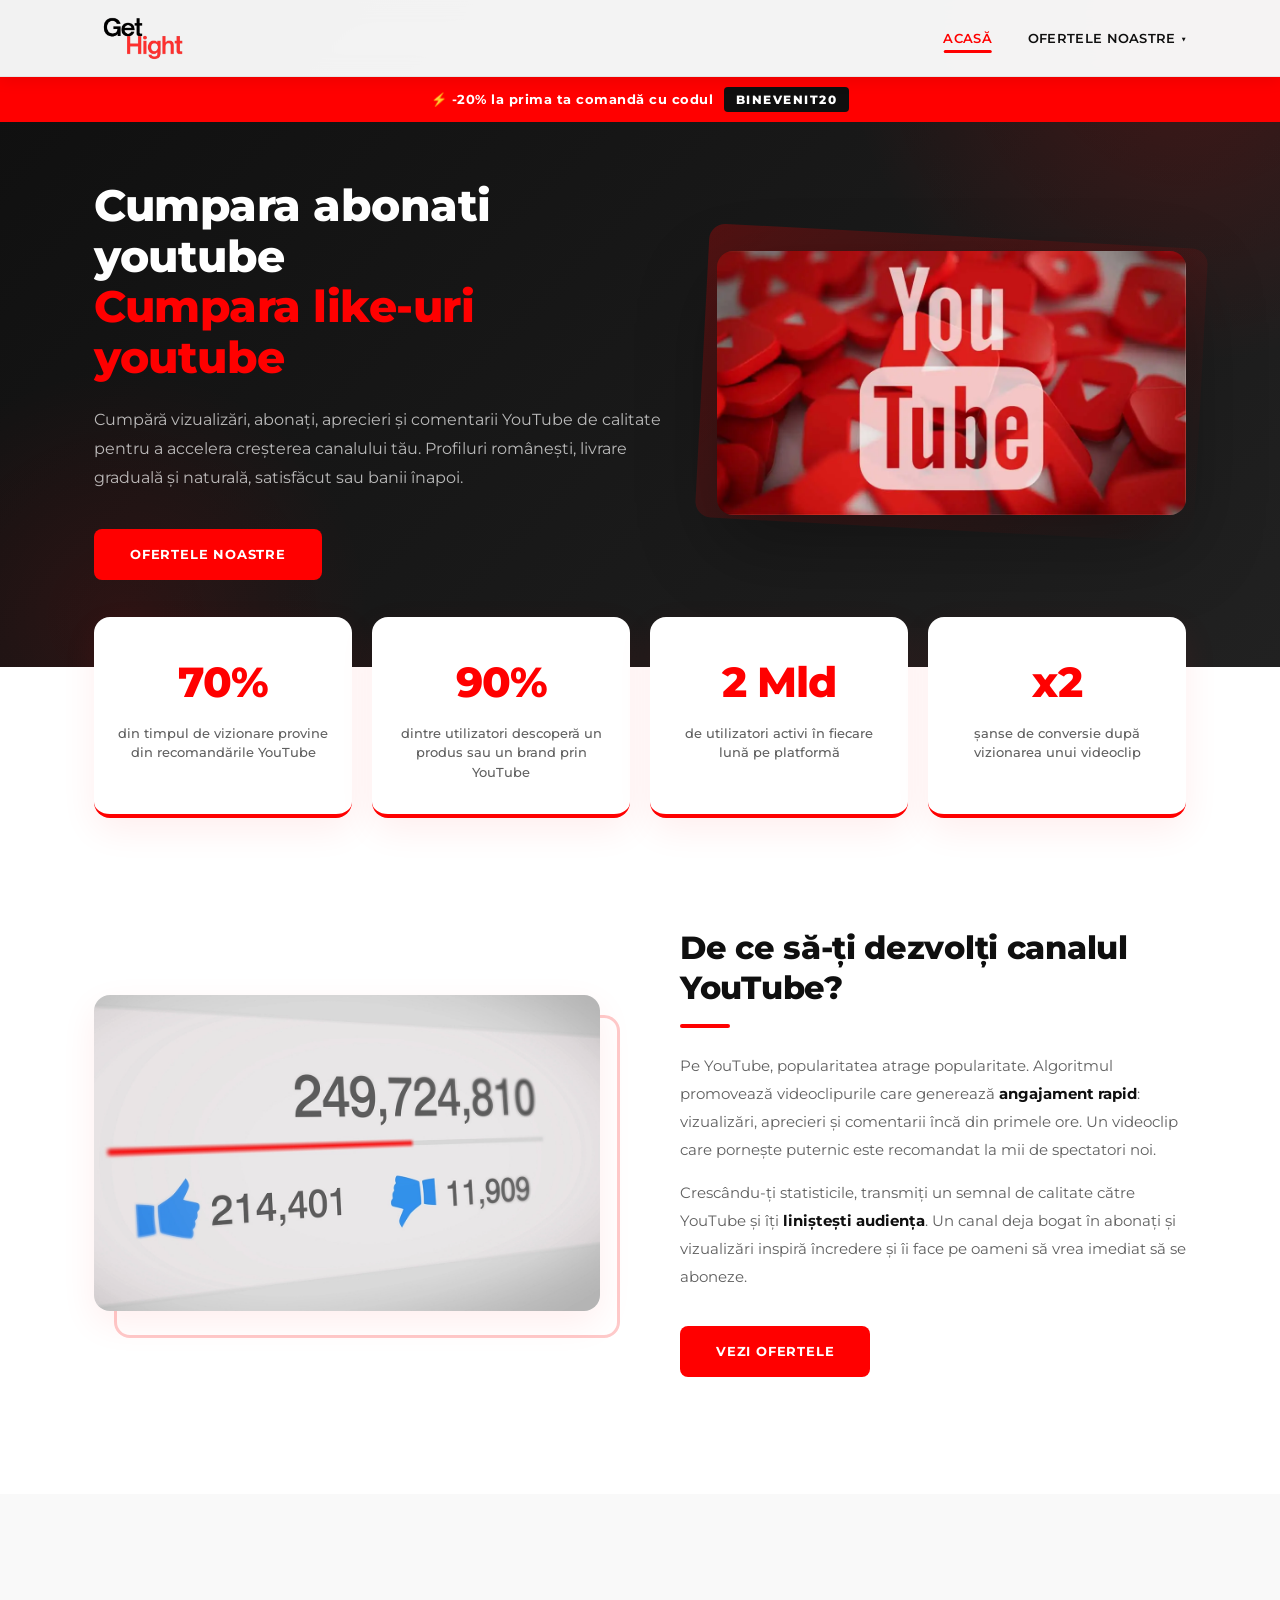
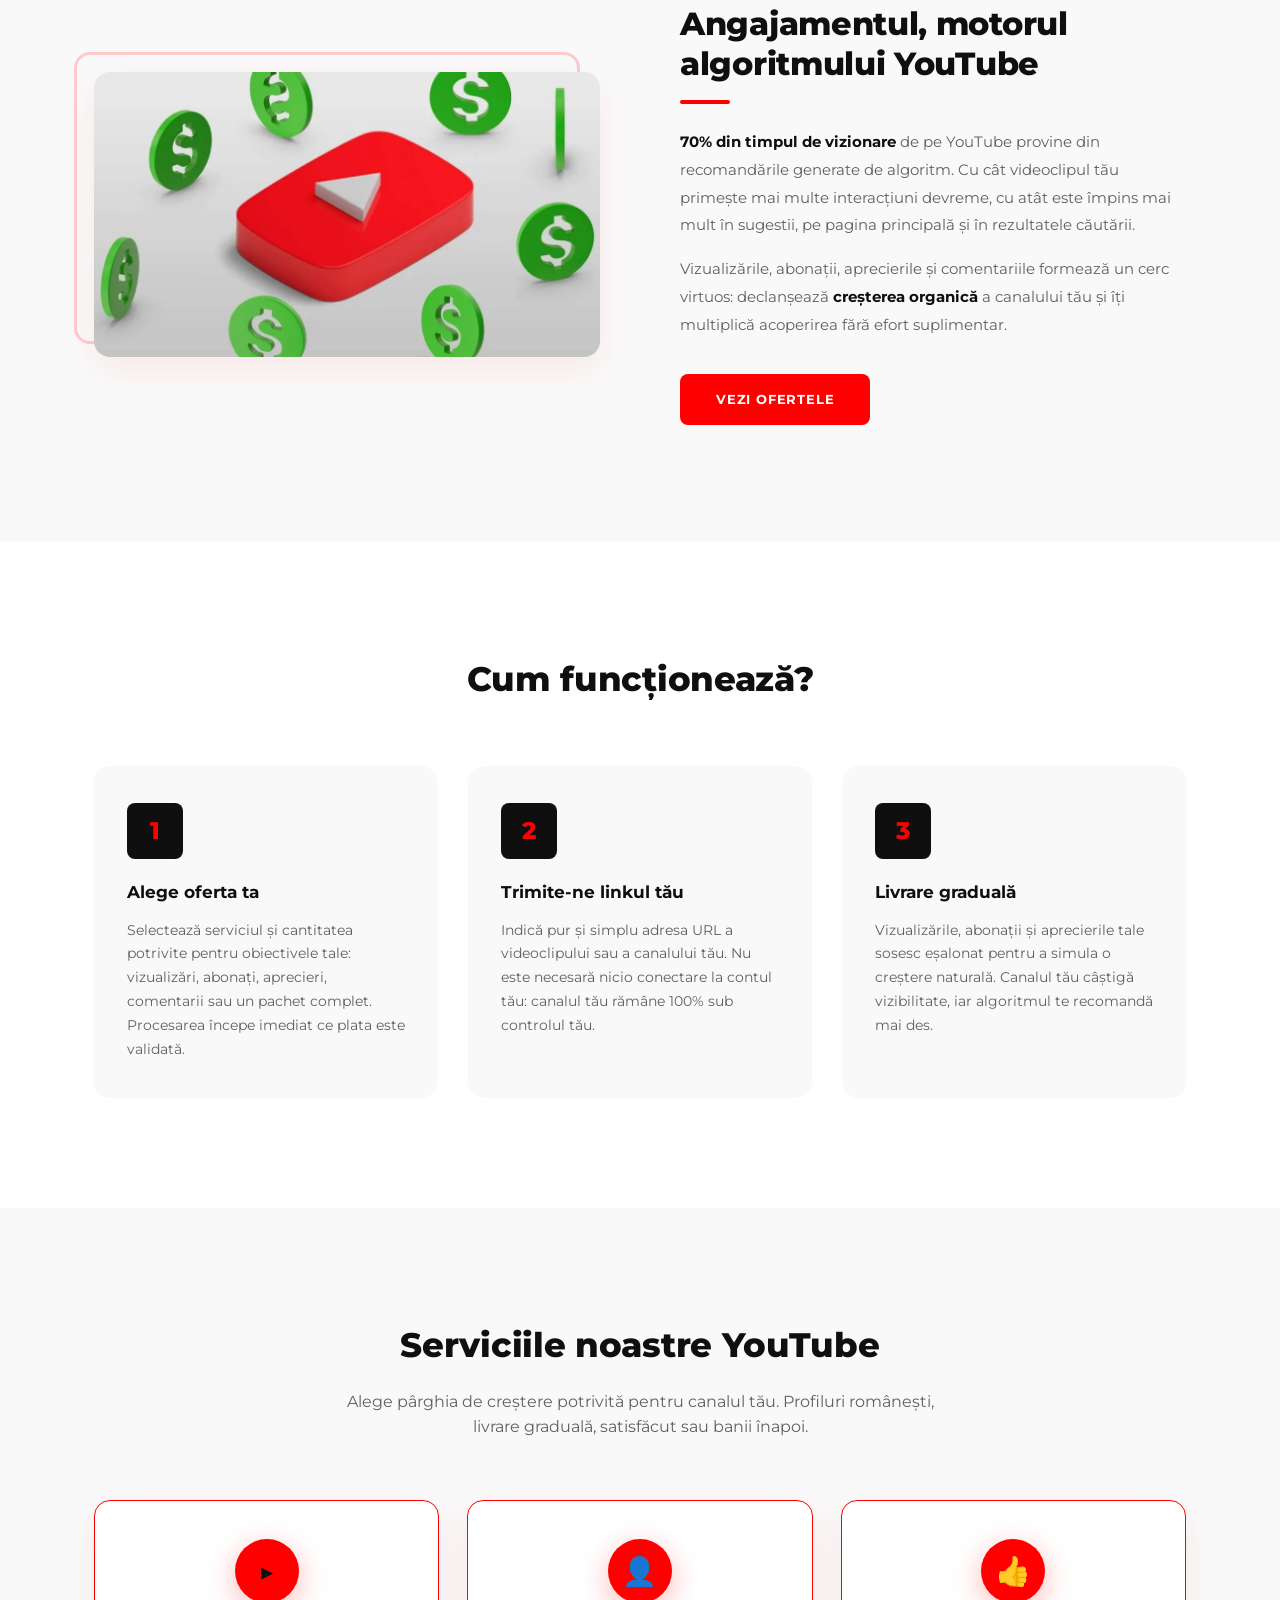
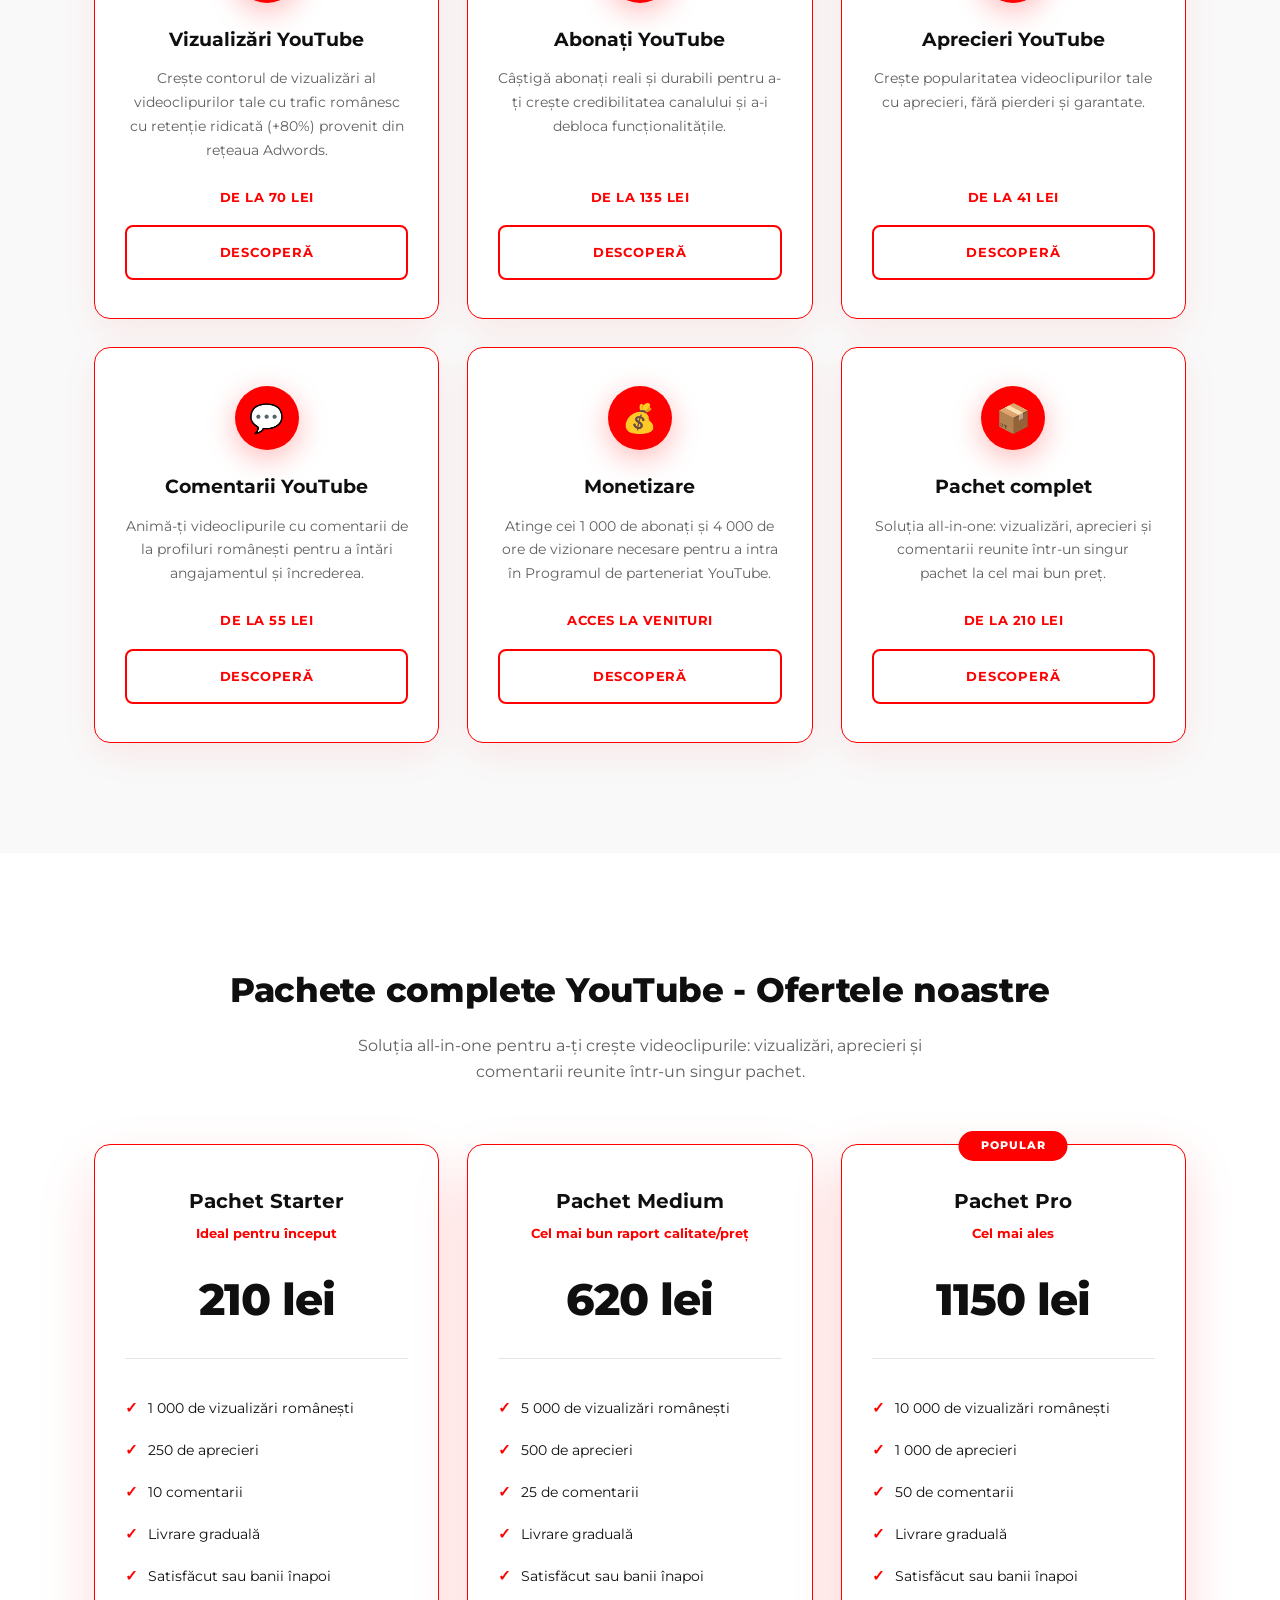
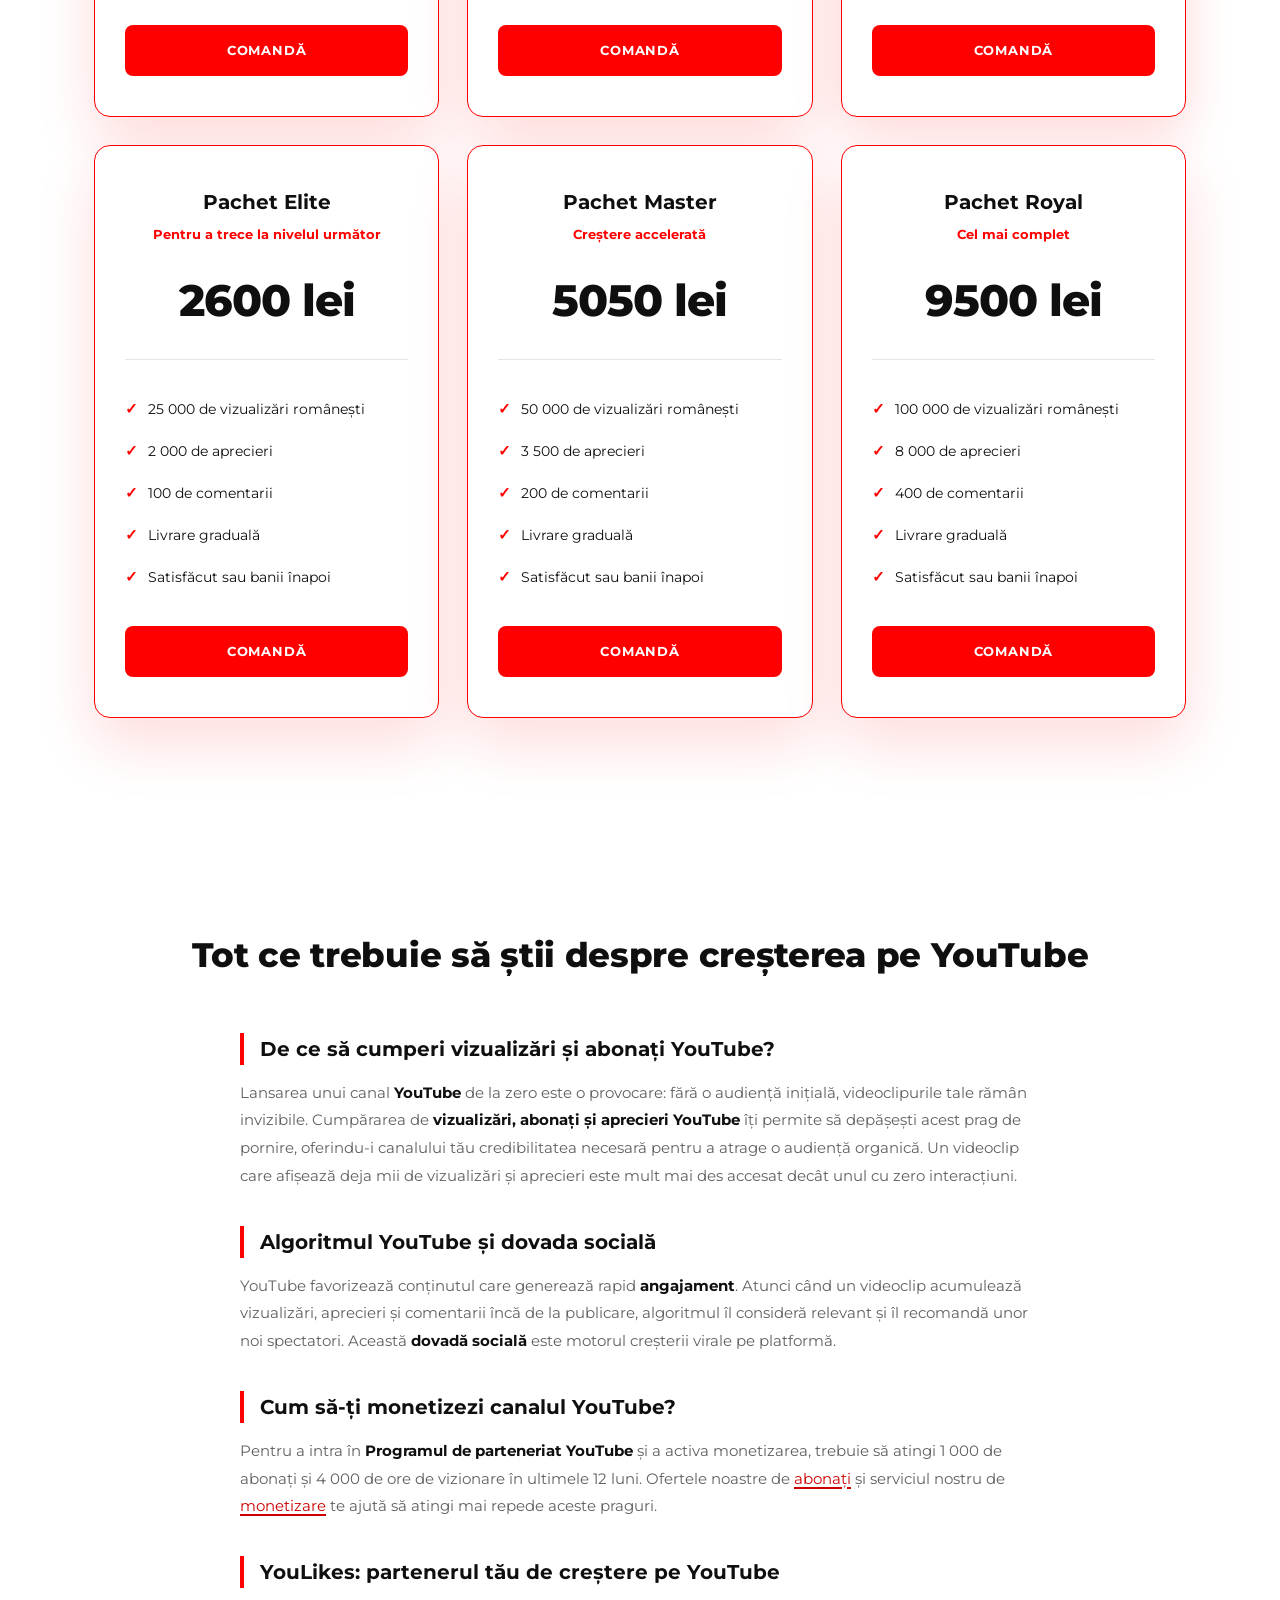
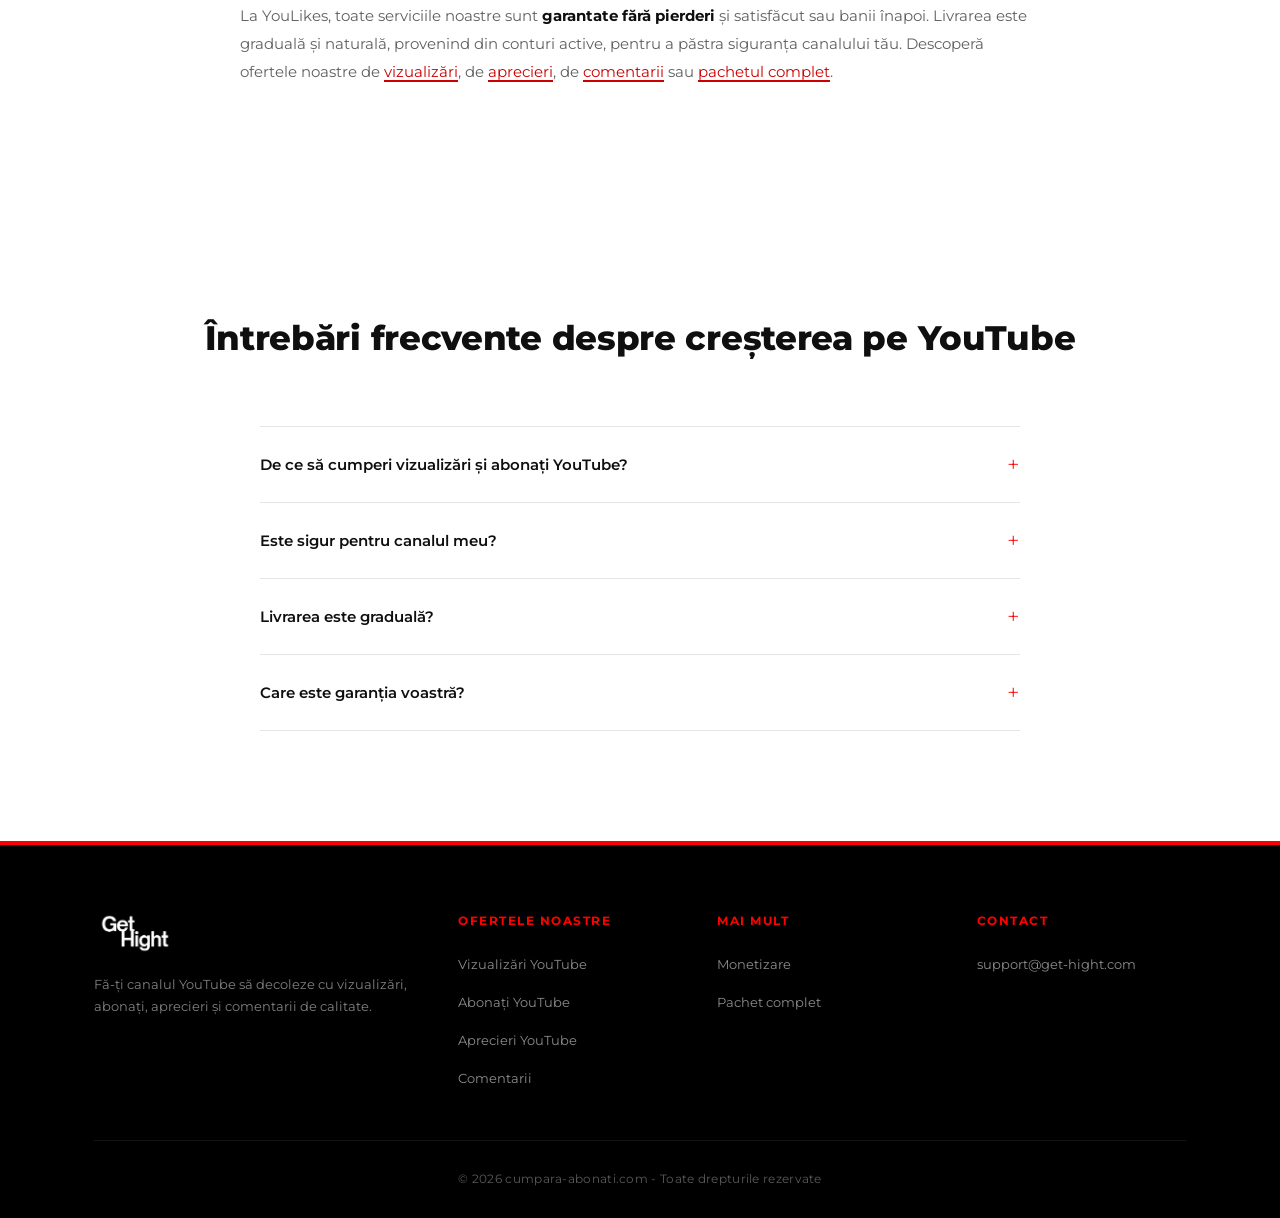
<file: index.html>
<!DOCTYPE html>
<html lang="ro">
<head>
    <meta charset="UTF-8">
    <meta name="viewport" content="width=device-width, initial-scale=1.0">
    <meta name="robots" content="index, follow">
    <title>Cumpara abonati youtube - Cumpara like-uri youtube</title>
    <meta name="description" content="Dezvoltă-ți canalul YouTube cu vizualizări, abonați, aprecieri și comentarii de calitate. Profiluri românești, livrare graduală, satisfăcut sau banii înapoi de la 41 lei.">
    <link rel="canonical" href="https://cumpara-abonati.com/"/>
    <link rel="alternate" hreflang="ro-RO" href="https://cumpara-abonati.com/"/>
    <link rel="alternate" hreflang="x-default" href="https://cumpara-abonati.com/"/>
    <link rel="preconnect" href="https://fonts.googleapis.com">
    <link rel="preconnect" href="https://fonts.gstatic.com" crossorigin>
    <link href="https://fonts.googleapis.com/css2?family=Montserrat:wght@400;500;600;700;800&display=swap" rel="stylesheet">
    <link rel="stylesheet" href="styles.css">
    <link rel="icon" type="image/x-icon" href="/favicon.ico">
    <link rel="shortcut icon" href="/favicon.ico">
    <link rel="apple-touch-icon" type="image/png" sizes="96x96" href="./logo/apple-icon-96x96.png">
    <link rel="icon" type="image/png" sizes="32x32" href="./logo/android-icon-32x32.png">
    <link rel="icon" type="image/png" sizes="96x96" href="./logo/android-icon-96x96.png">
    <meta name="msapplication-TileColor" content="#FF0000">
    <meta name="msapplication-TileImage" content="./logo/ms-icon-96x96.png">

    <meta property="og:type" content="website">
    <meta property="og:url" content="https://cumpara-abonati.com/">
    <meta property="og:title" content="YouLikes - Cumpara vizualizari, abonati si aprecieri youtube">
    <meta property="og:description" content="Dezvoltă-ți canalul YouTube cu vizualizări, abonați, aprecieri și comentarii de calitate. Profiluri românești, livrare graduală.">
    <meta property="og:image" content="https://cumpara-abonati.com/youtube-vizualizari-contor.webp">
    <meta property="og:locale" content="ro_RO">
    <meta property="og:site_name" content="YouLikes">

    <meta name="twitter:card" content="summary_large_image">
    <meta name="twitter:title" content="YouLikes - Cumpara vizualizari, abonati si aprecieri youtube">
    <meta name="twitter:description" content="Dezvoltă-ți canalul YouTube cu vizualizări, abonați, aprecieri și comentarii de calitate. Profiluri românești, livrare graduală.">
    <meta name="twitter:image" content="https://cumpara-abonati.com/youtube-vizualizari-contor.webp">

    <script type="application/ld+json">
    {
        "@context": "https://schema.org",
        "@graph": [
            {
                "@type": "Organization",
                "name": "YouLikes",
                "url": "https://cumpara-abonati.com",
                "logo": "https://cumpara-abonati.com/get-hight.webp",
                "image": "https://cumpara-abonati.com/youtube-vizualizari-contor.webp",
                "description": "Serviciu de cumpărare de vizualizări, abonați, aprecieri și comentarii YouTube pentru a-ți dezvolta canalul și a-i accelera creșterea.",
                "email": "support@get-hight.com",
                "areaServed": {
                    "@type": "Country",
                    "name": "Romania"
                },
                "contactPoint": {
                    "@type": "ContactPoint",
                    "email": "support@get-hight.com",
                    "contactType": "customer service",
                    "availableLanguage": "ro-RO"
                },
                "hasOfferCatalog": {
                    "@type": "OfferCatalog",
                    "name": "Serviciile noastre YouTube",
                    "itemListElement": [
                        {
                            "@type": "Offer",
                            "itemOffered": {
                                "@type": "Service",
                                "name": "cumpara aprecieri youtube",
                                "url": "https://cumpara-abonati.com/cumpara-aprecieri-youtube.html"
                            }
                        },
                        {
                            "@type": "Offer",
                            "itemOffered": {
                                "@type": "Service",
                                "name": "cumpara like-uri youtube",
                                "url": "https://cumpara-abonati.com/cumpara-aprecieri-youtube.html"
                            }
                        },
                        {
                            "@type": "Offer",
                            "itemOffered": {
                                "@type": "Service",
                                "name": "cumparare aprecieri youtube",
                                "url": "https://cumpara-abonati.com/cumpara-aprecieri-youtube.html"
                            }
                        },
                        {
                            "@type": "Offer",
                            "itemOffered": {
                                "@type": "Service",
                                "name": "cumpara vizualizari youtube",
                                "url": "https://cumpara-abonati.com/cumpara-vizualizari-youtube.html"
                            }
                        },
                        {
                            "@type": "Offer",
                            "itemOffered": {
                                "@type": "Service",
                                "name": "cumpara vizualizari pe youtube",
                                "url": "https://cumpara-abonati.com/cumpara-vizualizari-youtube.html"
                            }
                        },
                        {
                            "@type": "Offer",
                            "itemOffered": {
                                "@type": "Service",
                                "name": "cumpara abonati youtube",
                                "url": "https://cumpara-abonati.com/cumpara-abonati-youtube.html"
                            }
                        },
                        {
                            "@type": "Offer",
                            "itemOffered": {
                                "@type": "Service",
                                "name": "cumparare abonati youtube",
                                "url": "https://cumpara-abonati.com/cumpara-abonati-youtube.html"
                            }
                        },
                        {
                            "@type": "Offer",
                            "itemOffered": {
                                "@type": "Service",
                                "name": "cumpara abonati youtube",
                                "url": "https://cumpara-abonati.com/cumpara-abonati-youtube.html"
                            }
                        },
                        {
                            "@type": "Offer",
                            "itemOffered": {
                                "@type": "Service",
                                "name": "abonati youtube cumpara",
                                "url": "https://cumpara-abonati.com/cumpara-abonati-youtube.html"
                            }
                        },
                        {
                            "@type": "Offer",
                            "itemOffered": {
                                "@type": "Service",
                                "name": "cumpara urmaritori youtube",
                                "url": "https://cumpara-abonati.com/cumpara-abonati-youtube.html"
                            }
                        },
                        {
                            "@type": "Offer",
                            "itemOffered": {
                                "@type": "Service",
                                "name": "abonati youtube ieftini",
                                "url": "https://cumpara-abonati.com/cumpara-abonati-youtube.html"
                            }
                        },
                        {
                            "@type": "Offer",
                            "itemOffered": {
                                "@type": "Service",
                                "name": "cumpara ore de vizionare youtube",
                                "url": "https://cumpara-abonati.com/cumpara-ore-vizionare-youtube.html"
                            }
                        },
                        {
                            "@type": "Offer",
                            "itemOffered": {
                                "@type": "Service",
                                "name": "monetizare youtube",
                                "url": "https://cumpara-abonati.com/cumpara-ore-vizionare-youtube.html"
                            }
                        },
                        {
                            "@type": "Offer",
                            "itemOffered": {
                                "@type": "Service",
                                "name": "monetizare canal youtube",
                                "url": "https://cumpara-abonati.com/cumpara-ore-vizionare-youtube.html"
                            }
                        },
                        {
                            "@type": "Offer",
                            "itemOffered": {
                                "@type": "Service",
                                "name": "cumpara comentarii youtube",
                                "url": "https://cumpara-abonati.com/cumpara-comentarii-youtube.html"
                            }
                        },
                        {
                            "@type": "Offer",
                            "itemOffered": {
                                "@type": "Service",
                                "name": "cumpara comentarii pe youtube",
                                "url": "https://cumpara-abonati.com/cumpara-comentarii-youtube.html"
                            }
                        }
                    ]
                }
            },
            {
                "@type": "WebSite",
                "name": "YouLikes",
                "url": "https://cumpara-abonati.com"
            },
            {
                "@type": "FAQPage",
                "mainEntity": [
                    {
                        "@type": "Question",
                        "name": "De ce să cumperi vizualizări și abonați YouTube?",
                        "acceptedAnswer": {
                            "@type": "Answer",
                            "text": "Cumpărarea de vizualizări, abonați și aprecieri YouTube sporește credibilitatea canalului tău, îți îmbunătățește poziționarea în recomandări și atrage o audiență organică. Un canal deja popular inspiră încredere și îi face pe oameni să vrea să se aboneze."
                        }
                    },
                    {
                        "@type": "Question",
                        "name": "Este sigur pentru canalul meu?",
                        "acceptedAnswer": {
                            "@type": "Answer",
                            "text": "Da. Folosim metode conforme cu condițiile de utilizare ale YouTube, cu o livrare graduală și naturală provenind din conturi active și autentice, pentru a păstra siguranța canalului tău."
                        }
                    },
                    {
                        "@type": "Question",
                        "name": "Livrarea este graduală?",
                        "acceptedAnswer": {
                            "@type": "Answer",
                            "text": "Da, livrăm treptat pentru a garanta un aspect 100% natural. Interacțiunile încep să apară în orele care urmează confirmării comenzii tale."
                        }
                    },
                    {
                        "@type": "Question",
                        "name": "Care este garanția voastră?",
                        "acceptedAnswer": {
                            "@type": "Answer",
                            "text": "Toate ofertele noastre sunt satisfăcut sau banii înapoi și garantate fără pierderi. Dacă apare vreo scădere, efectuăm o înlocuire gratuită."
                        }
                    }
                ]
            },
            {
                "@type": "ItemList",
                "name": "Pachetele noastre complete YouTube",
                "itemListElement": [
                    {
                        "@type": "ListItem",
                        "position": 1,
                        "item": {
                            "@type": "Product",
                            "name": "Pachet Starter YouTube",
                            "description": "1 000 de vizualizări românești, 250 de aprecieri și 10 comentarii. Livrare graduală, satisfăcut sau banii înapoi.",
                            "image": "https://cumpara-abonati.com/youtube-vizualizari-contor.webp",
                            "brand": { "@type": "Brand", "name": "YouLikes" },
                            "offers": {
                                "@type": "Offer",
                                "price": "210",
                                "priceCurrency": "RON",
                                "availability": "https://schema.org/InStock",
                                "url": "https://cumpara-abonati.com/monetizare-youtube.html"
                            }
                        }
                    },
                    {
                        "@type": "ListItem",
                        "position": 2,
                        "item": {
                            "@type": "Product",
                            "name": "Pachet Medium YouTube",
                            "description": "5 000 de vizualizări românești, 500 de aprecieri și 25 de comentarii. Livrare graduală, satisfăcut sau banii înapoi.",
                            "image": "https://cumpara-abonati.com/youtube-vizualizari-contor.webp",
                            "brand": { "@type": "Brand", "name": "YouLikes" },
                            "offers": {
                                "@type": "Offer",
                                "price": "620",
                                "priceCurrency": "RON",
                                "availability": "https://schema.org/InStock",
                                "url": "https://cumpara-abonati.com/monetizare-youtube.html"
                            }
                        }
                    },
                    {
                        "@type": "ListItem",
                        "position": 3,
                        "item": {
                            "@type": "Product",
                            "name": "Pachet Pro YouTube",
                            "description": "10 000 de vizualizări românești, 1 000 de aprecieri și 50 de comentarii. Livrare graduală, satisfăcut sau banii înapoi.",
                            "image": "https://cumpara-abonati.com/youtube-vizualizari-contor.webp",
                            "brand": { "@type": "Brand", "name": "YouLikes" },
                            "offers": {
                                "@type": "Offer",
                                "price": "1150",
                                "priceCurrency": "RON",
                                "availability": "https://schema.org/InStock",
                                "url": "https://cumpara-abonati.com/monetizare-youtube.html"
                            }
                        }
                    },
                    {
                        "@type": "ListItem",
                        "position": 4,
                        "item": {
                            "@type": "Product",
                            "name": "Pachet Elite YouTube",
                            "description": "25 000 de vizualizări românești, 2 000 de aprecieri și 100 de comentarii. Livrare graduală, satisfăcut sau banii înapoi.",
                            "image": "https://cumpara-abonati.com/youtube-vizualizari-contor.webp",
                            "brand": { "@type": "Brand", "name": "YouLikes" },
                            "offers": {
                                "@type": "Offer",
                                "price": "2600",
                                "priceCurrency": "RON",
                                "availability": "https://schema.org/InStock",
                                "url": "https://cumpara-abonati.com/monetizare-youtube.html"
                            }
                        }
                    },
                    {
                        "@type": "ListItem",
                        "position": 5,
                        "item": {
                            "@type": "Product",
                            "name": "Pachet Master YouTube",
                            "description": "50 000 de vizualizări românești, 3 500 de aprecieri și 200 de comentarii. Livrare graduală, satisfăcut sau banii înapoi.",
                            "image": "https://cumpara-abonati.com/youtube-vizualizari-contor.webp",
                            "brand": { "@type": "Brand", "name": "YouLikes" },
                            "offers": {
                                "@type": "Offer",
                                "price": "5050",
                                "priceCurrency": "RON",
                                "availability": "https://schema.org/InStock",
                                "url": "https://cumpara-abonati.com/monetizare-youtube.html"
                            }
                        }
                    },
                    {
                        "@type": "ListItem",
                        "position": 6,
                        "item": {
                            "@type": "Product",
                            "name": "Pachet Royal YouTube",
                            "description": "100 000 de vizualizări românești, 8 000 de aprecieri și 400 de comentarii. Livrare graduală, satisfăcut sau banii înapoi.",
                            "image": "https://cumpara-abonati.com/youtube-vizualizari-contor.webp",
                            "brand": { "@type": "Brand", "name": "YouLikes" },
                            "offers": {
                                "@type": "Offer",
                                "price": "9500",
                                "priceCurrency": "RON",
                                "availability": "https://schema.org/InStock",
                                "url": "https://cumpara-abonati.com/monetizare-youtube.html"
                            }
                        }
                    }
                ]
            }
        ]
    }
    </script>
</head>
<body>
    <header class="header">
        <div class="container">
            <a href="https://cumpara-abonati.com" class="logo">
                <img src="get-hight.webp" alt="YouLikes - Creștere YouTube" title="YouLikes" width="512" height="512" class="logo-img">
            </a>
            <nav class="nav">
                <ul class="nav-list">
                    <li><a href="https://cumpara-abonati.com" class="nav-link active">Acasă</a></li>
                    <li class="nav-item dropdown">
                        <a href="#" class="nav-link">Ofertele noastre <span class="dropdown-arrow">▼</span></a>
                        <div class="dropdown-menu">
                            <a href="https://cumpara-abonati.com/cumpara-vizualizari-youtube.html">Vizualizări YouTube</a>
                            <a href="https://cumpara-abonati.com/cumpara-abonati-youtube.html">Abonați YouTube</a>
                            <a href="https://cumpara-abonati.com/cumpara-aprecieri-youtube.html">Aprecieri YouTube</a>
                            <a href="https://cumpara-abonati.com/cumpara-comentarii-youtube.html">Comentarii YouTube</a>
                            <a href="https://cumpara-abonati.com/cumpara-ore-vizionare-youtube.html">Monetizare</a>
                            <a href="https://cumpara-abonati.com/monetizare-youtube.html">Pachet complet</a>
                        </div>
                    </li>
                </ul>
            </nav>
            <button class="menu-toggle" aria-label="Meniu">
                <span></span>
                <span></span>
                <span></span>
            </button>
        </div>
    </header>
    <div class="promo-bar">&#x26A1; -20% la prima ta comandă cu codul <span class="promo-code">BINEVENIT20</span></div>

    <section id="accueil" class="hero">
        <div class="container">
            <div class="hero-content">
                <h1>Cumpara abonati youtube<br><span class="highlight">Cumpara like-uri youtube</span></h1>
                <p class="hero-subtitle">Cumpără vizualizări, abonați, aprecieri și comentarii YouTube de calitate pentru a accelera creșterea canalului tău. Profiluri românești, livrare graduală și naturală, satisfăcut sau banii înapoi.</p>
                <a href="#services" class="btn btn-primary" title="cumpara vizualizari youtube">Ofertele noastre</a>
            </div>
            <div class="hero-image">
                <img src="youtube-vizualizari-contor.webp" alt="Panou de control YouTube Studio cu statistici de creștere" title="Dezvoltă-ți canalul YouTube" width="964" height="421" class="hero-img" loading="eager">
            </div>
        </div>
    </section>

    <section class="stats">
        <div class="container">
            <div class="stat-card">
                <div class="stat-number" data-target="70" data-suffix="%">70%</div>
                <p>din timpul de vizionare provine din recomandările YouTube</p>
            </div>
            <div class="stat-card">
                <div class="stat-number" data-target="90" data-suffix="%">90%</div>
                <p>dintre utilizatori descoperă un produs sau un brand prin YouTube</p>
            </div>
            <div class="stat-card">
                <div class="stat-number" data-target="0" data-static="2 Mld">2 Mld</div>
                <p>de utilizatori activi în fiecare lună pe platformă</p>
            </div>
            <div class="stat-card">
                <div class="stat-number" data-target="0" data-static="x2">x2</div>
                <p>șanse de conversie după vizionarea unui videoclip</p>
            </div>
        </div>
    </section>

    <section class="credibility">
        <div class="container">
            <div class="credibility-image">
                <img src="youtube-monetizare-sistem.webp" alt="Grafic de creștere a unui canal YouTube" title="De ce să-ți dezvolți canalul YouTube" width="601" height="791" class="credibility-img" loading="lazy">
            </div>
            <div class="credibility-content">
                <h2>De ce să-ți dezvolți canalul YouTube?</h2>
                <p>Pe YouTube, popularitatea atrage popularitate. Algoritmul promovează videoclipurile care generează <strong>angajament rapid</strong>: vizualizări, aprecieri și comentarii încă din primele ore. Un videoclip care pornește puternic este recomandat la mii de spectatori noi.</p>
                <p>Crescându-ți statisticile, transmiți un semnal de calitate către YouTube și îți <strong>liniștești audiența</strong>. Un canal deja bogat în abonați și vizualizări inspiră încredere și îi face pe oameni să vrea imediat să se aboneze.</p>
                <a href="#services" class="btn btn-primary">Vezi ofertele</a>
            </div>
        </div>
    </section>

    <section class="credibility credibility-reverse">
        <div class="container">
            <div class="credibility-content">
                <h2>Angajamentul, motorul algoritmului YouTube</h2>
                <p><strong>70% din timpul de vizionare</strong> de pe YouTube provine din recomandările generate de algoritm. Cu cât videoclipul tău primește mai multe interacțiuni devreme, cu atât este împins mai mult în sugestii, pe pagina principală și în rezultatele căutării.</p>
                <p>Vizualizările, abonații, aprecierile și comentariile formează un cerc virtuos: declanșează <strong>creșterea organică</strong> a canalului tău și îți multiplică acoperirea fără efort suplimentar.</p>
                <a href="#services" class="btn btn-primary" title="cumpara abonati youtube">Vezi ofertele</a>
            </div>
            <div class="credibility-image">
                <img src="youtube-monetizare-videos.webp" alt="Videoclip YouTube cu rată ridicată de angajament și aprecieri" title="Angajament și aprecieri YouTube" width="900" height="600" class="credibility-img" loading="lazy">
            </div>
        </div>
    </section>

    <section class="how-it-works">
        <div class="container">
            <h2 class="section-title">Cum funcționează?</h2>
            <div class="steps">
                <div class="step">
                    <div class="step-icon">
                        <span>1</span>
                    </div>
                    <h3>Alege oferta ta</h3>
                    <p>Selectează serviciul și cantitatea potrivite pentru obiectivele tale: vizualizări, abonați, aprecieri, comentarii sau un pachet complet. Procesarea începe imediat ce plata este validată.</p>
                </div>
                <div class="step">
                    <div class="step-icon">
                        <span>2</span>
                    </div>
                    <h3>Trimite-ne linkul tău</h3>
                    <p>Indică pur și simplu adresa URL a videoclipului sau a canalului tău. Nu este necesară nicio conectare la contul tău: canalul tău rămâne 100% sub controlul tău.</p>
                </div>
                <div class="step">
                    <div class="step-icon">
                        <span>3</span>
                    </div>
                    <h3>Livrare graduală</h3>
                    <p>Vizualizările, abonații și aprecierile tale sosesc eșalonat pentru a simula o creștere naturală. Canalul tău câștigă vizibilitate, iar algoritmul te recomandă mai des.</p>
                </div>
            </div>
        </div>
    </section>

    <section id="services" class="services">
        <div class="container">
            <h2 class="section-title">Serviciile noastre YouTube</h2>
            <p class="section-subtitle">Alege pârghia de creștere potrivită pentru canalul tău. Profiluri românești, livrare graduală, satisfăcut sau banii înapoi.</p>
            <div class="services-grid">
                <div class="service-card">
                    <div class="service-icon">▶</div>
                    <h3>Vizualizări YouTube</h3>
                    <p>Crește contorul de vizualizări al videoclipurilor tale cu trafic românesc cu retenție ridicată (+80%) provenit din rețeaua Adwords.</p>
                    <div class="service-price">De la 70 lei</div>
                    <a href="https://cumpara-abonati.com/cumpara-vizualizari-youtube.html" class="btn btn-outline">Descoperă</a>
                </div>
                <div class="service-card">
                    <div class="service-icon">👤</div>
                    <h3>Abonați YouTube</h3>
                    <p>Câștigă abonați reali și durabili pentru a-ți crește credibilitatea canalului și a-i debloca funcționalitățile.</p>
                    <div class="service-price">De la 135 lei</div>
                    <a href="https://cumpara-abonati.com/cumpara-abonati-youtube.html" class="btn btn-outline">Descoperă</a>
                </div>
                <div class="service-card">
                    <div class="service-icon">👍</div>
                    <h3>Aprecieri YouTube</h3>
                    <p>Crește popularitatea videoclipurilor tale cu aprecieri, fără pierderi și garantate.</p>
                    <div class="service-price">De la 41 lei</div>
                    <a href="https://cumpara-abonati.com/cumpara-aprecieri-youtube.html" class="btn btn-outline">Descoperă</a>
                </div>
                <div class="service-card">
                    <div class="service-icon">💬</div>
                    <h3>Comentarii YouTube</h3>
                    <p>Animă-ți videoclipurile cu comentarii de la profiluri românești pentru a întări angajamentul și încrederea.</p>
                    <div class="service-price">De la 55 lei</div>
                    <a href="https://cumpara-abonati.com/cumpara-comentarii-youtube.html" class="btn btn-outline">Descoperă</a>
                </div>
                <div class="service-card">
                    <div class="service-icon">💰</div>
                    <h3>Monetizare</h3>
                    <p>Atinge cei 1 000 de abonați și 4 000 de ore de vizionare necesare pentru a intra în Programul de parteneriat YouTube.</p>
                    <div class="service-price">Acces la venituri</div>
                    <a href="https://cumpara-abonati.com/cumpara-ore-vizionare-youtube.html" class="btn btn-outline">Descoperă</a>
                </div>
                <div class="service-card">
                    <div class="service-icon">📦</div>
                    <h3>Pachet complet</h3>
                    <p>Soluția all-in-one: vizualizări, aprecieri și comentarii reunite într-un singur pachet la cel mai bun preț.</p>
                    <div class="service-price">De la 210 lei</div>
                    <a href="https://cumpara-abonati.com/monetizare-youtube.html" class="btn btn-outline">Descoperă</a>
                </div>
            </div>
        </div>
    </section>

    <section id="offres" class="pricing pricing-white">
        <div class="container">
            <h2 class="section-title">Pachete complete YouTube - Ofertele noastre</h2>
            <p class="section-subtitle">Soluția all-in-one pentru a-ți crește videoclipurile: vizualizări, aprecieri și comentarii reunite într-un singur pachet.</p>
            <div class="pricing-cards">
                <div class="pricing-card">
                    <div class="pricing-header"><h3>Pachet Starter</h3><div class="pricing-bonus">Ideal pentru început</div></div>
                    <div class="pricing-price"><span class="price">210 lei</span></div>
                    <ul class="pricing-features">
                        <li><span class="check">✓</span> 1 000 de vizualizări românești</li>
                        <li><span class="check">✓</span> 250 de aprecieri</li>
                        <li><span class="check">✓</span> 10 comentarii</li>
                        <li><span class="check">✓</span> Livrare graduală</li>
                        <li><span class="check">✓</span> Satisfăcut sau banii înapoi</li>
                    </ul>
                    <a href="https://buy.stripe.com/cNidRbbsG3o74961Z1aZj0Y" class="btn btn-outline" target="_blank" rel="noopener noreferrer">Comandă</a>
                </div>
                <div class="pricing-card">
                    <div class="pricing-header"><h3>Pachet Medium</h3><div class="pricing-bonus">Cel mai bun raport calitate/preț</div></div>
                    <div class="pricing-price"><span class="price">620 lei</span></div>
                    <ul class="pricing-features">
                        <li><span class="check">✓</span> 5 000 de vizualizări românești</li>
                        <li><span class="check">✓</span> 500 de aprecieri</li>
                        <li><span class="check">✓</span> 25 de comentarii</li>
                        <li><span class="check">✓</span> Livrare graduală</li>
                        <li><span class="check">✓</span> Satisfăcut sau banii înapoi</li>
                    </ul>
                    <a href="https://buy.stripe.com/9B64gB40e3o7axu9rtaZj0Z" class="btn btn-outline" target="_blank" rel="noopener noreferrer">Comandă</a>
                </div>
                <div class="pricing-card featured">
                    <div class="pricing-badge">Popular</div>
                    <div class="pricing-header"><h3>Pachet Pro</h3><div class="pricing-bonus">Cel mai ales</div></div>
                    <div class="pricing-price"><span class="price">1150 lei</span></div>
                    <ul class="pricing-features">
                        <li><span class="check">✓</span> 10 000 de vizualizări românești</li>
                        <li><span class="check">✓</span> 1 000 de aprecieri</li>
                        <li><span class="check">✓</span> 50 de comentarii</li>
                        <li><span class="check">✓</span> Livrare graduală</li>
                        <li><span class="check">✓</span> Satisfăcut sau banii înapoi</li>
                    </ul>
                    <a href="https://buy.stripe.com/aFa9AVcwK2k3fROdHJaZj10" class="btn btn-primary" target="_blank" rel="noopener noreferrer">Comandă</a>
                </div>
                <div class="pricing-card">
                    <div class="pricing-header"><h3>Pachet Elite</h3><div class="pricing-bonus">Pentru a trece la nivelul următor</div></div>
                    <div class="pricing-price"><span class="price">2600 lei</span></div>
                    <ul class="pricing-features">
                        <li><span class="check">✓</span> 25 000 de vizualizări românești</li>
                        <li><span class="check">✓</span> 2 000 de aprecieri</li>
                        <li><span class="check">✓</span> 100 de comentarii</li>
                        <li><span class="check">✓</span> Livrare graduală</li>
                        <li><span class="check">✓</span> Satisfăcut sau banii înapoi</li>
                    </ul>
                    <a href="https://buy.stripe.com/dRm4gB1S6bUD496avxaZj11" class="btn btn-outline" target="_blank" rel="noopener noreferrer">Comandă</a>
                </div>
                <div class="pricing-card">
                    <div class="pricing-header"><h3>Pachet Master</h3><div class="pricing-bonus">Creștere accelerată</div></div>
                    <div class="pricing-price"><span class="price">5050 lei</span></div>
                    <ul class="pricing-features">
                        <li><span class="check">✓</span> 50 000 de vizualizări românești</li>
                        <li><span class="check">✓</span> 3 500 de aprecieri</li>
                        <li><span class="check">✓</span> 200 de comentarii</li>
                        <li><span class="check">✓</span> Livrare graduală</li>
                        <li><span class="check">✓</span> Satisfăcut sau banii înapoi</li>
                    </ul>
                    <a href="https://buy.stripe.com/6oU5kF8gu4sb5da6fhaZj12" class="btn btn-outline" target="_blank" rel="noopener noreferrer">Comandă</a>
                </div>
                <div class="pricing-card">
                    <div class="pricing-header"><h3>Pachet Royal</h3><div class="pricing-bonus">Cel mai complet</div></div>
                    <div class="pricing-price"><span class="price">9500 lei</span></div>
                    <ul class="pricing-features">
                        <li><span class="check">✓</span> 100 000 de vizualizări românești</li>
                        <li><span class="check">✓</span> 8 000 de aprecieri</li>
                        <li><span class="check">✓</span> 400 de comentarii</li>
                        <li><span class="check">✓</span> Livrare graduală</li>
                        <li><span class="check">✓</span> Satisfăcut sau banii înapoi</li>
                    </ul>
                    <a href="https://buy.stripe.com/3cI28t9kye2L3521Z1aZj13" class="btn btn-outline" target="_blank" rel="noopener noreferrer">Comandă</a>
                </div>
            </div>
        </div>
    </section>

    <section class="seo-content">
        <div class="container">
            <h2 class="section-title">Tot ce trebuie să știi despre creșterea pe YouTube</h2>
            <div class="seo-text">
                <h3>De ce să cumperi vizualizări și abonați YouTube?</h3>
                <p>Lansarea unui canal <strong>YouTube</strong> de la zero este o provocare: fără o audiență inițială, videoclipurile tale rămân invizibile. Cumpărarea de <strong>vizualizări, abonați și aprecieri YouTube</strong> îți permite să depășești acest prag de pornire, oferindu-i canalului tău credibilitatea necesară pentru a atrage o audiență organică. Un videoclip care afișează deja mii de vizualizări și aprecieri este mult mai des accesat decât unul cu zero interacțiuni.</p>

                <h3>Algoritmul YouTube și dovada socială</h3>
                <p>YouTube favorizează conținutul care generează rapid <strong>angajament</strong>. Atunci când un videoclip acumulează vizualizări, aprecieri și comentarii încă de la publicare, algoritmul îl consideră relevant și îl recomandă unor noi spectatori. Această <strong>dovadă socială</strong> este motorul creșterii virale pe platformă.</p>

                <h3>Cum să-ți monetizezi canalul YouTube?</h3>
                <p>Pentru a intra în <strong>Programul de parteneriat YouTube</strong> și a activa monetizarea, trebuie să atingi 1 000 de abonați și 4 000 de ore de vizionare în ultimele 12 luni. Ofertele noastre de <a href="https://cumpara-abonati.com/cumpara-abonati-youtube.html">abonați</a> și serviciul nostru de <a href="https://cumpara-abonati.com/cumpara-ore-vizionare-youtube.html">monetizare</a> te ajută să atingi mai repede aceste praguri.</p>

                <h3>YouLikes: partenerul tău de creștere pe YouTube</h3>
                <p>La YouLikes, toate serviciile noastre sunt <strong>garantate fără pierderi</strong> și satisfăcut sau banii înapoi. Livrarea este graduală și naturală, provenind din conturi active, pentru a păstra siguranța canalului tău. Descoperă ofertele noastre de <a href="https://cumpara-abonati.com/cumpara-vizualizari-youtube.html">vizualizări</a>, de <a href="https://cumpara-abonati.com/cumpara-aprecieri-youtube.html">aprecieri</a>, de <a href="https://cumpara-abonati.com/cumpara-comentarii-youtube.html">comentarii</a> sau <a href="https://cumpara-abonati.com/monetizare-youtube.html">pachetul complet</a>.</p>
            </div>
        </div>
    </section>

    <section class="faq">
        <div class="container">
            <h2 class="section-title">Întrebări frecvente despre creșterea pe YouTube</h2>
            <div class="faq-list">
                <div class="faq-item">
                    <button class="faq-question">
                        <span>De ce să cumperi vizualizări și abonați YouTube?</span>
                        <span class="faq-icon">+</span>
                    </button>
                    <div class="faq-answer">
                        <p>Cumpărarea de vizualizări, abonați și aprecieri YouTube sporește credibilitatea canalului tău, îți îmbunătățește poziționarea în recomandări și atrage o audiență organică. Un canal deja popular inspiră încredere și îi face pe oameni să vrea să se aboneze.</p>
                    </div>
                </div>
                <div class="faq-item">
                    <button class="faq-question">
                        <span>Este sigur pentru canalul meu?</span>
                        <span class="faq-icon">+</span>
                    </button>
                    <div class="faq-answer">
                        <p>Da. Folosim metode conforme cu condițiile de utilizare ale YouTube, cu o livrare graduală și naturală provenind din conturi active și autentice, pentru a păstra siguranța canalului tău.</p>
                    </div>
                </div>
                <div class="faq-item">
                    <button class="faq-question">
                        <span>Livrarea este graduală?</span>
                        <span class="faq-icon">+</span>
                    </button>
                    <div class="faq-answer">
                        <p>Da, livrăm treptat pentru a garanta un aspect 100% natural. Interacțiunile încep să apară în orele care urmează confirmării comenzii tale.</p>
                    </div>
                </div>
                <div class="faq-item">
                    <button class="faq-question">
                        <span>Care este garanția voastră?</span>
                        <span class="faq-icon">+</span>
                    </button>
                    <div class="faq-answer">
                        <p>Toate ofertele noastre sunt satisfăcut sau banii înapoi și garantate fără pierderi. Dacă apare vreo scădere, efectuăm o înlocuire gratuită.</p>
                    </div>
                </div>
            </div>
        </div>
    </section>

    <footer class="footer">
        <div class="container">
            <div class="footer-content">
                <div class="footer-brand">
                    <a href="https://cumpara-abonati.com" class="logo">
                        <img src="get-hight.webp" alt="YouLikes - Logo" title="YouLikes" width="512" height="512" class="logo-img">
                    </a>
                    <p>Fă-ți canalul YouTube să decoleze cu vizualizări, abonați, aprecieri și comentarii de calitate.</p>
                </div>
                <div class="footer-links">
                    <h4>Ofertele noastre</h4>
                    <ul>
                        <li><a href="https://cumpara-abonati.com/cumpara-vizualizari-youtube.html">Vizualizări YouTube</a></li>
                        <li><a href="https://cumpara-abonati.com/cumpara-abonati-youtube.html">Abonați YouTube</a></li>
                        <li><a href="https://cumpara-abonati.com/cumpara-aprecieri-youtube.html">Aprecieri YouTube</a></li>
                        <li><a href="https://cumpara-abonati.com/cumpara-comentarii-youtube.html">Comentarii</a></li>
                    </ul>
                </div>
                <div class="footer-links">
                    <h4>Mai mult</h4>
                    <ul>
                        <li><a href="https://cumpara-abonati.com/cumpara-ore-vizionare-youtube.html">Monetizare</a></li>
                        <li><a href="https://cumpara-abonati.com/monetizare-youtube.html">Pachet complet</a></li>
                    </ul>
                </div>
                <div class="footer-links">
                    <h4>Contact</h4>
                    <ul>
                        <li><a href="mailto:support@get-hight.com">support@get-hight.com</a></li>
                    </ul>
                </div>
            </div>
            <div class="footer-bottom">
                <p>&copy; 2026 cumpara-abonati.com - Toate drepturile rezervate</p>
            </div>
        </div>
    </footer>

    <script>
        document.addEventListener('DOMContentLoaded', function() {

            const menuToggle = document.querySelector('.menu-toggle');
            const nav = document.querySelector('.nav');

            if (menuToggle && nav) {
                menuToggle.addEventListener('click', function() {
                    nav.classList.toggle('active');
                    menuToggle.classList.toggle('active');
                });

                const navLinks = document.querySelectorAll('.nav-link:not(.nav-item.dropdown > .nav-link)');
                navLinks.forEach(link => {
                    link.addEventListener('click', function() {
                        nav.classList.remove('active');
                        menuToggle.classList.remove('active');
                    });
                });
            }

            const dropdowns = document.querySelectorAll('.nav-item.dropdown');
            dropdowns.forEach(dropdown => {
                const dropdownLink = dropdown.querySelector('.nav-link');
                dropdownLink.addEventListener('click', function(e) {
                    if (window.innerWidth <= 768) {
                        e.preventDefault();
                        dropdown.classList.toggle('active');
                    }
                });
            });

            const dropdownMenuLinks = document.querySelectorAll('.dropdown-menu a');
            dropdownMenuLinks.forEach(link => {
                link.addEventListener('click', function() {
                    if (window.innerWidth <= 768) {
                        nav.classList.remove('active');
                        menuToggle.classList.remove('active');
                        document.querySelectorAll('.nav-item.dropdown').forEach(d => d.classList.remove('active'));
                    }
                });
            });

            const anchorLinks = document.querySelectorAll('a[href^="#"]:not([href="#"])');

            anchorLinks.forEach(link => {
                link.addEventListener('click', function(e) {
                    e.preventDefault();
                    const targetId = this.getAttribute('href');
                    const targetElement = document.querySelector(targetId);

                    if (targetElement) {
                        const headerHeight = document.querySelector('.header').offsetHeight;
                        const targetPosition = targetElement.offsetTop - headerHeight;

                        window.scrollTo({
                            top: targetPosition,
                            behavior: 'smooth'
                        });
                    }
                });
            });

            const faqItems = document.querySelectorAll('.faq-item');

            faqItems.forEach(item => {
                const question = item.querySelector('.faq-question');

                question.addEventListener('click', function() {
                    faqItems.forEach(otherItem => {
                        if (otherItem !== item && otherItem.classList.contains('active')) {
                            otherItem.classList.remove('active');
                        }
                    });

                    item.classList.toggle('active');
                });
            });

            const header = document.querySelector('.header');

            window.addEventListener('scroll', function() {
                if (window.scrollY > 50) {
                    header.style.boxShadow = '0 4px 20px rgba(0, 0, 0, 0.1)';
                } else {
                    header.style.boxShadow = '0 4px 15px rgba(0, 0, 0, 0.08)';
                }
            });

            const animateElements = document.querySelectorAll('.stat-card, .step, .service-card, .pricing-card, .faq-item');

            const observer = new IntersectionObserver(function(entries) {
                entries.forEach(entry => {
                    if (entry.isIntersecting) {
                        entry.target.style.opacity = '1';
                        entry.target.style.transform = 'translateY(0)';
                    }
                });
            }, { threshold: 0.1, rootMargin: '0px 0px -50px 0px' });

            animateElements.forEach(element => {
                element.style.opacity = '0';
                element.style.transform = 'translateY(30px)';
                element.style.transition = 'opacity 0.6s ease, transform 0.6s ease';
                observer.observe(element);
            });

            const statNumbers = document.querySelectorAll('.stat-number');
            let animated = false;

            function animateCounters() {
                if (animated) return;

                statNumbers.forEach(stat => {
                    const staticText = stat.getAttribute('data-static');
                    if (staticText) {
                        stat.textContent = staticText;
                        return;
                    }
                    const target = parseInt(stat.getAttribute('data-target') || stat.textContent);
                    const suffix = stat.getAttribute('data-suffix') || '%';
                    if (isNaN(target) || target <= 0) return;
                    let current = 0;
                    const increment = target / 50;
                    const stepTime = 2000 / 50;

                    const counter = setInterval(() => {
                        current += increment;
                        if (current >= target) {
                            stat.textContent = target + suffix;
                            clearInterval(counter);
                        } else {
                            stat.textContent = Math.floor(current) + suffix;
                        }
                    }, stepTime);
                });

                animated = true;
            }

            const statsSection = document.querySelector('.stats');
            if (statsSection) {
                const statsObserver = new IntersectionObserver((entries) => {
                    entries.forEach(entry => {
                        if (entry.isIntersecting) {
                            animateCounters();
                        }
                    });
                }, { threshold: 0.5 });

                statsObserver.observe(statsSection);
            }

        });
    </script>
</body>
</html>
</file>
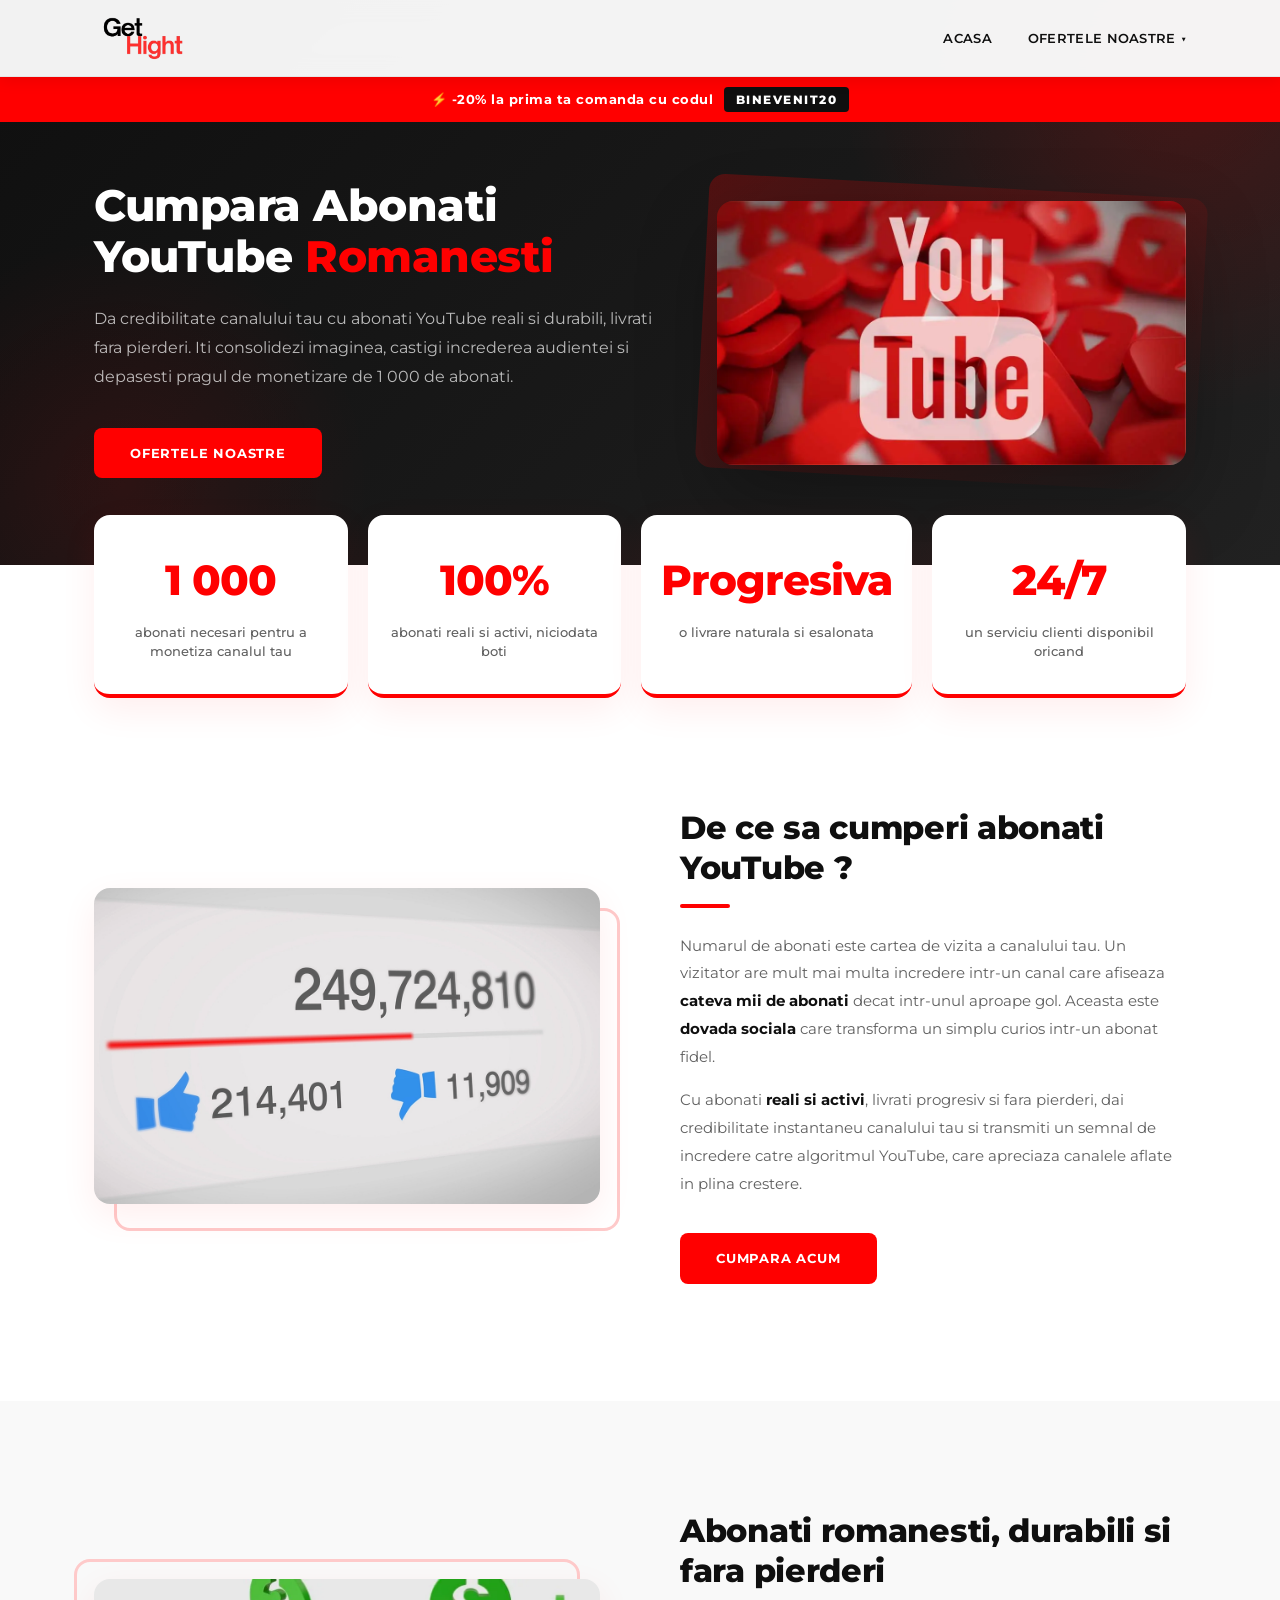
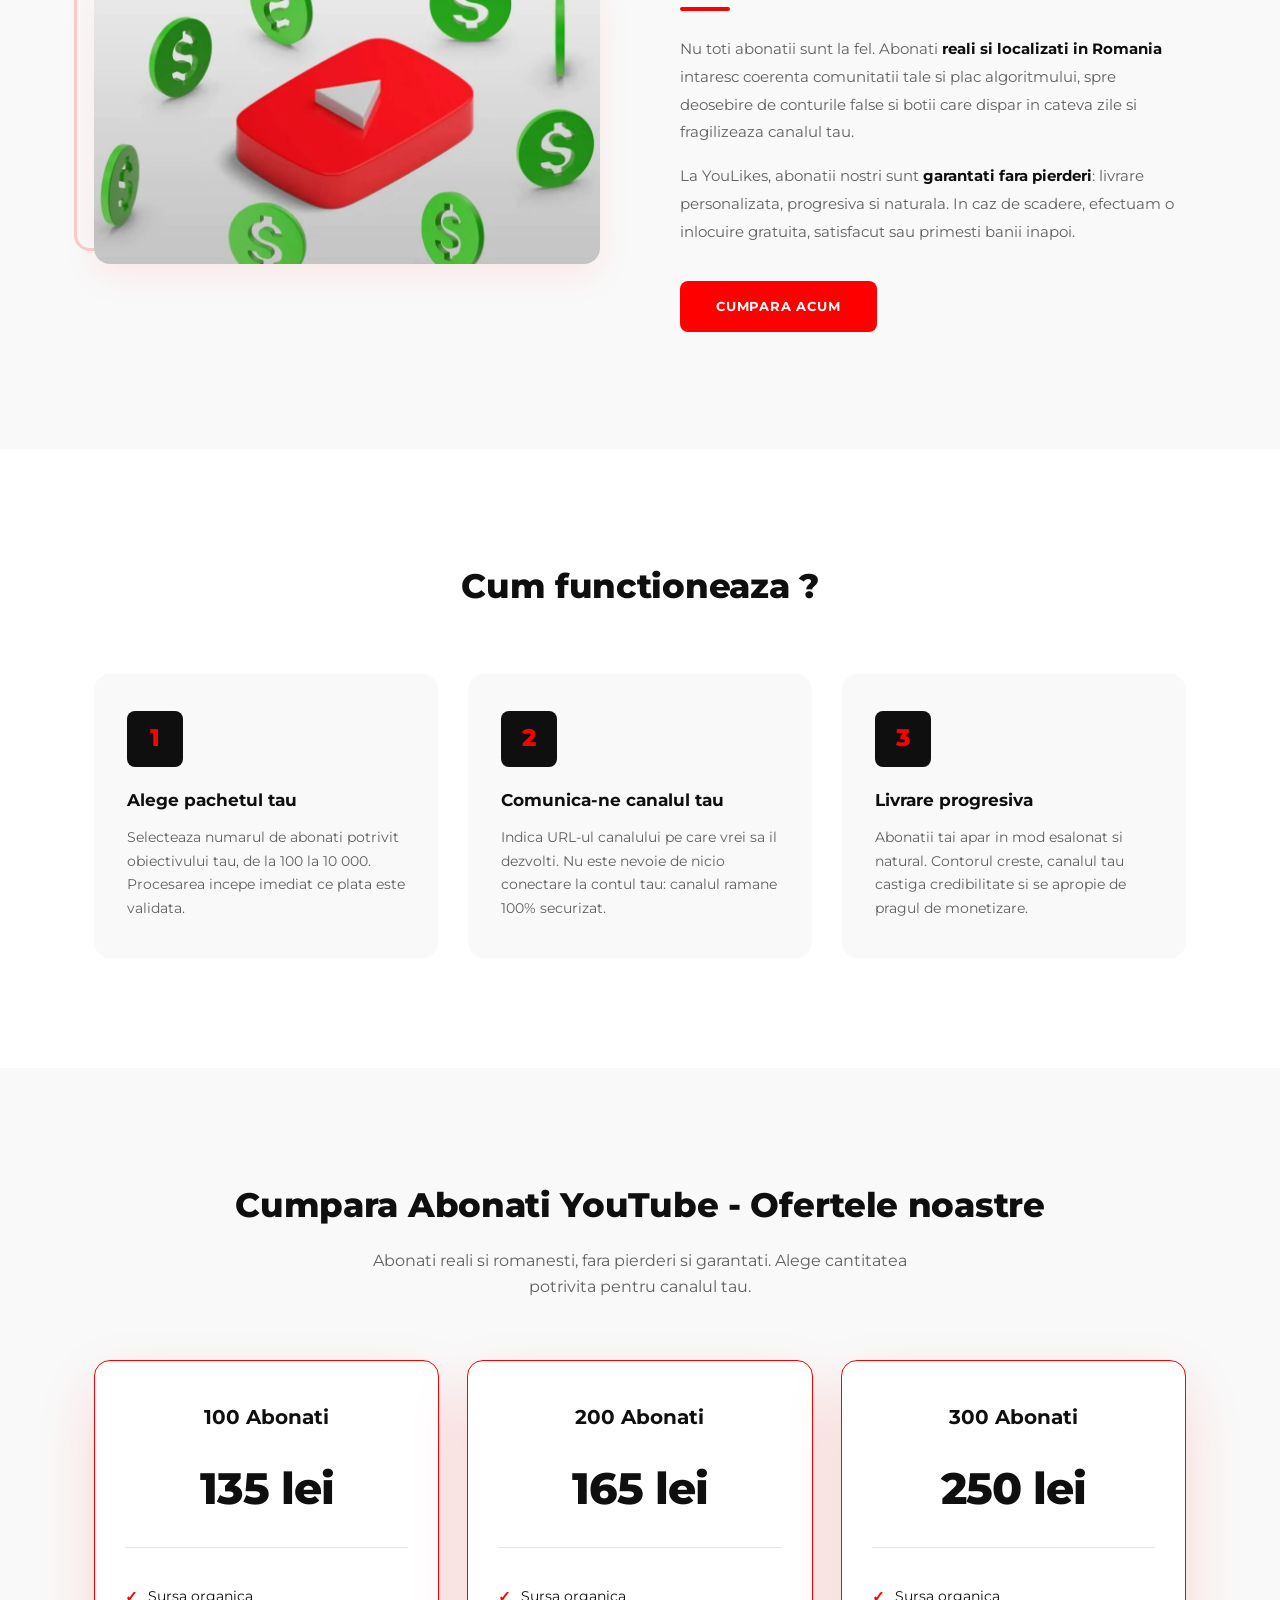
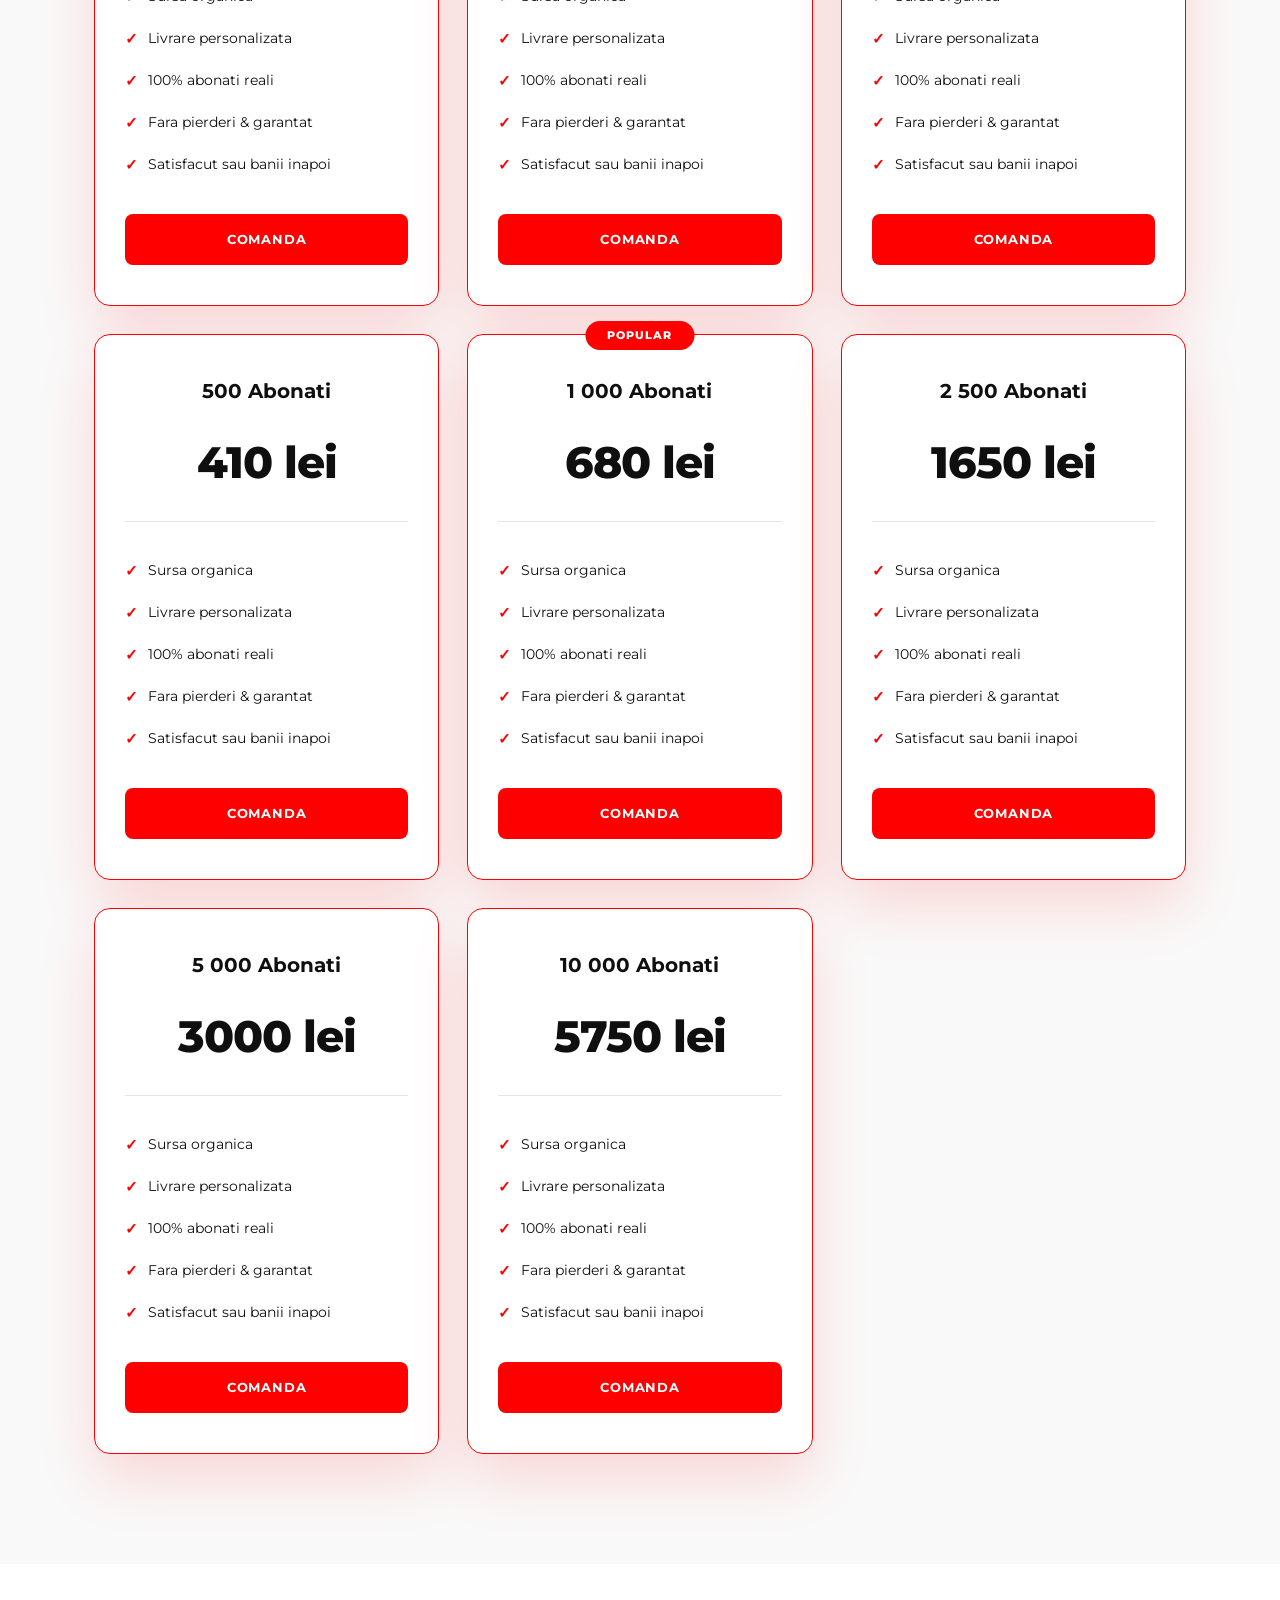
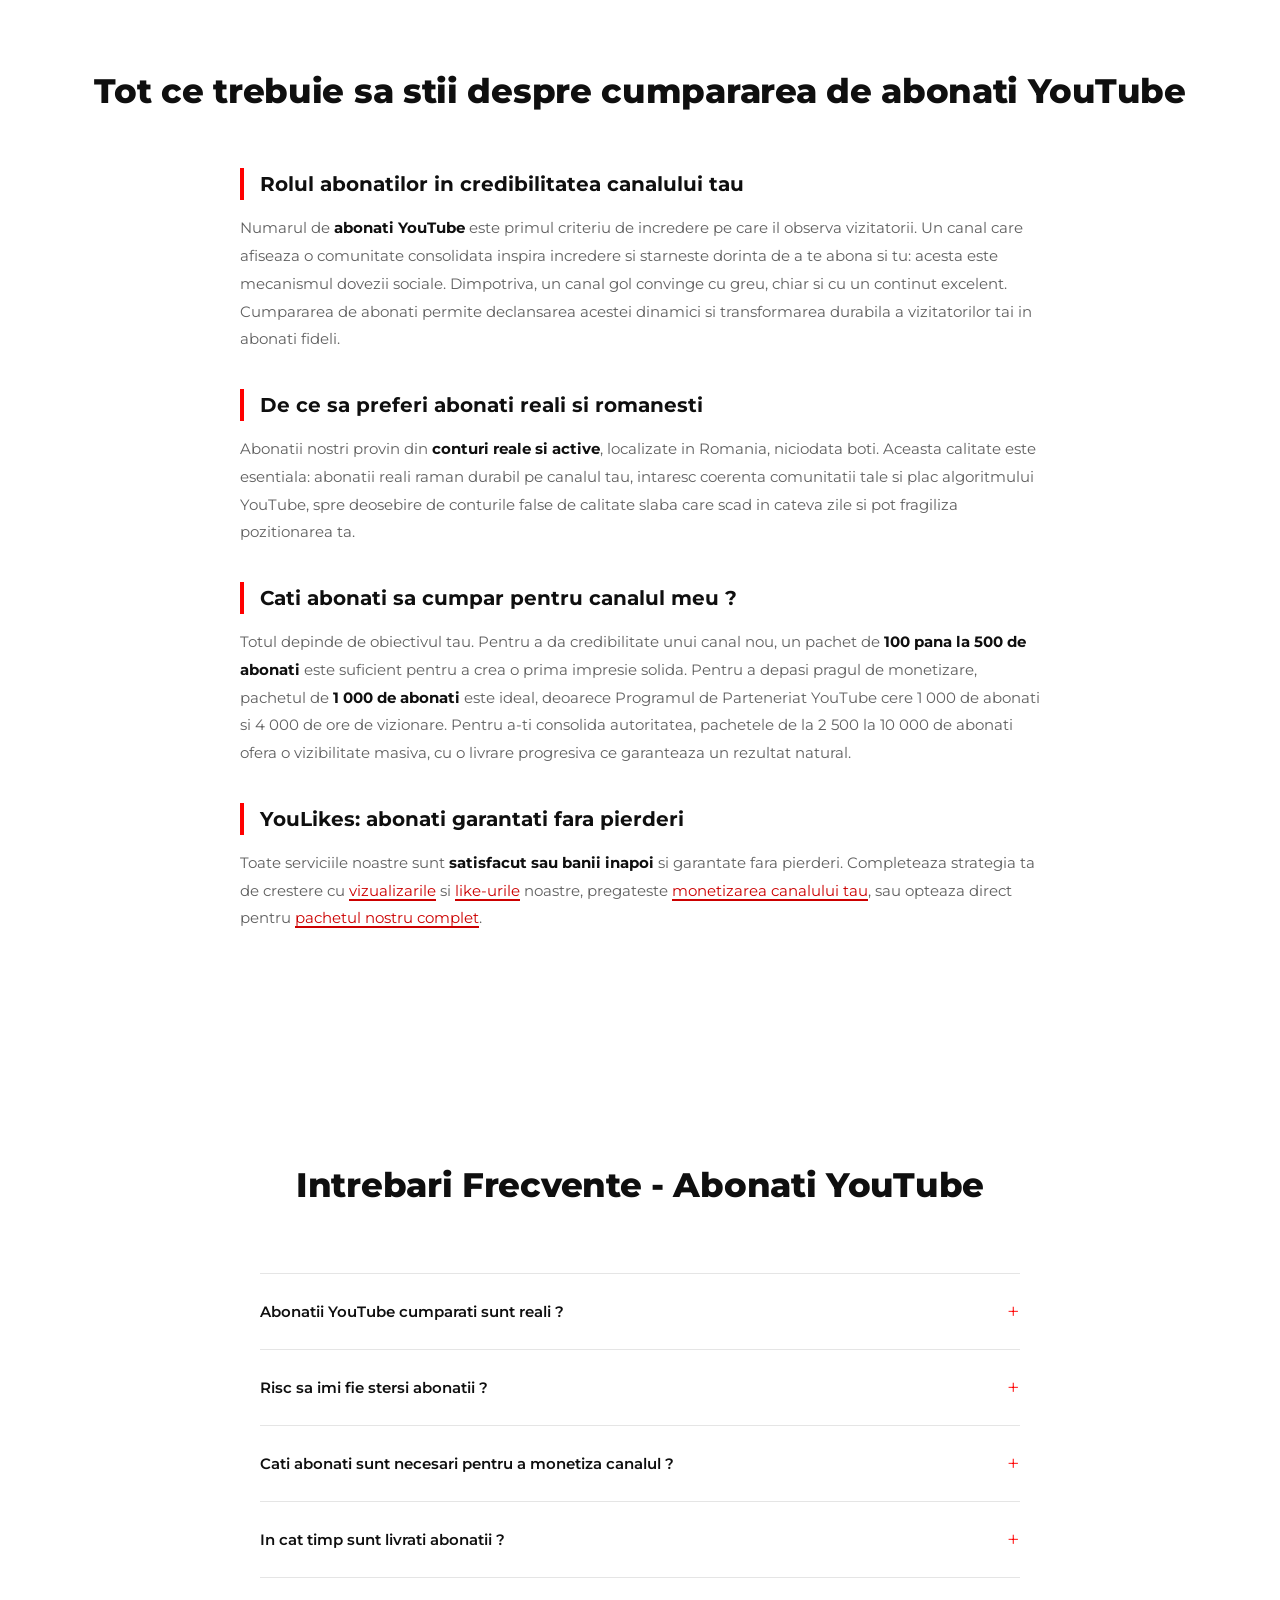
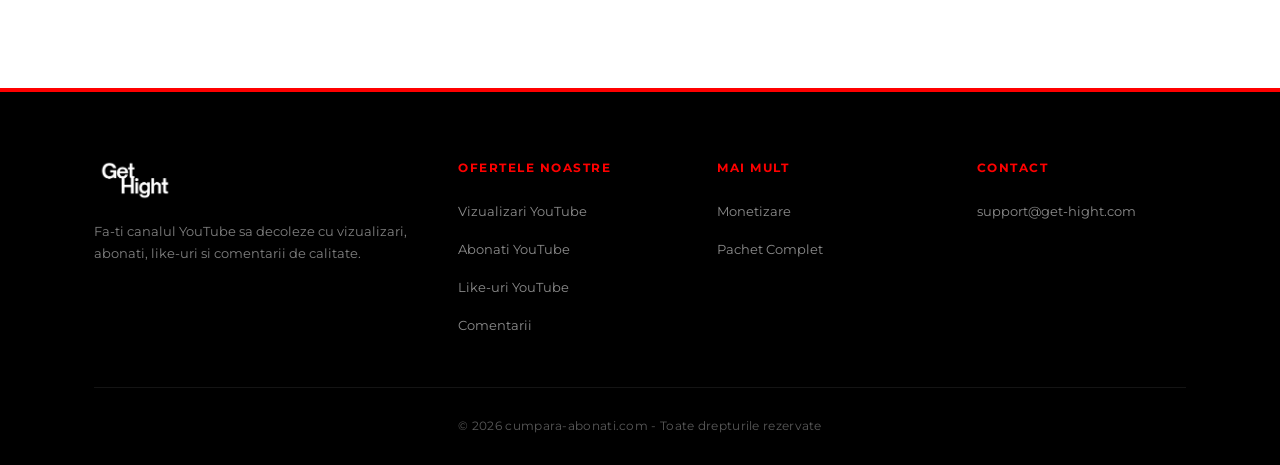
<file: cumpara-abonati-youtube.html>
<!DOCTYPE html>
<html lang="ro">
<head>
    <meta charset="UTF-8">
    <meta name="viewport" content="width=device-width, initial-scale=1.0">
    <meta name="robots" content="index, follow">
    <title>Cumpara Abonati YouTube - Profiluri Romanesti Fara Pierderi</title>
    <meta name="description" content="Cumpara abonati YouTube reali si romanesti, fara pierderi. Da credibilitate canalului tau si atinge pragul de monetizare. Satisfacut sau primesti banii inapoi de la 135 lei.">
    <link rel="canonical" href="https://cumpara-abonati.com/cumpara-abonati-youtube.html"/>
    <link rel="alternate" hreflang="ro-RO" href="https://cumpara-abonati.com/cumpara-abonati-youtube.html"/>
    <link rel="alternate" hreflang="x-default" href="https://cumpara-abonati.com/cumpara-abonati-youtube.html"/>
    <link rel="preconnect" href="https://fonts.googleapis.com">
    <link rel="preconnect" href="https://fonts.gstatic.com" crossorigin>
    <link href="https://fonts.googleapis.com/css2?family=Montserrat:wght@400;500;600;700;800&display=swap" rel="stylesheet">
    <link rel="stylesheet" href="styles.css">
    <link rel="icon" type="image/x-icon" href="/favicon.ico">
    <link rel="shortcut icon" href="/favicon.ico">
    <link rel="apple-touch-icon" type="image/png" sizes="96x96" href="./logo/apple-icon-96x96.png">
    <link rel="icon" type="image/png" sizes="32x32" href="./logo/android-icon-32x32.png">
    <link rel="icon" type="image/png" sizes="96x96" href="./logo/android-icon-96x96.png">
    <meta name="msapplication-TileColor" content="#FF0000">
    <meta name="msapplication-TileImage" content="./logo/ms-icon-96x96.png">

    <meta property="og:type" content="website">
    <meta property="og:url" content="https://cumpara-abonati.com/cumpara-abonati-youtube.html">
    <meta property="og:title" content="Cumpara Abonati YouTube - Profiluri Romanesti Fara Pierderi">
    <meta property="og:description" content="Cumpara abonati YouTube reali si romanesti, fara pierderi. Da credibilitate canalului tau si atinge pragul de monetizare. Satisfacut sau primesti banii inapoi de la 135 lei.">
    <meta property="og:image" content="https://cumpara-abonati.com/youtube-vizualizari-contor.webp">
    <meta property="og:locale" content="ro_RO">
    <meta property="og:site_name" content="YouLikes">
    <meta name="twitter:card" content="summary_large_image">
    <meta name="twitter:title" content="Cumpara Abonati YouTube - Profiluri Romanesti Fara Pierderi">
    <meta name="twitter:description" content="Cumpara abonati YouTube reali si romanesti, fara pierderi. Da credibilitate canalului tau si atinge pragul de monetizare. Satisfacut sau primesti banii inapoi de la 135 lei.">
    <meta name="twitter:image" content="https://cumpara-abonati.com/youtube-vizualizari-contor.webp">

    <script type="application/ld+json">
    {
        "@context": "https://schema.org",
        "@graph": [
            {
                "@type": "BreadcrumbList",
                "itemListElement": [
                    {
                        "@type": "ListItem",
                        "position": 1,
                        "name": "Acasa",
                        "item": "https://cumpara-abonati.com/"
                    },
                    {
                        "@type": "ListItem",
                        "position": 2,
                        "name": "Cumpara Abonati YouTube",
                        "item": "https://cumpara-abonati.com/cumpara-abonati-youtube.html"
                    }
                ]
            },
            {
                "@type": "Organization",
                "name": "YouLikes",
                "url": "https://cumpara-abonati.com",
                "logo": "https://cumpara-abonati.com/get-hight.webp",
                "areaServed": "Romania",
                "availableLanguage": "ro-RO",
                "hasOfferCatalog": {
                    "@type": "OfferCatalog",
                    "name": "Serviciile noastre YouTube",
                    "itemListElement": [
                        {
                            "@type": "Offer",
                            "itemOffered": {
                                "@type": "Service",
                                "name": "cumpara abonati youtube",
                                "url": "https://cumpara-abonati.com/cumpara-abonati-youtube.html"
                            }
                        },
                        {
                            "@type": "Offer",
                            "itemOffered": {
                                "@type": "Service",
                                "name": "cumparare abonati youtube",
                                "url": "https://cumpara-abonati.com/cumpara-abonati-youtube.html"
                            }
                        },
                        {
                            "@type": "Offer",
                            "itemOffered": {
                                "@type": "Service",
                                "name": "cumpara abonati youtube",
                                "url": "https://cumpara-abonati.com/cumpara-abonati-youtube.html"
                            }
                        },
                        {
                            "@type": "Offer",
                            "itemOffered": {
                                "@type": "Service",
                                "name": "abonati youtube cumpara",
                                "url": "https://cumpara-abonati.com/cumpara-abonati-youtube.html"
                            }
                        },
                        {
                            "@type": "Offer",
                            "itemOffered": {
                                "@type": "Service",
                                "name": "cumpara urmaritori youtube",
                                "url": "https://cumpara-abonati.com/cumpara-abonati-youtube.html"
                            }
                        },
                        {
                            "@type": "Offer",
                            "itemOffered": {
                                "@type": "Service",
                                "name": "cumparare abonati youtube",
                                "url": "https://cumpara-abonati.com/cumpara-abonati-youtube.html"
                            }
                        },
                        {
                            "@type": "Offer",
                            "itemOffered": {
                                "@type": "Service",
                                "name": "abonati youtube ieftini",
                                "url": "https://cumpara-abonati.com/cumpara-abonati-youtube.html"
                            }
                        },
                        {
                            "@type": "Offer",
                            "itemOffered": {
                                "@type": "Service",
                                "name": "cel mai bun site pentru a cumpara abonati youtube",
                                "url": "https://cumpara-abonati.com/cumpara-abonati-youtube.html"
                            }
                        },
                        {
                            "@type": "Offer",
                            "itemOffered": {
                                "@type": "Service",
                                "name": "cumpara abonati youtube ieftini",
                                "url": "https://cumpara-abonati.com/cumpara-abonati-youtube.html"
                            }
                        }
                    ]
                }
            },
            {
                "@type": "FAQPage",
                "mainEntity": [
                    {
                        "@type": "Question",
                        "name": "Abonatii YouTube cumparati sunt reali ?",
                        "acceptedAnswer": {
                            "@type": "Answer",
                            "text": "Da, sunt abonati din conturi reale si active, niciodata boti, durabili si garantati fara pierderi."
                        }
                    },
                    {
                        "@type": "Question",
                        "name": "Risc sa imi fie stersi abonatii ?",
                        "acceptedAnswer": {
                            "@type": "Answer",
                            "text": "Nu, metoda este conforma cu conditiile YouTube; abonatii nostri reali reduc la minimum orice risc."
                        }
                    },
                    {
                        "@type": "Question",
                        "name": "Cati abonati sunt necesari pentru a monetiza canalul ?",
                        "acceptedAnswer": {
                            "@type": "Answer",
                            "text": "Programul de parteneriat cere 1 000 de abonati si 4 000 de ore de vizionare; pachetele noastre te ajuta sa depasesti acest prag."
                        }
                    },
                    {
                        "@type": "Question",
                        "name": "In cat timp sunt livrati abonatii ?",
                        "acceptedAnswer": {
                            "@type": "Answer",
                            "text": "Livrarea incepe in orele de dupa comanda, progresiv si natural."
                        }
                    }
                ]
            },
            {
                "@type": "ItemList",
                "name": "Ofertele noastre de Abonati YouTube",
                "itemListElement": [
                    { "@type": "ListItem", "position": 1, "item": { "@type": "Product", "name": "100 Abonati YouTube", "description": "100 abonati YouTube reali si romanesti, sursa organica, fara pierderi si garantati.", "image": "https://cumpara-abonati.com/youtube-vizualizari-contor.webp", "brand": { "@type": "Brand", "name": "YouLikes" }, "offers": { "@type": "Offer", "price": "135", "priceCurrency": "RON", "availability": "https://schema.org/InStock", "url": "https://cumpara-abonati.com/cumpara-abonati-youtube.html" } } },
                    { "@type": "ListItem", "position": 2, "item": { "@type": "Product", "name": "200 Abonati YouTube", "description": "200 abonati YouTube reali si romanesti, sursa organica, fara pierderi si garantati.", "image": "https://cumpara-abonati.com/youtube-vizualizari-contor.webp", "brand": { "@type": "Brand", "name": "YouLikes" }, "offers": { "@type": "Offer", "price": "165", "priceCurrency": "RON", "availability": "https://schema.org/InStock", "url": "https://cumpara-abonati.com/cumpara-abonati-youtube.html" } } },
                    { "@type": "ListItem", "position": 3, "item": { "@type": "Product", "name": "300 Abonati YouTube", "description": "300 abonati YouTube reali si romanesti, sursa organica, fara pierderi si garantati.", "image": "https://cumpara-abonati.com/youtube-vizualizari-contor.webp", "brand": { "@type": "Brand", "name": "YouLikes" }, "offers": { "@type": "Offer", "price": "250", "priceCurrency": "RON", "availability": "https://schema.org/InStock", "url": "https://cumpara-abonati.com/cumpara-abonati-youtube.html" } } },
                    { "@type": "ListItem", "position": 4, "item": { "@type": "Product", "name": "500 Abonati YouTube", "description": "500 abonati YouTube reali si romanesti, sursa organica, fara pierderi si garantati.", "image": "https://cumpara-abonati.com/youtube-vizualizari-contor.webp", "brand": { "@type": "Brand", "name": "YouLikes" }, "offers": { "@type": "Offer", "price": "410", "priceCurrency": "RON", "availability": "https://schema.org/InStock", "url": "https://cumpara-abonati.com/cumpara-abonati-youtube.html" } } },
                    { "@type": "ListItem", "position": 5, "item": { "@type": "Product", "name": "1 000 Abonati YouTube", "description": "1 000 abonati YouTube reali si romanesti, sursa organica, fara pierderi si garantati.", "image": "https://cumpara-abonati.com/youtube-vizualizari-contor.webp", "brand": { "@type": "Brand", "name": "YouLikes" }, "offers": { "@type": "Offer", "price": "680", "priceCurrency": "RON", "availability": "https://schema.org/InStock", "url": "https://cumpara-abonati.com/cumpara-abonati-youtube.html" } } },
                    { "@type": "ListItem", "position": 6, "item": { "@type": "Product", "name": "2 500 Abonati YouTube", "description": "2 500 abonati YouTube reali si romanesti, sursa organica, fara pierderi si garantati.", "image": "https://cumpara-abonati.com/youtube-vizualizari-contor.webp", "brand": { "@type": "Brand", "name": "YouLikes" }, "offers": { "@type": "Offer", "price": "1650", "priceCurrency": "RON", "availability": "https://schema.org/InStock", "url": "https://cumpara-abonati.com/cumpara-abonati-youtube.html" } } },
                    { "@type": "ListItem", "position": 7, "item": { "@type": "Product", "name": "5 000 Abonati YouTube", "description": "5 000 abonati YouTube reali si romanesti, sursa organica, fara pierderi si garantati.", "image": "https://cumpara-abonati.com/youtube-vizualizari-contor.webp", "brand": { "@type": "Brand", "name": "YouLikes" }, "offers": { "@type": "Offer", "price": "3000", "priceCurrency": "RON", "availability": "https://schema.org/InStock", "url": "https://cumpara-abonati.com/cumpara-abonati-youtube.html" } } },
                    { "@type": "ListItem", "position": 8, "item": { "@type": "Product", "name": "10 000 Abonati YouTube", "description": "10 000 abonati YouTube reali si romanesti, sursa organica, fara pierderi si garantati.", "image": "https://cumpara-abonati.com/youtube-vizualizari-contor.webp", "brand": { "@type": "Brand", "name": "YouLikes" }, "offers": { "@type": "Offer", "price": "5750", "priceCurrency": "RON", "availability": "https://schema.org/InStock", "url": "https://cumpara-abonati.com/cumpara-abonati-youtube.html" } } }
                ]
            }
        ]
    }
    </script>
</head>
<body>
    <header class="header">
        <div class="container">
            <a href="https://cumpara-abonati.com" class="logo"><img src="get-hight.webp" alt="YouLikes - Crestere YouTube" title="YouLikes" width="512" height="512" class="logo-img"></a>
            <nav class="nav">
                <ul class="nav-list">
                    <li><a href="https://cumpara-abonati.com" class="nav-link">Acasa</a></li>
                    <li class="nav-item dropdown">
                        <a href="#" class="nav-link">Ofertele noastre <span class="dropdown-arrow">▼</span></a>
                        <div class="dropdown-menu">
                            <a href="https://cumpara-abonati.com/cumpara-vizualizari-youtube.html">Vizualizari YouTube</a>
                            <a href="https://cumpara-abonati.com/cumpara-abonati-youtube.html">Abonati YouTube</a>
                            <a href="https://cumpara-abonati.com/cumpara-aprecieri-youtube.html">Like-uri YouTube</a>
                            <a href="https://cumpara-abonati.com/cumpara-comentarii-youtube.html">Comentarii YouTube</a>
                            <a href="https://cumpara-abonati.com/cumpara-ore-vizionare-youtube.html">Monetizare</a>
                            <a href="https://cumpara-abonati.com/monetizare-youtube.html">Pachet Complet</a>
                        </div>
                    </li>
                </ul>
            </nav>
            <button class="menu-toggle" aria-label="Meniu"><span></span><span></span><span></span></button>
        </div>
    </header>
    <div class="promo-bar">&#x26A1; -20% la prima ta comanda cu codul <span class="promo-code">BINEVENIT20</span></div>

    <section id="accueil" class="hero">
        <div class="container">
            <div class="hero-content">
                <h1>Cumpara Abonati YouTube <span class="highlight">Romanesti</span></h1>
                <p class="hero-subtitle">Da credibilitate canalului tau cu abonati YouTube reali si durabili, livrati fara pierderi. Iti consolidezi imaginea, castigi increderea audientei si depasesti pragul de monetizare de 1 000 de abonati.</p>
                <a href="#offres" class="btn btn-primary" title="abonati youtube cumpara">Ofertele noastre</a>
            </div>
            <div class="hero-image">
                <img src="youtube-vizualizari-contor.webp" alt="Contor de abonati YouTube in crestere puternica pentru a cumpara abonati youtube" title="Cumpara abonati YouTube reali si romanesti" width="964" height="421" class="hero-img" loading="eager">
            </div>
        </div>
    </section>

    <section class="stats">
        <div class="container">
            <div class="stat-card"><div class="stat-number" data-target="0" data-static="1 000">1 000</div><p>abonati necesari pentru a monetiza canalul tau</p></div>
            <div class="stat-card"><div class="stat-number" data-target="100" data-suffix="%">100%</div><p>abonati reali si activi, niciodata boti</p></div>
            <div class="stat-card"><div class="stat-number" data-target="0" data-static="Progresiva">Progresiva</div><p>o livrare naturala si esalonata</p></div>
            <div class="stat-card"><div class="stat-number" data-target="0" data-static="24/7">24/7</div><p>un serviciu clienti disponibil oricand</p></div>
        </div>
    </section>

    <section class="credibility">
        <div class="container">
            <div class="credibility-image">
                <img src="youtube-monetizare-sistem.webp" alt="Canal YouTube care afiseaza un numar mare de abonati dupa o cumparare abonati youtube" title="Cumpara urmaritori youtube pentru a da credibilitate canalului tau" width="601" height="791" class="credibility-img" loading="lazy">
            </div>
            <div class="credibility-content">
                <h2>De ce sa cumperi abonati YouTube ?</h2>
                <p>Numarul de abonati este cartea de vizita a canalului tau. Un vizitator are mult mai multa incredere intr-un canal care afiseaza <strong>cateva mii de abonati</strong> decat intr-unul aproape gol. Aceasta este <strong>dovada sociala</strong> care transforma un simplu curios intr-un abonat fidel.</p>
                <p>Cu abonati <strong>reali si activi</strong>, livrati progresiv si fara pierderi, dai credibilitate instantaneu canalului tau si transmiti un semnal de incredere catre algoritmul YouTube, care apreciaza canalele aflate in plina crestere.</p>
                <a href="#offres" class="btn btn-primary" title="Cel mai bun site pentru a cumpara abonati youtube">Cumpara acum</a>
            </div>
        </div>
    </section>

    <section class="credibility credibility-reverse">
        <div class="container">
            <div class="credibility-content">
                <h2>Abonati romanesti, durabili si fara pierderi</h2>
                <p>Nu toti abonatii sunt la fel. Abonati <strong>reali si localizati in Romania</strong> intaresc coerenta comunitatii tale si plac algoritmului, spre deosebire de conturile false si botii care dispar in cateva zile si fragilizeaza canalul tau.</p>
                <p>La YouLikes, abonatii nostri sunt <strong>garantati fara pierderi</strong>: livrare personalizata, progresiva si naturala. In caz de scadere, efectuam o inlocuire gratuita, satisfacut sau primesti banii inapoi.</p>
                <a href="#offres" class="btn btn-primary" title="cumpara abonati youtube ieftini">Cumpara acum</a>
            </div>
            <div class="credibility-image">
                <img src="youtube-monetizare-videos.webp" alt="Comunitate de abonati implicati pentru cumparare abonati youtube durabila" title="Abonati youtube ieftini, reali si durabili" width="900" height="600" class="credibility-img" loading="lazy">
            </div>
        </div>
    </section>

    <section class="how-it-works">
        <div class="container">
            <h2 class="section-title">Cum functioneaza ?</h2>
            <div class="steps">
                <div class="step"><div class="step-icon"><span>1</span></div><h3>Alege pachetul tau</h3><p>Selecteaza numarul de abonati potrivit obiectivului tau, de la 100 la 10 000. Procesarea incepe imediat ce plata este validata.</p></div>
                <div class="step"><div class="step-icon"><span>2</span></div><h3>Comunica-ne canalul tau</h3><p>Indica URL-ul canalului pe care vrei sa il dezvolti. Nu este nevoie de nicio conectare la contul tau: canalul ramane 100% securizat.</p></div>
                <div class="step"><div class="step-icon"><span>3</span></div><h3>Livrare progresiva</h3><p>Abonatii tai apar in mod esalonat si natural. Contorul creste, canalul tau castiga credibilitate si se apropie de pragul de monetizare.</p></div>
            </div>
        </div>
    </section>

    <section id="offres" class="pricing">
        <div class="container">
            <h2 class="section-title">Cumpara Abonati YouTube - Ofertele noastre</h2>
            <p class="section-subtitle">Abonati reali si romanesti, fara pierderi si garantati. Alege cantitatea potrivita pentru canalul tau.</p>
            <div class="pricing-cards">
                <div class="pricing-card">
                    <div class="pricing-header"><h3>100 Abonati</h3></div>
                    <div class="pricing-price"><span class="price">135 lei</span></div>
                    <ul class="pricing-features"><li><span class="check">✓</span> Sursa organica</li><li><span class="check">✓</span> Livrare personalizata</li><li><span class="check">✓</span> 100% abonati reali</li><li><span class="check">✓</span> Fara pierderi &amp; garantat</li><li><span class="check">✓</span> Satisfacut sau banii inapoi</li></ul>
                    <a href="https://buy.stripe.com/aFacN754i5wffRO6fhaZj0w" class="btn btn-outline" target="_blank" rel="noopener noreferrer">Comanda</a>
                </div>
                <div class="pricing-card">
                    <div class="pricing-header"><h3>200 Abonati</h3></div>
                    <div class="pricing-price"><span class="price">165 lei</span></div>
                    <ul class="pricing-features"><li><span class="check">✓</span> Sursa organica</li><li><span class="check">✓</span> Livrare personalizata</li><li><span class="check">✓</span> 100% abonati reali</li><li><span class="check">✓</span> Fara pierderi &amp; garantat</li><li><span class="check">✓</span> Satisfacut sau banii inapoi</li></ul>
                    <a href="https://buy.stripe.com/6oUbJ3cwK2k3bBy1Z1aZj0x" class="btn btn-outline" target="_blank" rel="noopener noreferrer">Comanda</a>
                </div>
                <div class="pricing-card">
                    <div class="pricing-header"><h3>300 Abonati</h3></div>
                    <div class="pricing-price"><span class="price">250 lei</span></div>
                    <ul class="pricing-features"><li><span class="check">✓</span> Sursa organica</li><li><span class="check">✓</span> Livrare personalizata</li><li><span class="check">✓</span> 100% abonati reali</li><li><span class="check">✓</span> Fara pierderi &amp; garantat</li><li><span class="check">✓</span> Satisfacut sau banii inapoi</li></ul>
                    <a href="https://buy.stripe.com/cNibJ38gu2k3bBy479aZj0y" class="btn btn-outline" target="_blank" rel="noopener noreferrer">Comanda</a>
                </div>
                <div class="pricing-card">
                    <div class="pricing-header"><h3>500 Abonati</h3></div>
                    <div class="pricing-price"><span class="price">410 lei</span></div>
                    <ul class="pricing-features"><li><span class="check">✓</span> Sursa organica</li><li><span class="check">✓</span> Livrare personalizata</li><li><span class="check">✓</span> 100% abonati reali</li><li><span class="check">✓</span> Fara pierderi &amp; garantat</li><li><span class="check">✓</span> Satisfacut sau banii inapoi</li></ul>
                    <a href="https://buy.stripe.com/6oUaEZ54i5wf352fPRaZj0z" class="btn btn-outline" target="_blank" rel="noopener noreferrer">Comanda</a>
                </div>
                <div class="pricing-card featured">
                    <div class="pricing-badge">Popular</div>
                    <div class="pricing-header"><h3>1 000 Abonati</h3></div>
                    <div class="pricing-price"><span class="price">680 lei</span></div>
                    <ul class="pricing-features"><li><span class="check">✓</span> Sursa organica</li><li><span class="check">✓</span> Livrare personalizata</li><li><span class="check">✓</span> 100% abonati reali</li><li><span class="check">✓</span> Fara pierderi &amp; garantat</li><li><span class="check">✓</span> Satisfacut sau banii inapoi</li></ul>
                    <a href="https://buy.stripe.com/8x26oJ7cqgaT7li5bdaZj0A" class="btn btn-primary" target="_blank" rel="noopener noreferrer">Comanda</a>
                </div>
                <div class="pricing-card">
                    <div class="pricing-header"><h3>2 500 Abonati</h3></div>
                    <div class="pricing-price"><span class="price">1650 lei</span></div>
                    <ul class="pricing-features"><li><span class="check">✓</span> Sursa organica</li><li><span class="check">✓</span> Livrare personalizata</li><li><span class="check">✓</span> 100% abonati reali</li><li><span class="check">✓</span> Fara pierderi &amp; garantat</li><li><span class="check">✓</span> Satisfacut sau banii inapoi</li></ul>
                    <a href="https://buy.stripe.com/8x2fZj1S61fZ20Y7jlaZj0B" class="btn btn-outline" target="_blank" rel="noopener noreferrer">Comanda</a>
                </div>
                <div class="pricing-card">
                    <div class="pricing-header"><h3>5 000 Abonati</h3></div>
                    <div class="pricing-price"><span class="price">3000 lei</span></div>
                    <ul class="pricing-features"><li><span class="check">✓</span> Sursa organica</li><li><span class="check">✓</span> Livrare personalizata</li><li><span class="check">✓</span> 100% abonati reali</li><li><span class="check">✓</span> Fara pierderi &amp; garantat</li><li><span class="check">✓</span> Satisfacut sau banii inapoi</li></ul>
                    <a href="https://buy.stripe.com/cNi5kFgN06Aj9tqeLNaZj0C" class="btn btn-outline" target="_blank" rel="noopener noreferrer">Comanda</a>
                </div>
                <div class="pricing-card">
                    <div class="pricing-header"><h3>10 000 Abonati</h3></div>
                    <div class="pricing-price"><span class="price">5750 lei</span></div>
                    <ul class="pricing-features"><li><span class="check">✓</span> Sursa organica</li><li><span class="check">✓</span> Livrare personalizata</li><li><span class="check">✓</span> 100% abonati reali</li><li><span class="check">✓</span> Fara pierderi &amp; garantat</li><li><span class="check">✓</span> Satisfacut sau banii inapoi</li></ul>
                    <a href="https://buy.stripe.com/fZu9AVfIW3o7352dHJaZj0D" class="btn btn-outline" target="_blank" rel="noopener noreferrer">Comanda</a>
                </div>
            </div>
        </div>
    </section>

    <section class="seo-content">
        <div class="container">
            <h2 class="section-title">Tot ce trebuie sa stii despre cumpararea de abonati YouTube</h2>
            <div class="seo-text">
                <h3>Rolul abonatilor in credibilitatea canalului tau</h3>
                <p>Numarul de <strong>abonati YouTube</strong> este primul criteriu de incredere pe care il observa vizitatorii. Un canal care afiseaza o comunitate consolidata inspira incredere si starneste dorinta de a te abona si tu: acesta este mecanismul dovezii sociale. Dimpotriva, un canal gol convinge cu greu, chiar si cu un continut excelent. Cumpararea de abonati permite declansarea acestei dinamici si transformarea durabila a vizitatorilor tai in abonati fideli.</p>

                <h3>De ce sa preferi abonati reali si romanesti</h3>
                <p>Abonatii nostri provin din <strong>conturi reale si active</strong>, localizate in Romania, niciodata boti. Aceasta calitate este esentiala: abonatii reali raman durabil pe canalul tau, intaresc coerenta comunitatii tale si plac algoritmului YouTube, spre deosebire de conturile false de calitate slaba care scad in cateva zile si pot fragiliza pozitionarea ta.</p>

                <h3>Cati abonati sa cumpar pentru canalul meu ?</h3>
                <p>Totul depinde de obiectivul tau. Pentru a da credibilitate unui canal nou, un pachet de <strong>100 pana la 500 de abonati</strong> este suficient pentru a crea o prima impresie solida. Pentru a depasi pragul de monetizare, pachetul de <strong>1 000 de abonati</strong> este ideal, deoarece Programul de Parteneriat YouTube cere 1 000 de abonati si 4 000 de ore de vizionare. Pentru a-ti consolida autoritatea, pachetele de la 2 500 la 10 000 de abonati ofera o vizibilitate masiva, cu o livrare progresiva ce garanteaza un rezultat natural.</p>

                <h3>YouLikes: abonati garantati fara pierderi</h3>
                <p>Toate serviciile noastre sunt <strong>satisfacut sau banii inapoi</strong> si garantate fara pierderi. Completeaza strategia ta de crestere cu <a href="https://cumpara-abonati.com/cumpara-vizualizari-youtube.html">vizualizarile</a> si <a href="https://cumpara-abonati.com/cumpara-aprecieri-youtube.html">like-urile</a> noastre, pregateste <a href="https://cumpara-abonati.com/cumpara-ore-vizionare-youtube.html">monetizarea canalului tau</a>, sau opteaza direct pentru <a href="https://cumpara-abonati.com/monetizare-youtube.html">pachetul nostru complet</a>.</p>
            </div>
        </div>
    </section>

    <section class="faq">
        <div class="container">
            <h2 class="section-title">Intrebari Frecvente - Abonati YouTube</h2>
            <div class="faq-list">
                <div class="faq-item"><button class="faq-question"><span>Abonatii YouTube cumparati sunt reali ?</span><span class="faq-icon">+</span></button><div class="faq-answer"><p>Da, sunt abonati din conturi reale si active, niciodata boti, durabili si garantati fara pierderi.</p></div></div>
                <div class="faq-item"><button class="faq-question"><span>Risc sa imi fie stersi abonatii ?</span><span class="faq-icon">+</span></button><div class="faq-answer"><p>Nu, metoda este conforma cu conditiile YouTube; abonatii nostri reali reduc la minimum orice risc.</p></div></div>
                <div class="faq-item"><button class="faq-question"><span>Cati abonati sunt necesari pentru a monetiza canalul ?</span><span class="faq-icon">+</span></button><div class="faq-answer"><p>Programul de parteneriat cere 1 000 de abonati si 4 000 de ore de vizionare; pachetele noastre te ajuta sa depasesti acest prag.</p></div></div>
                <div class="faq-item"><button class="faq-question"><span>In cat timp sunt livrati abonatii ?</span><span class="faq-icon">+</span></button><div class="faq-answer"><p>Livrarea incepe in orele de dupa comanda, progresiv si natural.</p></div></div>
            </div>
        </div>
    </section>

    <footer class="footer">
        <div class="container">
            <div class="footer-content">
                <div class="footer-brand"><a href="https://cumpara-abonati.com" class="logo"><img src="get-hight.webp" alt="YouLikes - Logo" title="YouLikes" width="512" height="512" class="logo-img"></a><p>Fa-ti canalul YouTube sa decoleze cu vizualizari, abonati, like-uri si comentarii de calitate.</p></div>
                <div class="footer-links"><h4>Ofertele noastre</h4><ul><li><a href="https://cumpara-abonati.com/cumpara-vizualizari-youtube.html">Vizualizari YouTube</a></li><li><a href="https://cumpara-abonati.com/cumpara-abonati-youtube.html">Abonati YouTube</a></li><li><a href="https://cumpara-abonati.com/cumpara-aprecieri-youtube.html">Like-uri YouTube</a></li><li><a href="https://cumpara-abonati.com/cumpara-comentarii-youtube.html">Comentarii</a></li></ul></div>
                <div class="footer-links"><h4>Mai mult</h4><ul><li><a href="https://cumpara-abonati.com/cumpara-ore-vizionare-youtube.html">Monetizare</a></li><li><a href="https://cumpara-abonati.com/monetizare-youtube.html">Pachet Complet</a></li></ul></div>
                <div class="footer-links"><h4>Contact</h4><ul><li><a href="mailto:support@get-hight.com">support@get-hight.com</a></li></ul></div>
            </div>
            <div class="footer-bottom"><p>&copy; 2026 cumpara-abonati.com - Toate drepturile rezervate</p></div>
        </div>
    </footer>

    <script>
        document.addEventListener('DOMContentLoaded', function() {
            const menuToggle = document.querySelector('.menu-toggle'); const nav = document.querySelector('.nav');
            if (menuToggle && nav) { menuToggle.addEventListener('click', function() { nav.classList.toggle('active'); menuToggle.classList.toggle('active'); }); document.querySelectorAll('.nav-link:not(.nav-item.dropdown > .nav-link)').forEach(link => { link.addEventListener('click', function() { nav.classList.remove('active'); menuToggle.classList.remove('active'); }); }); }
            document.querySelectorAll('.nav-item.dropdown').forEach(dropdown => { dropdown.querySelector('.nav-link').addEventListener('click', function(e) { if (window.innerWidth <= 768) { e.preventDefault(); dropdown.classList.toggle('active'); } }); });
            document.querySelectorAll('.dropdown-menu a').forEach(link => { link.addEventListener('click', function() { if (window.innerWidth <= 768) { document.querySelector('.nav').classList.remove('active'); document.querySelector('.menu-toggle').classList.remove('active'); document.querySelectorAll('.nav-item.dropdown').forEach(d => d.classList.remove('active')); } }); });
            document.querySelectorAll('a[href^="#"]:not([href="#"])').forEach(link => { link.addEventListener('click', function(e) { e.preventDefault(); const t = document.querySelector(this.getAttribute('href')); if (t) { window.scrollTo({ top: t.offsetTop - document.querySelector('.header').offsetHeight, behavior: 'smooth' }); } }); });
            document.querySelectorAll('.faq-item').forEach(item => { item.querySelector('.faq-question').addEventListener('click', function() { document.querySelectorAll('.faq-item').forEach(o => { if (o !== item && o.classList.contains('active')) o.classList.remove('active'); }); item.classList.toggle('active'); }); });
            window.addEventListener('scroll', function() { const header = document.querySelector('.header'); header.style.boxShadow = window.scrollY > 50 ? '0 4px 20px rgba(0,0,0,0.1)' : '0 4px 15px rgba(0,0,0,0.08)'; });
            const observer = new IntersectionObserver(function(entries) { entries.forEach(entry => { if (entry.isIntersecting) { entry.target.style.opacity = '1'; entry.target.style.transform = 'translateY(0)'; } }); }, { threshold: 0.1, rootMargin: '0px 0px -50px 0px' });
            document.querySelectorAll('.stat-card, .step, .pricing-card, .faq-item').forEach(el => { el.style.opacity = '0'; el.style.transform = 'translateY(30px)'; el.style.transition = 'opacity 0.6s ease, transform 0.6s ease'; observer.observe(el); });
            let animated = false; const statsSection = document.querySelector('.stats');
            if (statsSection) { new IntersectionObserver((entries) => { entries.forEach(entry => { if (entry.isIntersecting && !animated) { document.querySelectorAll('.stat-number').forEach(stat => { const st = stat.getAttribute('data-static'); if (st) { stat.textContent = st; return; } const target = parseInt(stat.getAttribute('data-target') || stat.textContent); const suffix = stat.getAttribute('data-suffix') || '%'; if (isNaN(target) || target <= 0) return; let current = 0; const inc = target / 50; const counter = setInterval(() => { current += inc; if (current >= target) { stat.textContent = target + suffix; clearInterval(counter); } else { stat.textContent = Math.floor(current) + suffix; } }, 40); }); animated = true; } }); }, { threshold: 0.5 }).observe(statsSection); }
        });
    </script>
</body>
</html>
</file>
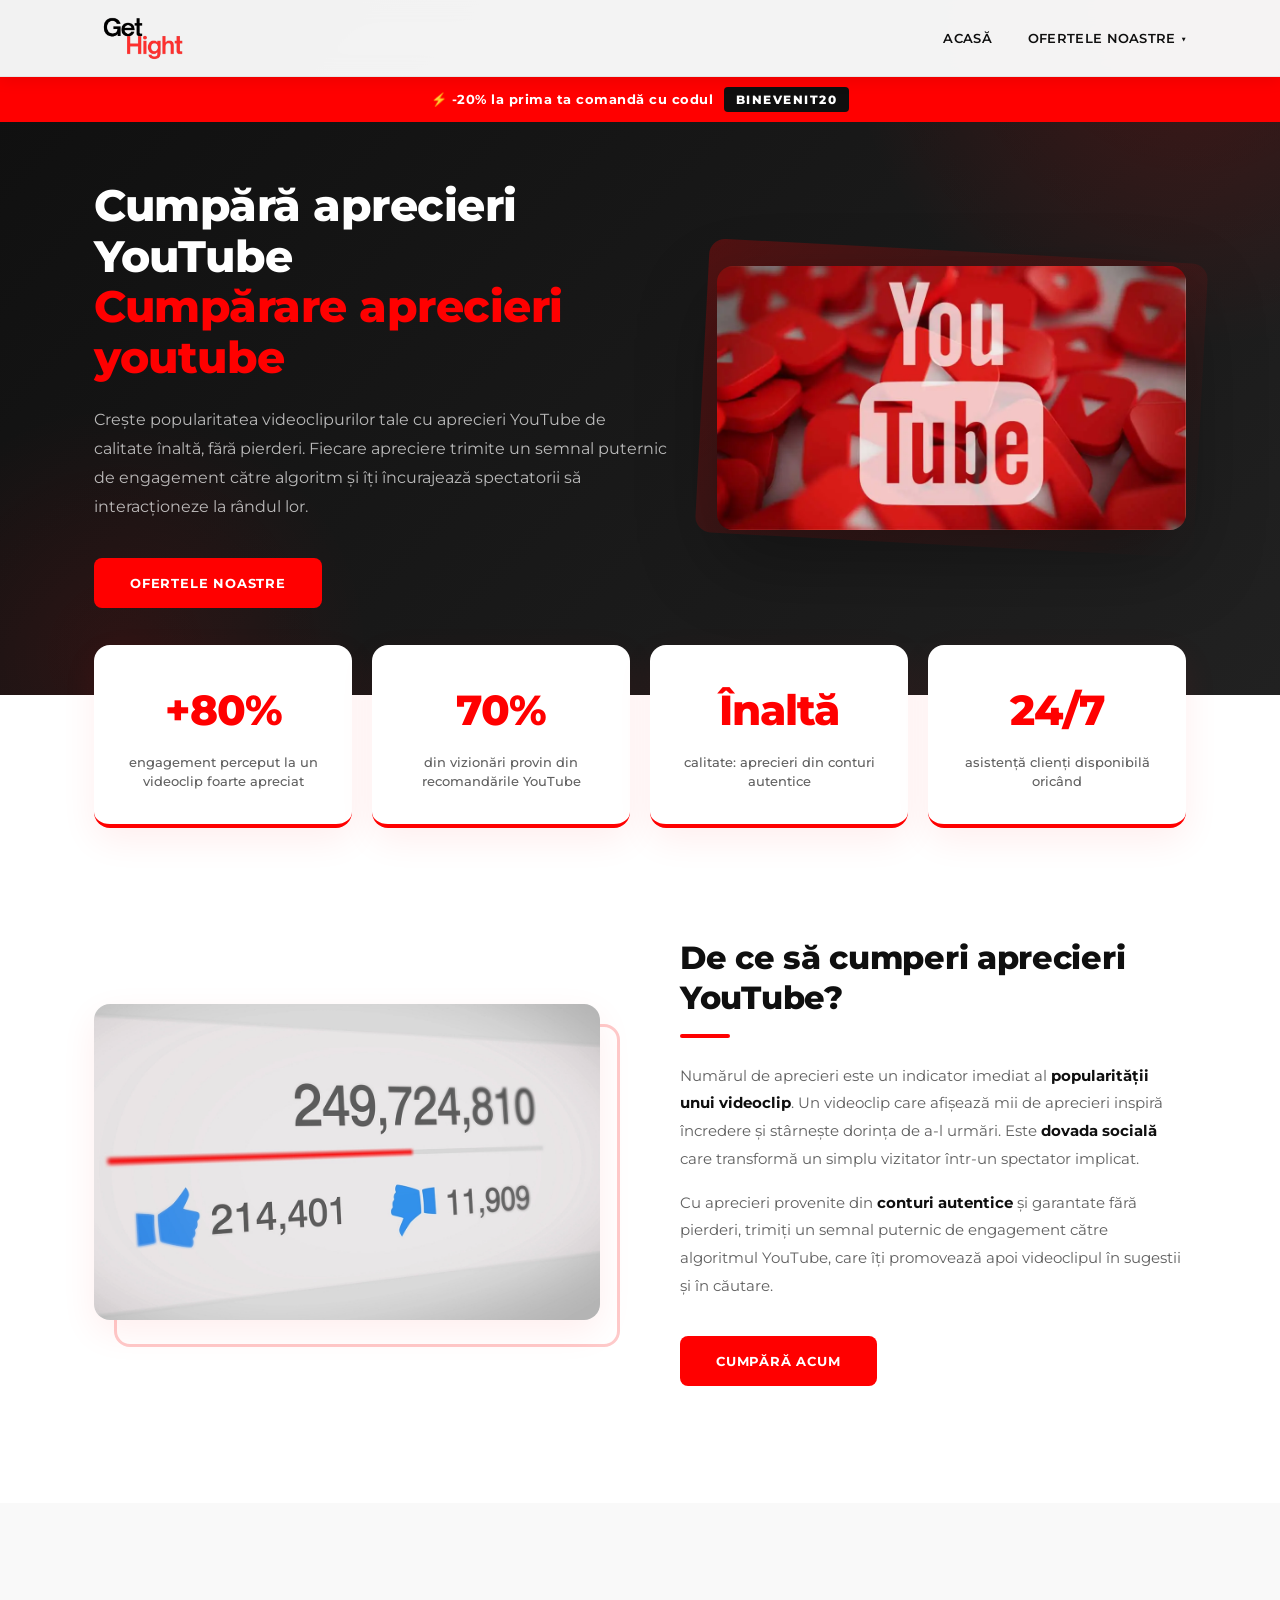
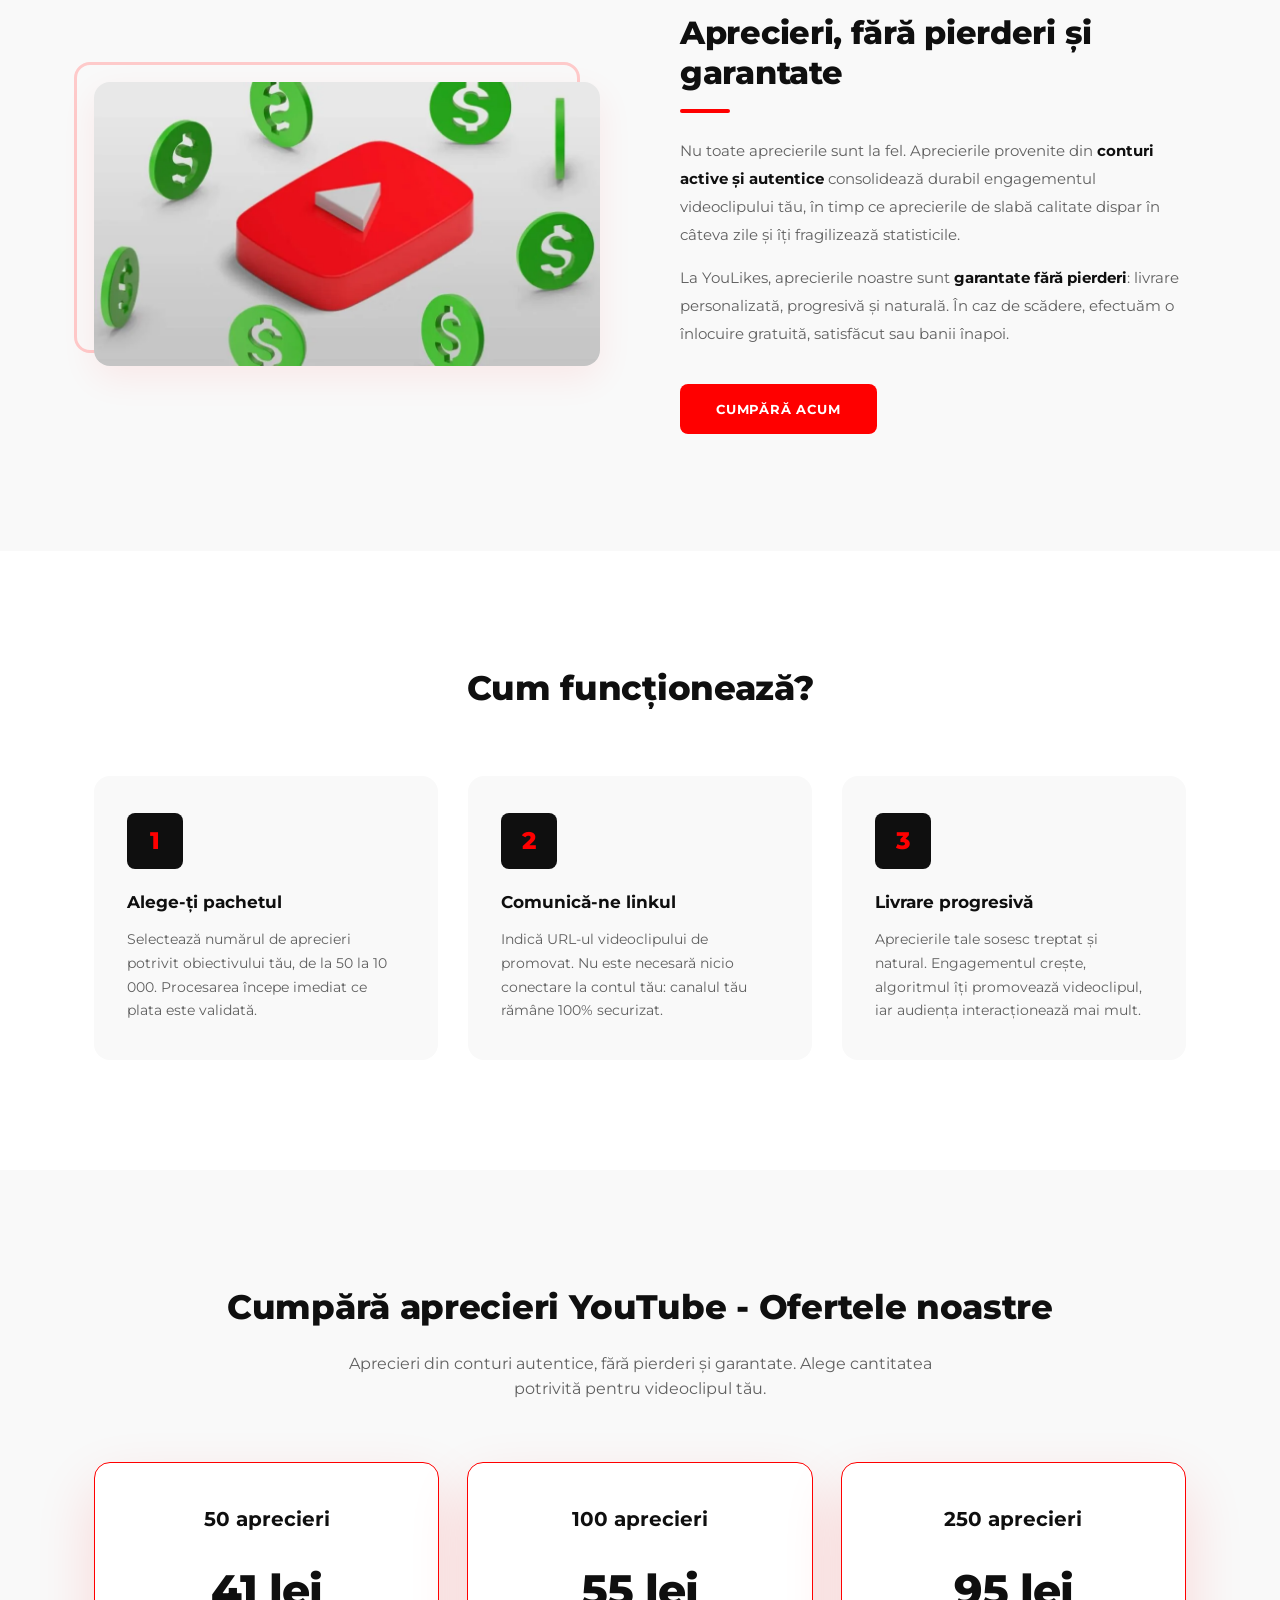
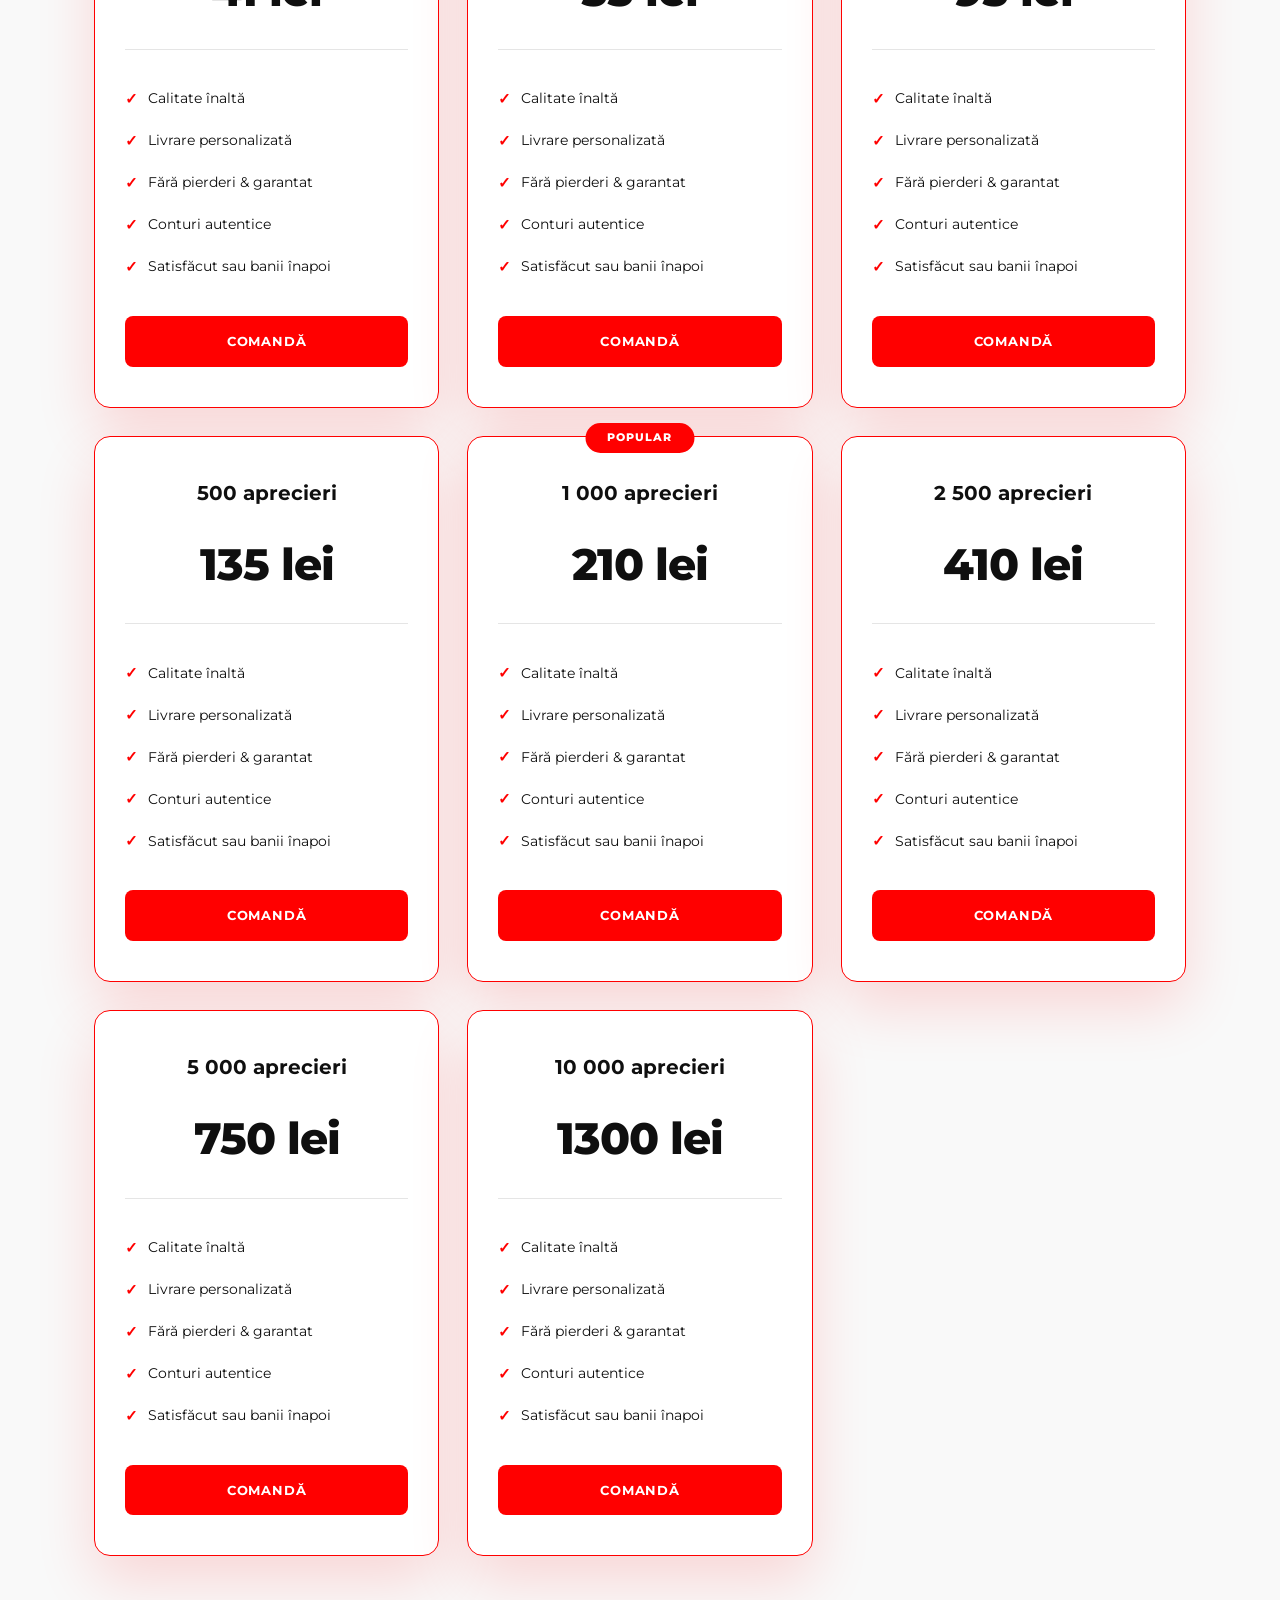
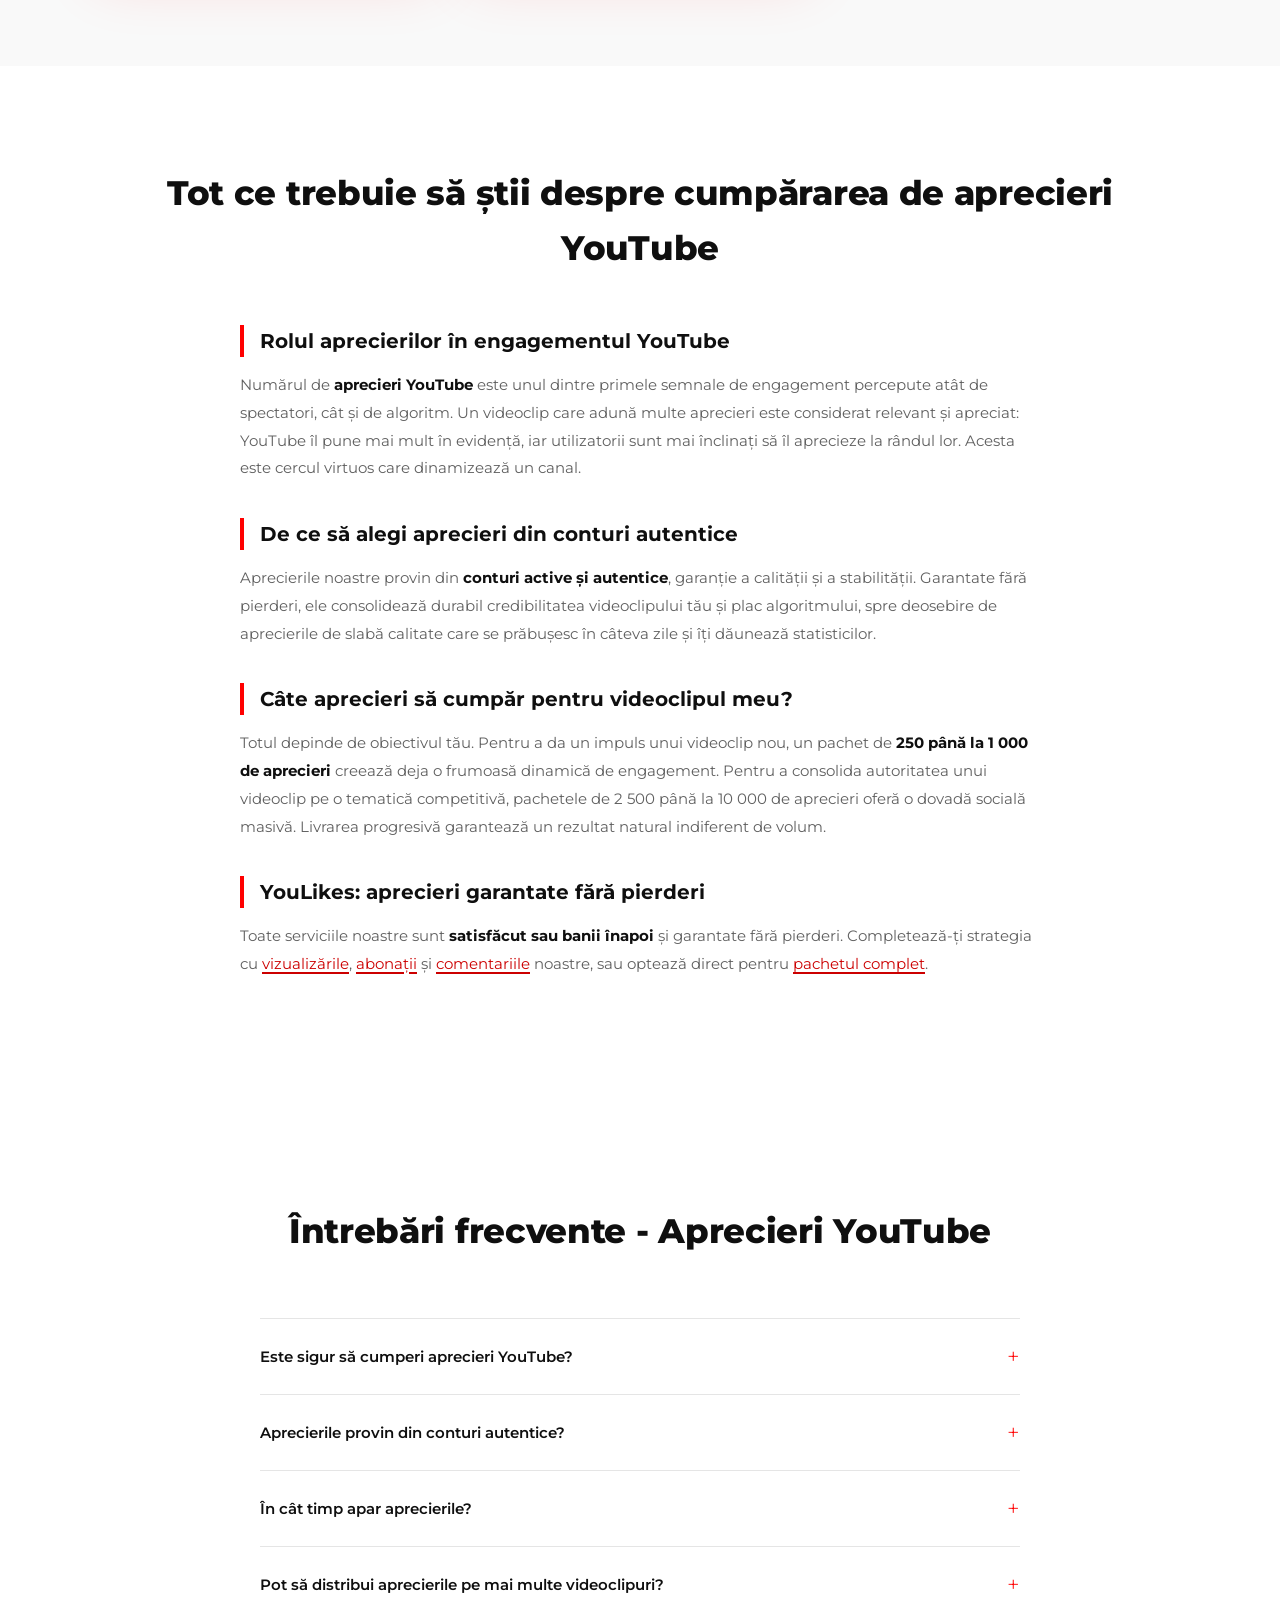
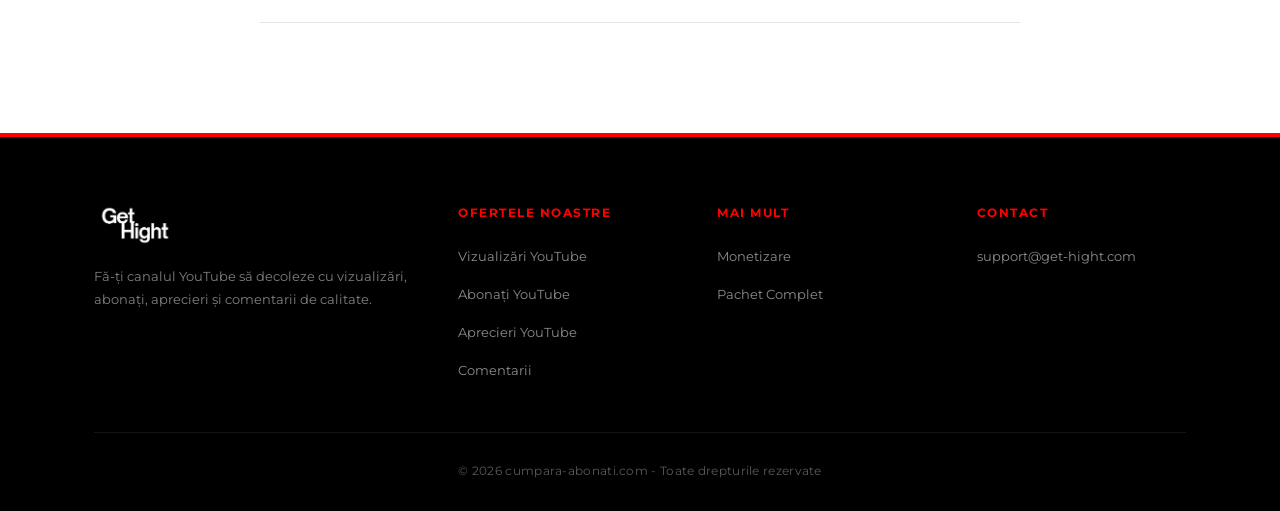
<file: cumpara-aprecieri-youtube.html>
<!DOCTYPE html>
<html lang="ro">
<head>
    <meta charset="UTF-8">
    <meta name="viewport" content="width=device-width, initial-scale=1.0">
    <meta name="robots" content="index, follow">
    <title>Cumpara aprecieri YouTube - Cumparare aprecieri youtube</title>
    <meta name="description" content="Cumpără aprecieri YouTube de calitate înaltă, fără pierderi și garantate. Crește popularitatea videoclipurilor tale și engagementul. Satisfăcut sau banii înapoi de la 41 lei.">
    <link rel="canonical" href="https://cumpara-abonati.com/cumpara-aprecieri-youtube.html"/>
    <link rel="alternate" hreflang="ro-RO" href="https://cumpara-abonati.com/cumpara-aprecieri-youtube.html"/>
    <link rel="alternate" hreflang="x-default" href="https://cumpara-abonati.com/cumpara-aprecieri-youtube.html"/>
    <link rel="preconnect" href="https://fonts.googleapis.com">
    <link rel="preconnect" href="https://fonts.gstatic.com" crossorigin>
    <link href="https://fonts.googleapis.com/css2?family=Montserrat:wght@400;500;600;700;800&display=swap" rel="stylesheet">
    <link rel="stylesheet" href="styles.css">
    <link rel="icon" type="image/x-icon" href="/favicon.ico">
    <link rel="shortcut icon" href="/favicon.ico">
    <link rel="apple-touch-icon" type="image/png" sizes="96x96" href="./logo/apple-icon-96x96.png">
    <link rel="icon" type="image/png" sizes="32x32" href="./logo/android-icon-32x32.png">
    <link rel="icon" type="image/png" sizes="96x96" href="./logo/android-icon-96x96.png">
    <meta name="msapplication-TileColor" content="#FF0000">
    <meta name="msapplication-TileImage" content="./logo/ms-icon-96x96.png">

    <meta property="og:type" content="website">
    <meta property="og:url" content="https://cumpara-abonati.com/cumpara-aprecieri-youtube.html">
    <meta property="og:title" content="Cumpara aprecieri YouTube - Ieftin, Rapid si Fara Pierderi">
    <meta property="og:description" content="Cumpără aprecieri YouTube de calitate înaltă, fără pierderi și garantate. Crește popularitatea videoclipurilor tale și engagementul. Satisfăcut sau banii înapoi de la 41 lei.">
    <meta property="og:image" content="https://cumpara-abonati.com/youtube-vizualizari-contor.webp">
    <meta property="og:locale" content="ro_RO">
    <meta property="og:site_name" content="YouLikes">
    <meta name="twitter:card" content="summary_large_image">
    <meta name="twitter:title" content="Cumpara aprecieri YouTube - Ieftin, Rapid si Fara Pierderi">
    <meta name="twitter:description" content="Cumpără aprecieri YouTube de calitate înaltă, fără pierderi și garantate. Crește popularitatea videoclipurilor tale și engagementul. Satisfăcut sau banii înapoi de la 41 lei.">
    <meta name="twitter:image" content="https://cumpara-abonati.com/youtube-vizualizari-contor.webp">

    <script type="application/ld+json">
    {
        "@context": "https://schema.org",
        "@graph": [
            {
                "@type": "BreadcrumbList",
                "itemListElement": [
                    {
                        "@type": "ListItem",
                        "position": 1,
                        "name": "Acasă",
                        "item": "https://cumpara-abonati.com/"
                    },
                    {
                        "@type": "ListItem",
                        "position": 2,
                        "name": "Cumpără aprecieri YouTube",
                        "item": "https://cumpara-abonati.com/cumpara-aprecieri-youtube.html"
                    }
                ]
            },
            {
                "@type": "Organization",
                "name": "YouLikes",
                "url": "https://cumpara-abonati.com",
                "logo": "https://cumpara-abonati.com/get-hight.webp",
                "areaServed": "Romania",
                "availableLanguage": "ro-RO",
                "hasOfferCatalog": {
                    "@type": "OfferCatalog",
                    "name": "Serviciile noastre YouTube",
                    "itemListElement": [
                        {
                            "@type": "Offer",
                            "itemOffered": {
                                "@type": "Service",
                                "name": "cumpara aprecieri youtube",
                                "url": "https://cumpara-abonati.com/cumpara-aprecieri-youtube.html"
                            }
                        },
                        {
                            "@type": "Offer",
                            "itemOffered": {
                                "@type": "Service",
                                "name": "cumpara like-uri youtube",
                                "url": "https://cumpara-abonati.com/cumpara-aprecieri-youtube.html"
                            }
                        },
                        {
                            "@type": "Offer",
                            "itemOffered": {
                                "@type": "Service",
                                "name": "cumpara aprecieri youtube",
                                "url": "https://cumpara-abonati.com/cumpara-aprecieri-youtube.html"
                            }
                        },
                        {
                            "@type": "Offer",
                            "itemOffered": {
                                "@type": "Service",
                                "name": "cumparare aprecieri youtube",
                                "url": "https://cumpara-abonati.com/cumpara-aprecieri-youtube.html"
                            }
                        }
                    ]
                }
            },
            {
                "@type": "FAQPage",
                "mainEntity": [
                    {
                        "@type": "Question",
                        "name": "Este sigur să cumperi aprecieri YouTube?",
                        "acceptedAnswer": {
                            "@type": "Answer",
                            "text": "Da, serviciul nostru este complet securizat și conform cu termenii de utilizare YouTube. Nu se solicită nicio informație de conectare, iar canalul tău rămâne protejat la fiecare etapă."
                        }
                    },
                    {
                        "@type": "Question",
                        "name": "Aprecierile provin din conturi autentice?",
                        "acceptedAnswer": {
                            "@type": "Answer",
                            "text": "Da, aprecierile noastre provin din conturi active și autentice. Sunt de calitate înaltă și garantate fără pierderi: în caz de scădere, efectuăm o înlocuire gratuită."
                        }
                    },
                    {
                        "@type": "Question",
                        "name": "În cât timp apar aprecierile?",
                        "acceptedAnswer": {
                            "@type": "Answer",
                            "text": "Aprecierile tale încep să apară în orele care urmează confirmării comenzii, cu o creștere progresivă și naturală pentru a păstra credibilitatea videoclipului tău."
                        }
                    },
                    {
                        "@type": "Question",
                        "name": "Pot să distribui aprecierile pe mai multe videoclipuri?",
                        "acceptedAnswer": {
                            "@type": "Answer",
                            "text": "Aprecierile dintr-o comandă se aplică unui singur videoclip. Pentru a distribui aprecierile pe mai multe videoclipuri, este suficient să plasezi mai multe comenzi, indicând de fiecare dată URL-ul corespunzător."
                        }
                    }
                ]
            },
            {
                "@type": "ItemList",
                "name": "Ofertele noastre de aprecieri YouTube",
                "itemListElement": [
                    { "@type": "ListItem", "position": 1, "item": { "@type": "Product", "name": "50 aprecieri YouTube", "description": "50 de aprecieri YouTube de calitate înaltă, din conturi autentice, fără pierderi și garantate.", "image": "https://cumpara-abonati.com/youtube-vizualizari-contor.webp", "brand": { "@type": "Brand", "name": "YouLikes" }, "offers": { "@type": "Offer", "price": "41", "priceCurrency": "RON", "availability": "https://schema.org/InStock", "url": "https://cumpara-abonati.com/cumpara-aprecieri-youtube.html" } } },
                    { "@type": "ListItem", "position": 2, "item": { "@type": "Product", "name": "100 aprecieri YouTube", "description": "100 de aprecieri YouTube de calitate înaltă, din conturi autentice, fără pierderi și garantate.", "image": "https://cumpara-abonati.com/youtube-vizualizari-contor.webp", "brand": { "@type": "Brand", "name": "YouLikes" }, "offers": { "@type": "Offer", "price": "55", "priceCurrency": "RON", "availability": "https://schema.org/InStock", "url": "https://cumpara-abonati.com/cumpara-aprecieri-youtube.html" } } },
                    { "@type": "ListItem", "position": 3, "item": { "@type": "Product", "name": "250 aprecieri YouTube", "description": "250 de aprecieri YouTube de calitate înaltă, din conturi autentice, fără pierderi și garantate.", "image": "https://cumpara-abonati.com/youtube-vizualizari-contor.webp", "brand": { "@type": "Brand", "name": "YouLikes" }, "offers": { "@type": "Offer", "price": "95", "priceCurrency": "RON", "availability": "https://schema.org/InStock", "url": "https://cumpara-abonati.com/cumpara-aprecieri-youtube.html" } } },
                    { "@type": "ListItem", "position": 4, "item": { "@type": "Product", "name": "500 aprecieri YouTube", "description": "500 de aprecieri YouTube de calitate înaltă, din conturi autentice, fără pierderi și garantate.", "image": "https://cumpara-abonati.com/youtube-vizualizari-contor.webp", "brand": { "@type": "Brand", "name": "YouLikes" }, "offers": { "@type": "Offer", "price": "135", "priceCurrency": "RON", "availability": "https://schema.org/InStock", "url": "https://cumpara-abonati.com/cumpara-aprecieri-youtube.html" } } },
                    { "@type": "ListItem", "position": 5, "item": { "@type": "Product", "name": "1 000 aprecieri YouTube", "description": "1 000 de aprecieri YouTube de calitate înaltă, din conturi autentice, fără pierderi și garantate.", "image": "https://cumpara-abonati.com/youtube-vizualizari-contor.webp", "brand": { "@type": "Brand", "name": "YouLikes" }, "offers": { "@type": "Offer", "price": "210", "priceCurrency": "RON", "availability": "https://schema.org/InStock", "url": "https://cumpara-abonati.com/cumpara-aprecieri-youtube.html" } } },
                    { "@type": "ListItem", "position": 6, "item": { "@type": "Product", "name": "2 500 aprecieri YouTube", "description": "2 500 de aprecieri YouTube de calitate înaltă, din conturi autentice, fără pierderi și garantate.", "image": "https://cumpara-abonati.com/youtube-vizualizari-contor.webp", "brand": { "@type": "Brand", "name": "YouLikes" }, "offers": { "@type": "Offer", "price": "410", "priceCurrency": "RON", "availability": "https://schema.org/InStock", "url": "https://cumpara-abonati.com/cumpara-aprecieri-youtube.html" } } },
                    { "@type": "ListItem", "position": 7, "item": { "@type": "Product", "name": "5 000 aprecieri YouTube", "description": "5 000 de aprecieri YouTube de calitate înaltă, din conturi autentice, fără pierderi și garantate.", "image": "https://cumpara-abonati.com/youtube-vizualizari-contor.webp", "brand": { "@type": "Brand", "name": "YouLikes" }, "offers": { "@type": "Offer", "price": "750", "priceCurrency": "RON", "availability": "https://schema.org/InStock", "url": "https://cumpara-abonati.com/cumpara-aprecieri-youtube.html" } } },
                    { "@type": "ListItem", "position": 8, "item": { "@type": "Product", "name": "10 000 aprecieri YouTube", "description": "10 000 de aprecieri YouTube de calitate înaltă, din conturi autentice, fără pierderi și garantate.", "image": "https://cumpara-abonati.com/youtube-vizualizari-contor.webp", "brand": { "@type": "Brand", "name": "YouLikes" }, "offers": { "@type": "Offer", "price": "1300", "priceCurrency": "RON", "availability": "https://schema.org/InStock", "url": "https://cumpara-abonati.com/cumpara-aprecieri-youtube.html" } } }
                ]
            }
        ]
    }
    </script>
</head>
<body>
    <header class="header">
        <div class="container">
            <a href="https://cumpara-abonati.com" class="logo"><img src="get-hight.webp" alt="YouLikes - Creștere YouTube" title="YouLikes" width="512" height="512" class="logo-img"></a>
            <nav class="nav">
                <ul class="nav-list">
                    <li><a href="https://cumpara-abonati.com" class="nav-link">Acasă</a></li>
                    <li class="nav-item dropdown">
                        <a href="#" class="nav-link">Ofertele noastre <span class="dropdown-arrow">▼</span></a>
                        <div class="dropdown-menu">
                            <a href="https://cumpara-abonati.com/cumpara-vizualizari-youtube.html">Vizualizări YouTube</a>
                            <a href="https://cumpara-abonati.com/cumpara-abonati-youtube.html">Abonați YouTube</a>
                            <a href="https://cumpara-abonati.com/cumpara-aprecieri-youtube.html">Aprecieri YouTube</a>
                            <a href="https://cumpara-abonati.com/cumpara-comentarii-youtube.html">Comentarii YouTube</a>
                            <a href="https://cumpara-abonati.com/cumpara-ore-vizionare-youtube.html">Monetizare</a>
                            <a href="https://cumpara-abonati.com/monetizare-youtube.html">Pachet Complet</a>
                        </div>
                    </li>
                </ul>
            </nav>
            <button class="menu-toggle" aria-label="Meniu"><span></span><span></span><span></span></button>
        </div>
    </header>
    <div class="promo-bar">&#x26A1; -20% la prima ta comandă cu codul <span class="promo-code">BINEVENIT20</span></div>

    <section id="accueil" class="hero">
        <div class="container">
            <div class="hero-content">
                <h1>Cumpără aprecieri YouTube<br><span class="highlight">Cumpărare aprecieri youtube</span></h1>
                <p class="hero-subtitle">Crește popularitatea videoclipurilor tale cu aprecieri YouTube de calitate înaltă, fără pierderi. Fiecare apreciere trimite un semnal puternic de engagement către algoritm și îți încurajează spectatorii să interacționeze la rândul lor.</p>
                <a href="#offres" class="btn btn-primary" title="cumpara like-uri youtube">Ofertele noastre</a>
            </div>
            <div class="hero-image">
                <img src="youtube-vizualizari-contor.webp" alt="Cumpără aprecieri YouTube pentru un videoclip popular" title="cumpara aprecieri youtube" width="964" height="421" class="hero-img" loading="eager">
            </div>
        </div>
    </section>

    <section class="stats">
        <div class="container">
            <div class="stat-card"><div class="stat-number" data-target="0" data-static="+80%">+80%</div><p>engagement perceput la un videoclip foarte apreciat</p></div>
            <div class="stat-card"><div class="stat-number" data-target="70" data-suffix="%">70%</div><p>din vizionări provin din recomandările YouTube</p></div>
            <div class="stat-card"><div class="stat-number" data-target="0" data-static="Înaltă">Înaltă</div><p>calitate: aprecieri din conturi autentice</p></div>
            <div class="stat-card"><div class="stat-number" data-target="0" data-static="24/7">24/7</div><p>asistență clienți disponibilă oricând</p></div>
        </div>
    </section>

    <section class="credibility">
        <div class="container">
            <div class="credibility-image">
                <img src="youtube-monetizare-sistem.webp" alt="Cumpără aprecieri YouTube autentice pentru a crește un videoclip" title="cumpara aprecieri youtube" width="601" height="791" class="credibility-img" loading="lazy">
            </div>
            <div class="credibility-content">
                <h2>De ce să cumperi aprecieri YouTube?</h2>
                <p>Numărul de aprecieri este un indicator imediat al <strong>popularității unui videoclip</strong>. Un videoclip care afișează mii de aprecieri inspiră încredere și stârnește dorința de a-l urmări. Este <strong>dovada socială</strong> care transformă un simplu vizitator într-un spectator implicat.</p>
                <p>Cu aprecieri provenite din <strong>conturi autentice</strong> și garantate fără pierderi, trimiți un semnal puternic de engagement către algoritmul YouTube, care îți promovează apoi videoclipul în sugestii și în căutare.</p>
                <a href="#offres" class="btn btn-primary">Cumpără acum</a>
            </div>
        </div>
    </section>

    <section class="credibility credibility-reverse">
        <div class="container">
            <div class="credibility-content">
                <h2>Aprecieri, fără pierderi și garantate</h2>
                <p>Nu toate aprecierile sunt la fel. Aprecierile provenite din <strong>conturi active și autentice</strong> consolidează durabil engagementul videoclipului tău, în timp ce aprecierile de slabă calitate dispar în câteva zile și îți fragilizează statisticile.</p>
                <p>La YouLikes, aprecierile noastre sunt <strong>garantate fără pierderi</strong>: livrare personalizată, progresivă și naturală. În caz de scădere, efectuăm o înlocuire gratuită, satisfăcut sau banii înapoi.</p>
                <a href="#offres" class="btn btn-primary" title="cumpara aprecieri youtube ieftin">Cumpără acum</a>
            </div>
            <div class="credibility-image">
                <img src="youtube-monetizare-videos.webp" alt="Statistici de engagement ale unui videoclip YouTube" title="Aprecieri YouTube de calitate înaltă" width="900" height="600" class="credibility-img" loading="lazy">
            </div>
        </div>
    </section>

    <section class="how-it-works">
        <div class="container">
            <h2 class="section-title">Cum funcționează?</h2>
            <div class="steps">
                <div class="step"><div class="step-icon"><span>1</span></div><h3>Alege-ți pachetul</h3><p>Selectează numărul de aprecieri potrivit obiectivului tău, de la 50 la 10 000. Procesarea începe imediat ce plata este validată.</p></div>
                <div class="step"><div class="step-icon"><span>2</span></div><h3>Comunică-ne linkul</h3><p>Indică URL-ul videoclipului de promovat. Nu este necesară nicio conectare la contul tău: canalul tău rămâne 100% securizat.</p></div>
                <div class="step"><div class="step-icon"><span>3</span></div><h3>Livrare progresivă</h3><p>Aprecierile tale sosesc treptat și natural. Engagementul crește, algoritmul îți promovează videoclipul, iar audiența interacționează mai mult.</p></div>
            </div>
        </div>
    </section>

    <section id="offres" class="pricing">
        <div class="container">
            <h2 class="section-title">Cumpără aprecieri YouTube - Ofertele noastre</h2>
            <p class="section-subtitle">Aprecieri din conturi autentice, fără pierderi și garantate. Alege cantitatea potrivită pentru videoclipul tău.</p>
            <div class="pricing-cards">
                <div class="pricing-card">
                    <div class="pricing-header"><h3>50 aprecieri</h3></div>
                    <div class="pricing-price"><span class="price">41 lei</span></div>
                    <ul class="pricing-features"><li><span class="check">✓</span> Calitate înaltă</li><li><span class="check">✓</span> Livrare personalizată</li><li><span class="check">✓</span> Fără pierderi &amp; garantat</li><li><span class="check">✓</span> Conturi autentice</li><li><span class="check">✓</span> Satisfăcut sau banii înapoi</li></ul>
                    <a href="https://buy.stripe.com/aFa9AV40ef6P5dagTVaZj0E" class="btn btn-outline" target="_blank" rel="noopener noreferrer">Comandă</a>
                </div>
                <div class="pricing-card">
                    <div class="pricing-header"><h3>100 aprecieri</h3></div>
                    <div class="pricing-price"><span class="price">55 lei</span></div>
                    <ul class="pricing-features"><li><span class="check">✓</span> Calitate înaltă</li><li><span class="check">✓</span> Livrare personalizată</li><li><span class="check">✓</span> Fără pierderi &amp; garantat</li><li><span class="check">✓</span> Conturi autentice</li><li><span class="check">✓</span> Satisfăcut sau banii înapoi</li></ul>
                    <a href="https://buy.stripe.com/aFa7sNeES8IrdJG8npaZj0F" class="btn btn-outline" target="_blank" rel="noopener noreferrer">Comandă</a>
                </div>
                <div class="pricing-card">
                    <div class="pricing-header"><h3>250 aprecieri</h3></div>
                    <div class="pricing-price"><span class="price">95 lei</span></div>
                    <ul class="pricing-features"><li><span class="check">✓</span> Calitate înaltă</li><li><span class="check">✓</span> Livrare personalizată</li><li><span class="check">✓</span> Fără pierderi &amp; garantat</li><li><span class="check">✓</span> Conturi autentice</li><li><span class="check">✓</span> Satisfăcut sau banii înapoi</li></ul>
                    <a href="https://buy.stripe.com/8x2bJ39kybUDbByeLNaZj0G" class="btn btn-outline" target="_blank" rel="noopener noreferrer">Comandă</a>
                </div>
                <div class="pricing-card">
                    <div class="pricing-header"><h3>500 aprecieri</h3></div>
                    <div class="pricing-price"><span class="price">135 lei</span></div>
                    <ul class="pricing-features"><li><span class="check">✓</span> Calitate înaltă</li><li><span class="check">✓</span> Livrare personalizată</li><li><span class="check">✓</span> Fără pierderi &amp; garantat</li><li><span class="check">✓</span> Conturi autentice</li><li><span class="check">✓</span> Satisfăcut sau banii înapoi</li></ul>
                    <a href="https://buy.stripe.com/aFaeVf40ebUD9tq1Z1aZj0H" class="btn btn-outline" target="_blank" rel="noopener noreferrer">Comandă</a>
                </div>
                <div class="pricing-card featured">
                    <div class="pricing-badge">Popular</div>
                    <div class="pricing-header"><h3>1 000 aprecieri</h3></div>
                    <div class="pricing-price"><span class="price">210 lei</span></div>
                    <ul class="pricing-features"><li><span class="check">✓</span> Calitate înaltă</li><li><span class="check">✓</span> Livrare personalizată</li><li><span class="check">✓</span> Fără pierderi &amp; garantat</li><li><span class="check">✓</span> Conturi autentice</li><li><span class="check">✓</span> Satisfăcut sau banii înapoi</li></ul>
                    <a href="https://buy.stripe.com/bJe7sNfIWbUDcFCcDFaZj0I" class="btn btn-primary" target="_blank" rel="noopener noreferrer">Comandă</a>
                </div>
                <div class="pricing-card">
                    <div class="pricing-header"><h3>2 500 aprecieri</h3></div>
                    <div class="pricing-price"><span class="price">410 lei</span></div>
                    <ul class="pricing-features"><li><span class="check">✓</span> Calitate înaltă</li><li><span class="check">✓</span> Livrare personalizată</li><li><span class="check">✓</span> Fără pierderi &amp; garantat</li><li><span class="check">✓</span> Conturi autentice</li><li><span class="check">✓</span> Satisfăcut sau banii înapoi</li></ul>
                    <a href="https://buy.stripe.com/00wcN70O2aQzbBy0UXaZj0J" class="btn btn-outline" target="_blank" rel="noopener noreferrer">Comandă</a>
                </div>
                <div class="pricing-card">
                    <div class="pricing-header"><h3>5 000 aprecieri</h3></div>
                    <div class="pricing-price"><span class="price">750 lei</span></div>
                    <ul class="pricing-features"><li><span class="check">✓</span> Calitate înaltă</li><li><span class="check">✓</span> Livrare personalizată</li><li><span class="check">✓</span> Fără pierderi &amp; garantat</li><li><span class="check">✓</span> Conturi autentice</li><li><span class="check">✓</span> Satisfăcut sau banii înapoi</li></ul>
                    <a href="https://buy.stripe.com/00w3cxgN0cYH0WU0UXaZj0K" class="btn btn-outline" target="_blank" rel="noopener noreferrer">Comandă</a>
                </div>
                <div class="pricing-card">
                    <div class="pricing-header"><h3>10 000 aprecieri</h3></div>
                    <div class="pricing-price"><span class="price">1300 lei</span></div>
                    <ul class="pricing-features"><li><span class="check">✓</span> Calitate înaltă</li><li><span class="check">✓</span> Livrare personalizată</li><li><span class="check">✓</span> Fără pierderi &amp; garantat</li><li><span class="check">✓</span> Conturi autentice</li><li><span class="check">✓</span> Satisfăcut sau banii înapoi</li></ul>
                    <a href="https://buy.stripe.com/8x2fZjbsGgaT9tqcDFaZj0L" class="btn btn-outline" target="_blank" rel="noopener noreferrer">Comandă</a>
                </div>
            </div>
        </div>
    </section>

    <section class="seo-content">
        <div class="container">
            <h2 class="section-title">Tot ce trebuie să știi despre cumpărarea de aprecieri YouTube</h2>
            <div class="seo-text">
                <h3>Rolul aprecierilor în engagementul YouTube</h3>
                <p>Numărul de <strong>aprecieri YouTube</strong> este unul dintre primele semnale de engagement percepute atât de spectatori, cât și de algoritm. Un videoclip care adună multe aprecieri este considerat relevant și apreciat: YouTube îl pune mai mult în evidență, iar utilizatorii sunt mai înclinați să îl aprecieze la rândul lor. Acesta este cercul virtuos care dinamizează un canal.</p>

                <h3>De ce să alegi aprecieri din conturi autentice</h3>
                <p>Aprecierile noastre provin din <strong>conturi active și autentice</strong>, garanție a calității și a stabilității. Garantate fără pierderi, ele consolidează durabil credibilitatea videoclipului tău și plac algoritmului, spre deosebire de aprecierile de slabă calitate care se prăbușesc în câteva zile și îți dăunează statisticilor.</p>

                <h3>Câte aprecieri să cumpăr pentru videoclipul meu?</h3>
                <p>Totul depinde de obiectivul tău. Pentru a da un impuls unui videoclip nou, un pachet de <strong>250 până la 1 000 de aprecieri</strong> creează deja o frumoasă dinamică de engagement. Pentru a consolida autoritatea unui videoclip pe o tematică competitivă, pachetele de 2 500 până la 10 000 de aprecieri oferă o dovadă socială masivă. Livrarea progresivă garantează un rezultat natural indiferent de volum.</p>

                <h3>YouLikes: aprecieri garantate fără pierderi</h3>
                <p>Toate serviciile noastre sunt <strong>satisfăcut sau banii înapoi</strong> și garantate fără pierderi. Completează-ți strategia cu <a href="https://cumpara-abonati.com/cumpara-vizualizari-youtube.html">vizualizările</a>, <a href="https://cumpara-abonati.com/cumpara-abonati-youtube.html">abonații</a> și <a href="https://cumpara-abonati.com/cumpara-comentarii-youtube.html">comentariile</a> noastre, sau optează direct pentru <a href="https://cumpara-abonati.com/monetizare-youtube.html">pachetul complet</a>.</p>
            </div>
        </div>
    </section>

    <section class="faq">
        <div class="container">
            <h2 class="section-title">Întrebări frecvente - Aprecieri YouTube</h2>
            <div class="faq-list">
                <div class="faq-item"><button class="faq-question"><span>Este sigur să cumperi aprecieri YouTube?</span><span class="faq-icon">+</span></button><div class="faq-answer"><p>Da, serviciul nostru este complet securizat și conform cu termenii de utilizare YouTube. Nu se solicită nicio informație de conectare, iar canalul tău rămâne protejat la fiecare etapă.</p></div></div>
                <div class="faq-item"><button class="faq-question"><span>Aprecierile provin din conturi autentice?</span><span class="faq-icon">+</span></button><div class="faq-answer"><p>Da, aprecierile noastre provin din conturi active și autentice. Sunt de calitate înaltă și garantate fără pierderi: în caz de scădere, efectuăm o înlocuire gratuită.</p></div></div>
                <div class="faq-item"><button class="faq-question"><span>În cât timp apar aprecierile?</span><span class="faq-icon">+</span></button><div class="faq-answer"><p>Aprecierile tale încep să apară în orele care urmează confirmării comenzii, cu o creștere progresivă și naturală pentru a păstra credibilitatea videoclipului tău.</p></div></div>
                <div class="faq-item"><button class="faq-question"><span>Pot să distribui aprecierile pe mai multe videoclipuri?</span><span class="faq-icon">+</span></button><div class="faq-answer"><p>Aprecierile dintr-o comandă se aplică unui singur videoclip. Pentru a distribui aprecierile pe mai multe videoclipuri, este suficient să plasezi mai multe comenzi, indicând de fiecare dată URL-ul corespunzător.</p></div></div>
            </div>
        </div>
    </section>

    <footer class="footer">
        <div class="container">
            <div class="footer-content">
                <div class="footer-brand"><a href="https://cumpara-abonati.com" class="logo"><img src="get-hight.webp" alt="YouLikes - Logo" title="YouLikes" width="512" height="512" class="logo-img"></a><p>Fă-ți canalul YouTube să decoleze cu vizualizări, abonați, aprecieri și comentarii de calitate.</p></div>
                <div class="footer-links"><h4>Ofertele noastre</h4><ul><li><a href="https://cumpara-abonati.com/cumpara-vizualizari-youtube.html">Vizualizări YouTube</a></li><li><a href="https://cumpara-abonati.com/cumpara-abonati-youtube.html">Abonați YouTube</a></li><li><a href="https://cumpara-abonati.com/cumpara-aprecieri-youtube.html">Aprecieri YouTube</a></li><li><a href="https://cumpara-abonati.com/cumpara-comentarii-youtube.html">Comentarii</a></li></ul></div>
                <div class="footer-links"><h4>Mai mult</h4><ul><li><a href="https://cumpara-abonati.com/cumpara-ore-vizionare-youtube.html">Monetizare</a></li><li><a href="https://cumpara-abonati.com/monetizare-youtube.html">Pachet Complet</a></li></ul></div>
                <div class="footer-links"><h4>Contact</h4><ul><li><a href="mailto:support@get-hight.com">support@get-hight.com</a></li></ul></div>
            </div>
            <div class="footer-bottom"><p>&copy; 2026 cumpara-abonati.com - Toate drepturile rezervate</p></div>
        </div>
    </footer>

    <script>
        document.addEventListener('DOMContentLoaded', function() {
            const menuToggle = document.querySelector('.menu-toggle'); const nav = document.querySelector('.nav');
            if (menuToggle && nav) { menuToggle.addEventListener('click', function() { nav.classList.toggle('active'); menuToggle.classList.toggle('active'); }); document.querySelectorAll('.nav-link:not(.nav-item.dropdown > .nav-link)').forEach(link => { link.addEventListener('click', function() { nav.classList.remove('active'); menuToggle.classList.remove('active'); }); }); }
            document.querySelectorAll('.nav-item.dropdown').forEach(dropdown => { dropdown.querySelector('.nav-link').addEventListener('click', function(e) { if (window.innerWidth <= 768) { e.preventDefault(); dropdown.classList.toggle('active'); } }); });
            document.querySelectorAll('.dropdown-menu a').forEach(link => { link.addEventListener('click', function() { if (window.innerWidth <= 768) { document.querySelector('.nav').classList.remove('active'); document.querySelector('.menu-toggle').classList.remove('active'); document.querySelectorAll('.nav-item.dropdown').forEach(d => d.classList.remove('active')); } }); });
            document.querySelectorAll('a[href^="#"]:not([href="#"])').forEach(link => { link.addEventListener('click', function(e) { e.preventDefault(); const t = document.querySelector(this.getAttribute('href')); if (t) { window.scrollTo({ top: t.offsetTop - document.querySelector('.header').offsetHeight, behavior: 'smooth' }); } }); });
            document.querySelectorAll('.faq-item').forEach(item => { item.querySelector('.faq-question').addEventListener('click', function() { document.querySelectorAll('.faq-item').forEach(o => { if (o !== item && o.classList.contains('active')) o.classList.remove('active'); }); item.classList.toggle('active'); }); });
            window.addEventListener('scroll', function() { const header = document.querySelector('.header'); header.style.boxShadow = window.scrollY > 50 ? '0 4px 20px rgba(0,0,0,0.1)' : '0 4px 15px rgba(0,0,0,0.08)'; });
            const observer = new IntersectionObserver(function(entries) { entries.forEach(entry => { if (entry.isIntersecting) { entry.target.style.opacity = '1'; entry.target.style.transform = 'translateY(0)'; } }); }, { threshold: 0.1, rootMargin: '0px 0px -50px 0px' });
            document.querySelectorAll('.stat-card, .step, .pricing-card, .faq-item').forEach(el => { el.style.opacity = '0'; el.style.transform = 'translateY(30px)'; el.style.transition = 'opacity 0.6s ease, transform 0.6s ease'; observer.observe(el); });
            let animated = false; const statsSection = document.querySelector('.stats');
            if (statsSection) { new IntersectionObserver((entries) => { entries.forEach(entry => { if (entry.isIntersecting && !animated) { document.querySelectorAll('.stat-number').forEach(stat => { const st = stat.getAttribute('data-static'); if (st) { stat.textContent = st; return; } const target = parseInt(stat.getAttribute('data-target') || stat.textContent); const suffix = stat.getAttribute('data-suffix') || '%'; if (isNaN(target) || target <= 0) return; let current = 0; const inc = target / 50; const counter = setInterval(() => { current += inc; if (current >= target) { stat.textContent = target + suffix; clearInterval(counter); } else { stat.textContent = Math.floor(current) + suffix; } }, 40); }); animated = true; } }); }, { threshold: 0.5 }).observe(statsSection); }
        });
    </script>
</body>
</html>
</file>
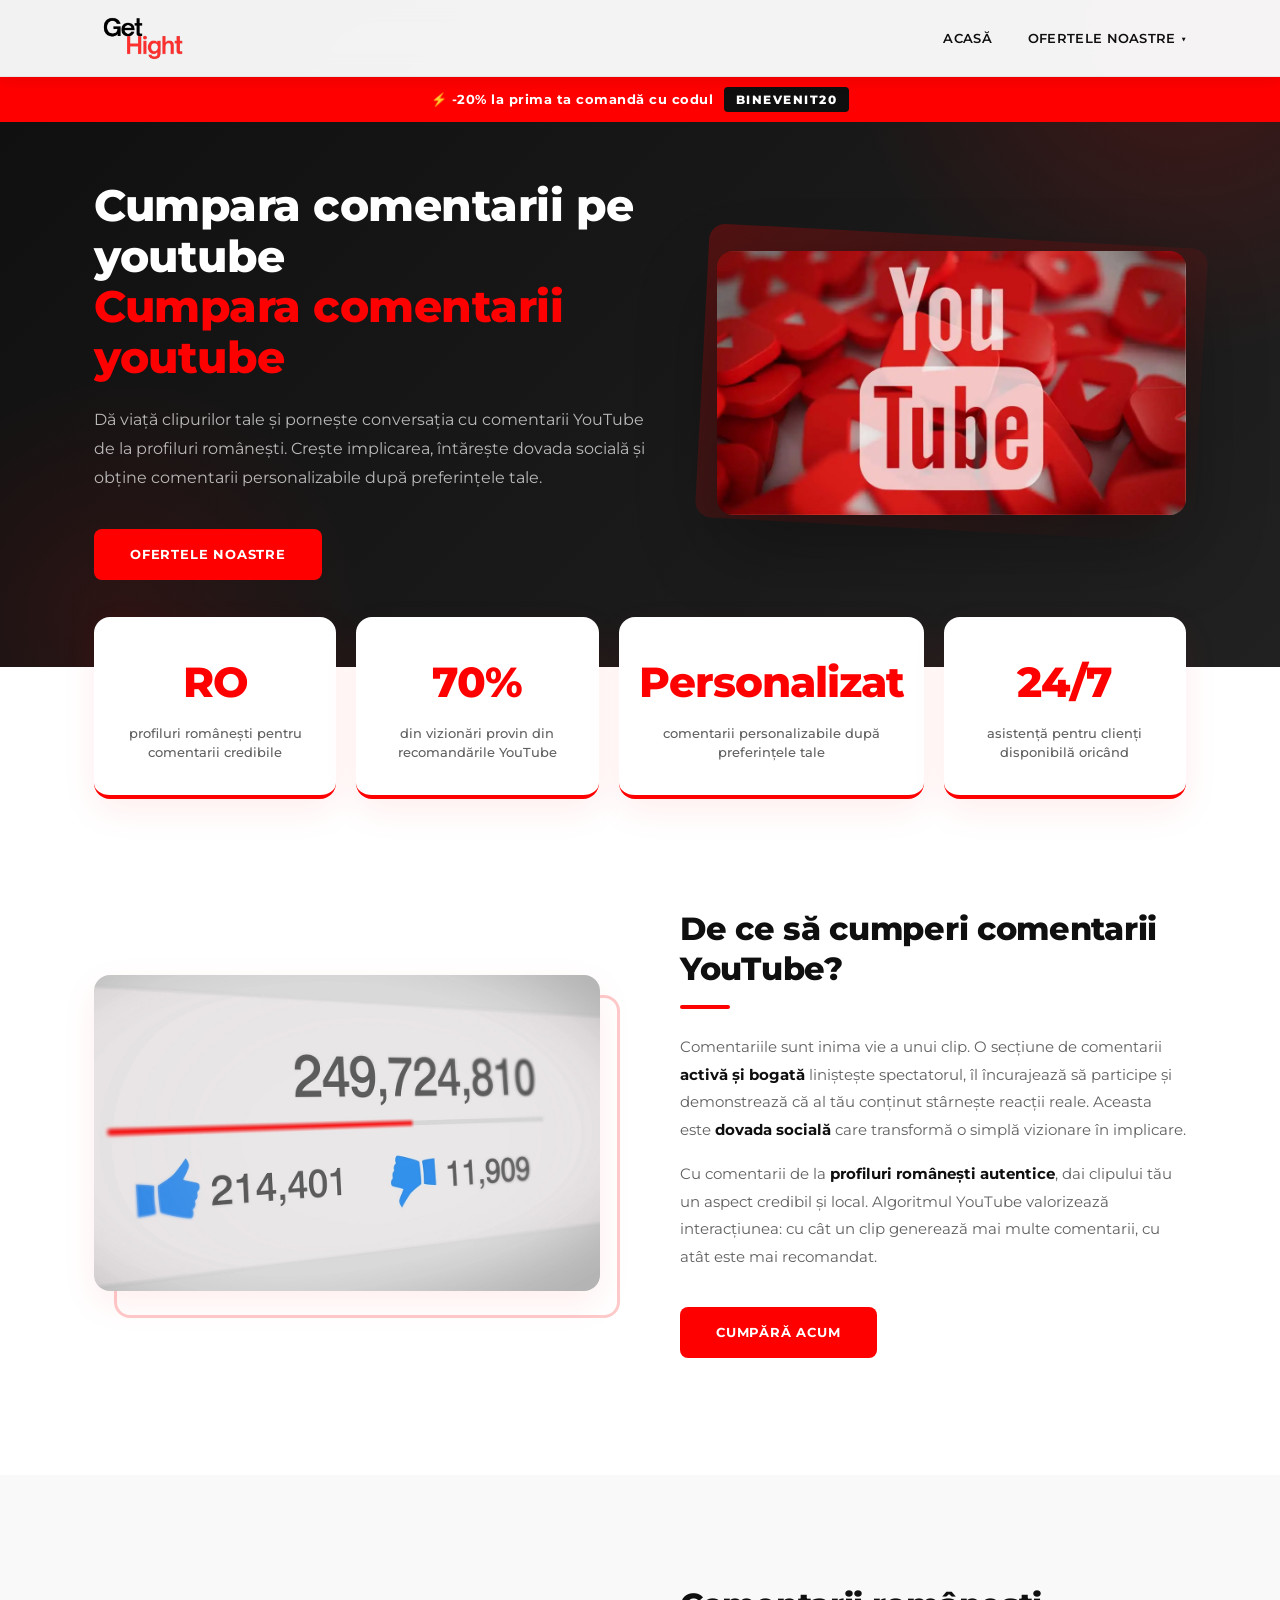
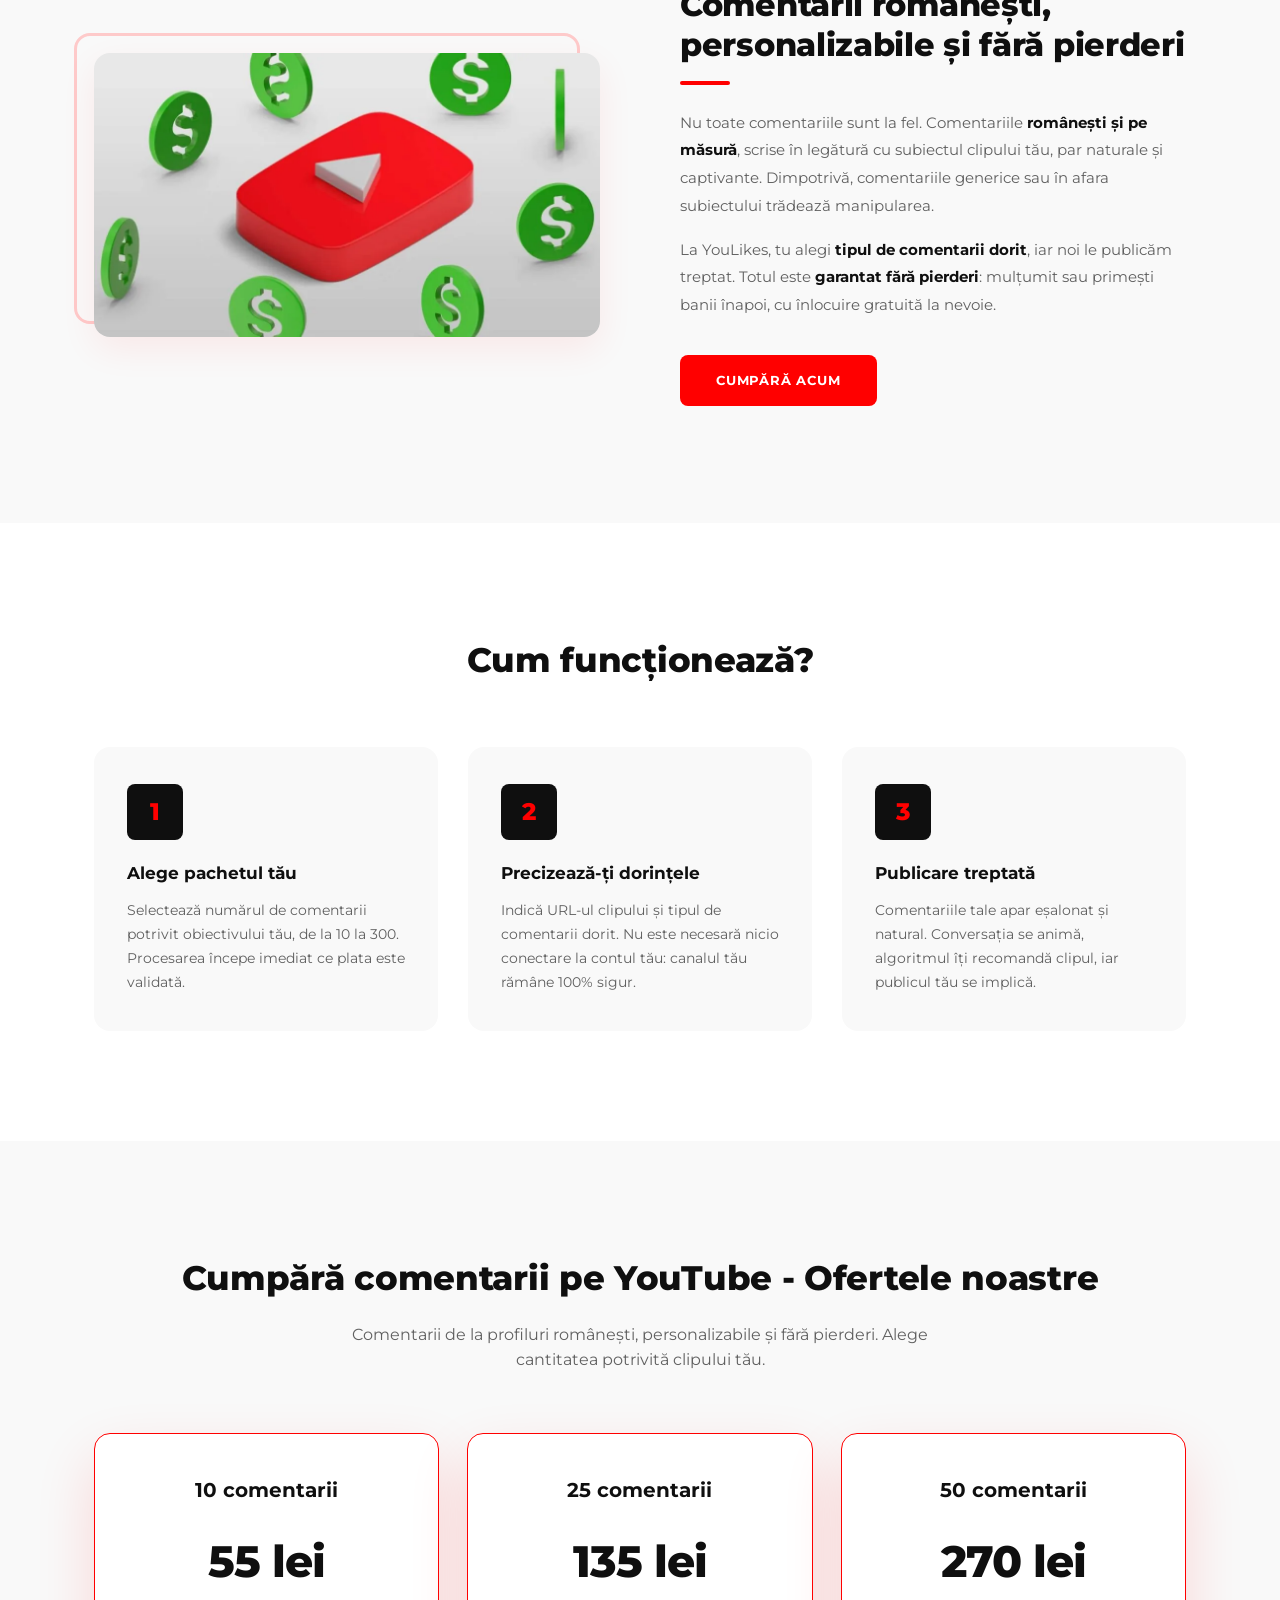
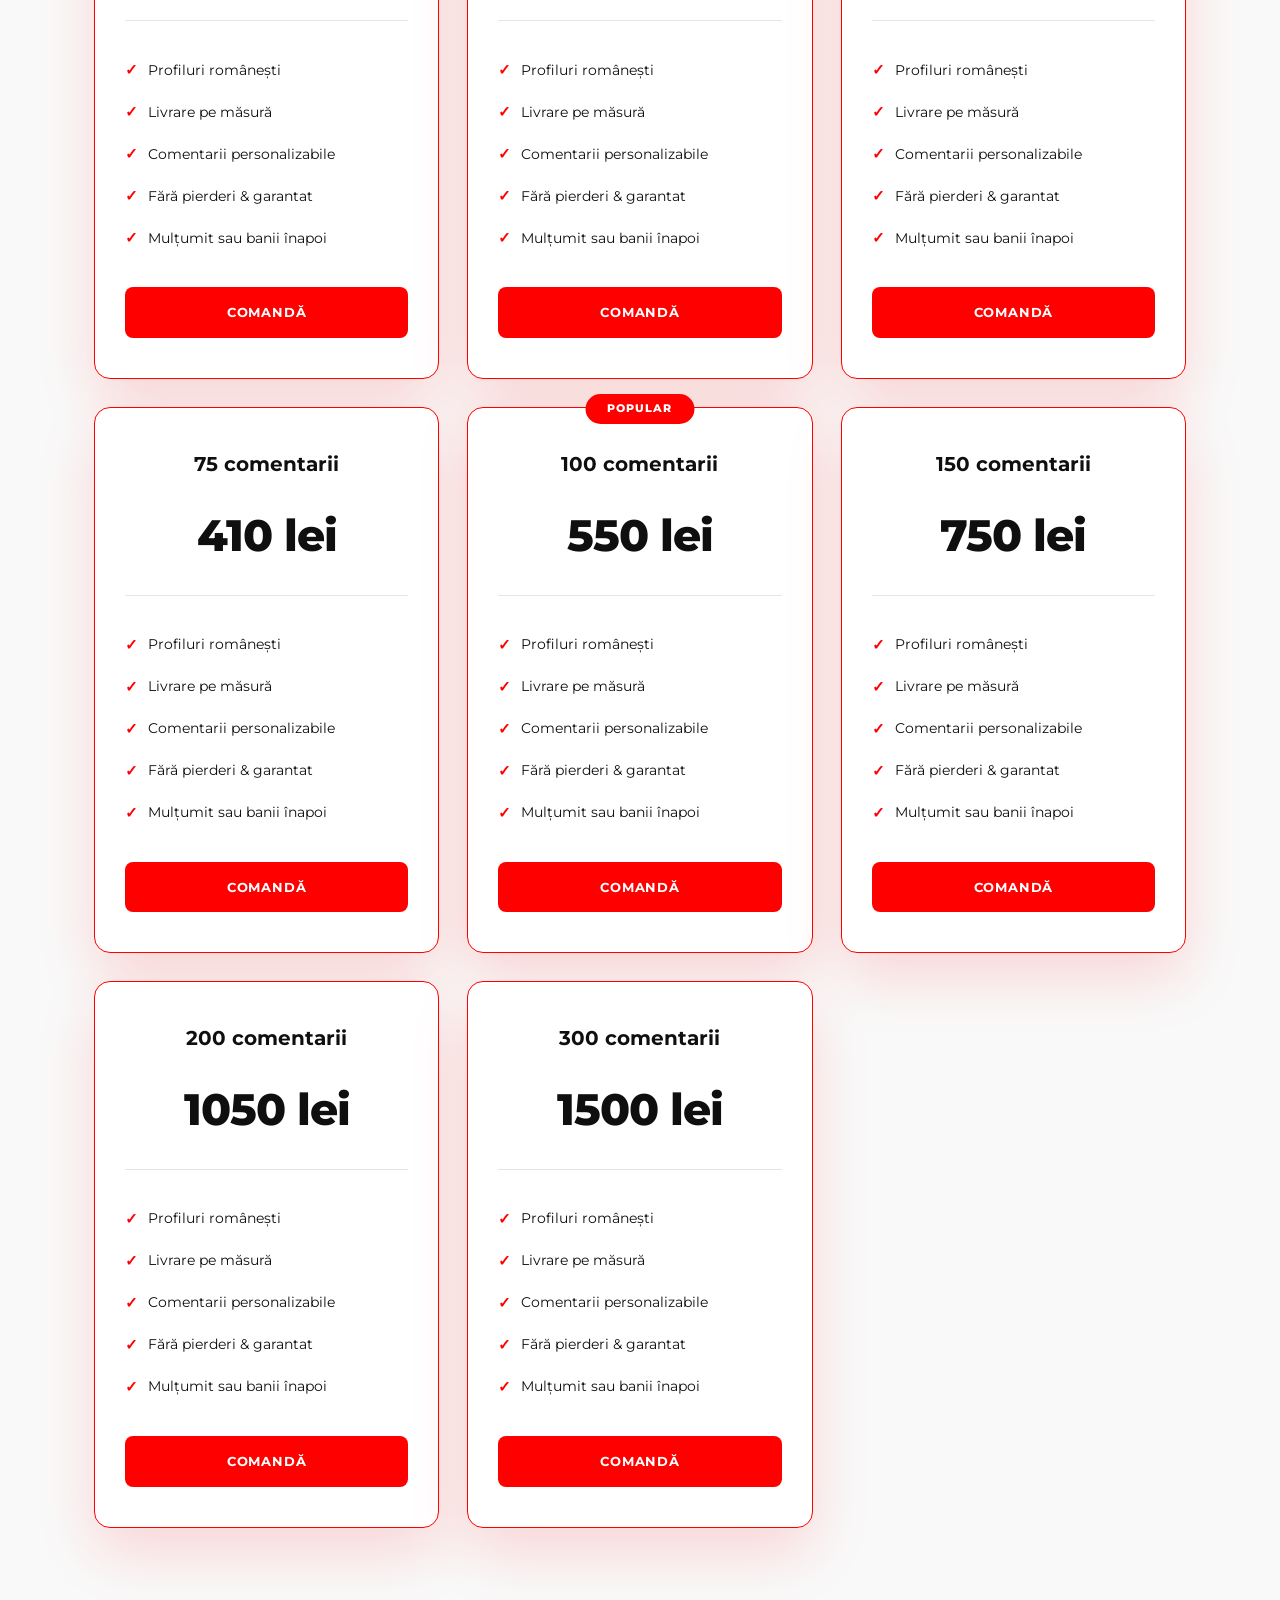
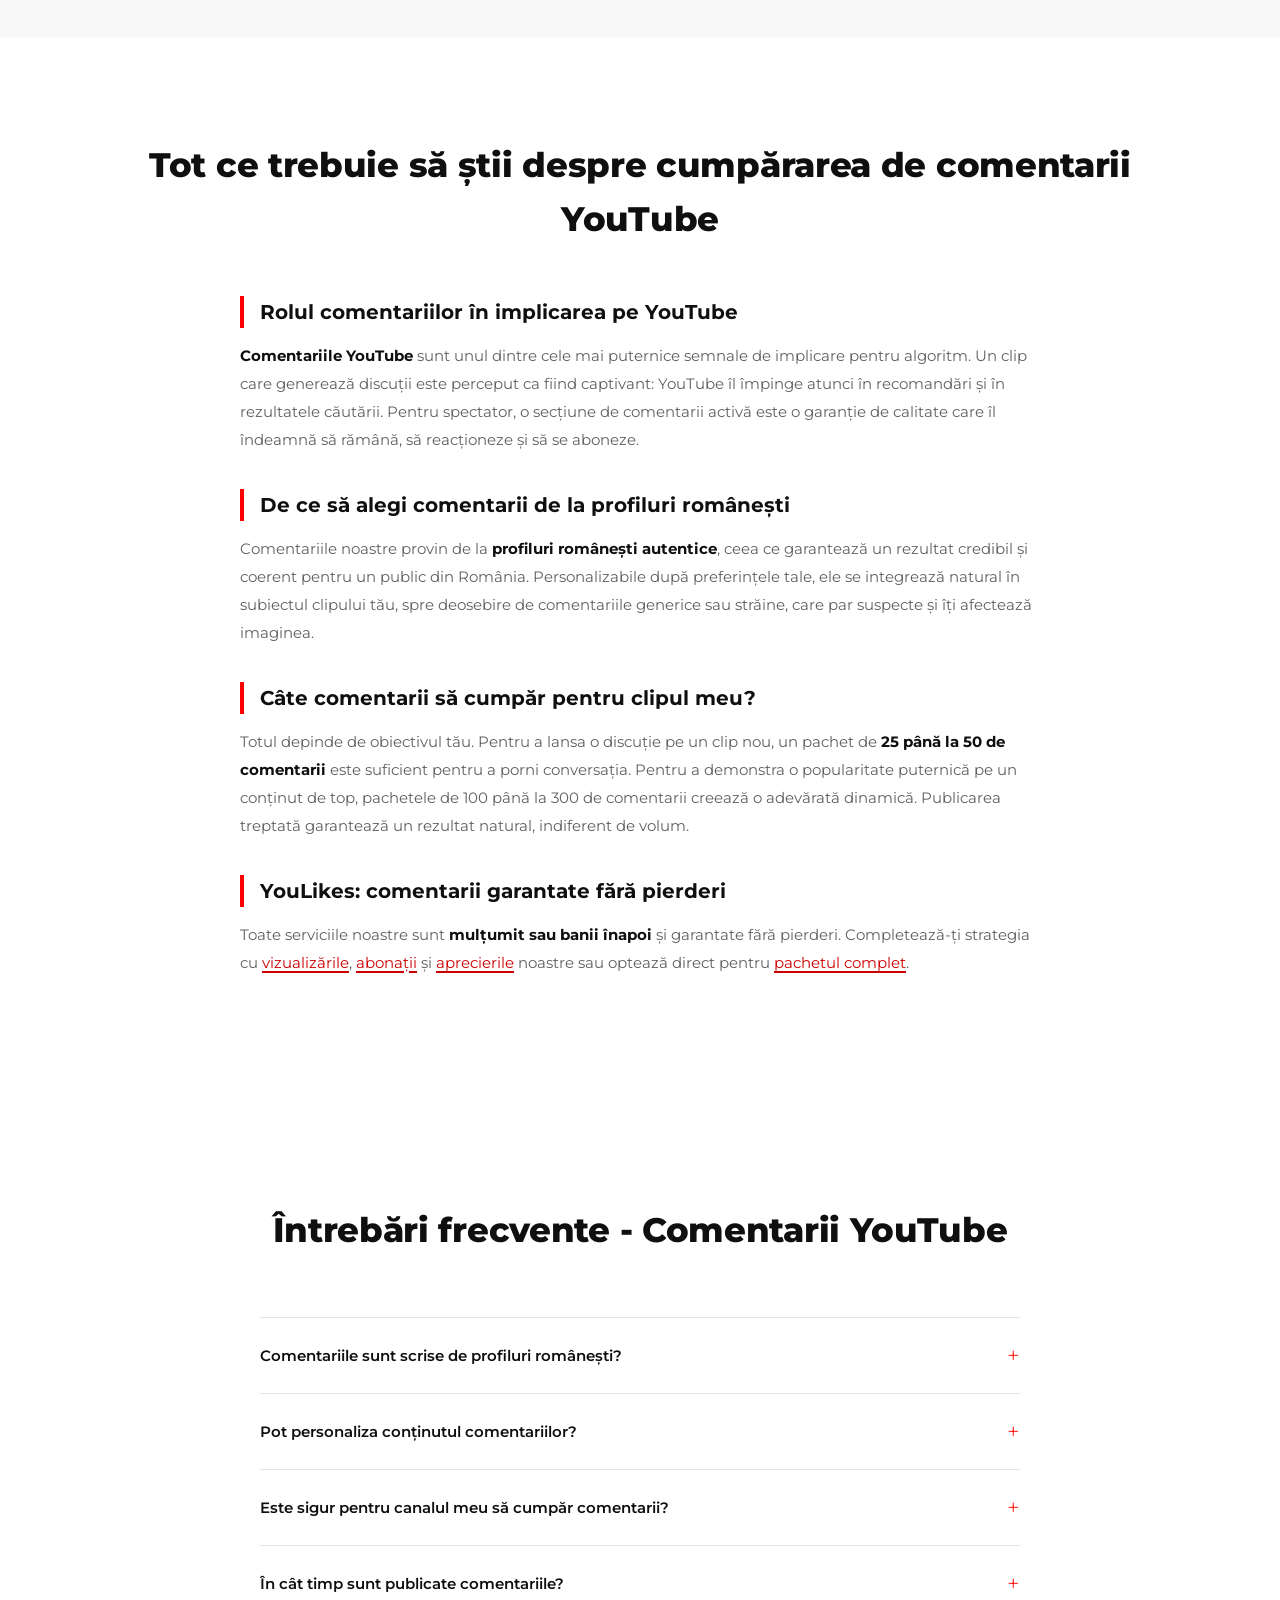
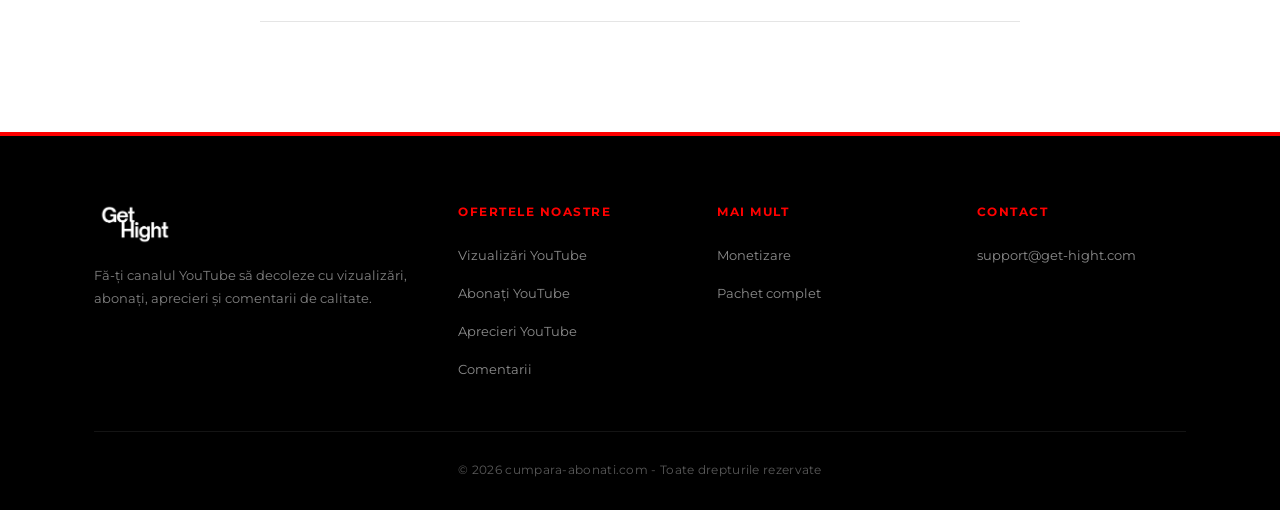
<file: cumpara-comentarii-youtube.html>
<!DOCTYPE html>
<html lang="ro">
<head>
    <meta charset="UTF-8">
    <meta name="viewport" content="width=device-width, initial-scale=1.0">
    <meta name="robots" content="index, follow">
    <title>Cumpara comentarii pe youtube - Cumpara comentarii youtube</title>
    <meta name="description" content="Cumpără comentarii YouTube de la profiluri românești, personalizabile și fără pierderi. Crește implicarea și încrederea pe clipurile tale. De la 55 lei.">
    <link rel="canonical" href="https://cumpara-abonati.com/cumpara-comentarii-youtube.html"/>
    <link rel="alternate" hreflang="ro-RO" href="https://cumpara-abonati.com/cumpara-comentarii-youtube.html"/>
    <link rel="alternate" hreflang="x-default" href="https://cumpara-abonati.com/cumpara-comentarii-youtube.html"/>
    <link rel="preconnect" href="https://fonts.googleapis.com">
    <link rel="preconnect" href="https://fonts.gstatic.com" crossorigin>
    <link href="https://fonts.googleapis.com/css2?family=Montserrat:wght@400;500;600;700;800&display=swap" rel="stylesheet">
    <link rel="stylesheet" href="styles.css">
    <link rel="icon" type="image/x-icon" href="/favicon.ico">
    <link rel="shortcut icon" href="/favicon.ico">
    <link rel="apple-touch-icon" type="image/png" sizes="96x96" href="./logo/apple-icon-96x96.png">
    <link rel="icon" type="image/png" sizes="32x32" href="./logo/android-icon-32x32.png">
    <link rel="icon" type="image/png" sizes="96x96" href="./logo/android-icon-96x96.png">
    <meta name="msapplication-TileColor" content="#FF0000">
    <meta name="msapplication-TileImage" content="./logo/ms-icon-96x96.png">

    <meta property="og:type" content="website">
    <meta property="og:url" content="https://cumpara-abonati.com/cumpara-comentarii-youtube.html">
    <meta property="og:title" content="Cumpără comentarii pe YouTube - Profiluri românești">
    <meta property="og:description" content="Cumpără comentarii YouTube de la profiluri românești, personalizabile și fără pierderi. Crește implicarea și încrederea de la 55 lei.">
    <meta property="og:image" content="https://cumpara-abonati.com/youtube-vizualizari-contor.webp">
    <meta property="og:locale" content="ro_RO">
    <meta property="og:site_name" content="YouLikes">
    <meta name="twitter:card" content="summary_large_image">
    <meta name="twitter:title" content="Cumpără comentarii pe YouTube - Profiluri românești">
    <meta name="twitter:description" content="Cumpără comentarii YouTube de la profiluri românești, personalizabile și fără pierderi. Crește implicarea și încrederea de la 55 lei.">
    <meta name="twitter:image" content="https://cumpara-abonati.com/youtube-vizualizari-contor.webp">

    <script type="application/ld+json">
    {
        "@context": "https://schema.org",
        "@graph": [
            {
                "@type": "BreadcrumbList",
                "itemListElement": [
                    {
                        "@type": "ListItem",
                        "position": 1,
                        "name": "Acasă",
                        "item": "https://cumpara-abonati.com/"
                    },
                    {
                        "@type": "ListItem",
                        "position": 2,
                        "name": "Cumpără comentarii pe YouTube",
                        "item": "https://cumpara-abonati.com/cumpara-comentarii-youtube.html"
                    }
                ]
            },
            {
                "@type": "Organization",
                "name": "YouLikes",
                "url": "https://cumpara-abonati.com",
                "logo": "https://cumpara-abonati.com/get-hight.webp",
                "areaServed": "Romania",
                "availableLanguage": "ro-RO",
                "hasOfferCatalog": {
                    "@type": "OfferCatalog",
                    "name": "Serviciile noastre YouTube",
                    "itemListElement": [
                        {
                            "@type": "Offer",
                            "itemOffered": {
                                "@type": "Service",
                                "name": "cumpara comentarii youtube",
                                "url": "https://cumpara-abonati.com/cumpara-comentarii-youtube.html"
                            }
                        },
                        {
                            "@type": "Offer",
                            "itemOffered": {
                                "@type": "Service",
                                "name": "cumpara comentarii pe youtube",
                                "url": "https://cumpara-abonati.com/cumpara-comentarii-youtube.html"
                            }
                        }
                    ]
                }
            },
            {
                "@type": "FAQPage",
                "mainEntity": [
                    {
                        "@type": "Question",
                        "name": "Comentariile sunt scrise de profiluri românești?",
                        "acceptedAnswer": {
                            "@type": "Answer",
                            "text": "Da, comentariile noastre provin de la profiluri românești autentice, pentru un rezultat credibil și local, perfect adaptat unui public din România."
                        }
                    },
                    {
                        "@type": "Question",
                        "name": "Pot personaliza conținutul comentariilor?",
                        "acceptedAnswer": {
                            "@type": "Answer",
                            "text": "Da, poți preciza tipul de comentarii dorit la momentul comenzii. Adaptăm tonul și mesajul la clipul și la universul tău."
                        }
                    },
                    {
                        "@type": "Question",
                        "name": "Este sigur pentru canalul meu să cumpăr comentarii?",
                        "acceptedAnswer": {
                            "@type": "Answer",
                            "text": "Da, serviciul nostru este complet sigur și conform cu condițiile YouTube. Nu este necesară nicio conectare la contul tău: canalul tău rămâne protejat."
                        }
                    },
                    {
                        "@type": "Question",
                        "name": "În cât timp sunt publicate comentariile?",
                        "acceptedAnswer": {
                            "@type": "Answer",
                            "text": "Publicarea începe în orele de după comandă și se face treptat, pentru a păstra un aspect 100% natural sub clipul tău."
                        }
                    }
                ]
            },
            {
                "@type": "ItemList",
                "name": "Ofertele noastre de comentarii YouTube",
                "itemListElement": [
                    { "@type": "ListItem", "position": 1, "item": { "@type": "Product", "name": "10 comentarii YouTube", "description": "10 comentarii YouTube de la profiluri românești, personalizabile și fără pierderi.", "image": "https://cumpara-abonati.com/youtube-vizualizari-contor.webp", "brand": { "@type": "Brand", "name": "YouLikes" }, "offers": { "@type": "Offer", "price": "55", "priceCurrency": "RON", "availability": "https://schema.org/InStock", "url": "https://cumpara-abonati.com/cumpara-comentarii-youtube.html" } } },
                    { "@type": "ListItem", "position": 2, "item": { "@type": "Product", "name": "25 comentarii YouTube", "description": "25 comentarii YouTube de la profiluri românești, personalizabile și fără pierderi.", "image": "https://cumpara-abonati.com/youtube-vizualizari-contor.webp", "brand": { "@type": "Brand", "name": "YouLikes" }, "offers": { "@type": "Offer", "price": "135", "priceCurrency": "RON", "availability": "https://schema.org/InStock", "url": "https://cumpara-abonati.com/cumpara-comentarii-youtube.html" } } },
                    { "@type": "ListItem", "position": 3, "item": { "@type": "Product", "name": "50 comentarii YouTube", "description": "50 comentarii YouTube de la profiluri românești, personalizabile și fără pierderi.", "image": "https://cumpara-abonati.com/youtube-vizualizari-contor.webp", "brand": { "@type": "Brand", "name": "YouLikes" }, "offers": { "@type": "Offer", "price": "270", "priceCurrency": "RON", "availability": "https://schema.org/InStock", "url": "https://cumpara-abonati.com/cumpara-comentarii-youtube.html" } } },
                    { "@type": "ListItem", "position": 4, "item": { "@type": "Product", "name": "75 comentarii YouTube", "description": "75 comentarii YouTube de la profiluri românești, personalizabile și fără pierderi.", "image": "https://cumpara-abonati.com/youtube-vizualizari-contor.webp", "brand": { "@type": "Brand", "name": "YouLikes" }, "offers": { "@type": "Offer", "price": "410", "priceCurrency": "RON", "availability": "https://schema.org/InStock", "url": "https://cumpara-abonati.com/cumpara-comentarii-youtube.html" } } },
                    { "@type": "ListItem", "position": 5, "item": { "@type": "Product", "name": "100 comentarii YouTube", "description": "100 comentarii YouTube de la profiluri românești, personalizabile și fără pierderi.", "image": "https://cumpara-abonati.com/youtube-vizualizari-contor.webp", "brand": { "@type": "Brand", "name": "YouLikes" }, "offers": { "@type": "Offer", "price": "550", "priceCurrency": "RON", "availability": "https://schema.org/InStock", "url": "https://cumpara-abonati.com/cumpara-comentarii-youtube.html" } } },
                    { "@type": "ListItem", "position": 6, "item": { "@type": "Product", "name": "150 comentarii YouTube", "description": "150 comentarii YouTube de la profiluri românești, personalizabile și fără pierderi.", "image": "https://cumpara-abonati.com/youtube-vizualizari-contor.webp", "brand": { "@type": "Brand", "name": "YouLikes" }, "offers": { "@type": "Offer", "price": "750", "priceCurrency": "RON", "availability": "https://schema.org/InStock", "url": "https://cumpara-abonati.com/cumpara-comentarii-youtube.html" } } },
                    { "@type": "ListItem", "position": 7, "item": { "@type": "Product", "name": "200 comentarii YouTube", "description": "200 comentarii YouTube de la profiluri românești, personalizabile și fără pierderi.", "image": "https://cumpara-abonati.com/youtube-vizualizari-contor.webp", "brand": { "@type": "Brand", "name": "YouLikes" }, "offers": { "@type": "Offer", "price": "1050", "priceCurrency": "RON", "availability": "https://schema.org/InStock", "url": "https://cumpara-abonati.com/cumpara-comentarii-youtube.html" } } },
                    { "@type": "ListItem", "position": 8, "item": { "@type": "Product", "name": "300 comentarii YouTube", "description": "300 comentarii YouTube de la profiluri românești, personalizabile și fără pierderi.", "image": "https://cumpara-abonati.com/youtube-vizualizari-contor.webp", "brand": { "@type": "Brand", "name": "YouLikes" }, "offers": { "@type": "Offer", "price": "1500", "priceCurrency": "RON", "availability": "https://schema.org/InStock", "url": "https://cumpara-abonati.com/cumpara-comentarii-youtube.html" } } }
                ]
            }
        ]
    }
    </script>
</head>
<body>
    <header class="header">
        <div class="container">
            <a href="https://cumpara-abonati.com" class="logo"><img src="get-hight.webp" alt="YouLikes - Creștere YouTube" title="YouLikes" width="512" height="512" class="logo-img"></a>
            <nav class="nav">
                <ul class="nav-list">
                    <li><a href="https://cumpara-abonati.com" class="nav-link">Acasă</a></li>
                    <li class="nav-item dropdown">
                        <a href="#" class="nav-link">Ofertele noastre <span class="dropdown-arrow">▼</span></a>
                        <div class="dropdown-menu">
                            <a href="https://cumpara-abonati.com/cumpara-vizualizari-youtube.html">Vizualizări YouTube</a>
                            <a href="https://cumpara-abonati.com/cumpara-abonati-youtube.html">Abonați YouTube</a>
                            <a href="https://cumpara-abonati.com/cumpara-aprecieri-youtube.html">Aprecieri YouTube</a>
                            <a href="https://cumpara-abonati.com/cumpara-comentarii-youtube.html">Comentarii YouTube</a>
                            <a href="https://cumpara-abonati.com/cumpara-ore-vizionare-youtube.html">Monetizare</a>
                            <a href="https://cumpara-abonati.com/monetizare-youtube.html">Pachet complet</a>
                        </div>
                    </li>
                </ul>
            </nav>
            <button class="menu-toggle" aria-label="Menu"><span></span><span></span><span></span></button>
        </div>
    </header>
    <div class="promo-bar">&#x26A1; -20% la prima ta comandă cu codul <span class="promo-code">BINEVENIT20</span></div>

    <section id="accueil" class="hero">
        <div class="container">
            <div class="hero-content">
                <h1>Cumpara comentarii pe youtube<br><span class="highlight">Cumpara comentarii youtube</span></h1>
                <p class="hero-subtitle">Dă viață clipurilor tale și pornește conversația cu comentarii YouTube de la profiluri românești. Crește implicarea, întărește dovada socială și obține comentarii personalizabile după preferințele tale.</p>
                <a href="#offres" class="btn btn-primary" title="cumpara comentarii pe youtube">Ofertele noastre</a>
            </div>
            <div class="hero-image">
                <img src="youtube-vizualizari-contor.webp" alt="Cumpără comentarii YouTube active sub un clip" title="Cumpără comentarii YouTube de la profiluri românești" width="964" height="421" class="hero-img" loading="eager">
            </div>
        </div>
    </section>

    <section class="stats">
        <div class="container">
            <div class="stat-card"><div class="stat-number" data-target="0" data-static="RO">RO</div><p>profiluri românești pentru comentarii credibile</p></div>
            <div class="stat-card"><div class="stat-number" data-target="70" data-suffix="%">70%</div><p>din vizionări provin din recomandările YouTube</p></div>
            <div class="stat-card"><div class="stat-number" data-target="0" data-static="Personalizat">Personalizat</div><p>comentarii personalizabile după preferințele tale</p></div>
            <div class="stat-card"><div class="stat-number" data-target="0" data-static="24/7">24/7</div><p>asistență pentru clienți disponibilă oricând</p></div>
        </div>
    </section>

    <section class="credibility">
        <div class="container">
            <div class="credibility-image">
                <img src="youtube-monetizare-sistem.webp" alt="Cumpara comentarii YouTube pe un clip românesc" title="Cumpara comentarii YouTube de la profiluri românești" width="601" height="791" class="credibility-img" loading="lazy">
            </div>
            <div class="credibility-content">
                <h2>De ce să cumperi comentarii YouTube?</h2>
                <p>Comentariile sunt inima vie a unui clip. O secțiune de comentarii <strong>activă și bogată</strong> liniștește spectatorul, îl încurajează să participe și demonstrează că al tău conținut stârnește reacții reale. Aceasta este <strong>dovada socială</strong> care transformă o simplă vizionare în implicare.</p>
                <p>Cu comentarii de la <strong>profiluri românești autentice</strong>, dai clipului tău un aspect credibil și local. Algoritmul YouTube valorizează interacțiunea: cu cât un clip generează mai multe comentarii, cu atât este mai recomandat.</p>
                <a href="#offres" class="btn btn-primary">Cumpără acum</a>
            </div>
        </div>
    </section>

    <section class="credibility credibility-reverse">
        <div class="container">
            <div class="credibility-content">
                <h2>Comentarii românești, personalizabile și fără pierderi</h2>
                <p>Nu toate comentariile sunt la fel. Comentariile <strong>românești și pe măsură</strong>, scrise în legătură cu subiectul clipului tău, par naturale și captivante. Dimpotrivă, comentariile generice sau în afara subiectului trădează manipularea.</p>
                <p>La YouLikes, tu alegi <strong>tipul de comentarii dorit</strong>, iar noi le publicăm treptat. Totul este <strong>garantat fără pierderi</strong>: mulțumit sau primești banii înapoi, cu înlocuire gratuită la nevoie.</p>
                <a href="#offres" class="btn btn-primary" title="cumpara comentarii pe youtube ieftin">Cumpără acum</a>
            </div>
            <div class="credibility-image">
                <img src="youtube-monetizare-videos.webp" alt="Schimb de comentarii sub un clip YouTube" title="Comentarii YouTube personalizabile" width="900" height="600" class="credibility-img" loading="lazy">
            </div>
        </div>
    </section>

    <section class="how-it-works">
        <div class="container">
            <h2 class="section-title">Cum funcționează?</h2>
            <div class="steps">
                <div class="step"><div class="step-icon"><span>1</span></div><h3>Alege pachetul tău</h3><p>Selectează numărul de comentarii potrivit obiectivului tău, de la 10 la 300. Procesarea începe imediat ce plata este validată.</p></div>
                <div class="step"><div class="step-icon"><span>2</span></div><h3>Precizează-ți dorințele</h3><p>Indică URL-ul clipului și tipul de comentarii dorit. Nu este necesară nicio conectare la contul tău: canalul tău rămâne 100% sigur.</p></div>
                <div class="step"><div class="step-icon"><span>3</span></div><h3>Publicare treptată</h3><p>Comentariile tale apar eșalonat și natural. Conversația se animă, algoritmul îți recomandă clipul, iar publicul tău se implică.</p></div>
            </div>
        </div>
    </section>

    <section id="offres" class="pricing">
        <div class="container">
            <h2 class="section-title">Cumpără comentarii pe YouTube - Ofertele noastre</h2>
            <p class="section-subtitle">Comentarii de la profiluri românești, personalizabile și fără pierderi. Alege cantitatea potrivită clipului tău.</p>
            <div class="pricing-cards">
                <div class="pricing-card">
                    <div class="pricing-header"><h3>10 comentarii</h3></div>
                    <div class="pricing-price"><span class="price">55 lei</span></div>
                    <ul class="pricing-features"><li><span class="check">✓</span> Profiluri românești</li><li><span class="check">✓</span> Livrare pe măsură</li><li><span class="check">✓</span> Comentarii personalizabile</li><li><span class="check">✓</span> Fără pierderi &amp; garantat</li><li><span class="check">✓</span> Mulțumit sau banii înapoi</li></ul>
                    <a href="https://buy.stripe.com/cNi4gBfIWbUD6he7jlaZj0M" class="btn btn-outline" target="_blank" rel="noopener noreferrer">Comandă</a>
                </div>
                <div class="pricing-card">
                    <div class="pricing-header"><h3>25 comentarii</h3></div>
                    <div class="pricing-price"><span class="price">135 lei</span></div>
                    <ul class="pricing-features"><li><span class="check">✓</span> Profiluri românești</li><li><span class="check">✓</span> Livrare pe măsură</li><li><span class="check">✓</span> Comentarii personalizabile</li><li><span class="check">✓</span> Fără pierderi &amp; garantat</li><li><span class="check">✓</span> Mulțumit sau banii înapoi</li></ul>
                    <a href="https://buy.stripe.com/8x25kFbsG6Aj6he0UXaZj0N" class="btn btn-outline" target="_blank" rel="noopener noreferrer">Comandă</a>
                </div>
                <div class="pricing-card">
                    <div class="pricing-header"><h3>50 comentarii</h3></div>
                    <div class="pricing-price"><span class="price">270 lei</span></div>
                    <ul class="pricing-features"><li><span class="check">✓</span> Profiluri românești</li><li><span class="check">✓</span> Livrare pe măsură</li><li><span class="check">✓</span> Comentarii personalizabile</li><li><span class="check">✓</span> Fără pierderi &amp; garantat</li><li><span class="check">✓</span> Mulțumit sau banii înapoi</li></ul>
                    <a href="https://buy.stripe.com/6oUcN7cwK3o77li8npaZj0O" class="btn btn-outline" target="_blank" rel="noopener noreferrer">Comandă</a>
                </div>
                <div class="pricing-card">
                    <div class="pricing-header"><h3>75 comentarii</h3></div>
                    <div class="pricing-price"><span class="price">410 lei</span></div>
                    <ul class="pricing-features"><li><span class="check">✓</span> Profiluri românești</li><li><span class="check">✓</span> Livrare pe măsură</li><li><span class="check">✓</span> Comentarii personalizabile</li><li><span class="check">✓</span> Fără pierderi &amp; garantat</li><li><span class="check">✓</span> Mulțumit sau banii înapoi</li></ul>
                    <a href="https://buy.stripe.com/9B68wRfIW4sb3525bdaZj0P" class="btn btn-outline" target="_blank" rel="noopener noreferrer">Comandă</a>
                </div>
                <div class="pricing-card featured">
                    <div class="pricing-badge">Popular</div>
                    <div class="pricing-header"><h3>100 comentarii</h3></div>
                    <div class="pricing-price"><span class="price">550 lei</span></div>
                    <ul class="pricing-features"><li><span class="check">✓</span> Profiluri românești</li><li><span class="check">✓</span> Livrare pe măsură</li><li><span class="check">✓</span> Comentarii personalizabile</li><li><span class="check">✓</span> Fără pierderi &amp; garantat</li><li><span class="check">✓</span> Mulțumit sau banii înapoi</li></ul>
                    <a href="https://buy.stripe.com/5kQdRbcwK4sbeNKgTVaZj0Q" class="btn btn-primary" target="_blank" rel="noopener noreferrer">Comandă</a>
                </div>
                <div class="pricing-card">
                    <div class="pricing-header"><h3>150 comentarii</h3></div>
                    <div class="pricing-price"><span class="price">750 lei</span></div>
                    <ul class="pricing-features"><li><span class="check">✓</span> Profiluri românești</li><li><span class="check">✓</span> Livrare pe măsură</li><li><span class="check">✓</span> Comentarii personalizabile</li><li><span class="check">✓</span> Fără pierderi &amp; garantat</li><li><span class="check">✓</span> Mulțumit sau banii înapoi</li></ul>
                    <a href="https://buy.stripe.com/bJe00l9ky5wfaxu0UXaZj0R" class="btn btn-outline" target="_blank" rel="noopener noreferrer">Comandă</a>
                </div>
                <div class="pricing-card">
                    <div class="pricing-header"><h3>200 comentarii</h3></div>
                    <div class="pricing-price"><span class="price">1050 lei</span></div>
                    <ul class="pricing-features"><li><span class="check">✓</span> Profiluri românești</li><li><span class="check">✓</span> Livrare pe măsură</li><li><span class="check">✓</span> Comentarii personalizabile</li><li><span class="check">✓</span> Fără pierderi &amp; garantat</li><li><span class="check">✓</span> Mulțumit sau banii înapoi</li></ul>
                    <a href="https://buy.stripe.com/4gM9AV2Waf6P4965bdaZj0S" class="btn btn-outline" target="_blank" rel="noopener noreferrer">Comandă</a>
                </div>
                <div class="pricing-card">
                    <div class="pricing-header"><h3>300 comentarii</h3></div>
                    <div class="pricing-price"><span class="price">1500 lei</span></div>
                    <ul class="pricing-features"><li><span class="check">✓</span> Profiluri românești</li><li><span class="check">✓</span> Livrare pe măsură</li><li><span class="check">✓</span> Comentarii personalizabile</li><li><span class="check">✓</span> Fără pierderi &amp; garantat</li><li><span class="check">✓</span> Mulțumit sau banii înapoi</li></ul>
                    <a href="https://buy.stripe.com/bJe9AVcwK7EncFC8npaZj0T" class="btn btn-outline" target="_blank" rel="noopener noreferrer">Comandă</a>
                </div>
            </div>
        </div>
    </section>

    <section class="seo-content">
        <div class="container">
            <h2 class="section-title">Tot ce trebuie să știi despre cumpărarea de comentarii YouTube</h2>
            <div class="seo-text">
                <h3>Rolul comentariilor în implicarea pe YouTube</h3>
                <p><strong>Comentariile YouTube</strong> sunt unul dintre cele mai puternice semnale de implicare pentru algoritm. Un clip care generează discuții este perceput ca fiind captivant: YouTube îl împinge atunci în recomandări și în rezultatele căutării. Pentru spectator, o secțiune de comentarii activă este o garanție de calitate care îl îndeamnă să rămână, să reacționeze și să se aboneze.</p>

                <h3>De ce să alegi comentarii de la profiluri românești</h3>
                <p>Comentariile noastre provin de la <strong>profiluri românești autentice</strong>, ceea ce garantează un rezultat credibil și coerent pentru un public din România. Personalizabile după preferințele tale, ele se integrează natural în subiectul clipului tău, spre deosebire de comentariile generice sau străine, care par suspecte și îți afectează imaginea.</p>

                <h3>Câte comentarii să cumpăr pentru clipul meu?</h3>
                <p>Totul depinde de obiectivul tău. Pentru a lansa o discuție pe un clip nou, un pachet de <strong>25 până la 50 de comentarii</strong> este suficient pentru a porni conversația. Pentru a demonstra o popularitate puternică pe un conținut de top, pachetele de 100 până la 300 de comentarii creează o adevărată dinamică. Publicarea treptată garantează un rezultat natural, indiferent de volum.</p>

                <h3>YouLikes: comentarii garantate fără pierderi</h3>
                <p>Toate serviciile noastre sunt <strong>mulțumit sau banii înapoi</strong> și garantate fără pierderi. Completează-ți strategia cu <a href="https://cumpara-abonati.com/cumpara-vizualizari-youtube.html">vizualizările</a>, <a href="https://cumpara-abonati.com/cumpara-abonati-youtube.html">abonații</a> și <a href="https://cumpara-abonati.com/cumpara-aprecieri-youtube.html">aprecierile</a> noastre sau optează direct pentru <a href="https://cumpara-abonati.com/monetizare-youtube.html">pachetul complet</a>.</p>
            </div>
        </div>
    </section>

    <section class="faq">
        <div class="container">
            <h2 class="section-title">Întrebări frecvente - Comentarii YouTube</h2>
            <div class="faq-list">
                <div class="faq-item"><button class="faq-question"><span>Comentariile sunt scrise de profiluri românești?</span><span class="faq-icon">+</span></button><div class="faq-answer"><p>Da, comentariile noastre provin de la profiluri românești autentice, pentru un rezultat credibil și local, perfect adaptat unui public din România.</p></div></div>
                <div class="faq-item"><button class="faq-question"><span>Pot personaliza conținutul comentariilor?</span><span class="faq-icon">+</span></button><div class="faq-answer"><p>Da, poți preciza tipul de comentarii dorit la momentul comenzii. Adaptăm tonul și mesajul la clipul și la universul tău.</p></div></div>
                <div class="faq-item"><button class="faq-question"><span>Este sigur pentru canalul meu să cumpăr comentarii?</span><span class="faq-icon">+</span></button><div class="faq-answer"><p>Da, serviciul nostru este complet sigur și conform cu condițiile YouTube. Nu este necesară nicio conectare la contul tău: canalul tău rămâne protejat.</p></div></div>
                <div class="faq-item"><button class="faq-question"><span>În cât timp sunt publicate comentariile?</span><span class="faq-icon">+</span></button><div class="faq-answer"><p>Publicarea începe în orele de după comandă și se face treptat, pentru a păstra un aspect 100% natural sub clipul tău.</p></div></div>
            </div>
        </div>
    </section>

    <footer class="footer">
        <div class="container">
            <div class="footer-content">
                <div class="footer-brand"><a href="https://cumpara-abonati.com" class="logo"><img src="get-hight.webp" alt="YouLikes - Logo" title="YouLikes" width="512" height="512" class="logo-img"></a><p>Fă-ți canalul YouTube să decoleze cu vizualizări, abonați, aprecieri și comentarii de calitate.</p></div>
                <div class="footer-links"><h4>Ofertele noastre</h4><ul><li><a href="https://cumpara-abonati.com/cumpara-vizualizari-youtube.html">Vizualizări YouTube</a></li><li><a href="https://cumpara-abonati.com/cumpara-abonati-youtube.html">Abonați YouTube</a></li><li><a href="https://cumpara-abonati.com/cumpara-aprecieri-youtube.html">Aprecieri YouTube</a></li><li><a href="https://cumpara-abonati.com/cumpara-comentarii-youtube.html">Comentarii</a></li></ul></div>
                <div class="footer-links"><h4>Mai mult</h4><ul><li><a href="https://cumpara-abonati.com/cumpara-ore-vizionare-youtube.html">Monetizare</a></li><li><a href="https://cumpara-abonati.com/monetizare-youtube.html">Pachet complet</a></li></ul></div>
                <div class="footer-links"><h4>Contact</h4><ul><li><a href="mailto:support@get-hight.com">support@get-hight.com</a></li></ul></div>
            </div>
            <div class="footer-bottom"><p>&copy; 2026 cumpara-abonati.com - Toate drepturile rezervate</p></div>
        </div>
    </footer>

    <script>
        document.addEventListener('DOMContentLoaded', function() {
            const menuToggle = document.querySelector('.menu-toggle'); const nav = document.querySelector('.nav');
            if (menuToggle && nav) { menuToggle.addEventListener('click', function() { nav.classList.toggle('active'); menuToggle.classList.toggle('active'); }); document.querySelectorAll('.nav-link:not(.nav-item.dropdown > .nav-link)').forEach(link => { link.addEventListener('click', function() { nav.classList.remove('active'); menuToggle.classList.remove('active'); }); }); }
            document.querySelectorAll('.nav-item.dropdown').forEach(dropdown => { dropdown.querySelector('.nav-link').addEventListener('click', function(e) { if (window.innerWidth <= 768) { e.preventDefault(); dropdown.classList.toggle('active'); } }); });
            document.querySelectorAll('.dropdown-menu a').forEach(link => { link.addEventListener('click', function() { if (window.innerWidth <= 768) { document.querySelector('.nav').classList.remove('active'); document.querySelector('.menu-toggle').classList.remove('active'); document.querySelectorAll('.nav-item.dropdown').forEach(d => d.classList.remove('active')); } }); });
            document.querySelectorAll('a[href^="#"]:not([href="#"])').forEach(link => { link.addEventListener('click', function(e) { e.preventDefault(); const t = document.querySelector(this.getAttribute('href')); if (t) { window.scrollTo({ top: t.offsetTop - document.querySelector('.header').offsetHeight, behavior: 'smooth' }); } }); });
            document.querySelectorAll('.faq-item').forEach(item => { item.querySelector('.faq-question').addEventListener('click', function() { document.querySelectorAll('.faq-item').forEach(o => { if (o !== item && o.classList.contains('active')) o.classList.remove('active'); }); item.classList.toggle('active'); }); });
            window.addEventListener('scroll', function() { const header = document.querySelector('.header'); header.style.boxShadow = window.scrollY > 50 ? '0 4px 20px rgba(0,0,0,0.1)' : '0 4px 15px rgba(0,0,0,0.08)'; });
            const observer = new IntersectionObserver(function(entries) { entries.forEach(entry => { if (entry.isIntersecting) { entry.target.style.opacity = '1'; entry.target.style.transform = 'translateY(0)'; } }); }, { threshold: 0.1, rootMargin: '0px 0px -50px 0px' });
            document.querySelectorAll('.stat-card, .step, .pricing-card, .faq-item').forEach(el => { el.style.opacity = '0'; el.style.transform = 'translateY(30px)'; el.style.transition = 'opacity 0.6s ease, transform 0.6s ease'; observer.observe(el); });
            let animated = false; const statsSection = document.querySelector('.stats');
            if (statsSection) { new IntersectionObserver((entries) => { entries.forEach(entry => { if (entry.isIntersecting && !animated) { document.querySelectorAll('.stat-number').forEach(stat => { const st = stat.getAttribute('data-static'); if (st) { stat.textContent = st; return; } const target = parseInt(stat.getAttribute('data-target') || stat.textContent); const suffix = stat.getAttribute('data-suffix') || '%'; if (isNaN(target) || target <= 0) return; let current = 0; const inc = target / 50; const counter = setInterval(() => { current += inc; if (current >= target) { stat.textContent = target + suffix; clearInterval(counter); } else { stat.textContent = Math.floor(current) + suffix; } }, 40); }); animated = true; } }); }, { threshold: 0.5 }).observe(statsSection); }
        });
    </script>
</body>
</html>
</file>
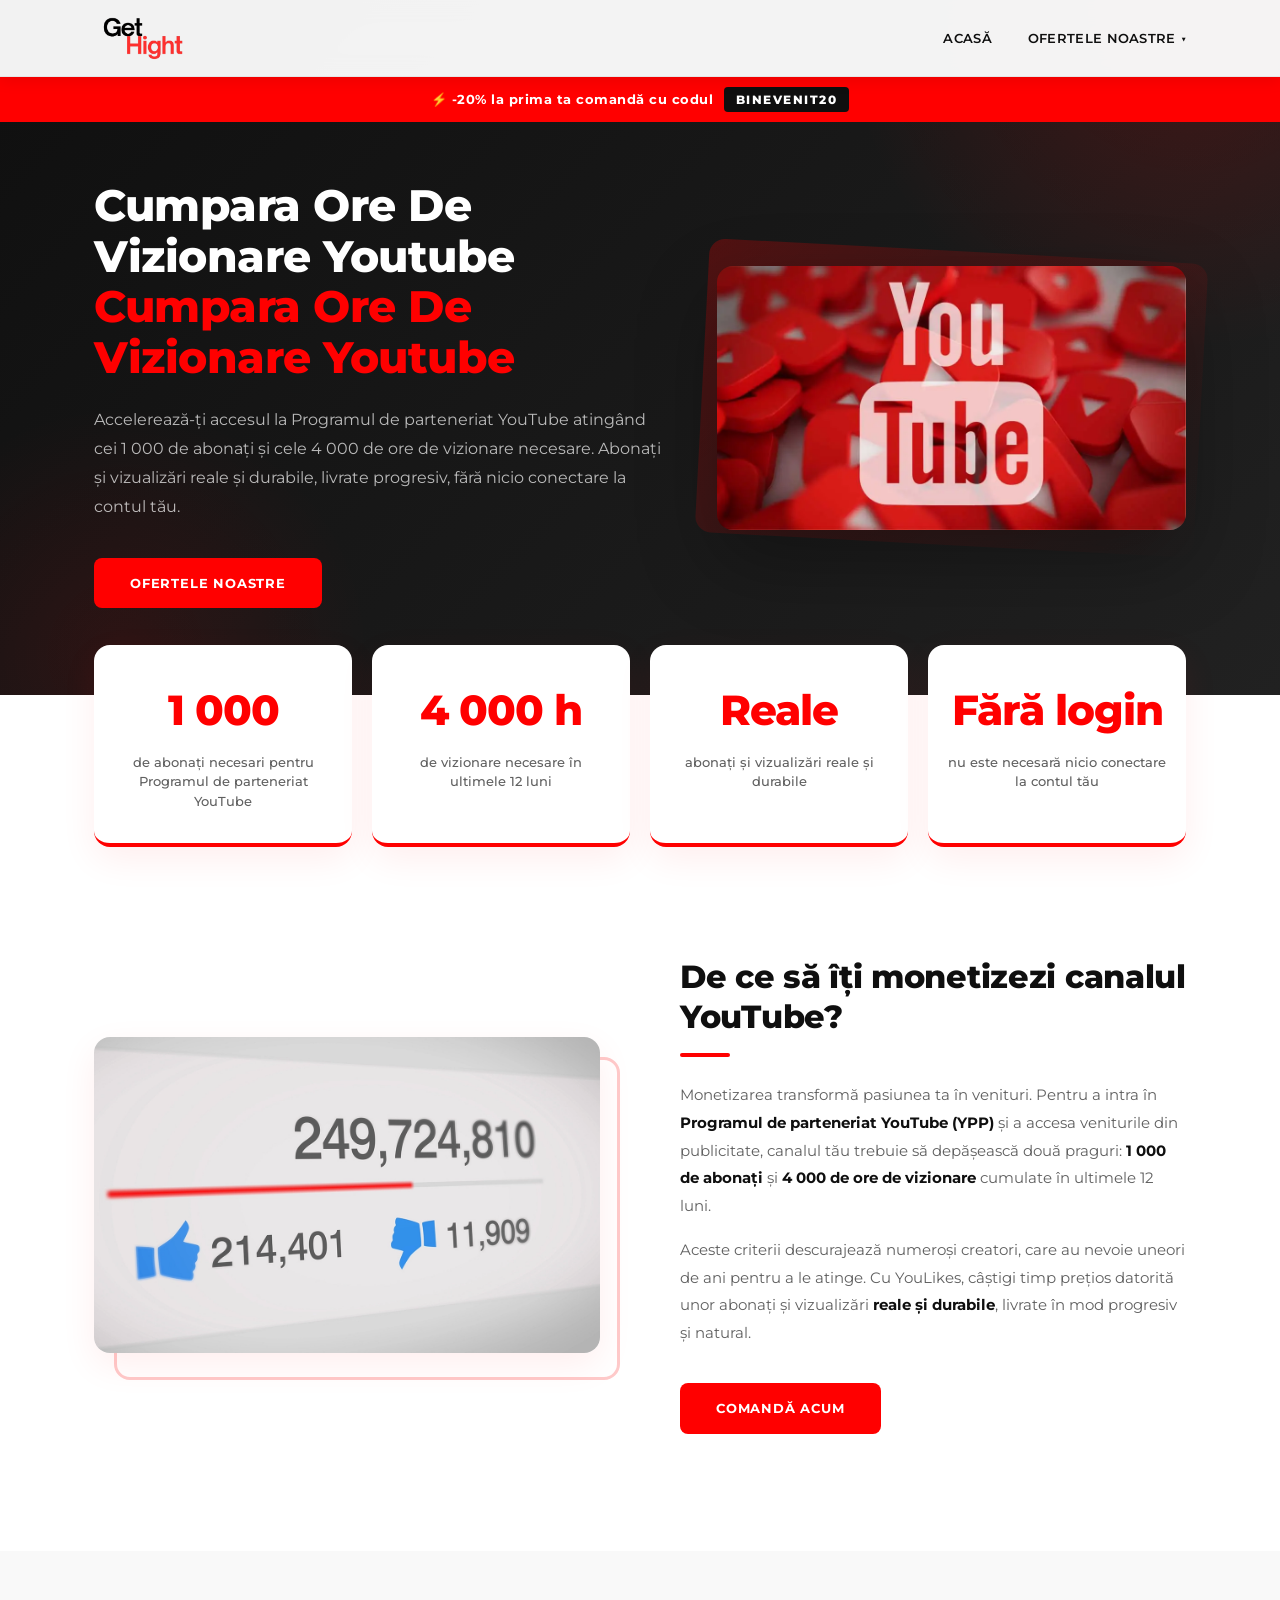
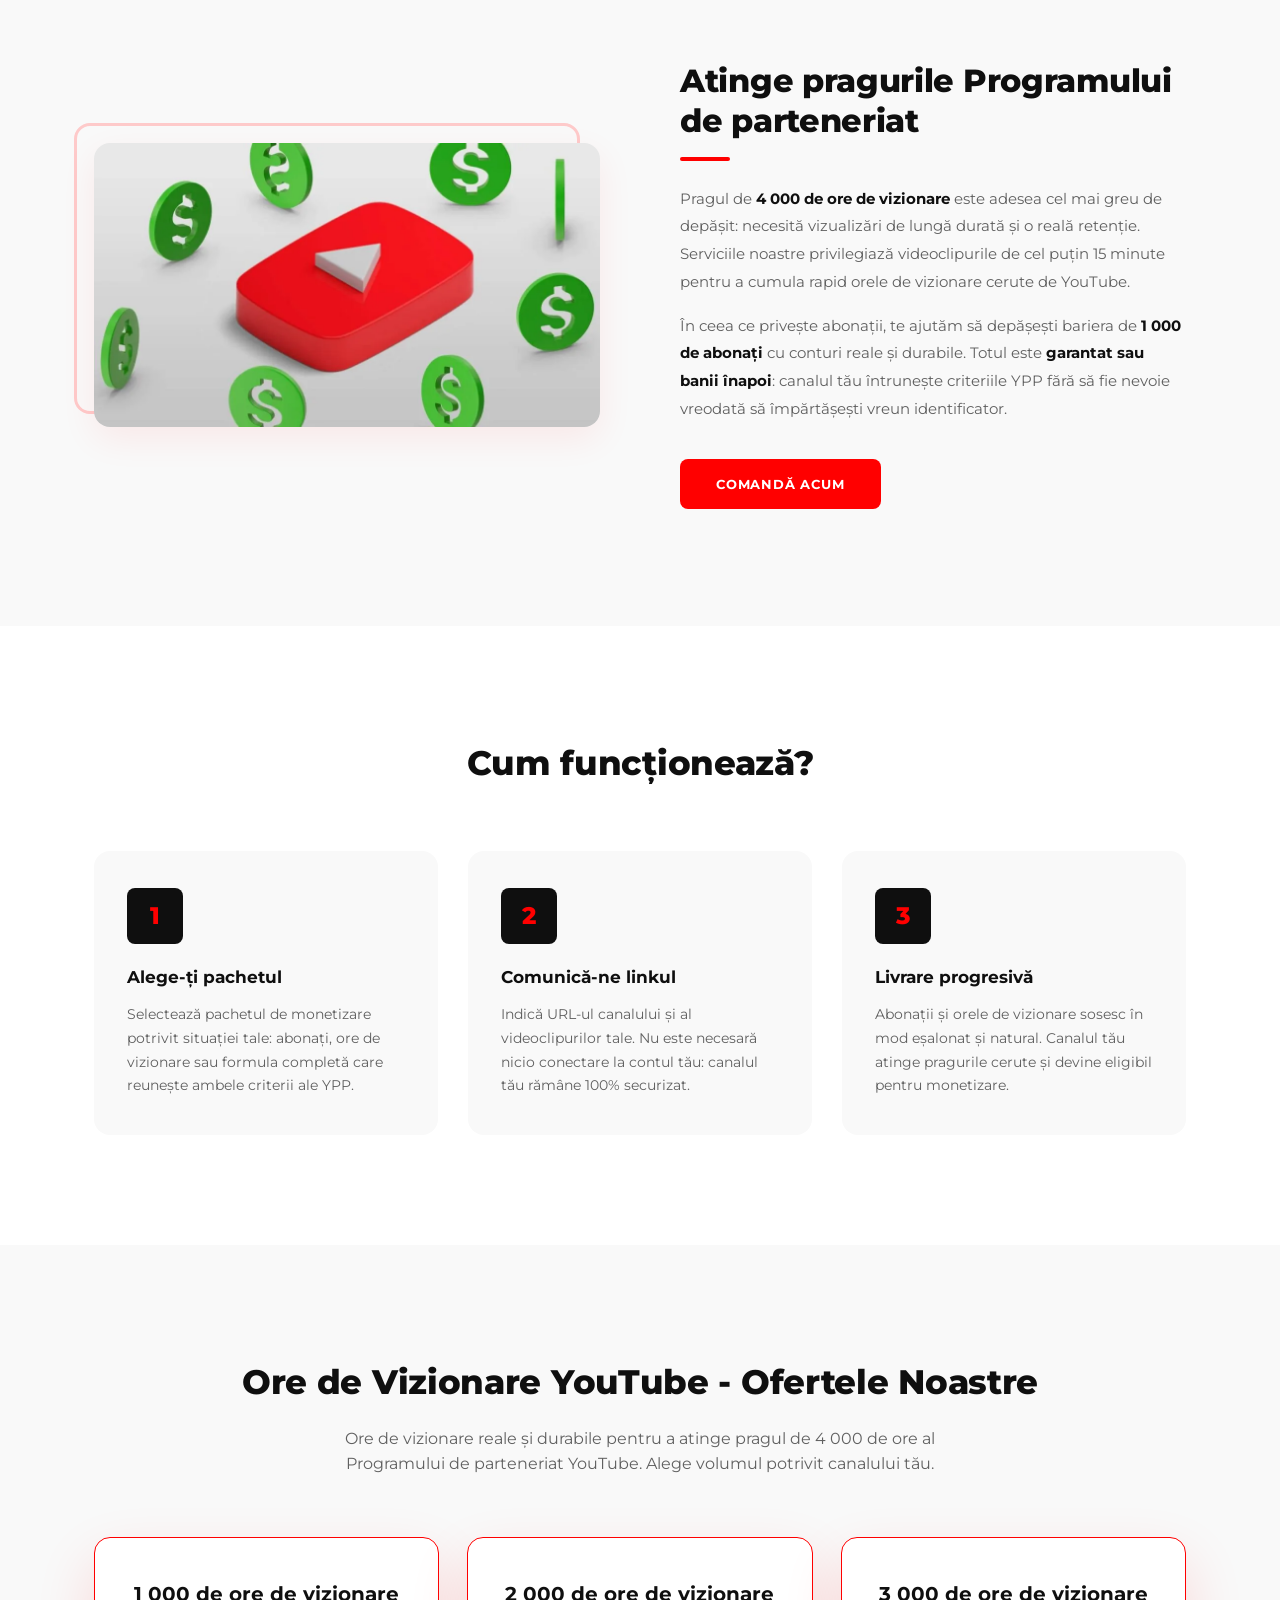
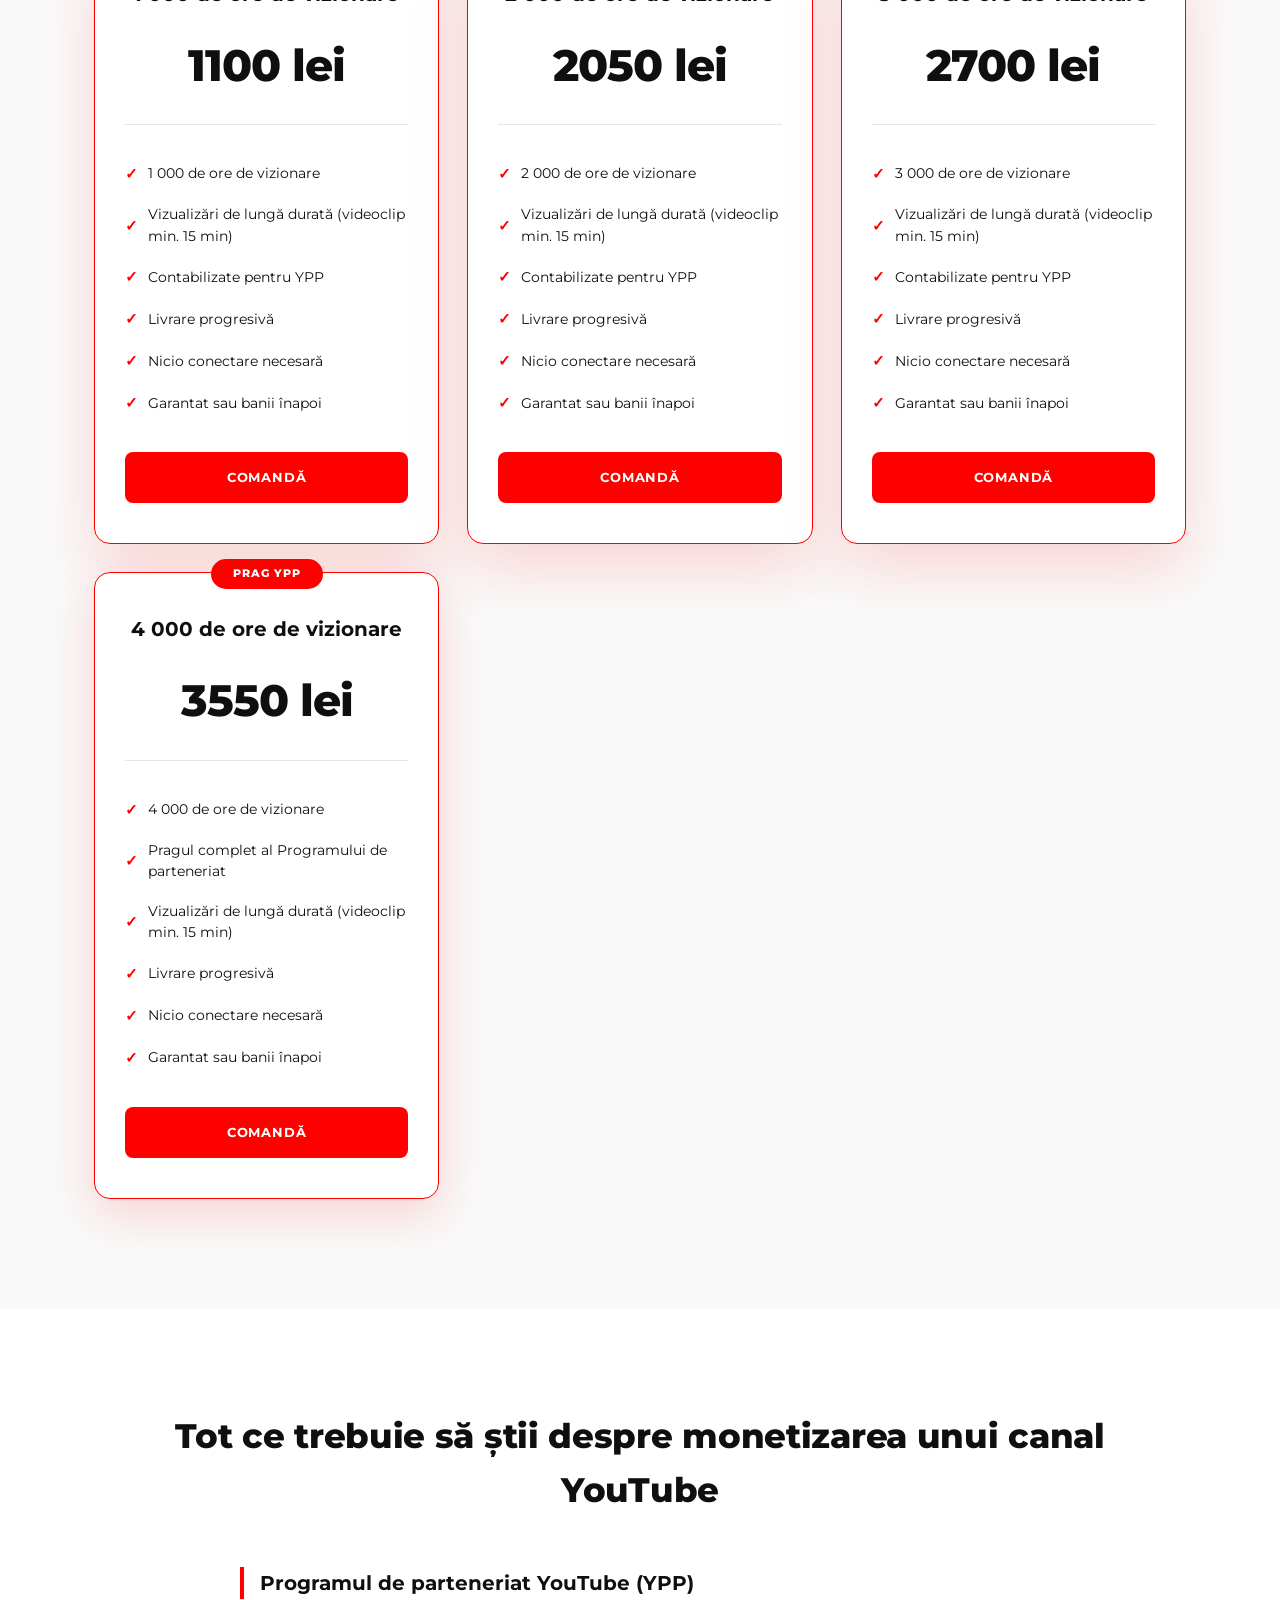
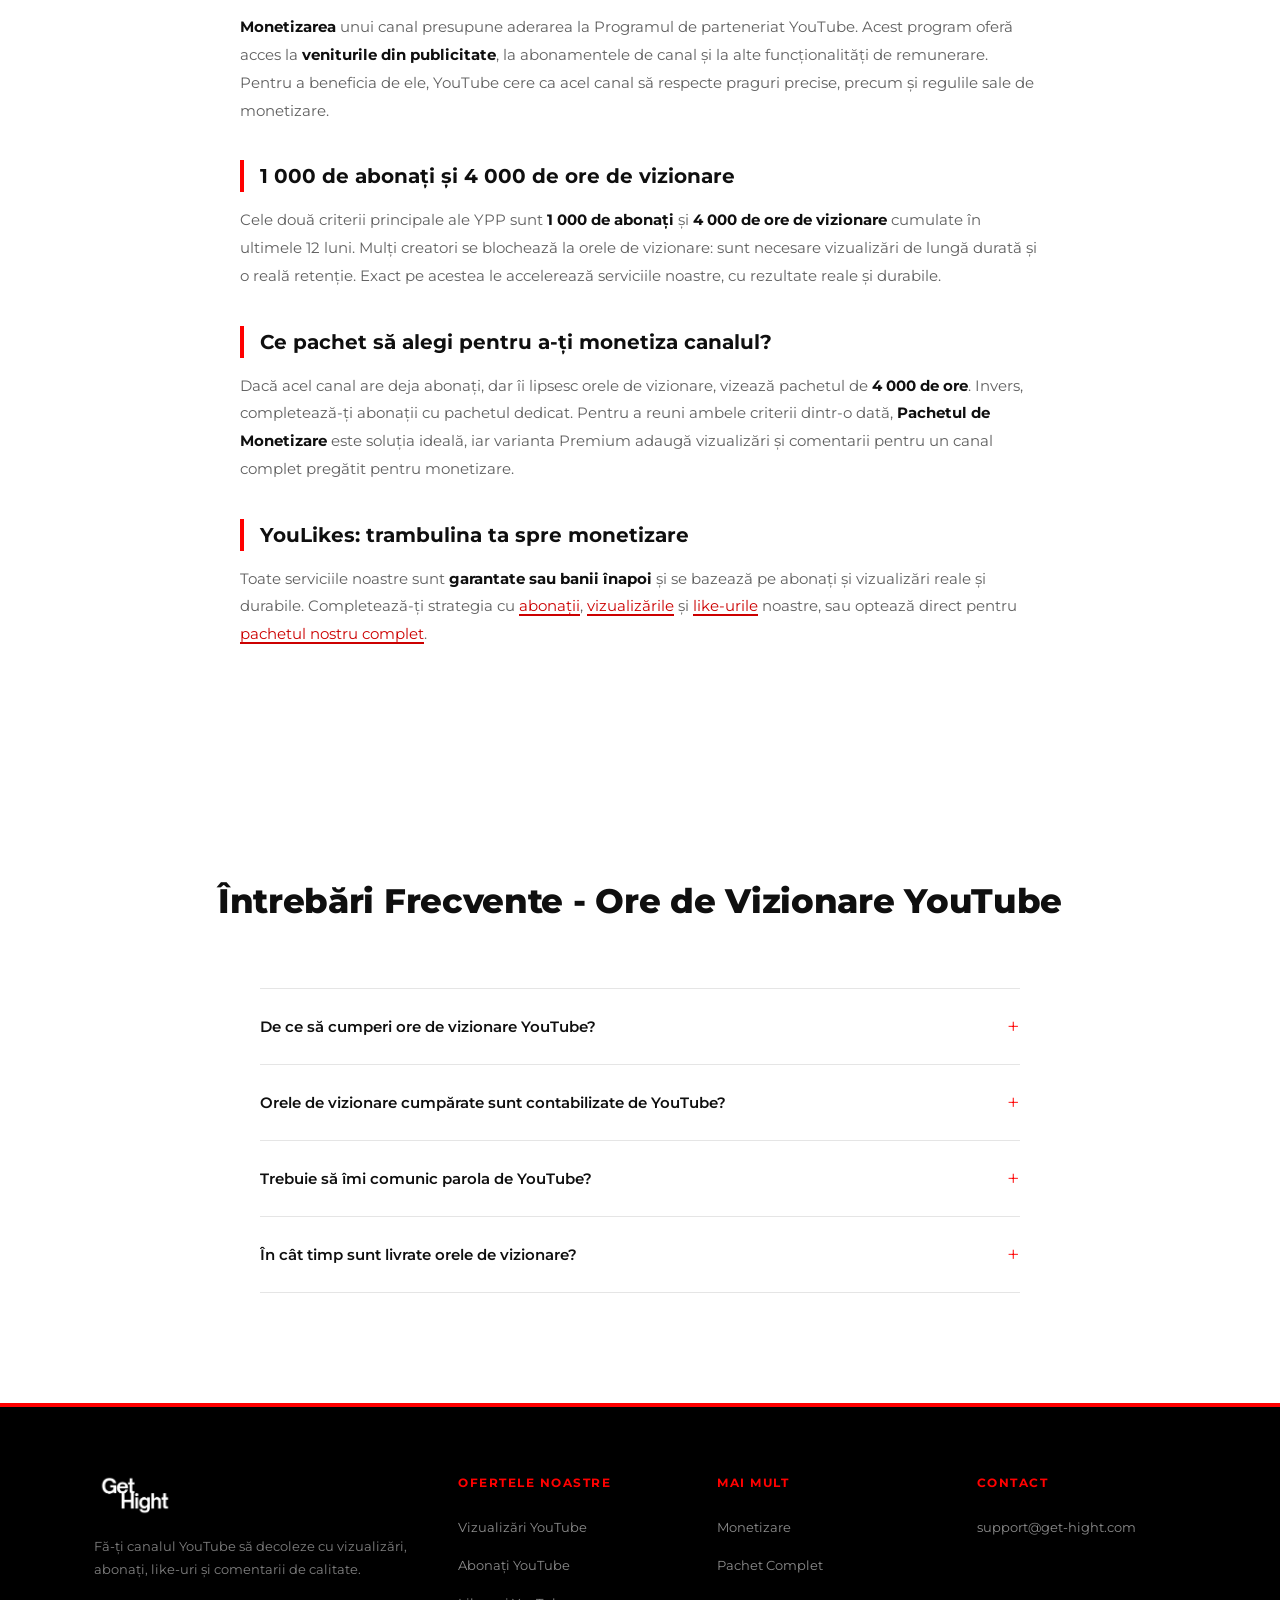
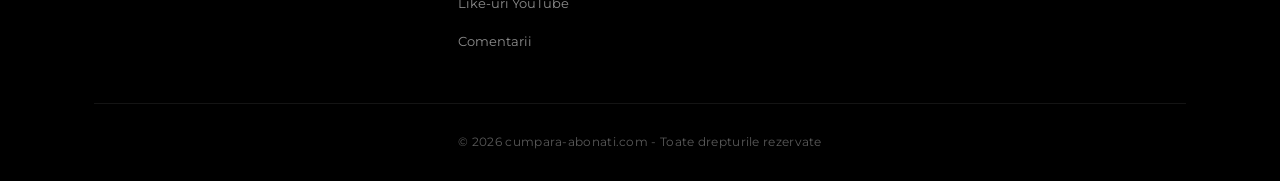
<file: cumpara-ore-vizionare-youtube.html>
<!DOCTYPE html>
<html lang="ro">
<head>
    <meta charset="UTF-8">
    <meta name="viewport" content="width=device-width, initial-scale=1.0">
    <meta name="robots" content="index, follow">
    <title>Cumpara Ore De Vizionare Youtube - Cumpara Ore De Vizionare Youtube</title>
    <meta name="description" content="Atinge cei 1 000 de abonați și cele 4 000 de ore de vizionare necesare pentru a monetiza canalul tău YouTube. Abonați și vizualizări reale și durabile, livrare progresivă.">
    <link rel="canonical" href="https://cumpara-abonati.com/cumpara-ore-vizionare-youtube.html"/>
    <link rel="alternate" hreflang="ro-RO" href="https://cumpara-abonati.com/cumpara-ore-vizionare-youtube.html"/>
    <link rel="alternate" hreflang="x-default" href="https://cumpara-abonati.com/cumpara-ore-vizionare-youtube.html"/>
    <link rel="preconnect" href="https://fonts.googleapis.com">
    <link rel="preconnect" href="https://fonts.gstatic.com" crossorigin>
    <link href="https://fonts.googleapis.com/css2?family=Montserrat:wght@400;500;600;700;800&display=swap" rel="stylesheet">
    <link rel="stylesheet" href="styles.css">
    <link rel="icon" type="image/x-icon" href="/favicon.ico">
    <link rel="shortcut icon" href="/favicon.ico">
    <link rel="apple-touch-icon" type="image/png" sizes="96x96" href="./logo/apple-icon-96x96.png">
    <link rel="icon" type="image/png" sizes="32x32" href="./logo/android-icon-32x32.png">
    <link rel="icon" type="image/png" sizes="96x96" href="./logo/android-icon-96x96.png">
    <meta name="msapplication-TileColor" content="#FF0000">
    <meta name="msapplication-TileImage" content="./logo/ms-icon-96x96.png">

    <meta property="og:type" content="website">
    <meta property="og:url" content="https://cumpara-abonati.com/cumpara-ore-vizionare-youtube.html">
    <meta property="og:title" content="Monetizare Canal YouTube - 1000 Abonați & 4000 Ore">
    <meta property="og:description" content="Atinge cei 1 000 de abonați și cele 4 000 de ore de vizionare necesare pentru a monetiza canalul tău YouTube. Abonați și vizualizări reale și durabile, livrare progresivă.">
    <meta property="og:image" content="https://cumpara-abonati.com/youtube-vizualizari-contor.webp">
    <meta property="og:locale" content="ro_RO">
    <meta property="og:site_name" content="YouLikes">
    <meta name="twitter:card" content="summary_large_image">
    <meta name="twitter:title" content="Monetizare Canal YouTube - 1000 Abonați & 4000 Ore">
    <meta name="twitter:description" content="Atinge cei 1 000 de abonați și cele 4 000 de ore de vizionare necesare pentru a monetiza canalul tău YouTube. Abonați și vizualizări reale și durabile, livrare progresivă.">
    <meta name="twitter:image" content="https://cumpara-abonati.com/youtube-vizualizari-contor.webp">

    <script type="application/ld+json">
    {
        "@context": "https://schema.org",
        "@graph": [
            {
                "@type": "BreadcrumbList",
                "itemListElement": [
                    {
                        "@type": "ListItem",
                        "position": 1,
                        "name": "Acasă",
                        "item": "https://cumpara-abonati.com/"
                    },
                    {
                        "@type": "ListItem",
                        "position": 2,
                        "name": "Monetizare Canal YouTube",
                        "item": "https://cumpara-abonati.com/cumpara-ore-vizionare-youtube.html"
                    }
                ]
            },
            {
                "@type": "Organization",
                "name": "YouLikes",
                "url": "https://cumpara-abonati.com",
                "logo": "https://cumpara-abonati.com/get-hight.webp",
                "areaServed": "Romania",
                "availableLanguage": "ro-RO",
                "hasOfferCatalog": {
                    "@type": "OfferCatalog",
                    "name": "Serviciile noastre YouTube",
                    "itemListElement": [
                        {
                            "@type": "Offer",
                            "itemOffered": {
                                "@type": "Service",
                                "name": "monetizare youtube",
                                "url": "https://cumpara-abonati.com/cumpara-ore-vizionare-youtube.html"
                            }
                        },
                        {
                            "@type": "Offer",
                            "itemOffered": {
                                "@type": "Service",
                                "name": "monetizare canal youtube",
                                "url": "https://cumpara-abonati.com/cumpara-ore-vizionare-youtube.html"
                            }
                        },
                        {
                            "@type": "Offer",
                            "itemOffered": {
                                "@type": "Service",
                                "name": "monetizare videoclip youtube",
                                "url": "https://cumpara-abonati.com/cumpara-ore-vizionare-youtube.html"
                            }
                        },
                        {
                            "@type": "Offer",
                            "itemOffered": {
                                "@type": "Service",
                                "name": "cumpara ore de vizionare youtube",
                                "url": "https://cumpara-abonati.com/cumpara-ore-vizionare-youtube.html"
                            }
                        },
                        {
                            "@type": "Offer",
                            "itemOffered": {
                                "@type": "Service",
                                "name": "4000 ore de vizionare youtube",
                                "url": "https://cumpara-abonati.com/cumpara-ore-vizionare-youtube.html"
                            }
                        }
                    ]
                }
            },
            {
                "@type": "FAQPage",
                "mainEntity": [
                    {
                        "@type": "Question",
                        "name": "De ce să cumperi ore de vizionare YouTube?",
                        "acceptedAnswer": {
                            "@type": "Answer",
                            "text": "Cele 4 000 de ore de vizionare reprezintă unul dintre cele două criterii ale Programului de parteneriat YouTube. Achiziționarea lor îți economisește luni întregi și deblochează accesul la monetizare, exact acolo unde se blochează majoritatea creatorilor."
                        }
                    },
                    {
                        "@type": "Question",
                        "name": "Orele de vizionare cumpărate sunt contabilizate de YouTube?",
                        "acceptedAnswer": {
                            "@type": "Answer",
                            "text": "Da. Vizualizările noastre sunt de lungă durată, pe videoclipuri de cel puțin 15 minute, și se adaugă la timpul tău de vizionare public cumulat în ultimele 12 luni."
                        }
                    },
                    {
                        "@type": "Question",
                        "name": "Trebuie să îmi comunic parola de YouTube?",
                        "acceptedAnswer": {
                            "@type": "Answer",
                            "text": "Nu, nu este necesară nicio conectare la contul tău. Ne comunici pur și simplu linkul canalului și al videoclipurilor tale, iar contul tău rămâne 100% securizat."
                        }
                    },
                    {
                        "@type": "Question",
                        "name": "În cât timp sunt livrate orele de vizionare?",
                        "acceptedAnswer": {
                            "@type": "Answer",
                            "text": "Difuzarea este eșalonată pentru a rămâne naturală. Termenul depinde de volumul ales (1 000 până la 4 000 de ore), de obicei câteva zile."
                        }
                    }
                ]
            },
            {
                "@type": "ItemList",
                "name": "Ofertele noastre de monetizare YouTube",
                "itemListElement": [
                    { "@type": "ListItem", "position": 1, "item": { "@type": "Product", "name": "1 000 de ore de vizionare YouTube", "description": "1 000 de ore de vizionare YouTube reale și durabile, vizualizări de lungă durată, contabilizate pentru Programul de parteneriat, livrare progresivă.", "image": "https://cumpara-abonati.com/youtube-vizualizari-contor.webp", "brand": { "@type": "Brand", "name": "YouLikes" }, "offers": { "@type": "Offer", "price": "1100", "priceCurrency": "RON", "availability": "https://schema.org/InStock", "url": "https://cumpara-abonati.com/cumpara-ore-vizionare-youtube.html" } } },
                    { "@type": "ListItem", "position": 2, "item": { "@type": "Product", "name": "2 000 de ore de vizionare YouTube", "description": "2 000 de ore de vizionare YouTube reale și durabile, vizualizări de lungă durată, contabilizate pentru Programul de parteneriat, livrare progresivă.", "image": "https://cumpara-abonati.com/youtube-vizualizari-contor.webp", "brand": { "@type": "Brand", "name": "YouLikes" }, "offers": { "@type": "Offer", "price": "2050", "priceCurrency": "RON", "availability": "https://schema.org/InStock", "url": "https://cumpara-abonati.com/cumpara-ore-vizionare-youtube.html" } } },
                    { "@type": "ListItem", "position": 3, "item": { "@type": "Product", "name": "3 000 de ore de vizionare YouTube", "description": "3 000 de ore de vizionare YouTube reale și durabile, vizualizări de lungă durată, contabilizate pentru Programul de parteneriat, livrare progresivă.", "image": "https://cumpara-abonati.com/youtube-vizualizari-contor.webp", "brand": { "@type": "Brand", "name": "YouLikes" }, "offers": { "@type": "Offer", "price": "2700", "priceCurrency": "RON", "availability": "https://schema.org/InStock", "url": "https://cumpara-abonati.com/cumpara-ore-vizionare-youtube.html" } } },
                    { "@type": "ListItem", "position": 4, "item": { "@type": "Product", "name": "4 000 de ore de vizionare YouTube", "description": "4 000 de ore de vizionare YouTube: pragul complet al Programului de parteneriat, vizualizări de lungă durată reale și durabile, livrare progresivă.", "image": "https://cumpara-abonati.com/youtube-vizualizari-contor.webp", "brand": { "@type": "Brand", "name": "YouLikes" }, "offers": { "@type": "Offer", "price": "3550", "priceCurrency": "RON", "availability": "https://schema.org/InStock", "url": "https://cumpara-abonati.com/cumpara-ore-vizionare-youtube.html" } } }
                ]
            }
        ]
    }
    </script>
</head>
<body>
    <header class="header">
        <div class="container">
            <a href="https://cumpara-abonati.com" class="logo"><img src="get-hight.webp" alt="YouLikes - Creștere YouTube" title="YouLikes" width="512" height="512" class="logo-img"></a>
            <nav class="nav">
                <ul class="nav-list">
                    <li><a href="https://cumpara-abonati.com" class="nav-link">Acasă</a></li>
                    <li class="nav-item dropdown">
                        <a href="#" class="nav-link">Ofertele Noastre <span class="dropdown-arrow">▼</span></a>
                        <div class="dropdown-menu">
                            <a href="https://cumpara-abonati.com/cumpara-vizualizari-youtube.html">Vizualizări YouTube</a>
                            <a href="https://cumpara-abonati.com/cumpara-abonati-youtube.html">Abonați YouTube</a>
                            <a href="https://cumpara-abonati.com/cumpara-aprecieri-youtube.html">Like-uri YouTube</a>
                            <a href="https://cumpara-abonati.com/cumpara-comentarii-youtube.html">Comentarii YouTube</a>
                            <a href="https://cumpara-abonati.com/cumpara-ore-vizionare-youtube.html">Monetizare</a>
                            <a href="https://cumpara-abonati.com/monetizare-youtube.html">Pachet Complet</a>
                        </div>
                    </li>
                </ul>
            </nav>
            <button class="menu-toggle" aria-label="Meniu"><span></span><span></span><span></span></button>
        </div>
    </header>
    <div class="promo-bar">&#x26A1; -20% la prima ta comandă cu codul <span class="promo-code">BINEVENIT20</span></div>

    <section id="accueil" class="hero">
        <div class="container">
            <div class="hero-content">
                <h1>Cumpara Ore De Vizionare Youtube<br><span class="highlight">Cumpara Ore De Vizionare Youtube</span></h1>
                <p class="hero-subtitle">Accelerează-ți accesul la Programul de parteneriat YouTube atingând cei 1 000 de abonați și cele 4 000 de ore de vizionare necesare. Abonați și vizualizări reale și durabile, livrate progresiv, fără nicio conectare la contul tău.</p>
                <a href="#offres" class="btn btn-primary" title="Ofertele noastre de monetizare youtube">Ofertele Noastre</a>
            </div>
            <div class="hero-image">
                <img src="youtube-vizualizari-contor.webp" alt="Monetizare canal youtube: canal care atinge pragul de monetizare" title="Monetizare canal youtube" width="964" height="421" class="hero-img" loading="eager">
            </div>
        </div>
    </section>

    <section class="stats">
        <div class="container">
            <div class="stat-card"><div class="stat-number" data-target="0" data-static="1 000">1 000</div><p>de abonați necesari pentru Programul de parteneriat YouTube</p></div>
            <div class="stat-card"><div class="stat-number" data-target="0" data-static="4 000 h">4 000 h</div><p>de vizionare necesare în ultimele 12 luni</p></div>
            <div class="stat-card"><div class="stat-number" data-target="0" data-static="Reale">Reale</div><p>abonați și vizualizări reale și durabile</p></div>
            <div class="stat-card"><div class="stat-number" data-target="0" data-static="Fără login">Fără login</div><p>nu este necesară nicio conectare la contul tău</p></div>
        </div>
    </section>

    <section class="credibility">
        <div class="container">
            <div class="credibility-image">
                <img src="youtube-monetizare-sistem.webp" alt="Monetizare videoclip youtube: panou de control care afișează pragurile de monetizare" title="Monetizare videoclip youtube" width="601" height="791" class="credibility-img" loading="lazy">
            </div>
            <div class="credibility-content">
                <h2>De ce să îți monetizezi canalul YouTube?</h2>
                <p>Monetizarea transformă pasiunea ta în venituri. Pentru a intra în <strong>Programul de parteneriat YouTube (YPP)</strong> și a accesa veniturile din publicitate, canalul tău trebuie să depășească două praguri: <strong>1 000 de abonați</strong> și <strong>4 000 de ore de vizionare</strong> cumulate în ultimele 12 luni.</p>
                <p>Aceste criterii descurajează numeroși creatori, care au nevoie uneori de ani pentru a le atinge. Cu YouLikes, câștigi timp prețios datorită unor abonați și vizualizări <strong>reale și durabile</strong>, livrate în mod progresiv și natural.</p>
                <a href="#offres" class="btn btn-primary">Comandă acum</a>
            </div>
        </div>
    </section>

    <section class="credibility credibility-reverse">
        <div class="container">
            <div class="credibility-content">
                <h2>Atinge pragurile Programului de parteneriat</h2>
                <p>Pragul de <strong>4 000 de ore de vizionare</strong> este adesea cel mai greu de depășit: necesită vizualizări de lungă durată și o reală retenție. Serviciile noastre privilegiază videoclipurile de cel puțin 15 minute pentru a cumula rapid orele de vizionare cerute de YouTube.</p>
                <p>În ceea ce privește abonații, te ajutăm să depășești bariera de <strong>1 000 de abonați</strong> cu conturi reale și durabile. Totul este <strong>garantat sau banii înapoi</strong>: canalul tău întrunește criteriile YPP fără să fie nevoie vreodată să împărtășești vreun identificator.</p>
                <a href="#offres" class="btn btn-primary" title="monetizare canal youtube">Comandă acum</a>
            </div>
            <div class="credibility-image">
                <img src="youtube-monetizare-videos.webp" alt="4000 ore de vizionare youtube în creștere pe un canal" title="4000 ore de vizionare youtube" width="900" height="600" class="credibility-img" loading="lazy">
            </div>
        </div>
    </section>

    <section class="how-it-works">
        <div class="container">
            <h2 class="section-title">Cum funcționează?</h2>
            <div class="steps">
                <div class="step"><div class="step-icon"><span>1</span></div><h3>Alege-ți pachetul</h3><p>Selectează pachetul de monetizare potrivit situației tale: abonați, ore de vizionare sau formula completă care reunește ambele criterii ale YPP.</p></div>
                <div class="step"><div class="step-icon"><span>2</span></div><h3>Comunică-ne linkul</h3><p>Indică URL-ul canalului și al videoclipurilor tale. Nu este necesară nicio conectare la contul tău: canalul tău rămâne 100% securizat.</p></div>
                <div class="step"><div class="step-icon"><span>3</span></div><h3>Livrare progresivă</h3><p>Abonații și orele de vizionare sosesc în mod eșalonat și natural. Canalul tău atinge pragurile cerute și devine eligibil pentru monetizare.</p></div>
            </div>
        </div>
    </section>

    <section id="offres" class="pricing">
        <div class="container">
            <h2 class="section-title">Ore de Vizionare YouTube - Ofertele Noastre</h2>
            <p class="section-subtitle">Ore de vizionare reale și durabile pentru a atinge pragul de 4 000 de ore al Programului de parteneriat YouTube. Alege volumul potrivit canalului tău.</p>
            <div class="pricing-cards">
                <div class="pricing-card">
                    <div class="pricing-header"><h3>1 000 de ore de vizionare</h3></div>
                    <div class="pricing-price"><span class="price">1100 lei</span></div>
                    <ul class="pricing-features"><li><span class="check">✓</span> 1 000 de ore de vizionare</li><li><span class="check">✓</span> Vizualizări de lungă durată (videoclip min. 15 min)</li><li><span class="check">✓</span> Contabilizate pentru YPP</li><li><span class="check">✓</span> Livrare progresivă</li><li><span class="check">✓</span> Nicio conectare necesară</li><li><span class="check">✓</span> Garantat sau banii înapoi</li></ul>
                    <a href="https://buy.stripe.com/6oU8wRbsGaQz20YavxaZj0U" class="btn btn-outline" target="_blank" rel="noopener noreferrer">Comandă</a>
                </div>
                <div class="pricing-card">
                    <div class="pricing-header"><h3>2 000 de ore de vizionare</h3></div>
                    <div class="pricing-price"><span class="price">2050 lei</span></div>
                    <ul class="pricing-features"><li><span class="check">✓</span> 2 000 de ore de vizionare</li><li><span class="check">✓</span> Vizualizări de lungă durată (videoclip min. 15 min)</li><li><span class="check">✓</span> Contabilizate pentru YPP</li><li><span class="check">✓</span> Livrare progresivă</li><li><span class="check">✓</span> Nicio conectare necesară</li><li><span class="check">✓</span> Garantat sau banii înapoi</li></ul>
                    <a href="https://buy.stripe.com/eVq9AV9ky3o7cFC5bdaZj0V" class="btn btn-outline" target="_blank" rel="noopener noreferrer">Comandă</a>
                </div>
                <div class="pricing-card">
                    <div class="pricing-header"><h3>3 000 de ore de vizionare</h3></div>
                    <div class="pricing-price"><span class="price">2700 lei</span></div>
                    <ul class="pricing-features"><li><span class="check">✓</span> 3 000 de ore de vizionare</li><li><span class="check">✓</span> Vizualizări de lungă durată (videoclip min. 15 min)</li><li><span class="check">✓</span> Contabilizate pentru YPP</li><li><span class="check">✓</span> Livrare progresivă</li><li><span class="check">✓</span> Nicio conectare necesară</li><li><span class="check">✓</span> Garantat sau banii înapoi</li></ul>
                    <a href="https://buy.stripe.com/00wfZj54i4sb496335aZj0W" class="btn btn-outline" target="_blank" rel="noopener noreferrer">Comandă</a>
                </div>
                <div class="pricing-card featured">
                    <div class="pricing-badge">Prag YPP</div>
                    <div class="pricing-header"><h3>4 000 de ore de vizionare</h3></div>
                    <div class="pricing-price"><span class="price">3550 lei</span></div>
                    <ul class="pricing-features"><li><span class="check">✓</span> 4 000 de ore de vizionare</li><li><span class="check">✓</span> Pragul complet al Programului de parteneriat</li><li><span class="check">✓</span> Vizualizări de lungă durată (videoclip min. 15 min)</li><li><span class="check">✓</span> Livrare progresivă</li><li><span class="check">✓</span> Nicio conectare necesară</li><li><span class="check">✓</span> Garantat sau banii înapoi</li></ul>
                    <a href="https://buy.stripe.com/00wdRb0O21fZ20YgTVaZj0X" class="btn btn-primary" target="_blank" rel="noopener noreferrer">Comandă</a>
                </div>
            </div>
        </div>
    </section>

    <section class="seo-content">
        <div class="container">
            <h2 class="section-title">Tot ce trebuie să știi despre monetizarea unui canal YouTube</h2>
            <div class="seo-text">
                <h3>Programul de parteneriat YouTube (YPP)</h3>
                <p><strong>Monetizarea</strong> unui canal presupune aderarea la Programul de parteneriat YouTube. Acest program oferă acces la <strong>veniturile din publicitate</strong>, la abonamentele de canal și la alte funcționalități de remunerare. Pentru a beneficia de ele, YouTube cere ca acel canal să respecte praguri precise, precum și regulile sale de monetizare.</p>

                <h3>1 000 de abonați și 4 000 de ore de vizionare</h3>
                <p>Cele două criterii principale ale YPP sunt <strong>1 000 de abonați</strong> și <strong>4 000 de ore de vizionare</strong> cumulate în ultimele 12 luni. Mulți creatori se blochează la orele de vizionare: sunt necesare vizualizări de lungă durată și o reală retenție. Exact pe acestea le accelerează serviciile noastre, cu rezultate reale și durabile.</p>

                <h3>Ce pachet să alegi pentru a-ți monetiza canalul?</h3>
                <p>Dacă acel canal are deja abonați, dar îi lipsesc orele de vizionare, vizează pachetul de <strong>4 000 de ore</strong>. Invers, completează-ți abonații cu pachetul dedicat. Pentru a reuni ambele criterii dintr-o dată, <strong>Pachetul de Monetizare</strong> este soluția ideală, iar varianta Premium adaugă vizualizări și comentarii pentru un canal complet pregătit pentru monetizare.</p>

                <h3>YouLikes: trambulina ta spre monetizare</h3>
                <p>Toate serviciile noastre sunt <strong>garantate sau banii înapoi</strong> și se bazează pe abonați și vizualizări reale și durabile. Completează-ți strategia cu <a href="https://cumpara-abonati.com/cumpara-abonati-youtube.html">abonații</a>, <a href="https://cumpara-abonati.com/cumpara-vizualizari-youtube.html">vizualizările</a> și <a href="https://cumpara-abonati.com/cumpara-aprecieri-youtube.html">like-urile</a> noastre, sau optează direct pentru <a href="https://cumpara-abonati.com/monetizare-youtube.html">pachetul nostru complet</a>.</p>
            </div>
        </div>
    </section>

    <section class="faq">
        <div class="container">
            <h2 class="section-title">Întrebări Frecvente - Ore de Vizionare YouTube</h2>
            <div class="faq-list">
                <div class="faq-item"><button class="faq-question"><span>De ce să cumperi ore de vizionare YouTube?</span><span class="faq-icon">+</span></button><div class="faq-answer"><p>Cele 4 000 de ore de vizionare reprezintă unul dintre cele două criterii ale Programului de parteneriat YouTube. Achiziționarea lor îți economisește luni întregi și deblochează accesul la monetizare, exact acolo unde se blochează majoritatea creatorilor.</p></div></div>
                <div class="faq-item"><button class="faq-question"><span>Orele de vizionare cumpărate sunt contabilizate de YouTube?</span><span class="faq-icon">+</span></button><div class="faq-answer"><p>Da. Vizualizările noastre sunt de lungă durată, pe videoclipuri de cel puțin 15 minute, și se adaugă la timpul tău de vizionare public cumulat în ultimele 12 luni.</p></div></div>
                <div class="faq-item"><button class="faq-question"><span>Trebuie să îmi comunic parola de YouTube?</span><span class="faq-icon">+</span></button><div class="faq-answer"><p>Nu, nu este necesară nicio conectare la contul tău. Ne comunici pur și simplu linkul canalului și al videoclipurilor tale, iar contul tău rămâne 100% securizat.</p></div></div>
                <div class="faq-item"><button class="faq-question"><span>În cât timp sunt livrate orele de vizionare?</span><span class="faq-icon">+</span></button><div class="faq-answer"><p>Difuzarea este eșalonată pentru a rămâne naturală. Termenul depinde de volumul ales (1 000 până la 4 000 de ore), de obicei câteva zile.</p></div></div>
            </div>
        </div>
    </section>

    <footer class="footer">
        <div class="container">
            <div class="footer-content">
                <div class="footer-brand"><a href="https://cumpara-abonati.com" class="logo"><img src="get-hight.webp" alt="YouLikes - Logo" title="YouLikes" width="512" height="512" class="logo-img"></a><p>Fă-ți canalul YouTube să decoleze cu vizualizări, abonați, like-uri și comentarii de calitate.</p></div>
                <div class="footer-links"><h4>Ofertele Noastre</h4><ul><li><a href="https://cumpara-abonati.com/cumpara-vizualizari-youtube.html">Vizualizări YouTube</a></li><li><a href="https://cumpara-abonati.com/cumpara-abonati-youtube.html">Abonați YouTube</a></li><li><a href="https://cumpara-abonati.com/cumpara-aprecieri-youtube.html">Like-uri YouTube</a></li><li><a href="https://cumpara-abonati.com/cumpara-comentarii-youtube.html">Comentarii</a></li></ul></div>
                <div class="footer-links"><h4>Mai mult</h4><ul><li><a href="https://cumpara-abonati.com/cumpara-ore-vizionare-youtube.html">Monetizare</a></li><li><a href="https://cumpara-abonati.com/monetizare-youtube.html">Pachet Complet</a></li></ul></div>
                <div class="footer-links"><h4>Contact</h4><ul><li><a href="mailto:support@get-hight.com">support@get-hight.com</a></li></ul></div>
            </div>
            <div class="footer-bottom"><p>&copy; 2026 cumpara-abonati.com - Toate drepturile rezervate</p></div>
        </div>
    </footer>

    <script>
        document.addEventListener('DOMContentLoaded', function() {
            const menuToggle = document.querySelector('.menu-toggle'); const nav = document.querySelector('.nav');
            if (menuToggle && nav) { menuToggle.addEventListener('click', function() { nav.classList.toggle('active'); menuToggle.classList.toggle('active'); }); document.querySelectorAll('.nav-link:not(.nav-item.dropdown > .nav-link)').forEach(link => { link.addEventListener('click', function() { nav.classList.remove('active'); menuToggle.classList.remove('active'); }); }); }
            document.querySelectorAll('.nav-item.dropdown').forEach(dropdown => { dropdown.querySelector('.nav-link').addEventListener('click', function(e) { if (window.innerWidth <= 768) { e.preventDefault(); dropdown.classList.toggle('active'); } }); });
            document.querySelectorAll('.dropdown-menu a').forEach(link => { link.addEventListener('click', function() { if (window.innerWidth <= 768) { document.querySelector('.nav').classList.remove('active'); document.querySelector('.menu-toggle').classList.remove('active'); document.querySelectorAll('.nav-item.dropdown').forEach(d => d.classList.remove('active')); } }); });
            document.querySelectorAll('a[href^="#"]:not([href="#"])').forEach(link => { link.addEventListener('click', function(e) { e.preventDefault(); const t = document.querySelector(this.getAttribute('href')); if (t) { window.scrollTo({ top: t.offsetTop - document.querySelector('.header').offsetHeight, behavior: 'smooth' }); } }); });
            document.querySelectorAll('.faq-item').forEach(item => { item.querySelector('.faq-question').addEventListener('click', function() { document.querySelectorAll('.faq-item').forEach(o => { if (o !== item && o.classList.contains('active')) o.classList.remove('active'); }); item.classList.toggle('active'); }); });
            window.addEventListener('scroll', function() { const header = document.querySelector('.header'); header.style.boxShadow = window.scrollY > 50 ? '0 4px 20px rgba(0,0,0,0.1)' : '0 4px 15px rgba(0,0,0,0.08)'; });
            const observer = new IntersectionObserver(function(entries) { entries.forEach(entry => { if (entry.isIntersecting) { entry.target.style.opacity = '1'; entry.target.style.transform = 'translateY(0)'; } }); }, { threshold: 0.1, rootMargin: '0px 0px -50px 0px' });
            document.querySelectorAll('.stat-card, .step, .pricing-card, .faq-item').forEach(el => { el.style.opacity = '0'; el.style.transform = 'translateY(30px)'; el.style.transition = 'opacity 0.6s ease, transform 0.6s ease'; observer.observe(el); });
            let animated = false; const statsSection = document.querySelector('.stats');
            if (statsSection) { new IntersectionObserver((entries) => { entries.forEach(entry => { if (entry.isIntersecting && !animated) { document.querySelectorAll('.stat-number').forEach(stat => { const st = stat.getAttribute('data-static'); if (st) { stat.textContent = st; return; } const target = parseInt(stat.getAttribute('data-target') || stat.textContent); const suffix = stat.getAttribute('data-suffix') || '%'; if (isNaN(target) || target <= 0) return; let current = 0; const inc = target / 50; const counter = setInterval(() => { current += inc; if (current >= target) { stat.textContent = target + suffix; clearInterval(counter); } else { stat.textContent = Math.floor(current) + suffix; } }, 40); }); animated = true; } }); }, { threshold: 0.5 }).observe(statsSection); }
        });
    </script>
</body>
</html>
</file>
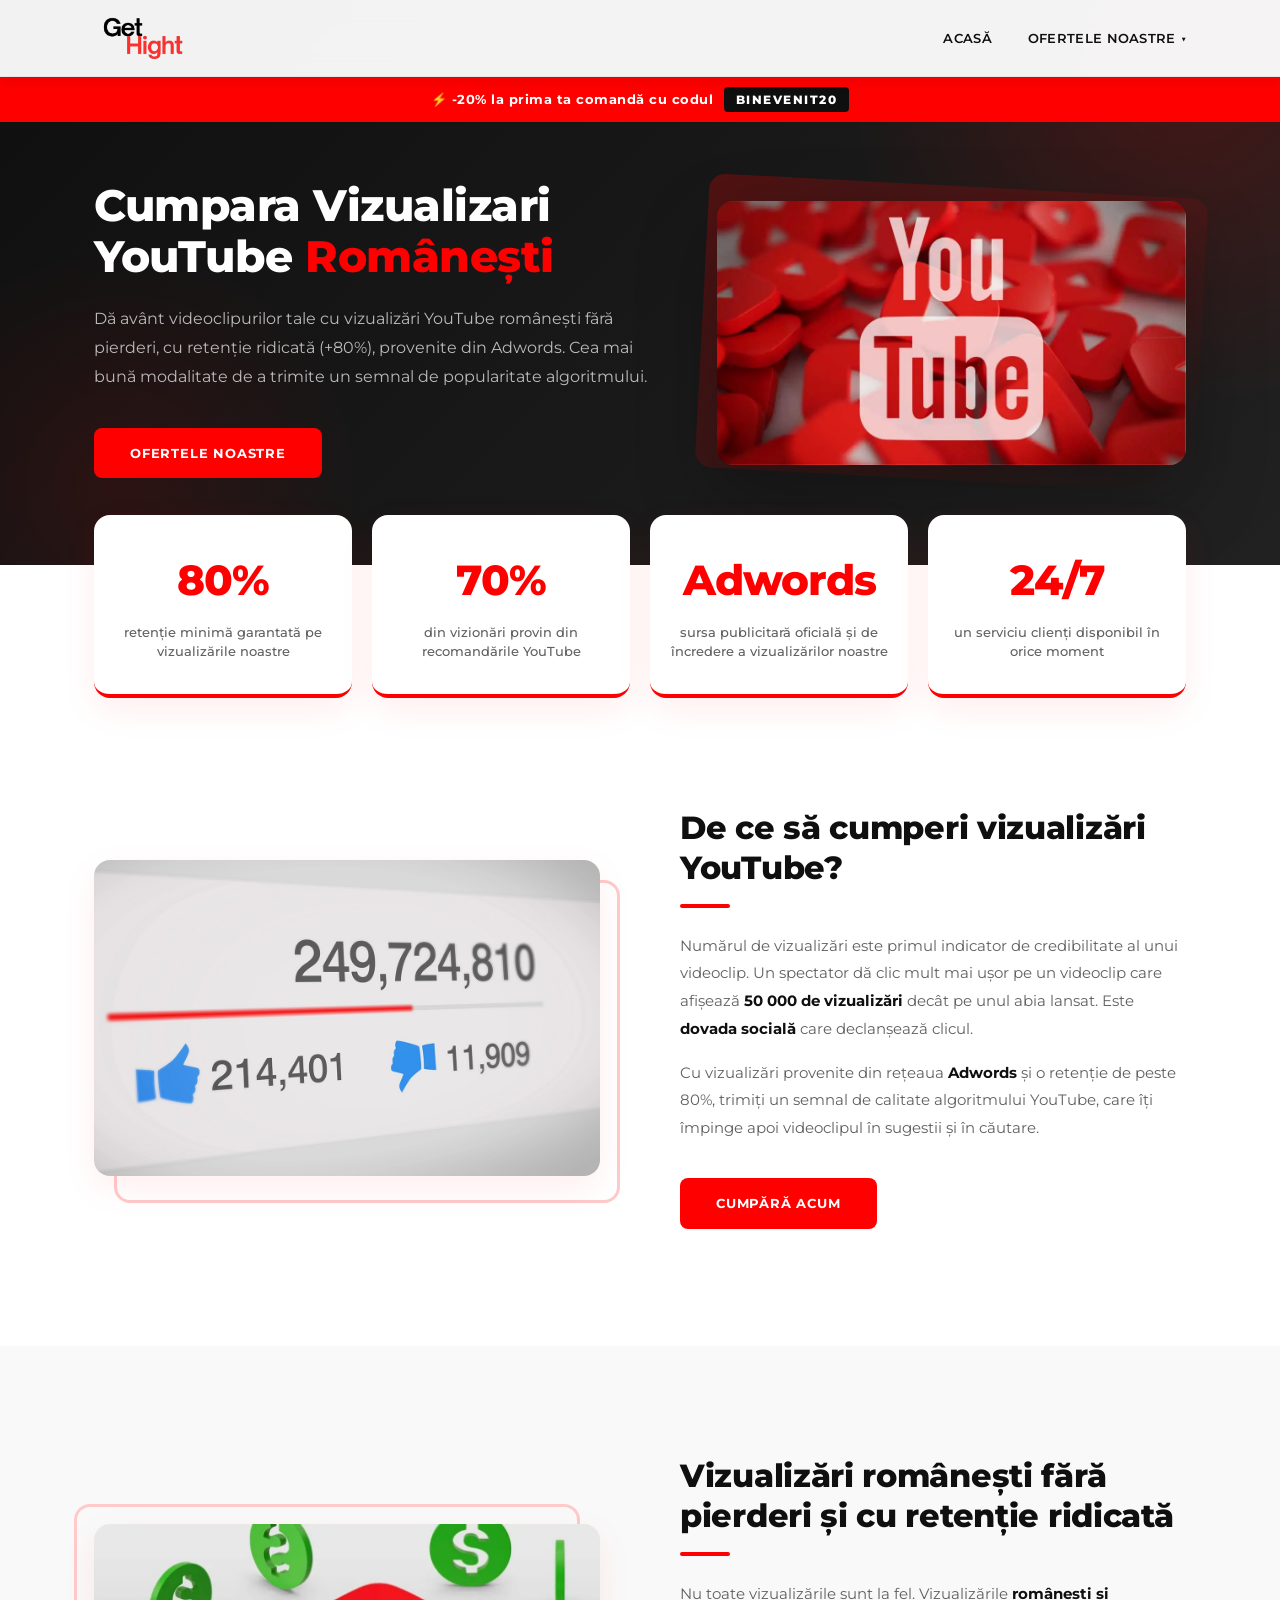
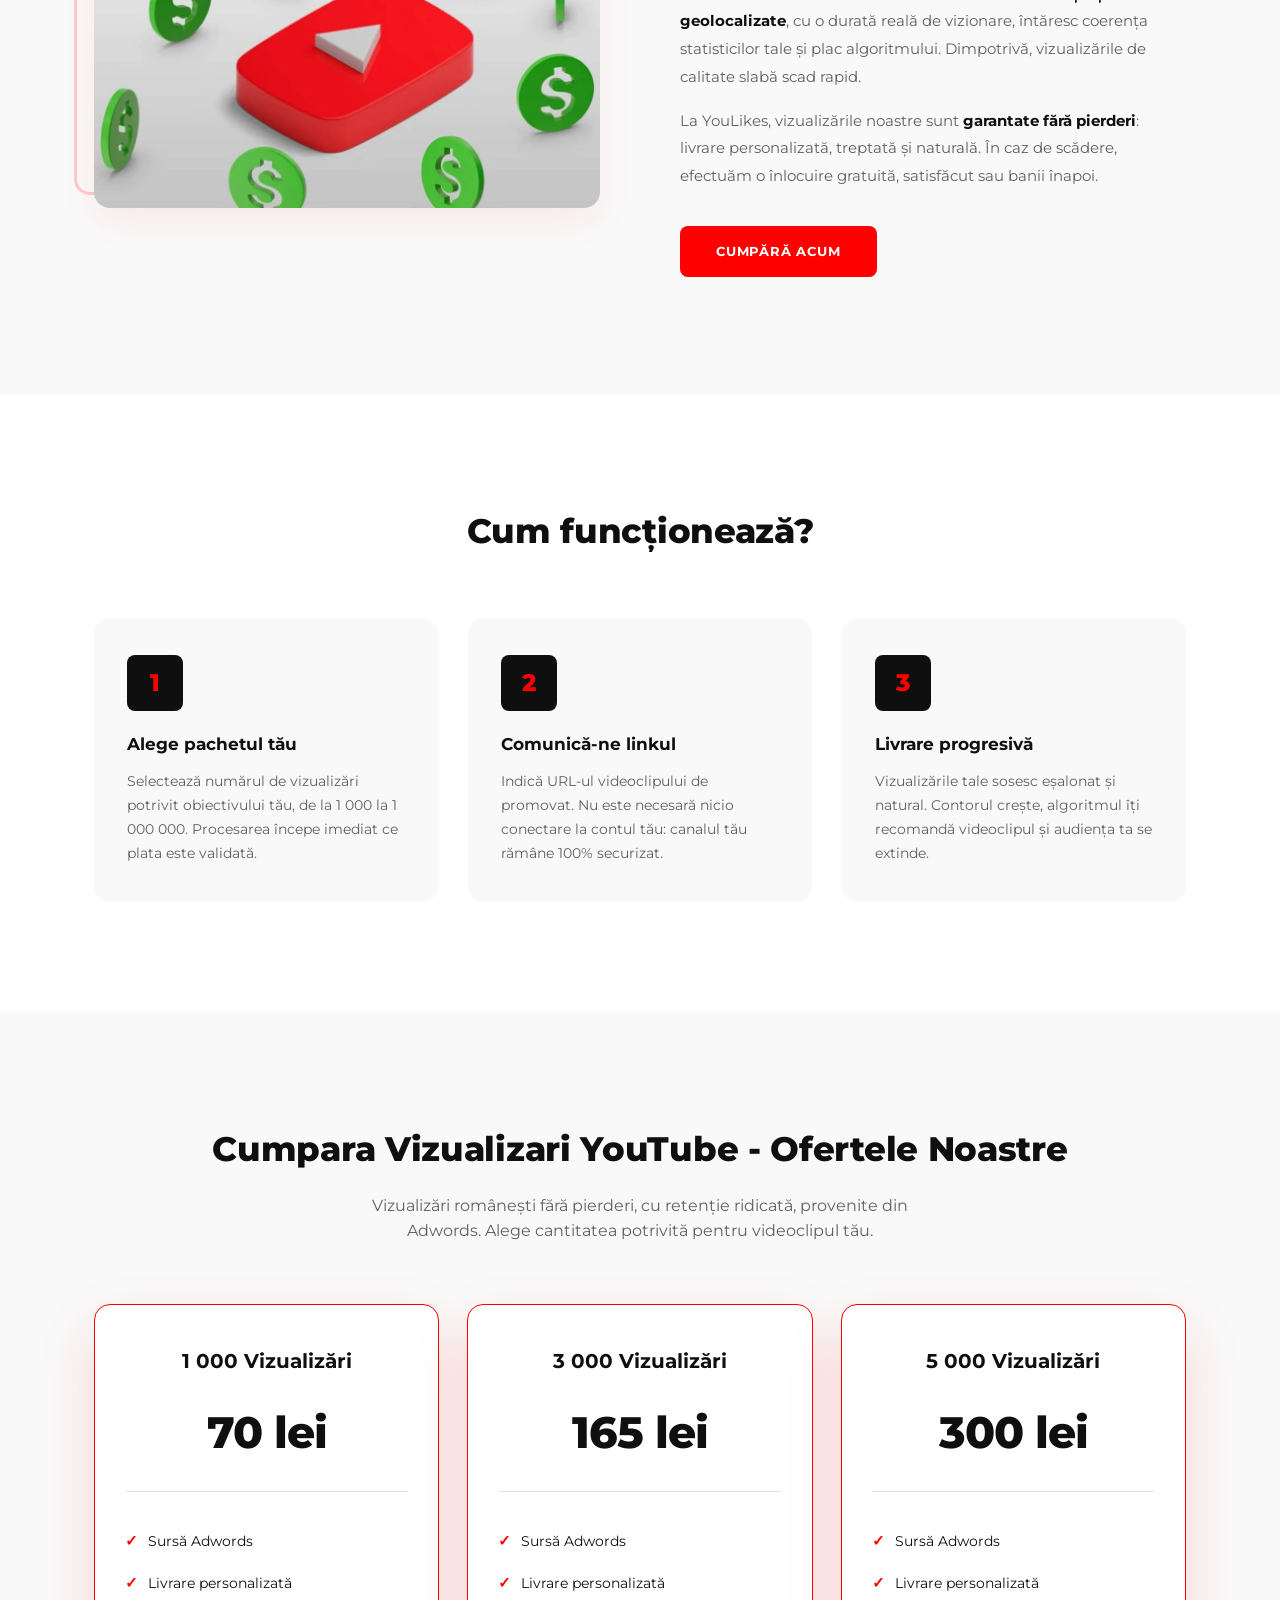
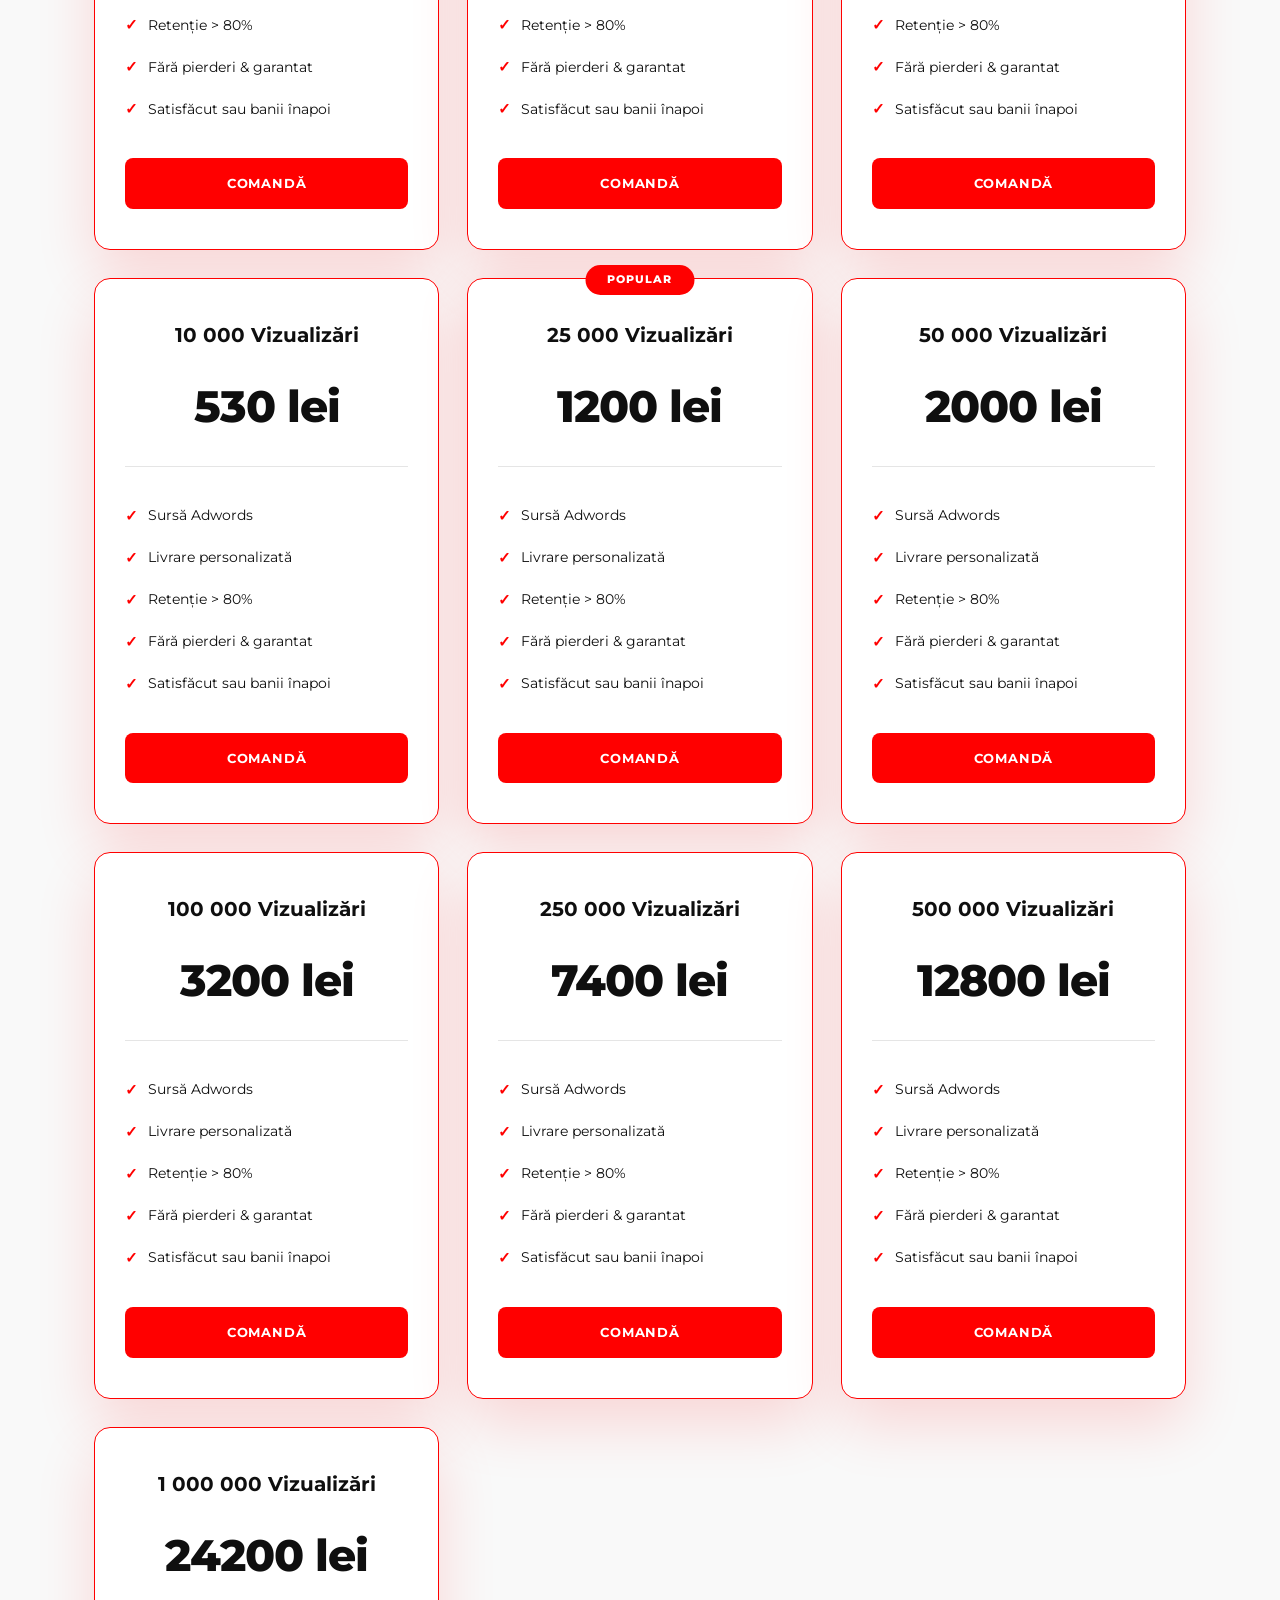
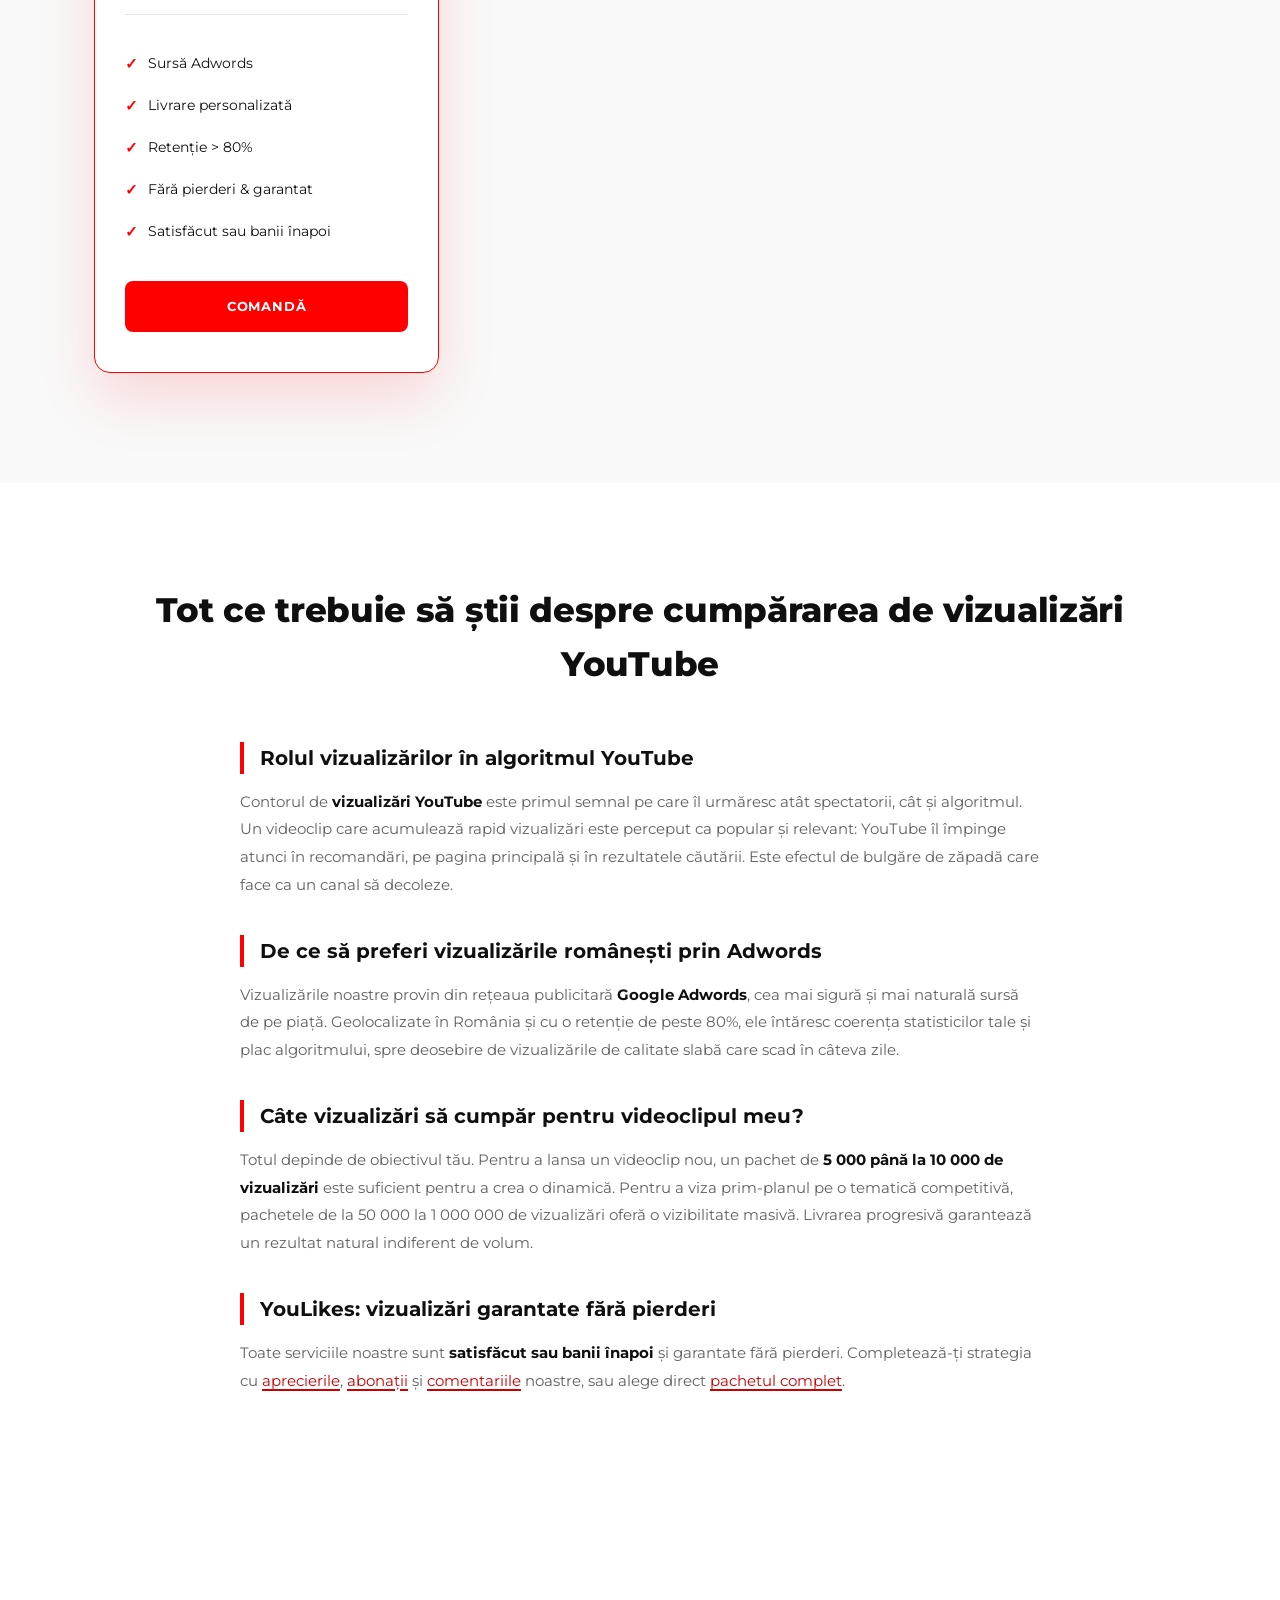
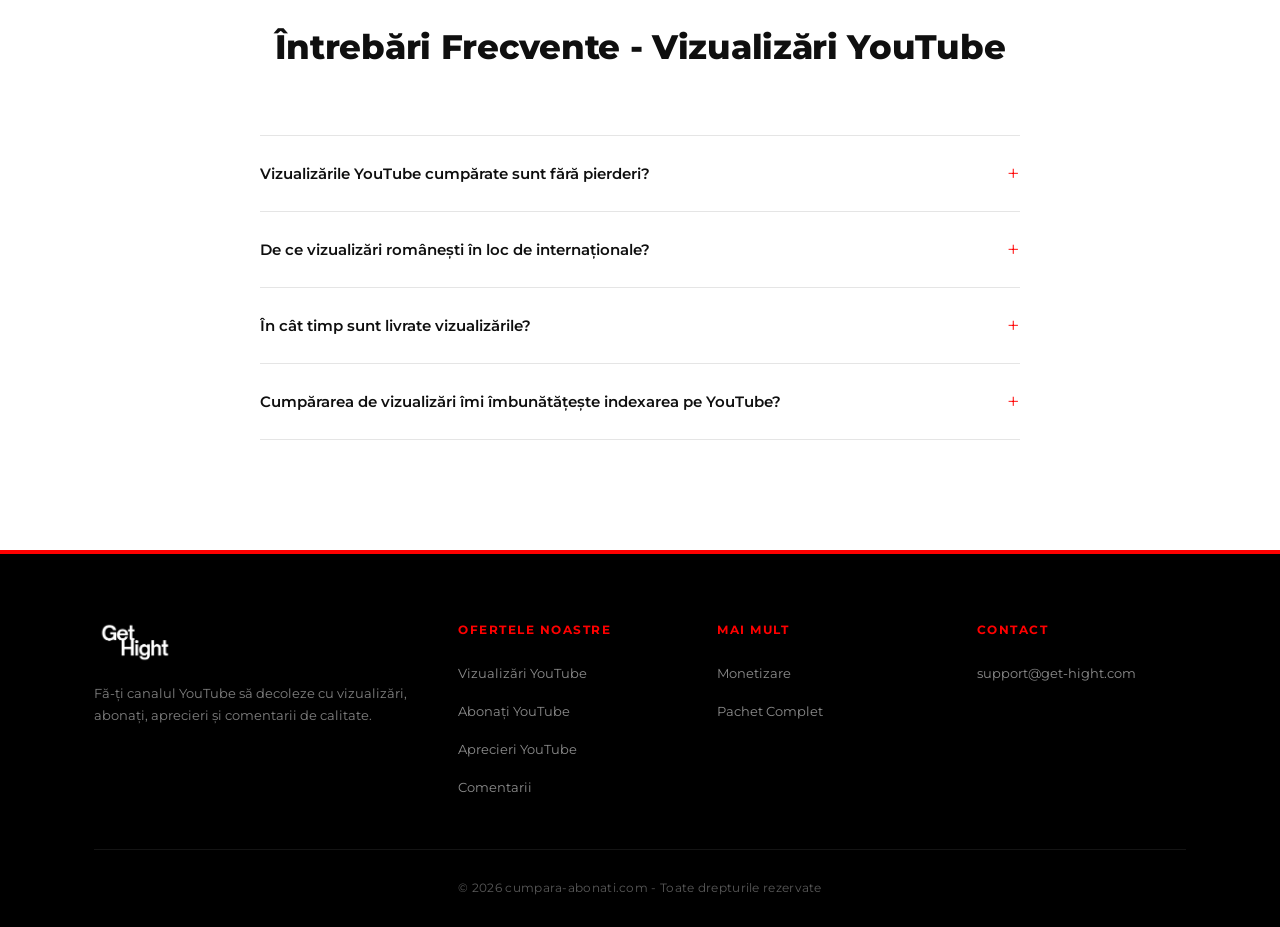
<file: cumpara-vizualizari-youtube.html>
<!DOCTYPE html>
<html lang="ro">
<head>
    <meta charset="UTF-8">
    <meta name="viewport" content="width=device-width, initial-scale=1.0">
    <meta name="robots" content="index, follow">
    <title>Cumpara Vizualizari YouTube Românești - Fără Pierderi & Ieftin</title>
    <meta name="description" content="Cumpără vizualizări YouTube românești fără pierderi, cu retenție ridicată (+80%), prin Adwords. Livrare personalizată, satisfăcut sau banii înapoi de la 70 lei.">
    <link rel="canonical" href="https://cumpara-abonati.com/cumpara-vizualizari-youtube.html"/>
    <link rel="alternate" hreflang="ro-RO" href="https://cumpara-abonati.com/cumpara-vizualizari-youtube.html"/>
    <link rel="alternate" hreflang="x-default" href="https://cumpara-abonati.com/cumpara-vizualizari-youtube.html"/>
    <link rel="preconnect" href="https://fonts.googleapis.com">
    <link rel="preconnect" href="https://fonts.gstatic.com" crossorigin>
    <link href="https://fonts.googleapis.com/css2?family=Montserrat:wght@400;500;600;700;800&display=swap" rel="stylesheet">
    <link rel="stylesheet" href="styles.css">
    <link rel="icon" type="image/x-icon" href="/favicon.ico">
    <link rel="shortcut icon" href="/favicon.ico">
    <link rel="apple-touch-icon" type="image/png" sizes="96x96" href="./logo/apple-icon-96x96.png">
    <link rel="icon" type="image/png" sizes="32x32" href="./logo/android-icon-32x32.png">
    <link rel="icon" type="image/png" sizes="96x96" href="./logo/android-icon-96x96.png">
    <meta name="msapplication-TileColor" content="#FF0000">
    <meta name="msapplication-TileImage" content="./logo/ms-icon-96x96.png">

    <meta property="og:type" content="website">
    <meta property="og:url" content="https://cumpara-abonati.com/cumpara-vizualizari-youtube.html">
    <meta property="og:title" content="Cumpara Vizualizari YouTube Românești - Fără Pierderi & Ieftin">
    <meta property="og:description" content="Cumpără vizualizări YouTube românești fără pierderi, cu retenție ridicată, prin Adwords. Satisfăcut sau banii înapoi de la 70 lei.">
    <meta property="og:image" content="https://cumpara-abonati.com/youtube-vizualizari-contor.webp">
    <meta property="og:locale" content="ro_RO">
    <meta property="og:site_name" content="YouLikes">
    <meta name="twitter:card" content="summary_large_image">
    <meta name="twitter:title" content="Cumpara Vizualizari YouTube Românești - Fără Pierderi & Ieftin">
    <meta name="twitter:description" content="Cumpără vizualizări YouTube românești fără pierderi, cu retenție ridicată, prin Adwords. Satisfăcut sau banii înapoi de la 70 lei.">
    <meta name="twitter:image" content="https://cumpara-abonati.com/youtube-vizualizari-contor.webp">

    <script type="application/ld+json">
    {
        "@context": "https://schema.org",
        "@graph": [
            {
                "@type": "BreadcrumbList",
                "itemListElement": [
                    {
                        "@type": "ListItem",
                        "position": 1,
                        "name": "Acasă",
                        "item": "https://cumpara-abonati.com/"
                    },
                    {
                        "@type": "ListItem",
                        "position": 2,
                        "name": "Cumpara Vizualizari YouTube",
                        "item": "https://cumpara-abonati.com/cumpara-vizualizari-youtube.html"
                    }
                ]
            },
            {
                "@type": "Organization",
                "name": "YouLikes",
                "url": "https://cumpara-abonati.com",
                "logo": "https://cumpara-abonati.com/get-hight.webp",
                "areaServed": "Romania",
                "availableLanguage": "ro-RO",
                "hasOfferCatalog": {
                    "@type": "OfferCatalog",
                    "name": "Serviciile noastre YouTube",
                    "itemListElement": [
                        {
                            "@type": "Offer",
                            "itemOffered": {
                                "@type": "Service",
                                "name": "cumpara vizualizari youtube",
                                "url": "https://cumpara-abonati.com/cumpara-vizualizari-youtube.html"
                            }
                        },
                        {
                            "@type": "Offer",
                            "itemOffered": {
                                "@type": "Service",
                                "name": "cumpara vizualizari pe youtube",
                                "url": "https://cumpara-abonati.com/cumpara-vizualizari-youtube.html"
                            }
                        },
                        {
                            "@type": "Offer",
                            "itemOffered": {
                                "@type": "Service",
                                "name": "cumpara vizualizari pe youtube",
                                "url": "https://cumpara-abonati.com/cumpara-vizualizari-youtube.html"
                            }
                        }
                    ]
                }
            },
            {
                "@type": "FAQPage",
                "mainEntity": [
                    {
                        "@type": "Question",
                        "name": "Vizualizările YouTube cumpărate sunt fără pierderi?",
                        "acceptedAnswer": {
                            "@type": "Answer",
                            "text": "Da, vizualizările noastre provin din rețeaua publicitară Adwords și au o retenție de peste 80%. Sunt stabile și garantate: în caz de scădere, le înlocuim gratuit."
                        }
                    },
                    {
                        "@type": "Question",
                        "name": "De ce vizualizări românești în loc de internaționale?",
                        "acceptedAnswer": {
                            "@type": "Answer",
                            "text": "Vizualizările geolocalizate în România țintesc o audiență regională relevantă, ideală pentru creatorii și companiile care se adresează publicului românesc. Acest lucru întărește coerența statisticilor tale."
                        }
                    },
                    {
                        "@type": "Question",
                        "name": "În cât timp sunt livrate vizualizările?",
                        "acceptedAnswer": {
                            "@type": "Answer",
                            "text": "Livrarea începe în orele următoare confirmării comenzii și se desfășoară treptat și personalizat, pentru a păstra un aspect 100% natural."
                        }
                    },
                    {
                        "@type": "Question",
                        "name": "Cumpărarea de vizualizări îmi îmbunătățește indexarea pe YouTube?",
                        "acceptedAnswer": {
                            "@type": "Answer",
                            "text": "Da. Un contor de vizualizări ridicat trimite un semnal de popularitate algoritmului YouTube, care îți recomandă mai mult videoclipul în sugestii și în rezultatele căutării."
                        }
                    }
                ]
            },
            {
                "@type": "ItemList",
                "name": "Ofertele Noastre de Vizualizări YouTube",
                "itemListElement": [
                    { "@type": "ListItem", "position": 1, "item": { "@type": "Product", "name": "1 000 Vizualizări YouTube", "description": "1 000 vizualizări YouTube românești prin Adwords, retenție de peste 80%, fără pierderi.", "image": "https://cumpara-abonati.com/youtube-vizualizari-contor.webp", "brand": { "@type": "Brand", "name": "YouLikes" }, "offers": { "@type": "Offer", "price": "70", "priceCurrency": "RON", "availability": "https://schema.org/InStock", "url": "https://cumpara-abonati.com/cumpara-vizualizari-youtube.html" } } },
                    { "@type": "ListItem", "position": 2, "item": { "@type": "Product", "name": "3 000 Vizualizări YouTube", "description": "3 000 vizualizări YouTube românești prin Adwords, retenție de peste 80%, fără pierderi.", "image": "https://cumpara-abonati.com/youtube-vizualizari-contor.webp", "brand": { "@type": "Brand", "name": "YouLikes" }, "offers": { "@type": "Offer", "price": "165", "priceCurrency": "RON", "availability": "https://schema.org/InStock", "url": "https://cumpara-abonati.com/cumpara-vizualizari-youtube.html" } } },
                    { "@type": "ListItem", "position": 3, "item": { "@type": "Product", "name": "5 000 Vizualizări YouTube", "description": "5 000 vizualizări YouTube românești prin Adwords, retenție de peste 80%, fără pierderi.", "image": "https://cumpara-abonati.com/youtube-vizualizari-contor.webp", "brand": { "@type": "Brand", "name": "YouLikes" }, "offers": { "@type": "Offer", "price": "300", "priceCurrency": "RON", "availability": "https://schema.org/InStock", "url": "https://cumpara-abonati.com/cumpara-vizualizari-youtube.html" } } },
                    { "@type": "ListItem", "position": 4, "item": { "@type": "Product", "name": "10 000 Vizualizări YouTube", "description": "10 000 vizualizări YouTube românești prin Adwords, retenție de peste 80%, fără pierderi.", "image": "https://cumpara-abonati.com/youtube-vizualizari-contor.webp", "brand": { "@type": "Brand", "name": "YouLikes" }, "offers": { "@type": "Offer", "price": "530", "priceCurrency": "RON", "availability": "https://schema.org/InStock", "url": "https://cumpara-abonati.com/cumpara-vizualizari-youtube.html" } } },
                    { "@type": "ListItem", "position": 5, "item": { "@type": "Product", "name": "25 000 Vizualizări YouTube", "description": "25 000 vizualizări YouTube românești prin Adwords, retenție de peste 80%, fără pierderi.", "image": "https://cumpara-abonati.com/youtube-vizualizari-contor.webp", "brand": { "@type": "Brand", "name": "YouLikes" }, "offers": { "@type": "Offer", "price": "1200", "priceCurrency": "RON", "availability": "https://schema.org/InStock", "url": "https://cumpara-abonati.com/cumpara-vizualizari-youtube.html" } } },
                    { "@type": "ListItem", "position": 6, "item": { "@type": "Product", "name": "50 000 Vizualizări YouTube", "description": "50 000 vizualizări YouTube românești prin Adwords, retenție de peste 80%, fără pierderi.", "image": "https://cumpara-abonati.com/youtube-vizualizari-contor.webp", "brand": { "@type": "Brand", "name": "YouLikes" }, "offers": { "@type": "Offer", "price": "2000", "priceCurrency": "RON", "availability": "https://schema.org/InStock", "url": "https://cumpara-abonati.com/cumpara-vizualizari-youtube.html" } } },
                    { "@type": "ListItem", "position": 7, "item": { "@type": "Product", "name": "100 000 Vizualizări YouTube", "description": "100 000 vizualizări YouTube românești prin Adwords, retenție de peste 80%, fără pierderi.", "image": "https://cumpara-abonati.com/youtube-vizualizari-contor.webp", "brand": { "@type": "Brand", "name": "YouLikes" }, "offers": { "@type": "Offer", "price": "3200", "priceCurrency": "RON", "availability": "https://schema.org/InStock", "url": "https://cumpara-abonati.com/cumpara-vizualizari-youtube.html" } } },
                    { "@type": "ListItem", "position": 8, "item": { "@type": "Product", "name": "250 000 Vizualizări YouTube", "description": "250 000 vizualizări YouTube românești prin Adwords, retenție de peste 80%, fără pierderi.", "image": "https://cumpara-abonati.com/youtube-vizualizari-contor.webp", "brand": { "@type": "Brand", "name": "YouLikes" }, "offers": { "@type": "Offer", "price": "7400", "priceCurrency": "RON", "availability": "https://schema.org/InStock", "url": "https://cumpara-abonati.com/cumpara-vizualizari-youtube.html" } } },
                    { "@type": "ListItem", "position": 9, "item": { "@type": "Product", "name": "500 000 Vizualizări YouTube", "description": "500 000 vizualizări YouTube românești prin Adwords, retenție de peste 80%, fără pierderi.", "image": "https://cumpara-abonati.com/youtube-vizualizari-contor.webp", "brand": { "@type": "Brand", "name": "YouLikes" }, "offers": { "@type": "Offer", "price": "12800", "priceCurrency": "RON", "availability": "https://schema.org/InStock", "url": "https://cumpara-abonati.com/cumpara-vizualizari-youtube.html" } } },
                    { "@type": "ListItem", "position": 10, "item": { "@type": "Product", "name": "1 000 000 Vizualizări YouTube", "description": "1 000 000 vizualizări YouTube românești prin Adwords, retenție de peste 80%, fără pierderi.", "image": "https://cumpara-abonati.com/youtube-vizualizari-contor.webp", "brand": { "@type": "Brand", "name": "YouLikes" }, "offers": { "@type": "Offer", "price": "24200", "priceCurrency": "RON", "availability": "https://schema.org/InStock", "url": "https://cumpara-abonati.com/cumpara-vizualizari-youtube.html" } } }
                ]
            }
        ]
    }
    </script>
</head>
<body>
    <header class="header">
        <div class="container">
            <a href="https://cumpara-abonati.com" class="logo"><img src="get-hight.webp" alt="YouLikes - Creștere YouTube" title="YouLikes" width="512" height="512" class="logo-img"></a>
            <nav class="nav">
                <ul class="nav-list">
                    <li><a href="https://cumpara-abonati.com" class="nav-link">Acasă</a></li>
                    <li class="nav-item dropdown">
                        <a href="#" class="nav-link">Ofertele Noastre <span class="dropdown-arrow">▼</span></a>
                        <div class="dropdown-menu">
                            <a href="https://cumpara-abonati.com/cumpara-vizualizari-youtube.html">Vizualizări YouTube</a>
                            <a href="https://cumpara-abonati.com/cumpara-abonati-youtube.html">Abonați YouTube</a>
                            <a href="https://cumpara-abonati.com/cumpara-aprecieri-youtube.html">Aprecieri YouTube</a>
                            <a href="https://cumpara-abonati.com/cumpara-comentarii-youtube.html">Comentarii YouTube</a>
                            <a href="https://cumpara-abonati.com/cumpara-ore-vizionare-youtube.html">Monetizare</a>
                            <a href="https://cumpara-abonati.com/monetizare-youtube.html">Pachet Complet</a>
                        </div>
                    </li>
                </ul>
            </nav>
            <button class="menu-toggle" aria-label="Meniu"><span></span><span></span><span></span></button>
        </div>
    </header>
    <div class="promo-bar">&#x26A1; -20% la prima ta comandă cu codul <span class="promo-code">BINEVENIT20</span></div>

    <section id="accueil" class="hero">
        <div class="container">
            <div class="hero-content">
                <h1>Cumpara Vizualizari YouTube <span class="highlight">Românești</span></h1>
                <p class="hero-subtitle">Dă avânt videoclipurilor tale cu vizualizări YouTube românești fără pierderi, cu retenție ridicată (+80%), provenite din Adwords. Cea mai bună modalitate de a trimite un semnal de popularitate algoritmului.</p>
                <a href="#offres" class="btn btn-primary" title="cumpara vizualizari pe youtube">Ofertele Noastre</a>
            </div>
            <div class="hero-image">
                <img src="youtube-vizualizari-contor.webp" alt="Contor de vizualizări YouTube în creștere puternică" title="Cumpara vizualizari YouTube" width="964" height="421" class="hero-img" loading="eager">
            </div>
        </div>
    </section>

    <section class="stats">
        <div class="container">
            <div class="stat-card"><div class="stat-number" data-target="80" data-suffix="%">80%</div><p>retenție minimă garantată pe vizualizările noastre</p></div>
            <div class="stat-card"><div class="stat-number" data-target="70" data-suffix="%">70%</div><p>din vizionări provin din recomandările YouTube</p></div>
            <div class="stat-card"><div class="stat-number" data-target="0" data-static="Adwords">Adwords</div><p>sursa publicitară oficială și de încredere a vizualizărilor noastre</p></div>
            <div class="stat-card"><div class="stat-number" data-target="0" data-static="24/7">24/7</div><p>un serviciu clienți disponibil în orice moment</p></div>
        </div>
    </section>

    <section class="credibility">
        <div class="container">
            <div class="credibility-image">
                <img src="youtube-monetizare-sistem.webp" alt="Videoclip YouTube care afișează un număr mare de vizualizări" title="Cumpara vizualizari YouTube românești pentru a-ți promova videoclipul" width="601" height="791" class="credibility-img" loading="lazy">
            </div>
            <div class="credibility-content">
                <h2>De ce să cumperi vizualizări YouTube?</h2>
                <p>Numărul de vizualizări este primul indicator de credibilitate al unui videoclip. Un spectator dă clic mult mai ușor pe un videoclip care afișează <strong>50 000 de vizualizări</strong> decât pe unul abia lansat. Este <strong>dovada socială</strong> care declanșează clicul.</p>
                <p>Cu vizualizări provenite din rețeaua <strong>Adwords</strong> și o retenție de peste 80%, trimiți un semnal de calitate algoritmului YouTube, care îți împinge apoi videoclipul în sugestii și în căutare.</p>
                <a href="#offres" class="btn btn-primary">Cumpără acum</a>
            </div>
        </div>
    </section>

    <section class="credibility credibility-reverse">
        <div class="container">
            <div class="credibility-content">
                <h2>Vizualizări românești fără pierderi și cu retenție ridicată</h2>
                <p>Nu toate vizualizările sunt la fel. Vizualizările <strong>românești și geolocalizate</strong>, cu o durată reală de vizionare, întăresc coerența statisticilor tale și plac algoritmului. Dimpotrivă, vizualizările de calitate slabă scad rapid.</p>
                <p>La YouLikes, vizualizările noastre sunt <strong>garantate fără pierderi</strong>: livrare personalizată, treptată și naturală. În caz de scădere, efectuăm o înlocuire gratuită, satisfăcut sau banii înapoi.</p>
                <a href="#offres" class="btn btn-primary" title="cumpara vizualizari youtube ieftin">Cumpără acum</a>
            </div>
            <div class="credibility-image">
                <img src="youtube-monetizare-videos.webp" alt="Statistici de retenție ale unui videoclip YouTube" title="Vizualizări YouTube cu retenție ridicată" width="900" height="600" class="credibility-img" loading="lazy">
            </div>
        </div>
    </section>

    <section class="how-it-works">
        <div class="container">
            <h2 class="section-title">Cum funcționează?</h2>
            <div class="steps">
                <div class="step"><div class="step-icon"><span>1</span></div><h3>Alege pachetul tău</h3><p>Selectează numărul de vizualizări potrivit obiectivului tău, de la 1 000 la 1 000 000. Procesarea începe imediat ce plata este validată.</p></div>
                <div class="step"><div class="step-icon"><span>2</span></div><h3>Comunică-ne linkul</h3><p>Indică URL-ul videoclipului de promovat. Nu este necesară nicio conectare la contul tău: canalul tău rămâne 100% securizat.</p></div>
                <div class="step"><div class="step-icon"><span>3</span></div><h3>Livrare progresivă</h3><p>Vizualizările tale sosesc eșalonat și natural. Contorul crește, algoritmul îți recomandă videoclipul și audiența ta se extinde.</p></div>
            </div>
        </div>
    </section>

    <section id="offres" class="pricing">
        <div class="container">
            <h2 class="section-title">Cumpara Vizualizari YouTube - Ofertele Noastre</h2>
            <p class="section-subtitle">Vizualizări românești fără pierderi, cu retenție ridicată, provenite din Adwords. Alege cantitatea potrivită pentru videoclipul tău.</p>
            <div class="pricing-cards">
                <div class="pricing-card">
                    <div class="pricing-header"><h3>1 000 Vizualizări</h3></div>
                    <div class="pricing-price"><span class="price">70 lei</span></div>
                    <ul class="pricing-features"><li><span class="check">✓</span> Sursă Adwords</li><li><span class="check">✓</span> Livrare personalizată</li><li><span class="check">✓</span> Retenție &gt; 80%</li><li><span class="check">✓</span> Fără pierderi &amp; garantat</li><li><span class="check">✓</span> Satisfăcut sau banii înapoi</li></ul>
                    <a href="https://buy.stripe.com/00w6oJ0O2e2L8pm6fhaZj0m" class="btn btn-outline" target="_blank" rel="noopener noreferrer">Comandă</a>
                </div>
                <div class="pricing-card">
                    <div class="pricing-header"><h3>3 000 Vizualizări</h3></div>
                    <div class="pricing-price"><span class="price">165 lei</span></div>
                    <ul class="pricing-features"><li><span class="check">✓</span> Sursă Adwords</li><li><span class="check">✓</span> Livrare personalizată</li><li><span class="check">✓</span> Retenție &gt; 80%</li><li><span class="check">✓</span> Fără pierderi &amp; garantat</li><li><span class="check">✓</span> Satisfăcut sau banii înapoi</li></ul>
                    <a href="https://buy.stripe.com/bJe4gBdAOgaTfROdHJaZj0n" class="btn btn-outline" target="_blank" rel="noopener noreferrer">Comandă</a>
                </div>
                <div class="pricing-card">
                    <div class="pricing-header"><h3>5 000 Vizualizări</h3></div>
                    <div class="pricing-price"><span class="price">300 lei</span></div>
                    <ul class="pricing-features"><li><span class="check">✓</span> Sursă Adwords</li><li><span class="check">✓</span> Livrare personalizată</li><li><span class="check">✓</span> Retenție &gt; 80%</li><li><span class="check">✓</span> Fără pierderi &amp; garantat</li><li><span class="check">✓</span> Satisfăcut sau banii înapoi</li></ul>
                    <a href="https://buy.stripe.com/28E00lbsG0bV20Y5bdaZj0o" class="btn btn-outline" target="_blank" rel="noopener noreferrer">Comandă</a>
                </div>
                <div class="pricing-card">
                    <div class="pricing-header"><h3>10 000 Vizualizări</h3></div>
                    <div class="pricing-price"><span class="price">530 lei</span></div>
                    <ul class="pricing-features"><li><span class="check">✓</span> Sursă Adwords</li><li><span class="check">✓</span> Livrare personalizată</li><li><span class="check">✓</span> Retenție &gt; 80%</li><li><span class="check">✓</span> Fără pierderi &amp; garantat</li><li><span class="check">✓</span> Satisfăcut sau banii înapoi</li></ul>
                    <a href="https://buy.stripe.com/cNi6oJeES2k3eNK8npaZj0p" class="btn btn-outline" target="_blank" rel="noopener noreferrer">Comandă</a>
                </div>
                <div class="pricing-card featured">
                    <div class="pricing-badge">Popular</div>
                    <div class="pricing-header"><h3>25 000 Vizualizări</h3></div>
                    <div class="pricing-price"><span class="price">1200 lei</span></div>
                    <ul class="pricing-features"><li><span class="check">✓</span> Sursă Adwords</li><li><span class="check">✓</span> Livrare personalizată</li><li><span class="check">✓</span> Retenție &gt; 80%</li><li><span class="check">✓</span> Fără pierderi &amp; garantat</li><li><span class="check">✓</span> Satisfăcut sau banii înapoi</li></ul>
                    <a href="https://buy.stripe.com/4gMfZj2Wa8IrdJGcDFaZj0q" class="btn btn-primary" target="_blank" rel="noopener noreferrer">Comandă</a>
                </div>
                <div class="pricing-card">
                    <div class="pricing-header"><h3>50 000 Vizualizări</h3></div>
                    <div class="pricing-price"><span class="price">2000 lei</span></div>
                    <ul class="pricing-features"><li><span class="check">✓</span> Sursă Adwords</li><li><span class="check">✓</span> Livrare personalizată</li><li><span class="check">✓</span> Retenție &gt; 80%</li><li><span class="check">✓</span> Fără pierderi &amp; garantat</li><li><span class="check">✓</span> Satisfăcut sau banii înapoi</li></ul>
                    <a href="https://buy.stripe.com/6oU14p9ky3o73525bdaZj0r" class="btn btn-outline" target="_blank" rel="noopener noreferrer">Comandă</a>
                </div>
                <div class="pricing-card">
                    <div class="pricing-header"><h3>100 000 Vizualizări</h3></div>
                    <div class="pricing-price"><span class="price">3200 lei</span></div>
                    <ul class="pricing-features"><li><span class="check">✓</span> Sursă Adwords</li><li><span class="check">✓</span> Livrare personalizată</li><li><span class="check">✓</span> Retenție &gt; 80%</li><li><span class="check">✓</span> Fără pierderi &amp; garantat</li><li><span class="check">✓</span> Satisfăcut sau banii înapoi</li></ul>
                    <a href="https://buy.stripe.com/dRmfZjaoC3o7352dHJaZj0s" class="btn btn-outline" target="_blank" rel="noopener noreferrer">Comandă</a>
                </div>
                <div class="pricing-card">
                    <div class="pricing-header"><h3>250 000 Vizualizări</h3></div>
                    <div class="pricing-price"><span class="price">7400 lei</span></div>
                    <ul class="pricing-features"><li><span class="check">✓</span> Sursă Adwords</li><li><span class="check">✓</span> Livrare personalizată</li><li><span class="check">✓</span> Retenție &gt; 80%</li><li><span class="check">✓</span> Fără pierderi &amp; garantat</li><li><span class="check">✓</span> Satisfăcut sau banii înapoi</li></ul>
                    <a href="https://buy.stripe.com/eVq8wRfIWbUDfRO8npaZj0t" class="btn btn-outline" target="_blank" rel="noopener noreferrer">Comandă</a>
                </div>
                <div class="pricing-card">
                    <div class="pricing-header"><h3>500 000 Vizualizări</h3></div>
                    <div class="pricing-price"><span class="price">12800 lei</span></div>
                    <ul class="pricing-features"><li><span class="check">✓</span> Sursă Adwords</li><li><span class="check">✓</span> Livrare personalizată</li><li><span class="check">✓</span> Retenție &gt; 80%</li><li><span class="check">✓</span> Fără pierderi &amp; garantat</li><li><span class="check">✓</span> Satisfăcut sau banii înapoi</li></ul>
                    <a href="https://buy.stripe.com/bJe3cx0O28Ir20Y1Z1aZj0u" class="btn btn-outline" target="_blank" rel="noopener noreferrer">Comandă</a>
                </div>
                <div class="pricing-card">
                    <div class="pricing-header"><h3>1 000 000 Vizualizări</h3></div>
                    <div class="pricing-price"><span class="price">24200 lei</span></div>
                    <ul class="pricing-features"><li><span class="check">✓</span> Sursă Adwords</li><li><span class="check">✓</span> Livrare personalizată</li><li><span class="check">✓</span> Retenție &gt; 80%</li><li><span class="check">✓</span> Fără pierderi &amp; garantat</li><li><span class="check">✓</span> Satisfăcut sau banii înapoi</li></ul>
                    <a href="https://buy.stripe.com/3cI7sNaoC0bV20Y335aZj0v" class="btn btn-outline" target="_blank" rel="noopener noreferrer">Comandă</a>
                </div>
            </div>
        </div>
    </section>

    <section class="seo-content">
        <div class="container">
            <h2 class="section-title">Tot ce trebuie să știi despre cumpărarea de vizualizări YouTube</h2>
            <div class="seo-text">
                <h3>Rolul vizualizărilor în algoritmul YouTube</h3>
                <p>Contorul de <strong>vizualizări YouTube</strong> este primul semnal pe care îl urmăresc atât spectatorii, cât și algoritmul. Un videoclip care acumulează rapid vizualizări este perceput ca popular și relevant: YouTube îl împinge atunci în recomandări, pe pagina principală și în rezultatele căutării. Este efectul de bulgăre de zăpadă care face ca un canal să decoleze.</p>

                <h3>De ce să preferi vizualizările românești prin Adwords</h3>
                <p>Vizualizările noastre provin din rețeaua publicitară <strong>Google Adwords</strong>, cea mai sigură și mai naturală sursă de pe piață. Geolocalizate în România și cu o retenție de peste 80%, ele întăresc coerența statisticilor tale și plac algoritmului, spre deosebire de vizualizările de calitate slabă care scad în câteva zile.</p>

                <h3>Câte vizualizări să cumpăr pentru videoclipul meu?</h3>
                <p>Totul depinde de obiectivul tău. Pentru a lansa un videoclip nou, un pachet de <strong>5 000 până la 10 000 de vizualizări</strong> este suficient pentru a crea o dinamică. Pentru a viza prim-planul pe o tematică competitivă, pachetele de la 50 000 la 1 000 000 de vizualizări oferă o vizibilitate masivă. Livrarea progresivă garantează un rezultat natural indiferent de volum.</p>

                <h3>YouLikes: vizualizări garantate fără pierderi</h3>
                <p>Toate serviciile noastre sunt <strong>satisfăcut sau banii înapoi</strong> și garantate fără pierderi. Completează-ți strategia cu <a href="https://cumpara-abonati.com/cumpara-aprecieri-youtube.html">aprecierile</a>, <a href="https://cumpara-abonati.com/cumpara-abonati-youtube.html">abonații</a> și <a href="https://cumpara-abonati.com/cumpara-comentarii-youtube.html">comentariile</a> noastre, sau alege direct <a href="https://cumpara-abonati.com/monetizare-youtube.html">pachetul complet</a>.</p>
            </div>
        </div>
    </section>

    <section class="faq">
        <div class="container">
            <h2 class="section-title">Întrebări Frecvente - Vizualizări YouTube</h2>
            <div class="faq-list">
                <div class="faq-item"><button class="faq-question"><span>Vizualizările YouTube cumpărate sunt fără pierderi?</span><span class="faq-icon">+</span></button><div class="faq-answer"><p>Da, vizualizările noastre provin din rețeaua publicitară Adwords și au o retenție de peste 80%. Sunt stabile și garantate: în caz de scădere, le înlocuim gratuit.</p></div></div>
                <div class="faq-item"><button class="faq-question"><span>De ce vizualizări românești în loc de internaționale?</span><span class="faq-icon">+</span></button><div class="faq-answer"><p>Vizualizările geolocalizate în România țintesc o audiență regională relevantă, ideală pentru creatorii și companiile care se adresează publicului românesc. Acest lucru întărește coerența statisticilor tale.</p></div></div>
                <div class="faq-item"><button class="faq-question"><span>În cât timp sunt livrate vizualizările?</span><span class="faq-icon">+</span></button><div class="faq-answer"><p>Livrarea începe în orele următoare confirmării comenzii și se desfășoară treptat și personalizat, pentru a păstra un aspect 100% natural.</p></div></div>
                <div class="faq-item"><button class="faq-question"><span>Cumpărarea de vizualizări îmi îmbunătățește indexarea pe YouTube?</span><span class="faq-icon">+</span></button><div class="faq-answer"><p>Da. Un contor de vizualizări ridicat trimite un semnal de popularitate algoritmului YouTube, care îți recomandă mai mult videoclipul în sugestii și în rezultatele căutării.</p></div></div>
            </div>
        </div>
    </section>

    <footer class="footer">
        <div class="container">
            <div class="footer-content">
                <div class="footer-brand"><a href="https://cumpara-abonati.com" class="logo"><img src="get-hight.webp" alt="YouLikes - Logo" title="YouLikes" width="512" height="512" class="logo-img"></a><p>Fă-ți canalul YouTube să decoleze cu vizualizări, abonați, aprecieri și comentarii de calitate.</p></div>
                <div class="footer-links"><h4>Ofertele Noastre</h4><ul><li><a href="https://cumpara-abonati.com/cumpara-vizualizari-youtube.html">Vizualizări YouTube</a></li><li><a href="https://cumpara-abonati.com/cumpara-abonati-youtube.html">Abonați YouTube</a></li><li><a href="https://cumpara-abonati.com/cumpara-aprecieri-youtube.html">Aprecieri YouTube</a></li><li><a href="https://cumpara-abonati.com/cumpara-comentarii-youtube.html">Comentarii</a></li></ul></div>
                <div class="footer-links"><h4>Mai mult</h4><ul><li><a href="https://cumpara-abonati.com/cumpara-ore-vizionare-youtube.html">Monetizare</a></li><li><a href="https://cumpara-abonati.com/monetizare-youtube.html">Pachet Complet</a></li></ul></div>
                <div class="footer-links"><h4>Contact</h4><ul><li><a href="mailto:support@get-hight.com">support@get-hight.com</a></li></ul></div>
            </div>
            <div class="footer-bottom"><p>&copy; 2026 cumpara-abonati.com - Toate drepturile rezervate</p></div>
        </div>
    </footer>

    <script>
        document.addEventListener('DOMContentLoaded', function() {
            const menuToggle = document.querySelector('.menu-toggle'); const nav = document.querySelector('.nav');
            if (menuToggle && nav) { menuToggle.addEventListener('click', function() { nav.classList.toggle('active'); menuToggle.classList.toggle('active'); }); document.querySelectorAll('.nav-link:not(.nav-item.dropdown > .nav-link)').forEach(link => { link.addEventListener('click', function() { nav.classList.remove('active'); menuToggle.classList.remove('active'); }); }); }
            document.querySelectorAll('.nav-item.dropdown').forEach(dropdown => { dropdown.querySelector('.nav-link').addEventListener('click', function(e) { if (window.innerWidth <= 768) { e.preventDefault(); dropdown.classList.toggle('active'); } }); });
            document.querySelectorAll('.dropdown-menu a').forEach(link => { link.addEventListener('click', function() { if (window.innerWidth <= 768) { document.querySelector('.nav').classList.remove('active'); document.querySelector('.menu-toggle').classList.remove('active'); document.querySelectorAll('.nav-item.dropdown').forEach(d => d.classList.remove('active')); } }); });
            document.querySelectorAll('a[href^="#"]:not([href="#"])').forEach(link => { link.addEventListener('click', function(e) { e.preventDefault(); const t = document.querySelector(this.getAttribute('href')); if (t) { window.scrollTo({ top: t.offsetTop - document.querySelector('.header').offsetHeight, behavior: 'smooth' }); } }); });
            document.querySelectorAll('.faq-item').forEach(item => { item.querySelector('.faq-question').addEventListener('click', function() { document.querySelectorAll('.faq-item').forEach(o => { if (o !== item && o.classList.contains('active')) o.classList.remove('active'); }); item.classList.toggle('active'); }); });
            window.addEventListener('scroll', function() { const header = document.querySelector('.header'); header.style.boxShadow = window.scrollY > 50 ? '0 4px 20px rgba(0,0,0,0.1)' : '0 4px 15px rgba(0,0,0,0.08)'; });
            const observer = new IntersectionObserver(function(entries) { entries.forEach(entry => { if (entry.isIntersecting) { entry.target.style.opacity = '1'; entry.target.style.transform = 'translateY(0)'; } }); }, { threshold: 0.1, rootMargin: '0px 0px -50px 0px' });
            document.querySelectorAll('.stat-card, .step, .pricing-card, .faq-item').forEach(el => { el.style.opacity = '0'; el.style.transform = 'translateY(30px)'; el.style.transition = 'opacity 0.6s ease, transform 0.6s ease'; observer.observe(el); });
            let animated = false; const statsSection = document.querySelector('.stats');
            if (statsSection) { new IntersectionObserver((entries) => { entries.forEach(entry => { if (entry.isIntersecting && !animated) { document.querySelectorAll('.stat-number').forEach(stat => { const st = stat.getAttribute('data-static'); if (st) { stat.textContent = st; return; } const target = parseInt(stat.getAttribute('data-target') || stat.textContent); const suffix = stat.getAttribute('data-suffix') || '%'; if (isNaN(target) || target <= 0) return; let current = 0; const inc = target / 50; const counter = setInterval(() => { current += inc; if (current >= target) { stat.textContent = target + suffix; clearInterval(counter); } else { stat.textContent = Math.floor(current) + suffix; } }, 40); }); animated = true; } }); }, { threshold: 0.5 }).observe(statsSection); }
        });
    </script>
</body>
</html>
</file>
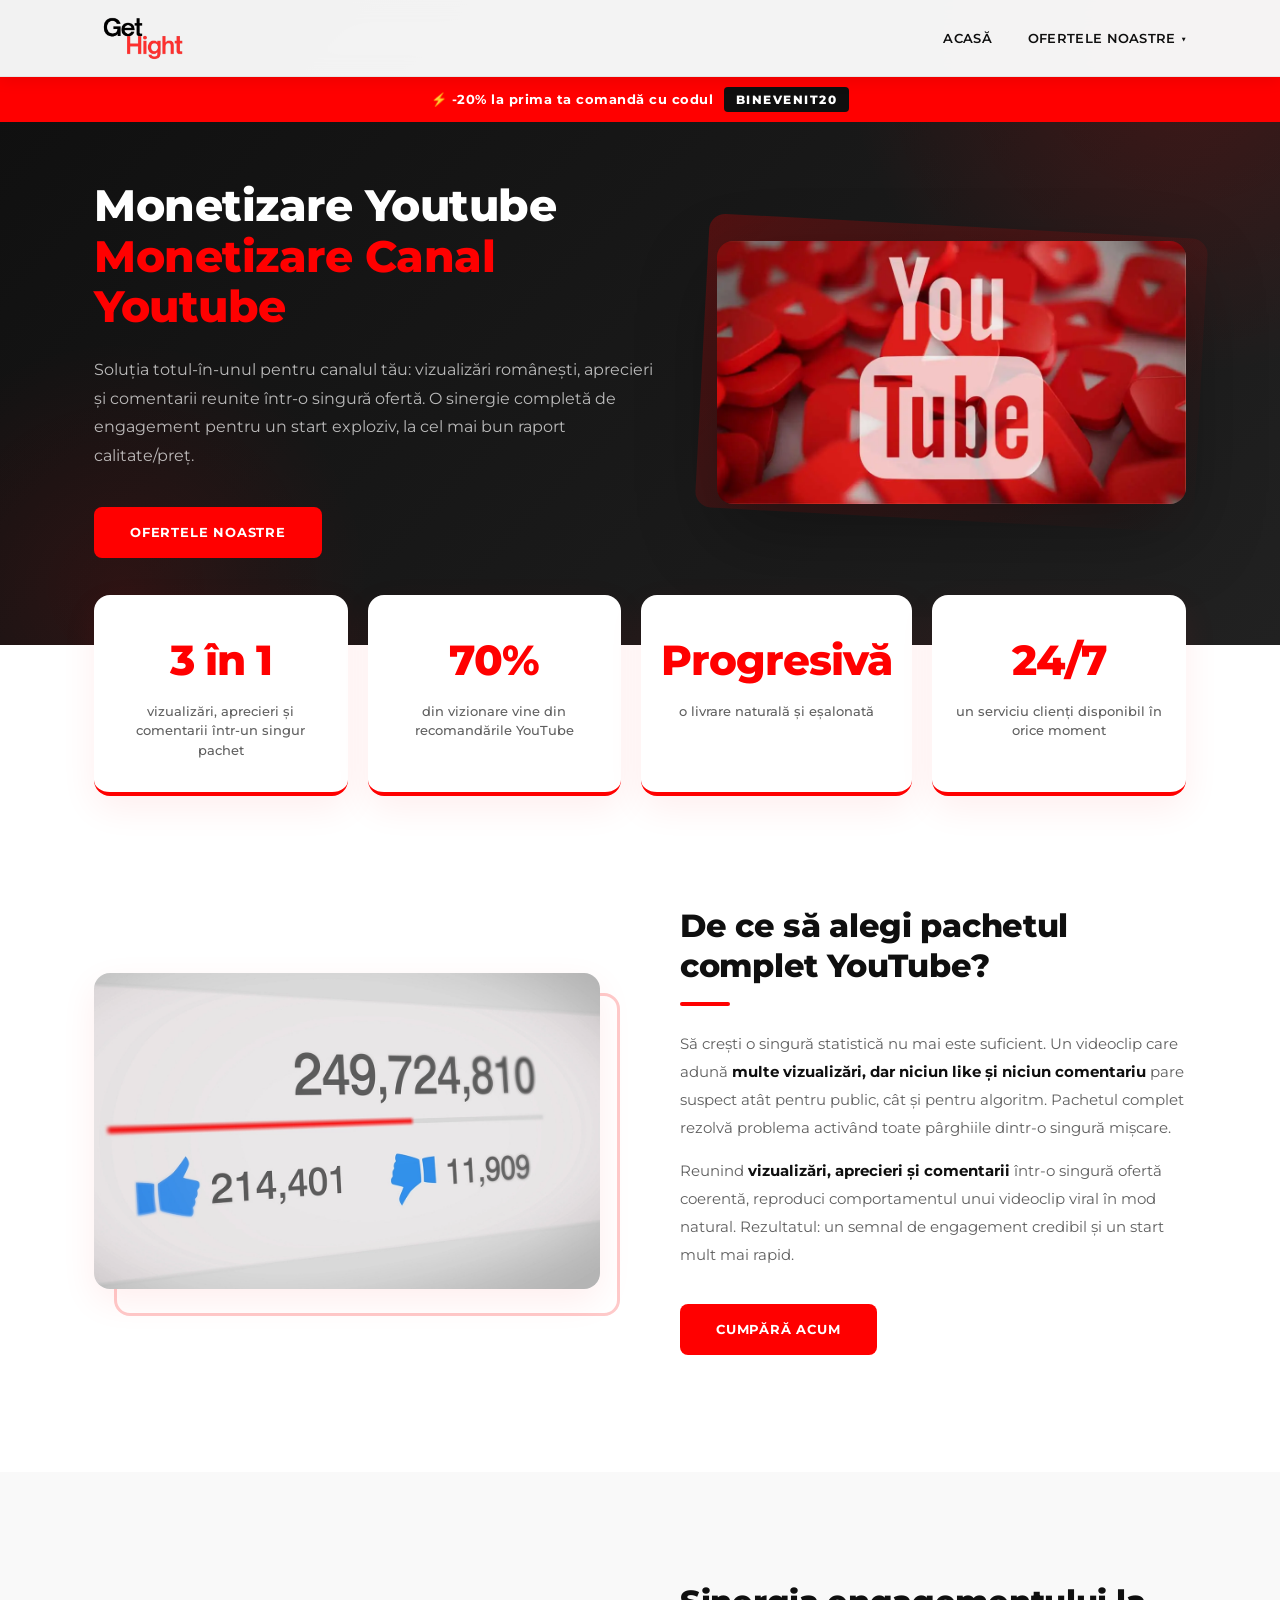
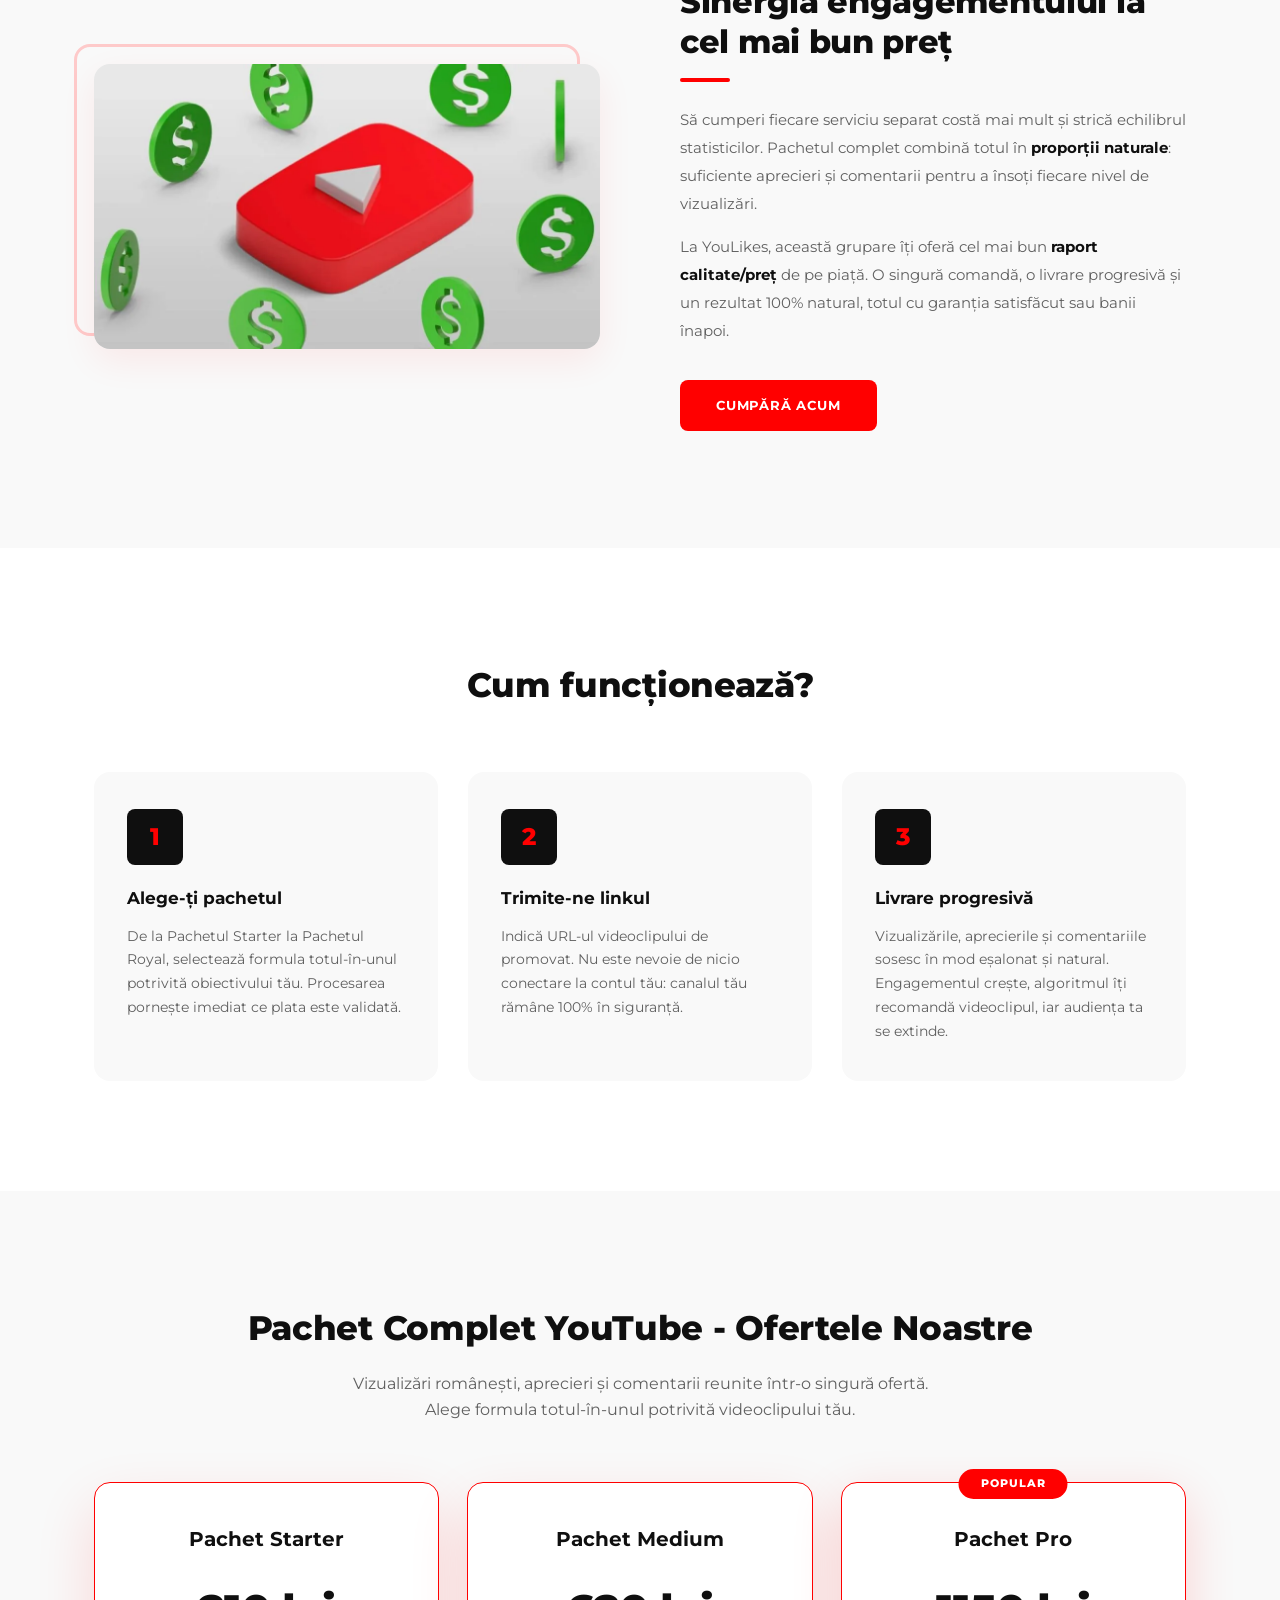
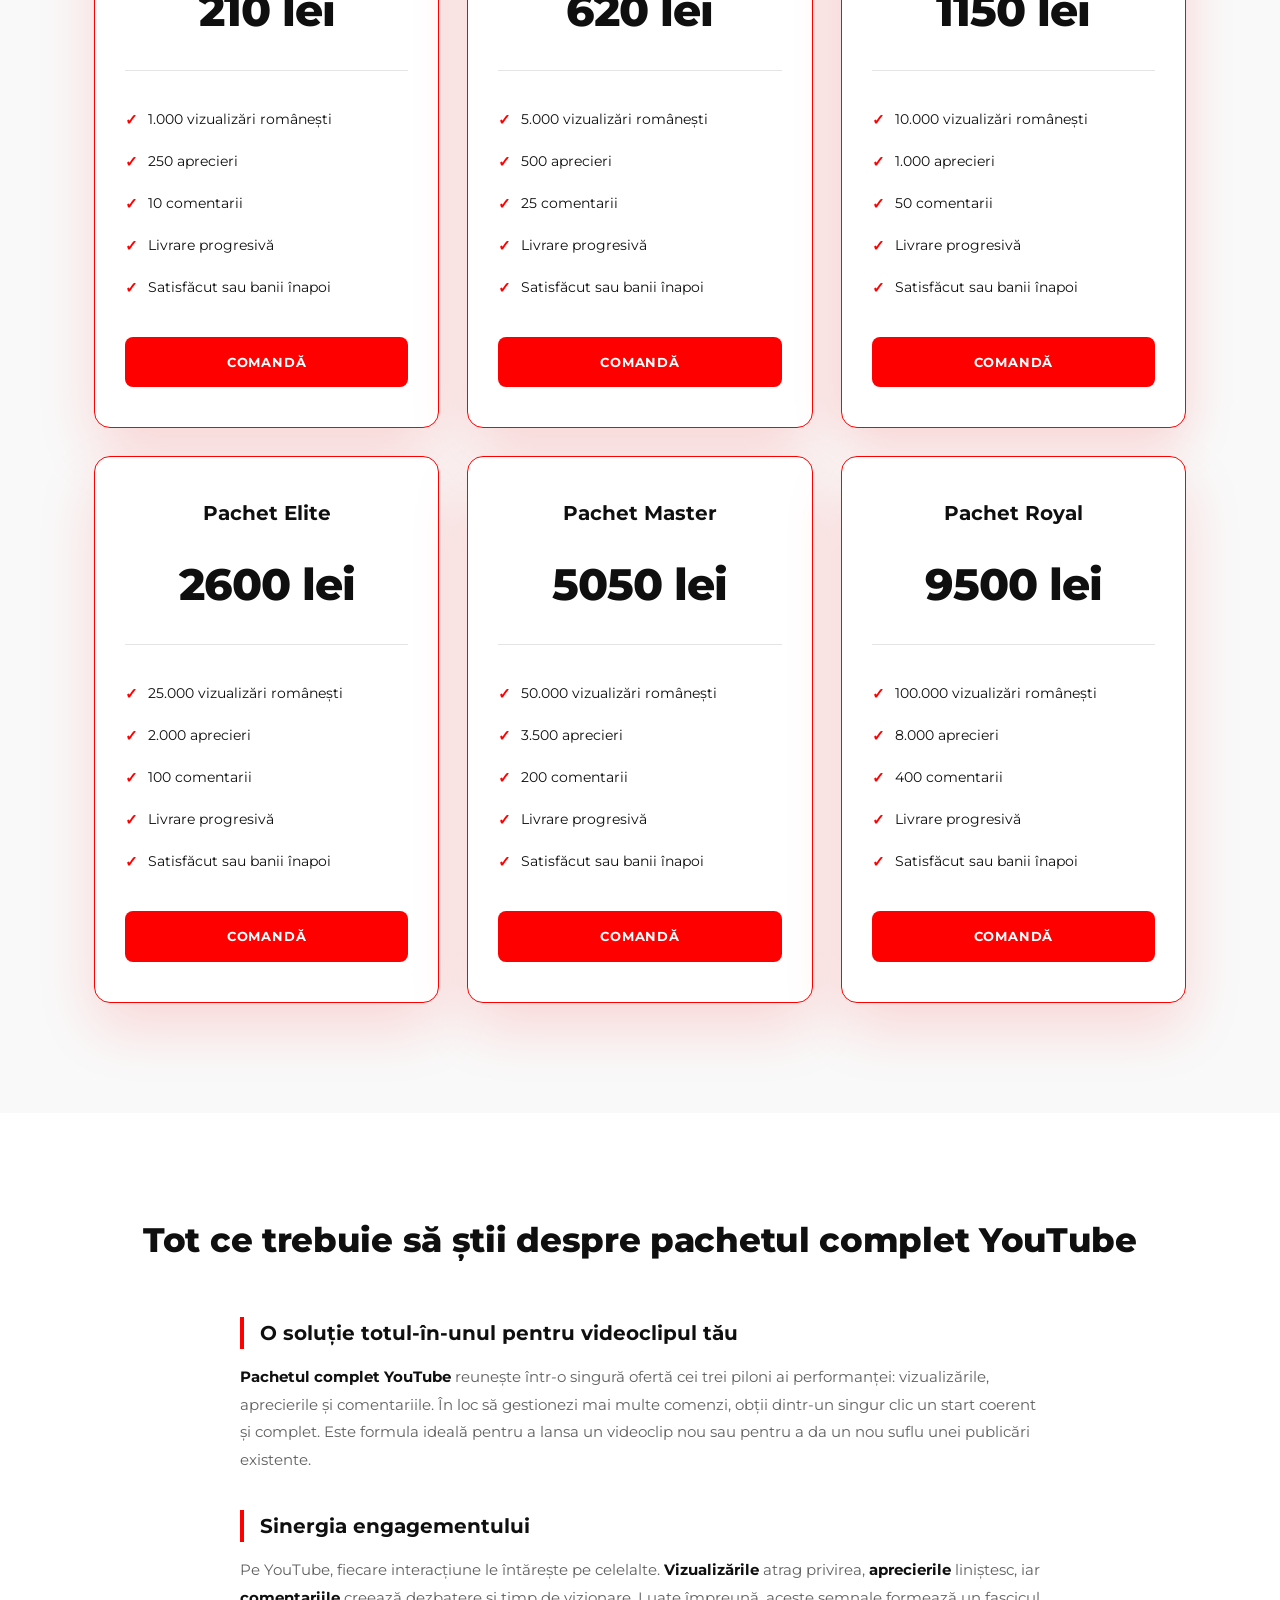
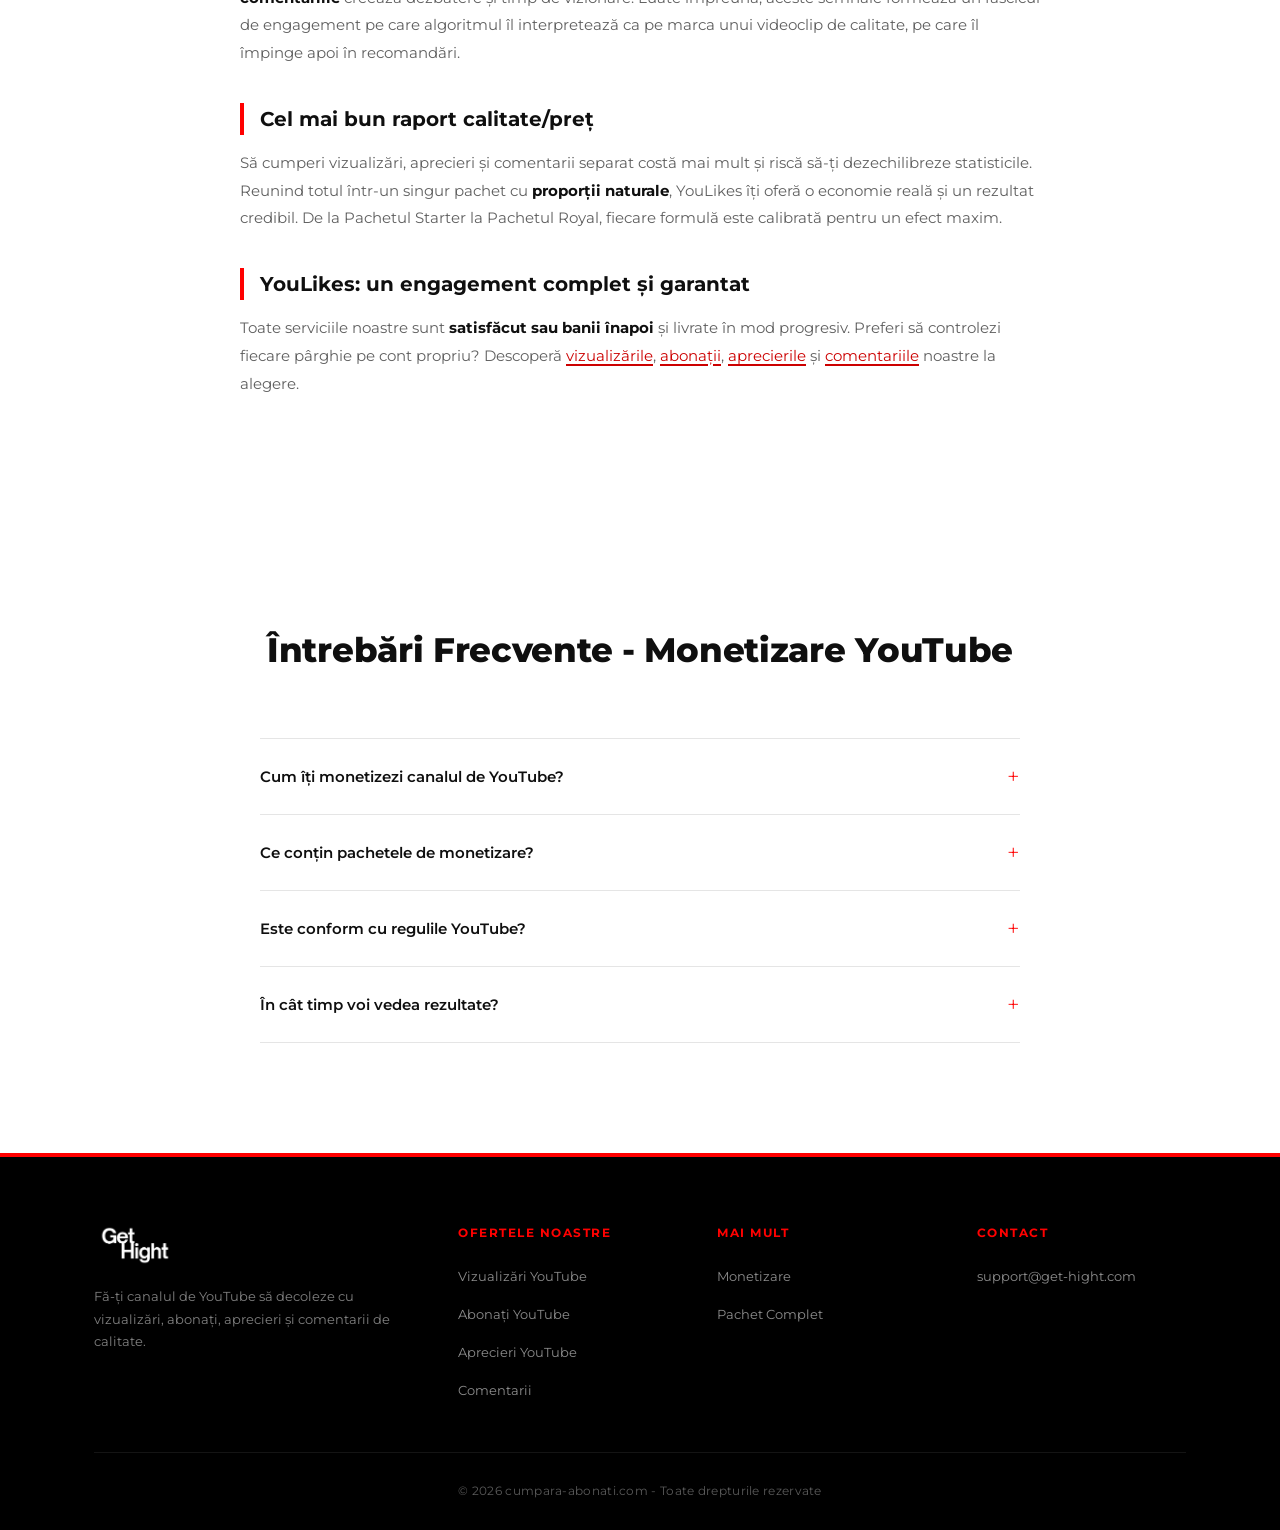
<file: monetizare-youtube.html>
<!DOCTYPE html>
<html lang="ro">
<head>
    <meta charset="UTF-8">
    <meta name="viewport" content="width=device-width, initial-scale=1.0">
    <meta name="robots" content="index, follow">
    <title>Monetizare Youtube - Monetizare Canal Youtube</title>
    <meta name="description" content="Pachetul complet YouTube: vizualizări românești, aprecieri și comentarii reunite într-o singură ofertă la cel mai bun preț. Satisfăcut sau banii înapoi de la 210 lei.">
    <link rel="canonical" href="https://cumpara-abonati.com/monetizare-youtube.html"/>
    <link rel="alternate" hreflang="ro-RO" href="https://cumpara-abonati.com/monetizare-youtube.html"/>
    <link rel="alternate" hreflang="x-default" href="https://cumpara-abonati.com/monetizare-youtube.html"/>
    <link rel="preconnect" href="https://fonts.googleapis.com">
    <link rel="preconnect" href="https://fonts.gstatic.com" crossorigin>
    <link href="https://fonts.googleapis.com/css2?family=Montserrat:wght@400;500;600;700;800&display=swap" rel="stylesheet">
    <link rel="stylesheet" href="styles.css">
    <link rel="icon" type="image/x-icon" href="/favicon.ico">
    <link rel="shortcut icon" href="/favicon.ico">
    <link rel="apple-touch-icon" type="image/png" sizes="96x96" href="./logo/apple-icon-96x96.png">
    <link rel="icon" type="image/png" sizes="32x32" href="./logo/android-icon-32x32.png">
    <link rel="icon" type="image/png" sizes="96x96" href="./logo/android-icon-96x96.png">
    <meta name="msapplication-TileColor" content="#FF0000">
    <meta name="msapplication-TileImage" content="./logo/ms-icon-96x96.png">

    <meta property="og:type" content="website">
    <meta property="og:url" content="https://cumpara-abonati.com/monetizare-youtube.html">
    <meta property="og:title" content="Pachet Complet YouTube - Vizualizări, Aprecieri & Comentarii Totul-în-Unul">
    <meta property="og:description" content="Pachetul complet YouTube: vizualizări românești, aprecieri și comentarii reunite într-o singură ofertă la cel mai bun preț. Satisfăcut sau banii înapoi de la 210 lei.">
    <meta property="og:image" content="https://cumpara-abonati.com/youtube-vizualizari-contor.webp">
    <meta property="og:locale" content="ro_RO">
    <meta property="og:site_name" content="YouLikes">
    <meta name="twitter:card" content="summary_large_image">
    <meta name="twitter:title" content="Pachet Complet YouTube - Vizualizări, Aprecieri & Comentarii Totul-în-Unul">
    <meta name="twitter:description" content="Pachetul complet YouTube: vizualizări românești, aprecieri și comentarii reunite într-o singură ofertă la cel mai bun preț. Satisfăcut sau banii înapoi de la 210 lei.">
    <meta name="twitter:image" content="https://cumpara-abonati.com/youtube-vizualizari-contor.webp">

    <script type="application/ld+json">
    {
        "@context": "https://schema.org",
        "@graph": [
            {
                "@type": "BreadcrumbList",
                "itemListElement": [
                    {
                        "@type": "ListItem",
                        "position": 1,
                        "name": "Acasă",
                        "item": "https://cumpara-abonati.com/"
                    },
                    {
                        "@type": "ListItem",
                        "position": 2,
                        "name": "Pachet Complet YouTube",
                        "item": "https://cumpara-abonati.com/monetizare-youtube.html"
                    }
                ]
            },
            {
                "@type": "Organization",
                "name": "YouLikes",
                "url": "https://cumpara-abonati.com",
                "logo": "https://cumpara-abonati.com/get-hight.webp",
                "areaServed": "Romania",
                "availableLanguage": "ro-RO",
                "hasOfferCatalog": {
                    "@type": "OfferCatalog",
                    "name": "Serviciile noastre YouTube",
                    "itemListElement": [
                        {
                            "@type": "Offer",
                            "itemOffered": {
                                "@type": "Service",
                                "name": "pachet complet youtube",
                                "url": "https://cumpara-abonati.com/monetizare-youtube.html"
                            }
                        }
                    ]
                }
            },
            {
                "@type": "FAQPage",
                "mainEntity": [
                    {
                        "@type": "Question",
                        "name": "Cum îți monetizezi canalul de YouTube?",
                        "acceptedAnswer": {
                            "@type": "Answer",
                            "text": "Pentru a monetiza trebuie să intri în Programul de Parteneriat YouTube: 1.000 de abonați și 4.000 de ore de vizionare în 12 luni, apoi activezi veniturile din reclame. Pachetele noastre cresc vizualizările, aprecierile și comentariile ca să ajungi acolo mai repede."
                        }
                    },
                    {
                        "@type": "Question",
                        "name": "Ce conțin pachetele de monetizare?",
                        "acceptedAnswer": {
                            "@type": "Answer",
                            "text": "Fiecare pachet reunește vizualizări românești, aprecieri și comentarii în cantități tot mai mari pentru a-ți dinamiza videoclipurile și a accelera creșterea canalului tău."
                        }
                    },
                    {
                        "@type": "Question",
                        "name": "Este conform cu regulile YouTube?",
                        "acceptedAnswer": {
                            "@type": "Answer",
                            "text": "Da, toate interacțiunile provin din conturi active și autentice și respectă termenii și condițiile YouTube; canalul tău rămâne în siguranță."
                        }
                    },
                    {
                        "@type": "Question",
                        "name": "În cât timp voi vedea rezultate?",
                        "acceptedAnswer": {
                            "@type": "Answer",
                            "text": "Livrarea este progresivă: interacțiunile încep să apară în orele de după comandă, pentru un efect 100% natural."
                        }
                    }
                ]
            },
            {
                "@type": "ItemList",
                "name": "Pachetele noastre complete YouTube",
                "itemListElement": [
                    { "@type": "ListItem", "position": 1, "item": { "@type": "Product", "name": "Pachet Starter", "description": "1.000 de vizualizări românești, 250 de aprecieri și 10 comentarii reunite într-un singur pachet, livrare progresivă.", "image": "https://cumpara-abonati.com/youtube-vizualizari-contor.webp", "brand": { "@type": "Brand", "name": "YouLikes" }, "offers": { "@type": "Offer", "price": "210", "priceCurrency": "RON", "availability": "https://schema.org/InStock", "url": "https://cumpara-abonati.com/monetizare-youtube.html" } } },
                    { "@type": "ListItem", "position": 2, "item": { "@type": "Product", "name": "Pachet Medium", "description": "5.000 de vizualizări românești, 500 de aprecieri și 25 de comentarii reunite într-un singur pachet, livrare progresivă.", "image": "https://cumpara-abonati.com/youtube-vizualizari-contor.webp", "brand": { "@type": "Brand", "name": "YouLikes" }, "offers": { "@type": "Offer", "price": "620", "priceCurrency": "RON", "availability": "https://schema.org/InStock", "url": "https://cumpara-abonati.com/monetizare-youtube.html" } } },
                    { "@type": "ListItem", "position": 3, "item": { "@type": "Product", "name": "Pachet Pro", "description": "10.000 de vizualizări românești, 1.000 de aprecieri și 50 de comentarii reunite într-un singur pachet, livrare progresivă.", "image": "https://cumpara-abonati.com/youtube-vizualizari-contor.webp", "brand": { "@type": "Brand", "name": "YouLikes" }, "offers": { "@type": "Offer", "price": "1150", "priceCurrency": "RON", "availability": "https://schema.org/InStock", "url": "https://cumpara-abonati.com/monetizare-youtube.html" } } },
                    { "@type": "ListItem", "position": 4, "item": { "@type": "Product", "name": "Pachet Elite", "description": "25.000 de vizualizări românești, 2.000 de aprecieri și 100 de comentarii reunite într-un singur pachet, livrare progresivă.", "image": "https://cumpara-abonati.com/youtube-vizualizari-contor.webp", "brand": { "@type": "Brand", "name": "YouLikes" }, "offers": { "@type": "Offer", "price": "2600", "priceCurrency": "RON", "availability": "https://schema.org/InStock", "url": "https://cumpara-abonati.com/monetizare-youtube.html" } } },
                    { "@type": "ListItem", "position": 5, "item": { "@type": "Product", "name": "Pachet Master", "description": "50.000 de vizualizări românești, 3.500 de aprecieri și 200 de comentarii reunite într-un singur pachet, livrare progresivă.", "image": "https://cumpara-abonati.com/youtube-vizualizari-contor.webp", "brand": { "@type": "Brand", "name": "YouLikes" }, "offers": { "@type": "Offer", "price": "5050", "priceCurrency": "RON", "availability": "https://schema.org/InStock", "url": "https://cumpara-abonati.com/monetizare-youtube.html" } } },
                    { "@type": "ListItem", "position": 6, "item": { "@type": "Product", "name": "Pachet Royal", "description": "100.000 de vizualizări românești, 8.000 de aprecieri și 400 de comentarii reunite într-un singur pachet, livrare progresivă.", "image": "https://cumpara-abonati.com/youtube-vizualizari-contor.webp", "brand": { "@type": "Brand", "name": "YouLikes" }, "offers": { "@type": "Offer", "price": "9500", "priceCurrency": "RON", "availability": "https://schema.org/InStock", "url": "https://cumpara-abonati.com/monetizare-youtube.html" } } }
                ]
            }
        ]
    }
    </script>
</head>
<body>
    <header class="header">
        <div class="container">
            <a href="https://cumpara-abonati.com" class="logo"><img src="get-hight.webp" alt="YouLikes - Creștere YouTube" title="YouLikes" width="512" height="512" class="logo-img"></a>
            <nav class="nav">
                <ul class="nav-list">
                    <li><a href="https://cumpara-abonati.com" class="nav-link">Acasă</a></li>
                    <li class="nav-item dropdown">
                        <a href="#" class="nav-link">Ofertele Noastre <span class="dropdown-arrow">▼</span></a>
                        <div class="dropdown-menu">
                            <a href="https://cumpara-abonati.com/cumpara-vizualizari-youtube.html">Vizualizări YouTube</a>
                            <a href="https://cumpara-abonati.com/cumpara-abonati-youtube.html">Abonați YouTube</a>
                            <a href="https://cumpara-abonati.com/cumpara-aprecieri-youtube.html">Aprecieri YouTube</a>
                            <a href="https://cumpara-abonati.com/cumpara-comentarii-youtube.html">Comentarii YouTube</a>
                            <a href="https://cumpara-abonati.com/cumpara-ore-vizionare-youtube.html">Monetizare</a>
                            <a href="https://cumpara-abonati.com/monetizare-youtube.html">Pachet Complet</a>
                        </div>
                    </li>
                </ul>
            </nav>
            <button class="menu-toggle" aria-label="Meniu"><span></span><span></span><span></span></button>
        </div>
    </header>
    <div class="promo-bar">&#x26A1; -20% la prima ta comandă cu codul <span class="promo-code">BINEVENIT20</span></div>

    <section id="accueil" class="hero">
        <div class="container">
            <div class="hero-content">
                <h1>Monetizare Youtube<br><span class="highlight">Monetizare Canal Youtube</span></h1>
                <p class="hero-subtitle">Soluția totul-în-unul pentru canalul tău: vizualizări românești, aprecieri și comentarii reunite într-o singură ofertă. O sinergie completă de engagement pentru un start exploziv, la cel mai bun raport calitate/preț.</p>
                <a href="#offres" class="btn btn-primary" title="pachet complet youtube">Ofertele Noastre</a>
            </div>
            <div class="hero-image">
                <img src="youtube-vizualizari-contor.webp" alt="Pachet complet YouTube care reunește vizualizări, aprecieri și comentarii" title="Pachet complet YouTube" width="964" height="421" class="hero-img" loading="eager">
            </div>
        </div>
    </section>

    <section class="stats">
        <div class="container">
            <div class="stat-card"><div class="stat-number" data-target="0" data-static="3 în 1">3 în 1</div><p>vizualizări, aprecieri și comentarii într-un singur pachet</p></div>
            <div class="stat-card"><div class="stat-number" data-target="70" data-suffix="%">70%</div><p>din vizionare vine din recomandările YouTube</p></div>
            <div class="stat-card"><div class="stat-number" data-target="0" data-static="Progresivă">Progresivă</div><p>o livrare naturală și eșalonată</p></div>
            <div class="stat-card"><div class="stat-number" data-target="0" data-static="24/7">24/7</div><p>un serviciu clienți disponibil în orice moment</p></div>
        </div>
    </section>

    <section class="credibility">
        <div class="container">
            <div class="credibility-image">
                <img src="youtube-monetizare-sistem.webp" alt="Videoclip YouTube care afișează un engagement complet" title="Pachet complet vizualizări aprecieri comentarii YouTube" width="601" height="791" class="credibility-img" loading="lazy">
            </div>
            <div class="credibility-content">
                <h2>De ce să alegi pachetul complet YouTube?</h2>
                <p>Să crești o singură statistică nu mai este suficient. Un videoclip care adună <strong>multe vizualizări, dar niciun like și niciun comentariu</strong> pare suspect atât pentru public, cât și pentru algoritm. Pachetul complet rezolvă problema activând toate pârghiile dintr-o singură mișcare.</p>
                <p>Reunind <strong>vizualizări, aprecieri și comentarii</strong> într-o singură ofertă coerentă, reproduci comportamentul unui videoclip viral în mod natural. Rezultatul: un semnal de engagement credibil și un start mult mai rapid.</p>
                <a href="#offres" class="btn btn-primary">Cumpără acum</a>
            </div>
        </div>
    </section>

    <section class="credibility credibility-reverse">
        <div class="container">
            <div class="credibility-content">
                <h2>Sinergia engagementului la cel mai bun preț</h2>
                <p>Să cumperi fiecare serviciu separat costă mai mult și strică echilibrul statisticilor. Pachetul complet combină totul în <strong>proporții naturale</strong>: suficiente aprecieri și comentarii pentru a însoți fiecare nivel de vizualizări.</p>
                <p>La YouLikes, această grupare îți oferă cel mai bun <strong>raport calitate/preț</strong> de pe piață. O singură comandă, o livrare progresivă și un rezultat 100% natural, totul cu garanția satisfăcut sau banii înapoi.</p>
                <a href="#offres" class="btn btn-primary" title="pachet complet youtube ieftin">Cumpără acum</a>
            </div>
            <div class="credibility-image">
                <img src="youtube-monetizare-videos.webp" alt="Statistici de engagement complet ale unui videoclip YouTube" title="Sinergia engagementului YouTube" width="900" height="600" class="credibility-img" loading="lazy">
            </div>
        </div>
    </section>

    <section class="how-it-works">
        <div class="container">
            <h2 class="section-title">Cum funcționează?</h2>
            <div class="steps">
                <div class="step"><div class="step-icon"><span>1</span></div><h3>Alege-ți pachetul</h3><p>De la Pachetul Starter la Pachetul Royal, selectează formula totul-în-unul potrivită obiectivului tău. Procesarea pornește imediat ce plata este validată.</p></div>
                <div class="step"><div class="step-icon"><span>2</span></div><h3>Trimite-ne linkul</h3><p>Indică URL-ul videoclipului de promovat. Nu este nevoie de nicio conectare la contul tău: canalul tău rămâne 100% în siguranță.</p></div>
                <div class="step"><div class="step-icon"><span>3</span></div><h3>Livrare progresivă</h3><p>Vizualizările, aprecierile și comentariile sosesc în mod eșalonat și natural. Engagementul crește, algoritmul îți recomandă videoclipul, iar audiența ta se extinde.</p></div>
            </div>
        </div>
    </section>

    <section id="offres" class="pricing">
        <div class="container">
            <h2 class="section-title">Pachet Complet YouTube - Ofertele Noastre</h2>
            <p class="section-subtitle">Vizualizări românești, aprecieri și comentarii reunite într-o singură ofertă. Alege formula totul-în-unul potrivită videoclipului tău.</p>
            <div class="pricing-cards">
                <div class="pricing-card">
                    <div class="pricing-header"><h3>Pachet Starter</h3></div>
                    <div class="pricing-price"><span class="price">210 lei</span></div>
                    <ul class="pricing-features"><li><span class="check">✓</span> 1.000 vizualizări românești</li><li><span class="check">✓</span> 250 aprecieri</li><li><span class="check">✓</span> 10 comentarii</li><li><span class="check">✓</span> Livrare progresivă</li><li><span class="check">✓</span> Satisfăcut sau banii înapoi</li></ul>
                    <a href="https://buy.stripe.com/cNidRbbsG3o74961Z1aZj0Y" class="btn btn-outline" target="_blank" rel="noopener noreferrer">Comandă</a>
                </div>
                <div class="pricing-card">
                    <div class="pricing-header"><h3>Pachet Medium</h3></div>
                    <div class="pricing-price"><span class="price">620 lei</span></div>
                    <ul class="pricing-features"><li><span class="check">✓</span> 5.000 vizualizări românești</li><li><span class="check">✓</span> 500 aprecieri</li><li><span class="check">✓</span> 25 comentarii</li><li><span class="check">✓</span> Livrare progresivă</li><li><span class="check">✓</span> Satisfăcut sau banii înapoi</li></ul>
                    <a href="https://buy.stripe.com/9B64gB40e3o7axu9rtaZj0Z" class="btn btn-outline" target="_blank" rel="noopener noreferrer">Comandă</a>
                </div>
                <div class="pricing-card featured">
                    <div class="pricing-badge">Popular</div>
                    <div class="pricing-header"><h3>Pachet Pro</h3></div>
                    <div class="pricing-price"><span class="price">1150 lei</span></div>
                    <ul class="pricing-features"><li><span class="check">✓</span> 10.000 vizualizări românești</li><li><span class="check">✓</span> 1.000 aprecieri</li><li><span class="check">✓</span> 50 comentarii</li><li><span class="check">✓</span> Livrare progresivă</li><li><span class="check">✓</span> Satisfăcut sau banii înapoi</li></ul>
                    <a href="https://buy.stripe.com/aFa9AVcwK2k3fROdHJaZj10" class="btn btn-primary" target="_blank" rel="noopener noreferrer">Comandă</a>
                </div>
                <div class="pricing-card">
                    <div class="pricing-header"><h3>Pachet Elite</h3></div>
                    <div class="pricing-price"><span class="price">2600 lei</span></div>
                    <ul class="pricing-features"><li><span class="check">✓</span> 25.000 vizualizări românești</li><li><span class="check">✓</span> 2.000 aprecieri</li><li><span class="check">✓</span> 100 comentarii</li><li><span class="check">✓</span> Livrare progresivă</li><li><span class="check">✓</span> Satisfăcut sau banii înapoi</li></ul>
                    <a href="https://buy.stripe.com/dRm4gB1S6bUD496avxaZj11" class="btn btn-outline" target="_blank" rel="noopener noreferrer">Comandă</a>
                </div>
                <div class="pricing-card">
                    <div class="pricing-header"><h3>Pachet Master</h3></div>
                    <div class="pricing-price"><span class="price">5050 lei</span></div>
                    <ul class="pricing-features"><li><span class="check">✓</span> 50.000 vizualizări românești</li><li><span class="check">✓</span> 3.500 aprecieri</li><li><span class="check">✓</span> 200 comentarii</li><li><span class="check">✓</span> Livrare progresivă</li><li><span class="check">✓</span> Satisfăcut sau banii înapoi</li></ul>
                    <a href="https://buy.stripe.com/6oU5kF8gu4sb5da6fhaZj12" class="btn btn-outline" target="_blank" rel="noopener noreferrer">Comandă</a>
                </div>
                <div class="pricing-card">
                    <div class="pricing-header"><h3>Pachet Royal</h3></div>
                    <div class="pricing-price"><span class="price">9500 lei</span></div>
                    <ul class="pricing-features"><li><span class="check">✓</span> 100.000 vizualizări românești</li><li><span class="check">✓</span> 8.000 aprecieri</li><li><span class="check">✓</span> 400 comentarii</li><li><span class="check">✓</span> Livrare progresivă</li><li><span class="check">✓</span> Satisfăcut sau banii înapoi</li></ul>
                    <a href="https://buy.stripe.com/3cI28t9kye2L3521Z1aZj13" class="btn btn-outline" target="_blank" rel="noopener noreferrer">Comandă</a>
                </div>
            </div>
        </div>
    </section>

    <section class="seo-content">
        <div class="container">
            <h2 class="section-title">Tot ce trebuie să știi despre pachetul complet YouTube</h2>
            <div class="seo-text">
                <h3>O soluție totul-în-unul pentru videoclipul tău</h3>
                <p><strong>Pachetul complet YouTube</strong> reunește într-o singură ofertă cei trei piloni ai performanței: vizualizările, aprecierile și comentariile. În loc să gestionezi mai multe comenzi, obții dintr-un singur clic un start coerent și complet. Este formula ideală pentru a lansa un videoclip nou sau pentru a da un nou suflu unei publicări existente.</p>

                <h3>Sinergia engagementului</h3>
                <p>Pe YouTube, fiecare interacțiune le întărește pe celelalte. <strong>Vizualizările</strong> atrag privirea, <strong>aprecierile</strong> liniștesc, iar <strong>comentariile</strong> creează dezbatere și timp de vizionare. Luate împreună, aceste semnale formează un fascicul de engagement pe care algoritmul îl interpretează ca pe marca unui videoclip de calitate, pe care îl împinge apoi în recomandări.</p>

                <h3>Cel mai bun raport calitate/preț</h3>
                <p>Să cumperi vizualizări, aprecieri și comentarii separat costă mai mult și riscă să-ți dezechilibreze statisticile. Reunind totul într-un singur pachet cu <strong>proporții naturale</strong>, YouLikes îți oferă o economie reală și un rezultat credibil. De la Pachetul Starter la Pachetul Royal, fiecare formulă este calibrată pentru un efect maxim.</p>

                <h3>YouLikes: un engagement complet și garantat</h3>
                <p>Toate serviciile noastre sunt <strong>satisfăcut sau banii înapoi</strong> și livrate în mod progresiv. Preferi să controlezi fiecare pârghie pe cont propriu? Descoperă <a href="https://cumpara-abonati.com/cumpara-vizualizari-youtube.html">vizualizările</a>, <a href="https://cumpara-abonati.com/cumpara-abonati-youtube.html">abonații</a>, <a href="https://cumpara-abonati.com/cumpara-aprecieri-youtube.html">aprecierile</a> și <a href="https://cumpara-abonati.com/cumpara-comentarii-youtube.html">comentariile</a> noastre la alegere.</p>
            </div>
        </div>
    </section>

    <section class="faq">
        <div class="container">
            <h2 class="section-title">Întrebări Frecvente - Monetizare YouTube</h2>
            <div class="faq-list">
                <div class="faq-item"><button class="faq-question"><span>Cum îți monetizezi canalul de YouTube?</span><span class="faq-icon">+</span></button><div class="faq-answer"><p>Pentru a monetiza trebuie să intri în Programul de Parteneriat YouTube: 1.000 de abonați și 4.000 de ore de vizionare în 12 luni, apoi activezi veniturile din reclame. Pachetele noastre cresc vizualizările, aprecierile și comentariile ca să ajungi acolo mai repede.</p></div></div>
                <div class="faq-item"><button class="faq-question"><span>Ce conțin pachetele de monetizare?</span><span class="faq-icon">+</span></button><div class="faq-answer"><p>Fiecare pachet reunește vizualizări românești, aprecieri și comentarii în cantități tot mai mari pentru a-ți dinamiza videoclipurile și a accelera creșterea canalului tău.</p></div></div>
                <div class="faq-item"><button class="faq-question"><span>Este conform cu regulile YouTube?</span><span class="faq-icon">+</span></button><div class="faq-answer"><p>Da, toate interacțiunile provin din conturi active și autentice și respectă termenii și condițiile YouTube; canalul tău rămâne în siguranță.</p></div></div>
                <div class="faq-item"><button class="faq-question"><span>În cât timp voi vedea rezultate?</span><span class="faq-icon">+</span></button><div class="faq-answer"><p>Livrarea este progresivă: interacțiunile încep să apară în orele de după comandă, pentru un efect 100% natural.</p></div></div>
            </div>
        </div>
    </section>

    <footer class="footer">
        <div class="container">
            <div class="footer-content">
                <div class="footer-brand"><a href="https://cumpara-abonati.com" class="logo"><img src="get-hight.webp" alt="YouLikes - Logo" title="YouLikes" width="512" height="512" class="logo-img"></a><p>Fă-ți canalul de YouTube să decoleze cu vizualizări, abonați, aprecieri și comentarii de calitate.</p></div>
                <div class="footer-links"><h4>Ofertele Noastre</h4><ul><li><a href="https://cumpara-abonati.com/cumpara-vizualizari-youtube.html">Vizualizări YouTube</a></li><li><a href="https://cumpara-abonati.com/cumpara-abonati-youtube.html">Abonați YouTube</a></li><li><a href="https://cumpara-abonati.com/cumpara-aprecieri-youtube.html">Aprecieri YouTube</a></li><li><a href="https://cumpara-abonati.com/cumpara-comentarii-youtube.html">Comentarii</a></li></ul></div>
                <div class="footer-links"><h4>Mai mult</h4><ul><li><a href="https://cumpara-abonati.com/cumpara-ore-vizionare-youtube.html">Monetizare</a></li><li><a href="https://cumpara-abonati.com/monetizare-youtube.html">Pachet Complet</a></li></ul></div>
                <div class="footer-links"><h4>Contact</h4><ul><li><a href="mailto:support@get-hight.com">support@get-hight.com</a></li></ul></div>
            </div>
            <div class="footer-bottom"><p>&copy; 2026 cumpara-abonati.com - Toate drepturile rezervate</p></div>
        </div>
    </footer>

    <script>
        document.addEventListener('DOMContentLoaded', function() {
            const menuToggle = document.querySelector('.menu-toggle'); const nav = document.querySelector('.nav');
            if (menuToggle && nav) { menuToggle.addEventListener('click', function() { nav.classList.toggle('active'); menuToggle.classList.toggle('active'); }); document.querySelectorAll('.nav-link:not(.nav-item.dropdown > .nav-link)').forEach(link => { link.addEventListener('click', function() { nav.classList.remove('active'); menuToggle.classList.remove('active'); }); }); }
            document.querySelectorAll('.nav-item.dropdown').forEach(dropdown => { dropdown.querySelector('.nav-link').addEventListener('click', function(e) { if (window.innerWidth <= 768) { e.preventDefault(); dropdown.classList.toggle('active'); } }); });
            document.querySelectorAll('.dropdown-menu a').forEach(link => { link.addEventListener('click', function() { if (window.innerWidth <= 768) { document.querySelector('.nav').classList.remove('active'); document.querySelector('.menu-toggle').classList.remove('active'); document.querySelectorAll('.nav-item.dropdown').forEach(d => d.classList.remove('active')); } }); });
            document.querySelectorAll('a[href^="#"]:not([href="#"])').forEach(link => { link.addEventListener('click', function(e) { e.preventDefault(); const t = document.querySelector(this.getAttribute('href')); if (t) { window.scrollTo({ top: t.offsetTop - document.querySelector('.header').offsetHeight, behavior: 'smooth' }); } }); });
            document.querySelectorAll('.faq-item').forEach(item => { item.querySelector('.faq-question').addEventListener('click', function() { document.querySelectorAll('.faq-item').forEach(o => { if (o !== item && o.classList.contains('active')) o.classList.remove('active'); }); item.classList.toggle('active'); }); });
            window.addEventListener('scroll', function() { const header = document.querySelector('.header'); header.style.boxShadow = window.scrollY > 50 ? '0 4px 20px rgba(0,0,0,0.1)' : '0 4px 15px rgba(0,0,0,0.08)'; });
            const observer = new IntersectionObserver(function(entries) { entries.forEach(entry => { if (entry.isIntersecting) { entry.target.style.opacity = '1'; entry.target.style.transform = 'translateY(0)'; } }); }, { threshold: 0.1, rootMargin: '0px 0px -50px 0px' });
            document.querySelectorAll('.stat-card, .step, .pricing-card, .faq-item').forEach(el => { el.style.opacity = '0'; el.style.transform = 'translateY(30px)'; el.style.transition = 'opacity 0.6s ease, transform 0.6s ease'; observer.observe(el); });
            let animated = false; const statsSection = document.querySelector('.stats');
            if (statsSection) { new IntersectionObserver((entries) => { entries.forEach(entry => { if (entry.isIntersecting && !animated) { document.querySelectorAll('.stat-number').forEach(stat => { const st = stat.getAttribute('data-static'); if (st) { stat.textContent = st; return; } const target = parseInt(stat.getAttribute('data-target') || stat.textContent); const suffix = stat.getAttribute('data-suffix') || '%'; if (isNaN(target) || target <= 0) return; let current = 0; const inc = target / 50; const counter = setInterval(() => { current += inc; if (current >= target) { stat.textContent = target + suffix; clearInterval(counter); } else { stat.textContent = Math.floor(current) + suffix; } }, 40); }); animated = true; } }); }, { threshold: 0.5 }).observe(statsSection); }
        });
    </script>
</body>
</html>
</file>
<file: styles.css>
:root {
    --primary: #0F0F0F;
    --primary-dark: #000000;
    --primary-light: #272727;
    --accent: #FF0000;
    --accent-dark: #CC0000;
    --accent-light: #FECACA;
    --dark: #0F0F0F;
    --light: #F9F9F9;
    --white: #ffffff;
    --gray: #606060;
    --gray-light: #E5E5E5;
    --shadow: 0 12px 36px rgba(255, 0, 0, 0.07);
    --shadow-sm: 0 2px 12px rgba(15, 15, 15, 0.06);
    --shadow-accent: 0 8px 30px rgba(255, 0, 0, 0.28);
    --radius: 8px;
    --radius-lg: 16px;
    --transition: all 0.35s cubic-bezier(0.25, 0.46, 0.45, 0.94);
}

*, *::before, *::after {
    margin: 0;
    padding: 0;
    box-sizing: border-box;
}

html {
    scroll-behavior: smooth;
}

body {
    font-family: 'Montserrat', sans-serif;
    font-size: 15px;
    line-height: 1.6;
    color: var(--dark);
    background: var(--white);
    overflow-x: hidden;
}

a {
    text-decoration: none;
    color: inherit;
    transition: var(--transition);
}

ul {
    list-style: none;
}

img {
    max-width: 100%;
    height: auto;
}

.container {
    width: 100%;
    max-width: 1140px;
    margin: 0 auto;
    padding: 0 24px;
}

.btn {
    display: inline-block;
    padding: 15px 36px;
    font-family: 'Montserrat', sans-serif;
    font-size: 13px;
    font-weight: 700;
    letter-spacing: 0.8px;
    text-transform: uppercase;
    border-radius: var(--radius);
    cursor: pointer;
    transition: var(--transition);
    border: none;
    text-align: center;
    position: relative;
    overflow: hidden;
}

.btn-primary {
    background: var(--accent);
    color: var(--white);
}

.btn-primary::after {
    content: '';
    position: absolute;
    top: 0;
    left: -100%;
    width: 100%;
    height: 100%;
    background: linear-gradient(90deg, transparent, rgba(255,255,255,0.25), transparent);
    transition: left 0.5s ease;
}

.btn-primary:hover::after {
    left: 100%;
}

.btn-primary:hover {
    background: var(--accent-dark);
    transform: translateY(-2px);
    box-shadow: var(--shadow-accent);
}

.btn-outline {
    background: transparent;
    color: var(--accent);
    border: 2px solid var(--accent);
}

.btn-outline:hover {
    background: var(--accent);
    color: var(--white);
    transform: translateY(-2px);
}

.btn-full {
    width: 100%;
}

.header {
    position: fixed;
    top: 0;
    left: 0;
    right: 0;
    z-index: 1000;
    background: rgba(255, 255, 255, 0.95);
    backdrop-filter: blur(12px);
    -webkit-backdrop-filter: blur(12px);
    padding: 12px 0;
    border-bottom: 1px solid var(--gray-light);
}

.header .container {
    display: flex;
    align-items: center;
    justify-content: space-between;
}

.logo {
    display: flex;
    align-items: center;
}

.logo-img {
    height: 52px;
    width: auto;
}

.logo-market {
    color: var(--dark);
}

.logo-web {
    color: var(--accent);
}

.nav-list {
    display: flex;
    gap: 36px;
    align-items: center;
}

.nav-link {
    font-weight: 600;
    font-size: 13px;
    letter-spacing: 0.3px;
    text-transform: uppercase;
    color: var(--dark);
    position: relative;
    padding: 8px 0;
    display: flex;
    align-items: center;
    line-height: 1;
}

.nav-link::after {
    content: '';
    position: absolute;
    bottom: 0;
    left: 50%;
    transform: translateX(-50%);
    width: 0;
    height: 3px;
    background: var(--accent);
    border-radius: 2px;
    transition: var(--transition);
}

.nav-link:hover::after,
.nav-link.active::after {
    width: 100%;
}

.nav-link:hover,
.nav-link.active {
    color: var(--accent);
}

.nav-item {
    position: relative;
}

.nav-item.dropdown > .nav-link {
    display: flex;
    align-items: center;
    gap: 5px;
}

.nav-item.dropdown > .nav-link::before {
    content: '';
    position: absolute;
    bottom: -15px;
    left: 0;
    right: 0;
    height: 20px;
}

.dropdown-arrow {
    font-size: 9px;
    transition: var(--transition);
}

.nav-item.dropdown:hover .dropdown-arrow {
    transform: rotate(180deg);
}

.dropdown-menu {
    position: absolute;
    top: 100%;
    left: 50%;
    transform: translateX(-50%);
    min-width: 240px;
    background: var(--white);
    border-radius: var(--radius);
    box-shadow: 0 15px 50px rgba(15, 15, 15, 0.12);
    border: 1px solid var(--gray-light);
    padding: 8px;
    opacity: 0;
    visibility: hidden;
    transition: var(--transition);
    margin-top: 15px;
    z-index: 100;
}

.dropdown-menu::before {
    content: '';
    position: absolute;
    top: -6px;
    left: 50%;
    transform: translateX(-50%) rotate(45deg);
    width: 12px;
    height: 12px;
    background: var(--white);
    border-left: 1px solid var(--gray-light);
    border-top: 1px solid var(--gray-light);
}

.nav-item.dropdown:hover .dropdown-menu {
    opacity: 1;
    visibility: visible;
    margin-top: 10px;
}

.dropdown-menu a {
    display: block;
    padding: 11px 16px;
    font-weight: 500;
    font-size: 13px;
    color: var(--dark);
    border-radius: 6px;
    transition: var(--transition);
}

.dropdown-menu a:hover {
    background: var(--light);
    color: var(--accent-dark);
    padding-left: 20px;
}

.menu-toggle {
    display: none;
    flex-direction: column;
    gap: 6px;
    background: none;
    border: none;
    cursor: pointer;
    padding: 5px;
}

.menu-toggle span {
    display: block;
    width: 22px;
    height: 2px;
    background: var(--accent);
    border-radius: 2px;
    transition: var(--transition);
}

.hero {
    padding: 180px 0 80px;
    background: linear-gradient(135deg, var(--dark) 0%, #212121 100%);
    overflow: hidden;
    position: relative;
}

.hero::before {
    content: '';
    position: absolute;
    top: -50%;
    right: -20%;
    width: 700px;
    height: 700px;
    background: radial-gradient(circle, rgba(255, 0, 0, 0.18) 0%, transparent 70%);
    border-radius: 50%;
    pointer-events: none;
}

.hero::after {
    content: '';
    position: absolute;
    bottom: -30%;
    left: -10%;
    width: 500px;
    height: 500px;
    background: radial-gradient(circle, rgba(255, 0, 0, 0.10) 0%, transparent 70%);
    border-radius: 50%;
    pointer-events: none;
}

.hero .container {
    display: grid;
    grid-template-columns: 1.1fr 0.9fr;
    gap: 50px;
    align-items: center;
    position: relative;
    z-index: 1;
}

.hero-content h1 {
    font-size: 44px;
    font-weight: 800;
    line-height: 1.15;
    margin-bottom: 24px;
    color: var(--white);
    letter-spacing: -0.5px;
}

.hero-content .highlight {
    color: var(--accent);
}

.hero-subtitle {
    font-size: 16px;
    color: rgba(255, 255, 255, 0.7);
    margin-bottom: 36px;
    line-height: 1.8;
}

.hero-image {
    position: relative;
    display: flex;
    justify-content: center;
    align-items: center;
}

.hero-image::before {
    content: '';
    position: absolute;
    inset: -15px;
    background: linear-gradient(135deg, rgba(255, 0, 0, 0.25), transparent);
    border-radius: var(--radius-lg);
    transform: rotate(3deg);
}

.hero-img {
    max-width: 100%;
    height: auto;
    border-radius: var(--radius-lg);
    position: relative;
    z-index: 1;
    box-shadow: 0 30px 80px rgba(0, 0, 0, 0.3);
    animation: heroFloat 4s ease-in-out infinite;
}

@keyframes heroFloat {
    0%, 100% { transform: translateY(0) rotate(0deg); }
    50% { transform: translateY(-8px) rotate(0.5deg); }
}

.promo-bar {
    background: var(--accent);
    color: var(--white);
    text-align: center;
    padding: 10px 20px;
    font-size: 13px;
    font-weight: 700;
    letter-spacing: 0.5px;
    width: 100%;
    position: fixed;
    top: 77px;
    left: 0;
    right: 0;
    z-index: 999;
}

.promo-bar .promo-code {
    background: var(--primary);
    color: var(--white);
    padding: 3px 12px;
    border-radius: 4px;
    font-weight: 800;
    margin-left: 6px;
    display: inline-block;
    font-size: 12px;
    letter-spacing: 1.5px;
}

.stats {
    padding: 0;
    background: transparent;
    margin-top: -50px;
    position: relative;
    z-index: 2;
}

.stats .container {
    display: grid;
    grid-template-columns: repeat(4, 1fr);
    gap: 20px;
}

.stat-card {
    background: var(--white);
    padding: 32px 20px;
    border-radius: var(--radius-lg);
    text-align: center;
    transition: var(--transition);
    box-shadow: var(--shadow);
    border-bottom: 4px solid var(--accent);
}

.stat-card:hover {
    transform: translateY(-6px);
    box-shadow: 0 25px 70px rgba(255, 0, 0, 0.16);
}

.stat-number {
    font-size: 42px;
    font-weight: 800;
    color: var(--accent);
    margin-bottom: 8px;
    letter-spacing: -1px;
}

.stat-card p {
    font-size: 13px;
    color: var(--gray);
    line-height: 1.5;
    font-weight: 500;
}

.credibility {
    padding: 110px 0;
    background: var(--white);
}

.credibility .container {
    display: grid;
    grid-template-columns: 1fr 1fr;
    gap: 80px;
    align-items: center;
}

.credibility-image {
    position: relative;
}

.credibility-image::before {
    content: '';
    position: absolute;
    top: 20px;
    left: 20px;
    right: -20px;
    bottom: -20px;
    border: 3px solid var(--accent-light);
    border-radius: var(--radius-lg);
    z-index: 0;
}

.credibility-img {
    width: 100%;
    height: auto;
    border-radius: var(--radius-lg);
    position: relative;
    z-index: 1;
    box-shadow: var(--shadow);
}

.credibility-content h2 {
    font-size: 32px;
    font-weight: 800;
    color: var(--primary);
    margin-bottom: 24px;
    line-height: 1.25;
    letter-spacing: -0.3px;
}

.credibility-content h2::after {
    content: '';
    display: block;
    width: 50px;
    height: 4px;
    background: var(--accent);
    border-radius: 2px;
    margin-top: 16px;
}

.credibility-content p {
    font-size: 15px;
    color: var(--gray);
    line-height: 1.85;
    margin-bottom: 16px;
}

.credibility-content p strong {
    color: var(--primary);
    font-weight: 700;
}

.credibility-content .btn {
    margin-top: 20px;
}

.credibility-reverse {
    background: var(--light);
}

.credibility-reverse .credibility-image::before {
    left: -20px;
    right: 20px;
    top: -20px;
    bottom: 20px;
}

.credibility-reverse .container {
    direction: rtl;
}

.credibility-reverse .container > * {
    direction: ltr;
}

.how-it-works {
    padding: 110px 0;
    background: var(--white);
}

.section-title {
    text-align: center;
    font-size: 34px;
    font-weight: 800;
    color: var(--primary);
    margin-bottom: 16px;
    letter-spacing: -0.3px;
}

.section-subtitle {
    text-align: center;
    font-size: 16px;
    color: var(--gray);
    margin-bottom: 60px;
    max-width: 600px;
    margin-left: auto;
    margin-right: auto;
}

.steps {
    display: grid;
    grid-template-columns: repeat(3, 1fr);
    gap: 30px;
    margin-top: 60px;
    counter-reset: step-counter;
}

.step {
    text-align: left;
    padding: 36px 32px;
    background: var(--light);
    border-radius: var(--radius-lg);
    transition: var(--transition);
    position: relative;
    border: 1px solid transparent;
}

.step:hover {
    transform: translateY(-8px);
    box-shadow: var(--shadow);
    border-color: var(--accent-light);
    background: var(--white);
}

.step-icon {
    width: 56px;
    height: 56px;
    margin: 0 0 20px 0;
    background: var(--primary);
    border-radius: var(--radius);
    display: flex;
    align-items: center;
    justify-content: center;
}

.step-icon span {
    color: var(--accent);
    font-size: 24px;
    font-weight: 800;
}

.step h3 {
    font-size: 17px;
    font-weight: 700;
    color: var(--primary);
    margin-bottom: 12px;
}

.step p {
    font-size: 14px;
    color: var(--gray);
    line-height: 1.7;
}

.services {
    padding: 110px 0;
    background: var(--light);
}

.services-grid {
    display: grid;
    grid-template-columns: repeat(3, 1fr);
    gap: 28px;
    margin-top: 60px;
}

.service-card {
    background: var(--white);
    border-radius: var(--radius-lg);
    padding: 38px 30px;
    text-align: center;
    transition: var(--transition);
    border: 1px solid var(--accent);
    box-shadow: var(--shadow);
    transform: translateY(-8px);
    display: flex;
    flex-direction: column;
}

.service-card:hover {
    transform: translateY(0);
    box-shadow: none;
    border-color: var(--gray-light);
}

.service-icon {
    width: 64px;
    height: 64px;
    margin: 0 auto 22px;
    background: var(--accent);
    border-radius: 50%;
    display: flex;
    align-items: center;
    justify-content: center;
    font-size: 28px;
    box-shadow: var(--shadow-accent);
}

.service-card h3 {
    font-size: 19px;
    font-weight: 700;
    color: var(--primary);
    margin-bottom: 12px;
}

.service-card p {
    font-size: 14px;
    color: var(--gray);
    line-height: 1.7;
    flex: 1;
    margin-bottom: 24px;
}

.service-card .service-price {
    font-size: 13px;
    font-weight: 700;
    color: var(--accent);
    margin-bottom: 18px;
    text-transform: uppercase;
    letter-spacing: 0.5px;
}

.service-card .btn {
    width: 100%;
}

.pricing {
    padding: 110px 0;
    background: var(--light);
    position: relative;
}

.pricing.pricing-white {
    background: var(--white);
}

.pricing .section-title {
    color: var(--primary);
}

.pricing .section-subtitle {
    color: var(--gray);
    margin-bottom: 60px;
}

.pricing-cards {
    display: grid;
    grid-template-columns: repeat(3, 1fr);
    gap: 28px;
    align-items: stretch;
}

.pricing-card {
    background: var(--white);
    border-radius: var(--radius-lg);
    padding: 40px 30px;
    border: 1px solid var(--accent);
    box-shadow: 0 25px 60px rgba(255, 0, 0, 0.14);
    transform: translateY(-8px);
    transition: var(--transition);
    position: relative;
    display: flex;
    flex-direction: column;
}

.pricing-card:hover {
    transform: translateY(0);
    box-shadow: 0 10px 40px rgba(15, 15, 15, 0.06);
    border-color: var(--gray-light);
}

.pricing-card.featured {
    transform: scale(1.04) translateY(-8px);
    background: var(--white);
    border-color: var(--accent);
    box-shadow: 0 15px 50px rgba(255, 0, 0, 0.16);
}

.pricing-card.featured:hover {
    transform: scale(1.04) translateY(0);
}

.pricing-badge {
    position: absolute;
    top: -14px;
    left: 50%;
    transform: translateX(-50%);
    background: var(--accent);
    color: var(--white);
    padding: 6px 22px;
    border-radius: 50px;
    font-size: 11px;
    font-weight: 800;
    text-transform: uppercase;
    letter-spacing: 1px;
    white-space: nowrap;
}

.pricing-header {
    text-align: center;
    margin-bottom: 20px;
}

.pricing-header h3 {
    font-size: 20px;
    font-weight: 700;
    color: var(--dark);
}

.pricing-bonus {
    color: var(--accent);
    font-weight: 700;
    font-size: 13px;
    margin-top: 6px;
}

.pricing-price {
    text-align: center;
    margin-bottom: 28px;
    padding-bottom: 24px;
    border-bottom: 1px solid var(--gray-light);
}

.price {
    font-size: 44px;
    font-weight: 800;
    color: var(--primary);
    letter-spacing: -1px;
}

.pricing-features {
    flex: 1;
    margin-bottom: 28px;
}

.pricing-features li {
    padding: 9px 0;
    display: flex;
    align-items: center;
    gap: 10px;
    font-size: 13.5px;
    color: var(--dark);
}

.pricing-features .check {
    color: var(--accent);
    font-weight: 700;
    font-size: 15px;
    flex-shrink: 0;
}

.pricing-card .btn {
    width: 100%;
}

.pricing-card .btn-primary,
.pricing-card .btn-outline {
    background: var(--accent);
    color: var(--white);
    border: none;
    font-weight: 700;
}

.pricing-card .btn-primary:hover,
.pricing-card .btn-outline:hover {
    background: var(--accent-dark);
    color: var(--white);
}

.faq {
    padding: 110px 0;
    background: var(--white);
}

.faq-list {
    max-width: 760px;
    margin: 60px auto 0;
}

.faq-item {
    background: var(--white);
    border-radius: 0;
    margin-bottom: 0;
    overflow: hidden;
    border-bottom: 1px solid var(--gray-light);
    transition: var(--transition);
}

.faq-item:first-child {
    border-top: 1px solid var(--gray-light);
}

.faq-question {
    width: 100%;
    padding: 24px 0;
    background: none;
    border: none;
    cursor: pointer;
    display: flex;
    justify-content: space-between;
    align-items: center;
    font-family: 'Montserrat', sans-serif;
    font-size: 15px;
    font-weight: 600;
    color: var(--dark);
    text-align: left;
    transition: var(--transition);
}

.faq-question:hover {
    color: var(--accent-dark);
}

.faq-icon {
    font-size: 22px;
    font-weight: 300;
    color: var(--accent);
    transition: var(--transition);
    flex-shrink: 0;
    margin-left: 20px;
}

.faq-item.active .faq-icon {
    transform: rotate(45deg);
    color: var(--accent-dark);
}

.faq-answer {
    max-height: 0;
    overflow: hidden;
    transition: max-height 0.3s ease;
}

.faq-item.active .faq-answer {
    max-height: 220px;
}

.faq-answer p {
    padding: 0 0 24px;
    font-size: 14px;
    color: var(--gray);
    line-height: 1.8;
}

.seo-content {
    padding: 100px 0;
    background: var(--white);
}

.seo-text {
    max-width: 800px;
    margin: 50px auto 0;
}

.seo-text h3 {
    font-size: 20px;
    font-weight: 700;
    color: var(--primary);
    margin-bottom: 14px;
    margin-top: 36px;
    padding-left: 16px;
    border-left: 4px solid var(--accent);
}

.seo-text h3:first-child {
    margin-top: 0;
}

.seo-text p {
    font-size: 15px;
    color: var(--gray);
    line-height: 1.85;
    margin-bottom: 16px;
}

.seo-text strong {
    color: var(--primary);
    font-weight: 700;
}

.seo-text a {
    color: var(--accent-dark);
    text-decoration: underline;
    text-underline-offset: 3px;
    text-decoration-thickness: 2px;
}

.seo-text a:hover {
    color: var(--accent);
}

.footer {
    background: var(--primary-dark);
    color: var(--white);
    padding: 70px 0 30px;
    position: relative;
}

.footer::before {
    content: '';
    position: absolute;
    top: 0;
    left: 0;
    right: 0;
    height: 4px;
    background: var(--accent);
}

.footer-content {
    display: grid;
    grid-template-columns: 1.5fr 1fr 1fr 1fr;
    gap: 50px;
    margin-bottom: 50px;
}

.footer-brand .logo-img {
    filter: brightness(0) invert(1);
    height: 44px;
}

.footer-brand p {
    margin-top: 18px;
    color: rgba(255, 255, 255, 0.5);
    font-size: 13px;
    line-height: 1.75;
}

.footer-links h4 {
    font-size: 12px;
    font-weight: 700;
    text-transform: uppercase;
    letter-spacing: 1.5px;
    margin-bottom: 22px;
    color: var(--accent);
}

.footer-links ul {
    display: flex;
    flex-direction: column;
    gap: 14px;
}

.footer-links a {
    color: rgba(255, 255, 255, 0.55);
    font-size: 13px;
    transition: var(--transition);
}

.footer-links a:hover {
    color: var(--white);
}

.footer-bottom {
    padding-top: 28px;
    border-top: 1px solid rgba(255, 255, 255, 0.08);
    text-align: center;
}

.footer-bottom p {
    color: rgba(255, 255, 255, 0.35);
    font-size: 12px;
    letter-spacing: 0.3px;
}

@media (max-width: 1024px) {
    .hero-content h1 {
        font-size: 36px;
    }

    .pricing-cards {
        grid-template-columns: repeat(2, 1fr);
    }

    .pricing-card.featured {
        transform: none;
    }

    .pricing-card.featured:hover {
        transform: translateY(-8px);
    }

    .services-grid {
        grid-template-columns: repeat(2, 1fr);
    }

    .footer-content {
        grid-template-columns: 1fr 1fr;
        gap: 40px;
    }
}

@media (max-width: 768px) {
    .menu-toggle {
        display: flex;
    }

    .nav {
        position: fixed;
        top: 77px;
        left: 0;
        right: 0;
        background: var(--white);
        padding: 20px;
        box-shadow: var(--shadow);
        transform: translateY(-100%);
        opacity: 0;
        visibility: hidden;
        transition: var(--transition);
        border-bottom: 3px solid var(--accent);
    }

    .nav.active {
        transform: translateY(0);
        opacity: 1;
        visibility: visible;
    }

    .nav-list {
        flex-direction: column;
        gap: 16px;
        text-align: center;
    }

    .nav-item.dropdown > .nav-link {
        justify-content: center;
    }

    .nav-item.dropdown {
        position: relative;
    }

    .dropdown-menu {
        position: static;
        transform: none;
        min-width: 100%;
        box-shadow: none;
        border: none;
        background: var(--light);
        border-radius: var(--radius);
        margin-top: 10px;
        padding: 8px;
        max-height: 0;
        overflow: hidden;
        opacity: 0;
        visibility: hidden;
        transition: all 0.3s ease;
    }

    .dropdown-menu::before {
        display: none;
    }

    .nav-item.dropdown.active .dropdown-menu {
        max-height: 320px;
        opacity: 1;
        visibility: visible;
    }

    .nav-item.dropdown:hover .dropdown-menu {
        opacity: 0;
        visibility: hidden;
        max-height: 0;
    }

    .nav-item.dropdown.active:hover .dropdown-menu {
        opacity: 1;
        visibility: visible;
        max-height: 320px;
    }

    .dropdown-menu a {
        padding: 10px 15px;
        border-radius: 6px;
    }

    .hero {
        padding: 180px 0 80px;
    }

    .hero .container {
        grid-template-columns: 1fr;
        text-align: center;
    }

    .hero-content h1 {
        font-size: 30px;
    }

    .hero-image {
        order: -1;
        margin-top: 10px;
    }

    .hero-image::before {
        display: none;
    }

    .stats {
        margin-top: -30px;
    }

    .stats .container {
        grid-template-columns: repeat(2, 1fr);
        gap: 12px;
    }

    .stat-card {
        padding: 24px 16px;
    }

    .stat-number {
        font-size: 32px;
    }

    .stat-card p {
        font-size: 12px;
    }

    .credibility {
        padding: 60px 0;
    }

    .credibility .container {
        grid-template-columns: 1fr;
        text-align: center;
        gap: 40px;
    }

    .credibility-image::before {
        display: none;
    }

    .credibility-content h2 {
        font-size: 26px;
    }

    .credibility-content h2::after {
        margin-left: auto;
        margin-right: auto;
    }

    .credibility-reverse .container {
        direction: ltr;
    }

    .credibility-reverse .credibility-image::before {
        display: none;
    }

    .how-it-works {
        padding: 60px 0;
    }

    .steps {
        grid-template-columns: 1fr;
        gap: 16px;
    }

    .step {
        text-align: center;
    }

    .step-icon {
        margin: 0 auto 20px;
    }

    .services {
        padding: 60px 0;
    }

    .services-grid {
        grid-template-columns: 1fr;
        max-width: 400px;
        margin: 30px auto 0;
    }

    .pricing {
        padding: 60px 0;
    }

    .pricing-cards {
        grid-template-columns: 1fr;
        max-width: 400px;
        margin: 0 auto;
    }

    .pricing-card.featured {
        transform: none;
    }

    .pricing-card.featured:hover {
        transform: translateY(-8px);
    }

    .pricing-header h3 {
        font-size: 22px;
    }

    .pricing-bonus {
        font-size: 16px;
    }

    .pricing-features li {
        font-size: 15px;
        padding: 12px 0;
    }

    .faq {
        padding: 60px 0;
    }

    .footer-content {
        grid-template-columns: 1fr;
        gap: 30px;
        text-align: center;
    }

    .footer {
        padding: 50px 0 30px;
    }

    .section-title {
        font-size: 26px;
        margin-bottom: 24px;
    }

    .seo-content {
        padding: 60px 0;
    }

    .seo-text h3 {
        font-size: 18px;
    }

    .seo-text p {
        font-size: 14px;
    }
}

@media (max-width: 480px) {
    .promo-bar {
        font-size: 12px;
        padding: 8px 12px;
        line-height: 1.8;
    }

    .hero {
        padding: 170px 0 60px;
    }

    .hero-content h1 {
        font-size: 25px;
    }

    .hero-subtitle {
        font-size: 14px;
    }

    .btn {
        padding: 13px 24px;
        font-size: 12px;
    }

    .pricing-card {
        padding: 30px 22px;
    }

    .price {
        font-size: 40px;
    }

    .stats,
    .credibility,
    .how-it-works,
    .services,
    .pricing,
    .faq {
        padding: 40px 0;
    }

    .stats {
        margin-top: -24px;
    }

    .section-title {
        font-size: 23px;
    }
}
</file>
